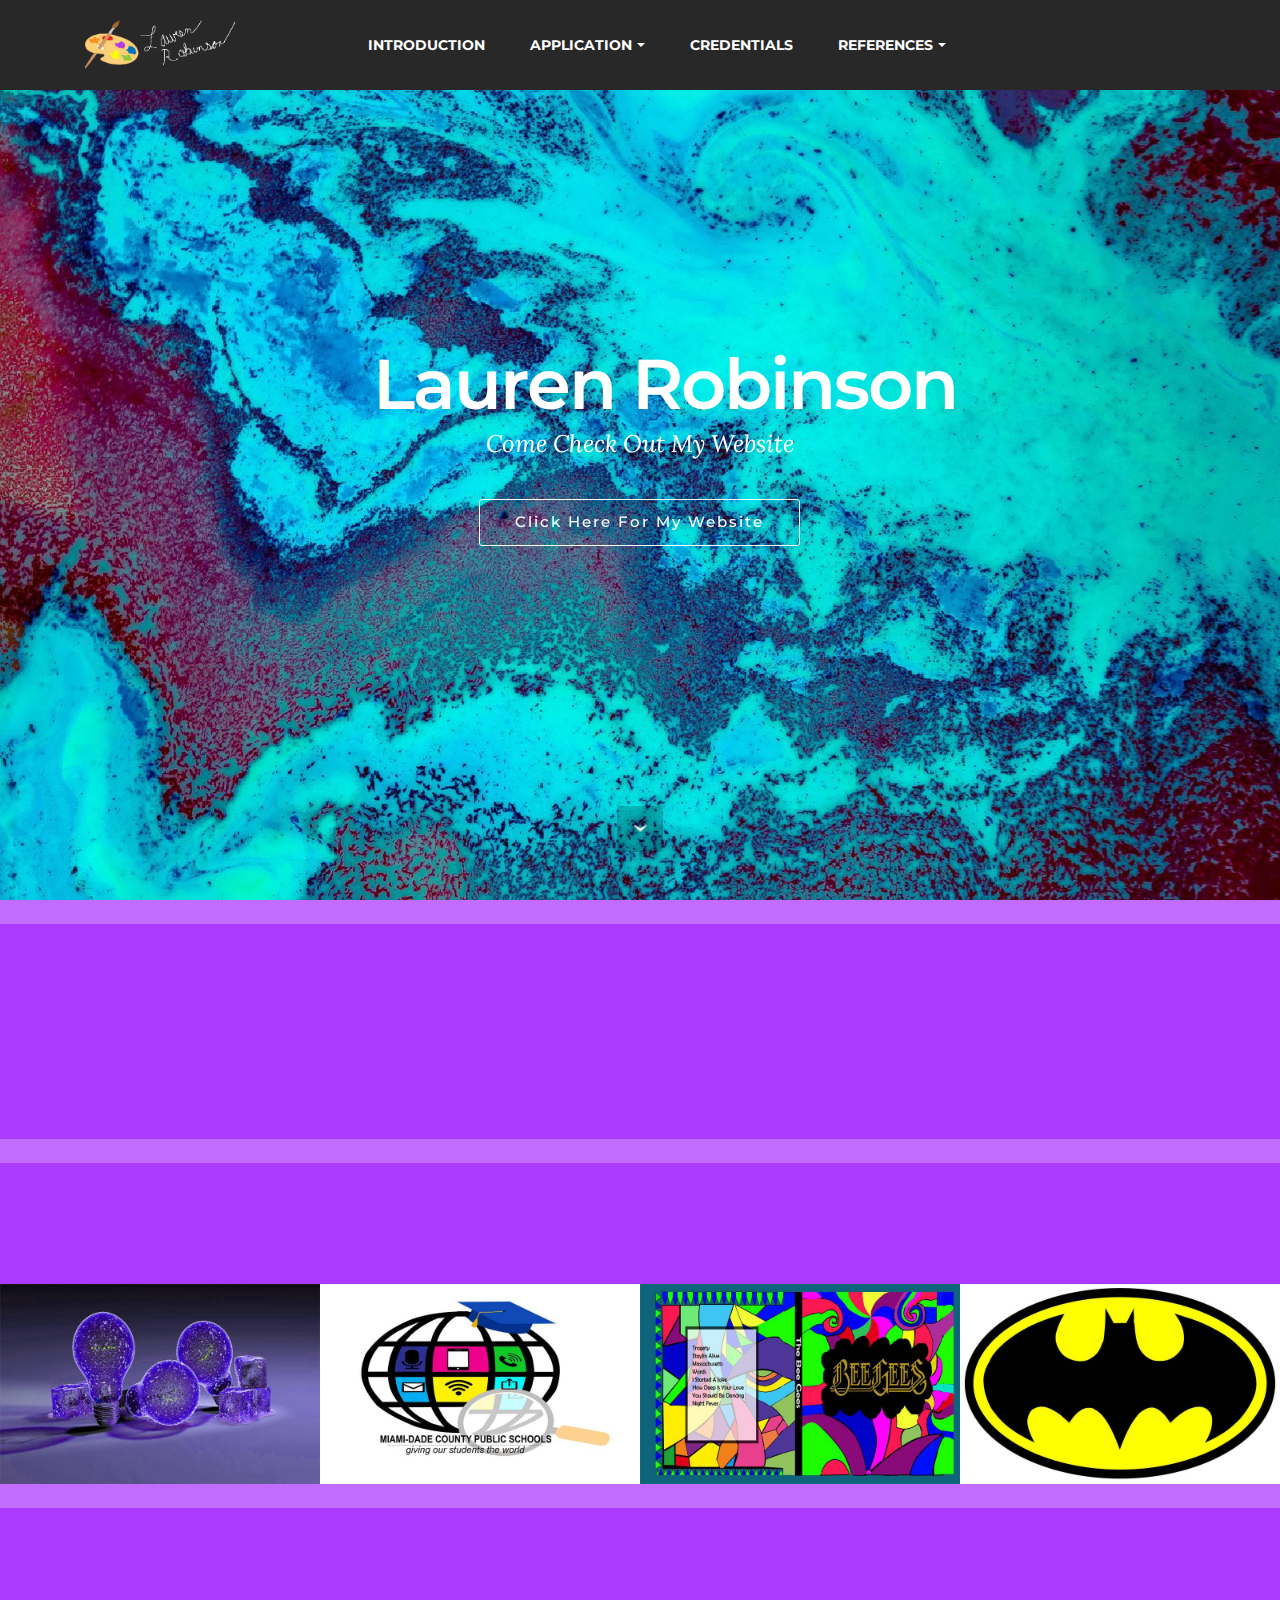
<file: index.html>
<!DOCTYPE html>
<html>
<head>
  <!-- Site made with Mobirise Website Builder v3.10.5, https://mobirise.com -->
  <meta charset="UTF-8">
  <meta http-equiv="X-UA-Compatible" content="IE=edge">
  <meta name="generator" content="Mobirise v3.10.5, mobirise.com">
  <meta name="viewport" content="width=device-width, initial-scale=1">
  <link rel="shortcut icon" href="assets/images/art-384x128.png" type="image/x-icon">
  <meta name="description" content="index">
  <title>Lauren Robinson</title>
  <link rel="stylesheet" href="https://fonts.googleapis.com/css?family=Lora:400,700,400italic,700italic&amp;subset=latin">
  <link rel="stylesheet" href="https://fonts.googleapis.com/css?family=Montserrat:400,700">
  <link rel="stylesheet" href="https://fonts.googleapis.com/css?family=Raleway:100,100i,200,200i,300,300i,400,400i,500,500i,600,600i,700,700i,800,800i,900,900i">
  <link rel="stylesheet" href="assets/bootstrap-material-design-font/css/material.css">
  <link rel="stylesheet" href="assets/et-line-font-plugin/style.css">
  <link rel="stylesheet" href="assets/tether/tether.min.css">
  <link rel="stylesheet" href="assets/bootstrap/css/bootstrap.min.css">
  <link rel="stylesheet" href="assets/dropdown/css/style.css">
  <link rel="stylesheet" href="assets/socicon/css/socicon.min.css">
  <link rel="stylesheet" href="assets/animate.css/animate.min.css">
  <link rel="stylesheet" href="assets/theme/css/style.css">
  <link rel="stylesheet" href="assets/mobirise-gallery/style.css">
  <link rel="stylesheet" href="assets/mobirise/css/mbr-additional.css" type="text/css">
  
  
  
</head>
<body>
<section id="ext_menu-z">

    <nav class="navbar navbar-dropdown navbar-fixed-top">
        <div class="container">

            <div class="mbr-table">
                <div class="mbr-table-cell">

                    <div class="navbar-brand">
                        <a href="introduction.html" class="navbar-logo"><img src="assets/images/art-384x128.png" alt="Mobirise"></a>
                        
                    </div>

                </div>
                <div class="mbr-table-cell">

                    <button class="navbar-toggler pull-xs-right hidden-md-up" type="button" data-toggle="collapse" data-target="#exCollapsingNavbar">
                        <div class="hamburger-icon"></div>
                    </button>

                    <ul class="nav-dropdown collapse pull-xs-right nav navbar-nav navbar-toggleable-sm" id="exCollapsingNavbar"><li class="nav-item"><a class="nav-link link" href="introduction.html">INTRODUCTION</a></li><li class="nav-item dropdown open"><a class="nav-link link dropdown-toggle" href="https://mobirise.com/" data-toggle="dropdown-submenu" aria-expanded="true">APPLICATION</a><div class="dropdown-menu"><a class="dropdown-item" href="photoshop.html">Adobe Photoshop</a><div class="dropdown"><a class="dropdown-item dropdown-toggle" href="#" data-toggle="dropdown-submenu" aria-expanded="false">Office Suite</a><div class="dropdown-menu dropdown-submenu"><div class="dropdown"><a class="dropdown-item dropdown-toggle" href="page5.html" data-toggle="dropdown-submenu" aria-expanded="false">Word</a><div class="dropdown-menu dropdown-submenu"><a class="dropdown-item" href="laurenrobinsonn.github.io/documents/Discuss IT6.pdf" target="_blank">Discuss IT 6</a></div></div><a class="dropdown-item" href="page4.html">Power Point</a></div></div><div class="dropdown open"><a class="dropdown-item dropdown-toggle" href="page8.html" data-toggle="dropdown-submenu" aria-expanded="true">Adobe Premiere</a><div class="dropdown-menu dropdown-submenu"><a class="dropdown-item" href="premiere.html">Imagine Dragons Project</a><a class="dropdown-item" href="premiere.html">A Thousand Million Reasons</a><a class="dropdown-item" href="premiere.html">May 31st showcase project</a><a class="dropdown-item" href="#">May 31st showcase intro and title slides&nbsp;</a></div></div></div></li><li class="nav-item dropdown"><a class="nav-link link" href="https://mobirise.com/">CREDENTIALS</a></li><li class="nav-item dropdown"><a class="nav-link link dropdown-toggle" href="https://mobirise.com/" data-toggle="dropdown-submenu" aria-expanded="false">REFERENCES</a><div class="dropdown-menu"><a class="dropdown-item" href="#"></a><a class="dropdown-item" href="#">Mr.Pate</a><a class="dropdown-item" href="#">Admitstrator</a><a class="dropdown-item" href="#"></a><a class="dropdown-item" href="#">Friend/Family</a><a class="dropdown-item" href="#">Community</a></div></li><li class="nav-item"><a class="nav-link link" href="https://mobirise.com/" aria-expanded="false"></a></li><li class="nav-item"><a class="nav-link link" href="https://mobirise.com/" aria-expanded="false"></a></li><li class="nav-item"><a class="nav-link link" href="https://mobirise.com/"></a></li><li class="nav-item"><a class="nav-link link" href="https://mobirise.com/"></a></li><li class="nav-item"><a class="nav-link link" href="https://mobirise.com/"></a></li></ul>
                    <button hidden="" class="navbar-toggler navbar-close" type="button" data-toggle="collapse" data-target="#exCollapsingNavbar">
                        <div class="close-icon"></div>
                    </button>

                </div>
            </div>

        </div>
    </nav>

</section>

<section class="engine"><a rel="external" href="https://mobirise.com">mobile website builder software download</a></section><section class="mbr-section mbr-section-hero mbr-section-full mbr-parallax-background mbr-section-with-arrow mbr-after-navbar" id="header1-12" style="background-image: url(assets/images/mbr-1-2000x1316.jpg);">

    

    <div class="mbr-table-cell">

        <div class="container">
            <div class="row">
                <div class="mbr-section col-md-10 col-md-offset-1 text-xs-center">

                    <h1 class="mbr-section-title display-1">&nbsp; &nbsp;Lauren Robinson</h1>
                    <p class="mbr-section-lead lead">Come Check Out My Website</p>
                    <div class="mbr-section-btn"> <a class="btn btn-lg btn-white-outline btn-white" href="introduction.html">Click Here For My Website</a></div>
                </div>
            </div>
        </div>
    </div>

    <div class="mbr-arrow mbr-arrow-floating" aria-hidden="true"><a href="#header3-1h"><i class="mbr-arrow-icon"></i></a></div>

</section>

<section class="mbr-section mbr-section__container article" id="header3-1h" style="background-color: rgb(193, 108, 255); padding-top: 20px; padding-bottom: 0px;">
    <div class="container">
        <div class="row">
            <div class="col-xs-12">
                <h3 class="mbr-section-title display-2"></h3>
                <small class="mbr-section-subtitle"></small>
            </div>
        </div>
    </div>
</section>

<section class="mbr-section mbr-section__container article" id="header3-25" style="background-color: rgb(171, 57, 255); padding-top: 20px; padding-bottom: 20px;">
    <div class="container">
        <div class="row">
            <div class="col-xs-12">
                <h3 class="mbr-section-title display-2">Check Out My Story</h3>
                <small class="mbr-section-subtitle">Posted April 3,2017</small>
            </div>
        </div>
    </div>
</section>

<section class="mbr-section mbr-section__container" id="buttons1-27" style="background-color: rgb(171, 57, 255); padding-top: 20px; padding-bottom: 20px;">

    <div class="container">
        <div class="row">
            <div class="col-xs-12">
                <div class="text-xs-center"> <a class="btn btn-white-outline btn-white" href="https://www.youtube.com/watch?v=_CsksEYxlkk">My Story</a></div>
            </div>
        </div>
    </div>

</section>

<section class="mbr-section mbr-section__container article" id="header3-1n" style="background-color: rgb(193, 108, 255); padding-top: 0px; padding-bottom: 20px;">
    <div class="container">
        <div class="row">
            <div class="col-xs-12">
                <h3 class="mbr-section-title display-2"></h3>
                <small class="mbr-section-subtitle"></small>
            </div>
        </div>
    </div>
</section>

<section class="mbr-section mbr-section__container article" id="header3-1m" style="background-color: rgb(171, 57, 255); padding-top: 20px; padding-bottom: 20px;">
    <div class="container">
        <div class="row">
            <div class="col-xs-12">
                <h3 class="mbr-section-title display-2">A Little Bit Of My Work...</h3>
                <small class="mbr-section-subtitle"></small>
            </div>
        </div>
    </div>
</section>

<section class="mbr-section mbr-section__container article" id="header3-18" style="background-color: rgb(171, 57, 255); padding-top: 20px; padding-bottom: 0px;">
    <div class="container">
        <div class="row">
            <div class="col-xs-12">
                <h3 class="mbr-section-title display-2"></h3>
                <small class="mbr-section-subtitle"></small>
            </div>
        </div>
    </div>
</section>

<section class="mbr-gallery mbr-section mbr-section-nopadding mbr-slider-carousel" id="gallery1-13" data-filter="false" style="background-color: rgb(255, 255, 255); padding-top: 0rem; padding-bottom: 0rem;">
    <!-- Filter -->
    

    <!-- Gallery -->
    <div class="mbr-gallery-row">
        <div class=" mbr-gallery-layout-default">
            <div>
                <div>
                    <div class="mbr-gallery-item mbr-gallery-item__mobirise3 mbr-gallery-item--p0" data-tags="Awesome" data-video-url="false">
                        <div href="#lb-gallery1-13" data-slide-to="0" data-toggle="modal">
                            
                            

                            <img alt="" src="assets/images/ice-glass-2000x1250-800x500.jpg">
                            
                            <span class="icon-focus"></span>
                            
                        </div>
                    </div><div class="mbr-gallery-item mbr-gallery-item__mobirise3 mbr-gallery-item--p0" data-tags="Responsive" data-video-url="false">
                        <div href="#lb-gallery1-13" data-slide-to="1" data-toggle="modal">
                            
                            

                            <img alt="" src="assets/images/logo-2000x1250-800x500.jpg">
                            
                            <span class="icon-focus"></span>
                            
                        </div>
                    </div><div class="mbr-gallery-item mbr-gallery-item__mobirise3 mbr-gallery-item--p0" data-tags="Creative" data-video-url="false">
                        <div href="#lb-gallery1-13" data-slide-to="2" data-toggle="modal">
                            
                            

                            <img alt="" src="assets/images/bee-gees-2000x1250-800x500.jpg">
                            
                            <span class="icon-focus"></span>
                            
                        </div>
                    </div><div class="mbr-gallery-item mbr-gallery-item__mobirise3 mbr-gallery-item--p0" data-tags="Animated" data-video-url="false">
                        <div href="#lb-gallery1-13" data-slide-to="3" data-toggle="modal">
                            
                            

                            <img alt="" src="assets/images/bat-man-2000x1250-800x500.jpg">
                            
                            <span class="icon-focus"></span>
                            
                        </div>
                    </div>
                </div>
            </div>
            <div class="clearfix"></div>
        </div>
    </div>

    <!-- Lightbox -->
    <div data-app-prevent-settings="" class="mbr-slider modal fade carousel slide" tabindex="-1" data-keyboard="true" data-interval="false" id="lb-gallery1-13">
        <div class="modal-dialog">
            <div class="modal-content">
                <div class="modal-body">
                    <ol class="carousel-indicators">
                        <li data-app-prevent-settings="" data-target="#lb-gallery1-13" data-slide-to="0"></li><li data-app-prevent-settings="" data-target="#lb-gallery1-13" data-slide-to="1"></li><li data-app-prevent-settings="" data-target="#lb-gallery1-13" data-slide-to="2"></li><li data-app-prevent-settings="" data-target="#lb-gallery1-13" class=" active" data-slide-to="3"></li>
                    </ol>
                    <div class="carousel-inner">
                        <div class="carousel-item">
                            <img alt="" src="assets/images/ice-glass-2000x1250.jpg">
                        </div><div class="carousel-item">
                            <img alt="" src="assets/images/logo-2000x1250.jpg">
                        </div><div class="carousel-item">
                            <img alt="" src="assets/images/bee-gees-2000x1250.jpg">
                        </div><div class="carousel-item active">
                            <img alt="" src="assets/images/bat-man-2000x1250.jpg">
                        </div>
                    </div>
                    <a class="left carousel-control" role="button" data-slide="prev" href="#lb-gallery1-13">
                        <span class="icon-prev" aria-hidden="true"></span>
                        <span class="sr-only">Previous</span>
                    </a>
                    <a class="right carousel-control" role="button" data-slide="next" href="#lb-gallery1-13">
                        <span class="icon-next" aria-hidden="true"></span>
                        <span class="sr-only">Next</span>
                    </a>

                    <a class="close" href="#" role="button" data-dismiss="modal">
                        <span aria-hidden="true">×</span>
                        <span class="sr-only">Close</span>
                    </a>
                </div>
            </div>
        </div>
    </div>
</section>

<section class="mbr-section mbr-section__container article" id="header3-19" style="background-color: rgb(193, 108, 255); padding-top: 20px; padding-bottom: 0px;">
    <div class="container">
        <div class="row">
            <div class="col-xs-12">
                <h3 class="mbr-section-title display-2"></h3>
                <small class="mbr-section-subtitle"></small>
            </div>
        </div>
    </div>
</section>

<section class="mbr-section mbr-section-md-padding" id="social-buttons4-1q" style="background-color: rgb(171, 57, 255); padding-top: 30px; padding-bottom: 30px;">
    
    <div class="container">
        <div class="row">
            <div class="col-md-8 col-md-offset-2 text-xs-center">
                <h3 class="mbr-section-title display-2">FOLLOW US</h3>
                <div><a class="btn btn-social" title="Twitter" target="_blank" href="#"><i class="socicon socicon-twitter"></i></a> <a class="btn btn-social" title="Facebook" target="_blank" href="#"><i class="socicon socicon-facebook"></i></a> <a class="btn btn-social" title="Google+" target="_blank" href="#"><i class="socicon socicon-googleplus"></i></a> <a class="btn btn-social" title="YouTube" target="_blank" href="https://www.youtube.com/channel/UC6AfDGEEZQ_POdqjOhRfktQ"><i class="socicon socicon-youtube"></i></a> <a class="btn btn-social" title="Instagram" target="_blank" href="#"><i class="socicon socicon-instagram"></i></a>      </div>
            </div>
        </div>
    </div>
</section>

<section class="mbr-footer mbr-section mbr-section-md-padding" id="contacts3-1i" style="background-color: rgb(171, 57, 255); padding-top: 30px; padding-bottom: 30px;">


    <div class="row">
    
            <div class="mbr-company col-xs-12 col-md-6 col-lg-3">

                <div class="mbr-company card">
                    <div><img src="assets/images/art-265x206.png" class="card-img-top"></div>
                    <div class="card-block">
                        <p class="card-text"></p>
                    </div>
                    <ul class="list-group list-group-flush">
                        <li class="list-group-item">
                            <span class="list-group-icon"><span class="etl-icon icon-phone mbr-iconfont-company-contacts3" style="color: rgb(192, 110, 247);"></span></span>
                            <span class="list-group-text"></span>
                        </li>
                        <li class="list-group-item">
                            <span class="list-group-icon"><span class="etl-icon icon-map-pin mbr-iconfont-company-contacts3" style="color: rgb(147, 101, 184);"></span></span>
                            <span class="list-group-text"></span>
                        </li>
                        <li class="list-group-item active">
                            <span class="list-group-icon"><span class="etl-icon icon-envelope mbr-iconfont-company-contacts3"></span></span>
                            <span class="list-group-text"></span>
                        </li>
                    </ul>
                </div>

            </div>
            <div class="mbr-footer-content col-xs-12 col-md-6 col-lg-3">
                <h4></h4>
                <ul></ul>
            </div>
            <div class="mbr-footer-content col-xs-12 col-md-6 col-lg-3">
                <p><strong>Contacts</strong><br>Email: lrobinson@miamiartsstudio.com<br>Phone: 786-393-7732<br><br><br><br><strong>Add</strong><br>15015 sw 24th Steet, Miami, Fl<br>33185<br></p>
            </div>
            <div class="col-xs-12 col-md-6 col-lg-3" data-form-type="formoid">

                <div data-form-alert="true">
                    <div hidden="" data-form-alert-success="true">Thanks for filling out form!</div>
                </div>

                <form action="https://mobirise.com/" method="post" data-form-title="MESSAGE">

                    <input type="hidden" value="1QXsKvFFu1lPB+kTAAGCJtZwZEASZ311uri2fdQaPAwaOs2T63JEAk7k5GPBrcWMCFADAfxWe6RfJ0lFkp3zDRkUcvjX2HnxQbTBN0yUh48hoA/mULFmJs1Rz9z4U+SM" data-form-email="true">

                    

                    <div class="form-group">
                        <label class="form-control-label" for="contacts3-1i-email">Email<span class="form-asterisk">*</span></label>
                        <input type="email" class="form-control input-sm input-inverse" name="email" required="" data-form-field="Email" id="contacts3-1i-email">
                    </div>

                    

                    <div class="form-group">
                        <label class="form-control-label" for="contacts3-1i-message">Message</label>
                        <textarea class="form-control input-sm input-inverse" name="message" data-form-field="Message" rows="5" id="contacts3-1i-message"></textarea>
                    </div>

                    <div><button type="submit" class="btn btn-sm btn-white">Contact us</button></div>

                </form>

            </div>
        </div>
</section>


  <script src="assets/web/assets/jquery/jquery.min.js"></script>
  <script src="assets/tether/tether.min.js"></script>
  <script src="assets/bootstrap/js/bootstrap.min.js"></script>
  <script src="assets/smooth-scroll/SmoothScroll.js"></script>
  <script src="assets/dropdown/js/script.min.js"></script>
  <script src="assets/touchSwipe/jquery.touchSwipe.min.js"></script>
  <script src="assets/jarallax/jarallax.js"></script>
  <script src="assets/masonry/masonry.pkgd.min.js"></script>
  <script src="assets/imagesloaded/imagesloaded.pkgd.min.js"></script>
  <script src="assets/bootstrap-carousel-swipe/bootstrap-carousel-swipe.js"></script>
  <script src="assets/viewportChecker/jquery.viewportchecker.js"></script>
  <script src="assets/theme/js/script.js"></script>
  <script src="assets/mobirise-gallery/player.min.js"></script>
  <script src="assets/mobirise-gallery/script.js"></script>
  <script src="assets/formoid/formoid.min.js"></script>
  
  
  <input name="animation" type="hidden">
  </body>
</html>
</file>
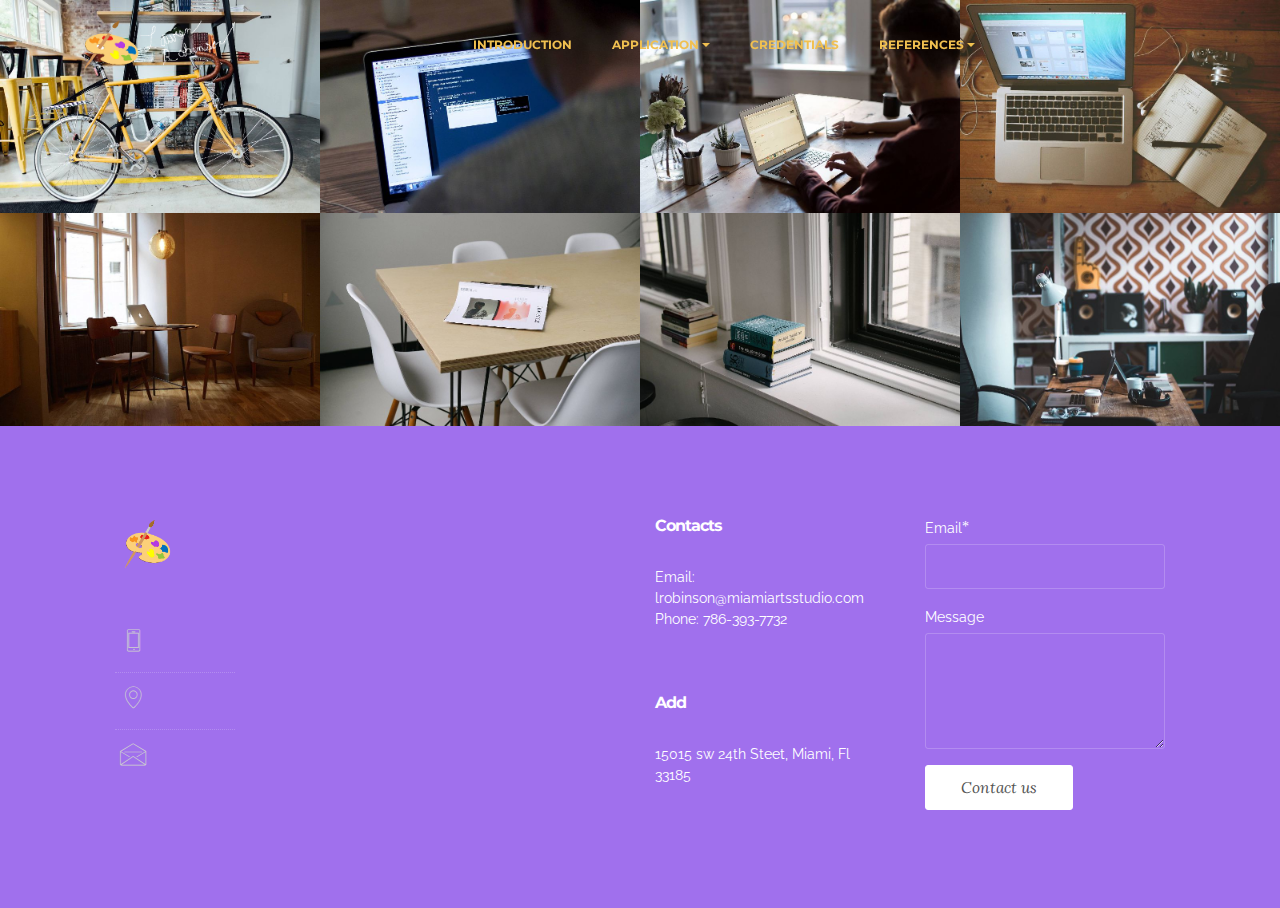
<file: 123D.html>
<!DOCTYPE html>
<html>
<head>
  <!-- Site made with Mobirise Website Builder v3.10.5, https://mobirise.com -->
  <meta charset="UTF-8">
  <meta http-equiv="X-UA-Compatible" content="IE=edge">
  <meta name="generator" content="Mobirise v3.10.5, mobirise.com">
  <meta name="viewport" content="width=device-width, initial-scale=1">
  <link rel="shortcut icon" href="assets/images/art-384x128.png" type="image/x-icon">
  <meta name="description" content="">
  <title>Lauren Robinson</title>
  <link rel="stylesheet" href="https://fonts.googleapis.com/css?family=Lora:400,700,400italic,700italic&amp;subset=latin">
  <link rel="stylesheet" href="https://fonts.googleapis.com/css?family=Montserrat:400,700">
  <link rel="stylesheet" href="https://fonts.googleapis.com/css?family=Raleway:100,100i,200,200i,300,300i,400,400i,500,500i,600,600i,700,700i,800,800i,900,900i">
  <link rel="stylesheet" href="assets/bootstrap-material-design-font/css/material.css">
  <link rel="stylesheet" href="assets/et-line-font-plugin/style.css">
  <link rel="stylesheet" href="assets/tether/tether.min.css">
  <link rel="stylesheet" href="assets/bootstrap/css/bootstrap.min.css">
  <link rel="stylesheet" href="assets/dropdown/css/style.css">
  <link rel="stylesheet" href="assets/animate.css/animate.min.css">
  <link rel="stylesheet" href="assets/theme/css/style.css">
  <link rel="stylesheet" href="assets/mobirise-gallery/style.css">
  <link rel="stylesheet" href="assets/mobirise/css/mbr-additional.css" type="text/css">
  
  
  
</head>
<body>
<section id="ext_menu-q">

    <nav class="navbar navbar-dropdown navbar-fixed-top">
        <div class="container">

            <div class="mbr-table">
                <div class="mbr-table-cell">

                    <div class="navbar-brand">
                        <a href="https://mobirise.com" class="navbar-logo"><img src="assets/images/art-384x128-2.png" alt="Mobirise"></a>
                        
                    </div>

                </div>
                <div class="mbr-table-cell">

                    <button class="navbar-toggler pull-xs-right hidden-md-up" type="button" data-toggle="collapse" data-target="#exCollapsingNavbar">
                        <div class="hamburger-icon"></div>
                    </button>

                    <ul class="nav-dropdown collapse pull-xs-right nav navbar-nav navbar-toggleable-sm" id="exCollapsingNavbar"><li class="nav-item"><a class="nav-link link" href="introduction.html">INTRODUCTION</a></li><li class="nav-item dropdown open"><a class="nav-link link dropdown-toggle" href="https://mobirise.com/" data-toggle="dropdown-submenu" aria-expanded="true">APPLICATION</a><div class="dropdown-menu"><a class="dropdown-item" href="photoshop">Adobe Photoshop</a><a class="dropdown-item" href="page2.html">Adobe Illustrator</a><div class="dropdown"><a class="dropdown-item dropdown-toggle" href="#" data-toggle="dropdown-submenu" aria-expanded="false">Office Suite</a><div class="dropdown-menu dropdown-submenu"><div class="dropdown"><a class="dropdown-item dropdown-toggle" href="page5.html" data-toggle="dropdown-submenu" aria-expanded="false">Word</a><div class="dropdown-menu dropdown-submenu"><a class="dropdown-item" href="laurenrobinsonn.github.io/documents/Discuss IT6.pdf" target="_blank">Discuss IT 6</a></div></div><a class="dropdown-item" href="page4.html">Power Point</a></div></div><a class="dropdown-item" href="#">123D</a><div class="dropdown open"><a class="dropdown-item dropdown-toggle" href="page8.html" data-toggle="dropdown-submenu" aria-expanded="true">Adobe Premiere</a><div class="dropdown-menu dropdown-submenu"><a class="dropdown-item" href="page8.html#msg-box4-2a">Imagine Dragons Project</a><a class="dropdown-item" href="page8.html#msg-box4-2a">A Thousand Million Reasons</a></div></div></div></li><li class="nav-item dropdown"><a class="nav-link link" href="https://mobirise.com/">CREDENTIALS</a></li><li class="nav-item dropdown"><a class="nav-link link dropdown-toggle" href="https://mobirise.com/" data-toggle="dropdown-submenu" aria-expanded="false">REFERENCES</a><div class="dropdown-menu"><a class="dropdown-item" href="#"></a><a class="dropdown-item" href="#">Mr.Pate</a><a class="dropdown-item" href="#">Admitstrator</a><a class="dropdown-item" href="#"></a><a class="dropdown-item" href="#">Friend/Family</a><a class="dropdown-item" href="#">Community</a></div></li><li class="nav-item"><a class="nav-link link" href="https://mobirise.com/" aria-expanded="false"></a></li><li class="nav-item"><a class="nav-link link" href="https://mobirise.com/" aria-expanded="false"></a></li><li class="nav-item"><a class="nav-link link" href="https://mobirise.com/"></a></li><li class="nav-item"><a class="nav-link link" href="https://mobirise.com/"></a></li><li class="nav-item"><a class="nav-link link" href="https://mobirise.com/"></a></li></ul>
                    <button hidden="" class="navbar-toggler navbar-close" type="button" data-toggle="collapse" data-target="#exCollapsingNavbar">
                        <div class="close-icon"></div>
                    </button>

                </div>
            </div>

        </div>
    </nav>

</section>

<section class="engine"><a rel="external" href="https://mobirise.com">best bootstrap web page development software</a></section><section class="mbr-gallery mbr-section mbr-section-nopadding mbr-slider-carousel mbr-after-navbar" id="gallery1-r" data-filter="false" style="background-color: rgb(255, 255, 255); padding-top: 0rem; padding-bottom: 0rem;">
    <!-- Filter -->
    

    <!-- Gallery -->
    <div class="mbr-gallery-row">
        <div class=" mbr-gallery-layout-default">
            <div>
                <div>
                    <div class="mbr-gallery-item mbr-gallery-item__mobirise3 mbr-gallery-item--p0" data-tags="Awesome" data-video-url="false">
                        <div href="#lb-gallery1-r" data-slide-to="0" data-toggle="modal">
                            
                            

                            <img alt="" src="assets/images/bike-small.jpg">
                            
                            <span class="icon-focus"></span>
                            
                        </div>
                    </div><div class="mbr-gallery-item mbr-gallery-item__mobirise3 mbr-gallery-item--p0" data-tags="Responsive" data-video-url="false">
                        <div href="#lb-gallery1-r" data-slide-to="1" data-toggle="modal">
                            
                            

                            <img alt="" src="assets/images/code-man-small.jpg">
                            
                            <span class="icon-focus"></span>
                            
                        </div>
                    </div><div class="mbr-gallery-item mbr-gallery-item__mobirise3 mbr-gallery-item--p0" data-tags="Creative" data-video-url="false">
                        <div href="#lb-gallery1-r" data-slide-to="2" data-toggle="modal">
                            
                            

                            <img alt="" src="assets/images/coworkers-small.jpg">
                            
                            <span class="icon-focus"></span>
                            
                        </div>
                    </div><div class="mbr-gallery-item mbr-gallery-item__mobirise3 mbr-gallery-item--p0" data-tags="Animated" data-video-url="false">
                        <div href="#lb-gallery1-r" data-slide-to="3" data-toggle="modal">
                            
                            

                            <img alt="" src="assets/images/desktop-small.jpg">
                            
                            <span class="icon-focus"></span>
                            
                        </div>
                    </div><div class="mbr-gallery-item mbr-gallery-item__mobirise3 mbr-gallery-item--p0" data-tags="Awesome" data-video-url="false">
                        <div href="#lb-gallery1-r" data-slide-to="4" data-toggle="modal">
                            
                            

                            <img alt="" src="assets/images/room-laptop-small.jpg">
                            
                            <span class="icon-focus"></span>
                            
                        </div>
                    </div><div class="mbr-gallery-item mbr-gallery-item__mobirise3 mbr-gallery-item--p0" data-tags="Beautiful" data-video-url="false">
                        <div href="#lb-gallery1-r" data-slide-to="5" data-toggle="modal">
                            
                            

                            <img alt="" src="assets/images/table-small.jpg">
                            
                            <span class="icon-focus"></span>
                            
                        </div>
                    </div><div class="mbr-gallery-item mbr-gallery-item__mobirise3 mbr-gallery-item--p0" data-tags="Responsive" data-video-url="false">
                        <div href="#lb-gallery1-r" data-slide-to="6" data-toggle="modal">
                            
                            

                            <img alt="" src="assets/images/windows-books-small.jpg">
                            
                            <span class="icon-focus"></span>
                            
                        </div>
                    </div><div class="mbr-gallery-item mbr-gallery-item__mobirise3 mbr-gallery-item--p0" data-tags="Animated" data-video-url="false">
                        <div href="#lb-gallery1-r" data-slide-to="7" data-toggle="modal">
                            
                            

                            <img alt="" src="assets/images/working-area-small.jpg">
                            
                            <span class="icon-focus"></span>
                            
                        </div>
                    </div>
                </div>
            </div>
            <div class="clearfix"></div>
        </div>
    </div>

    <!-- Lightbox -->
    <div data-app-prevent-settings="" class="mbr-slider modal fade carousel slide" tabindex="-1" data-keyboard="true" data-interval="false" id="lb-gallery1-r">
        <div class="modal-dialog">
            <div class="modal-content">
                <div class="modal-body">
                    <ol class="carousel-indicators">
                        <li data-app-prevent-settings="" data-target="#lb-gallery1-r" class=" active" data-slide-to="0"></li><li data-app-prevent-settings="" data-target="#lb-gallery1-r" data-slide-to="1"></li><li data-app-prevent-settings="" data-target="#lb-gallery1-r" data-slide-to="2"></li><li data-app-prevent-settings="" data-target="#lb-gallery1-r" data-slide-to="3"></li><li data-app-prevent-settings="" data-target="#lb-gallery1-r" data-slide-to="4"></li><li data-app-prevent-settings="" data-target="#lb-gallery1-r" data-slide-to="5"></li><li data-app-prevent-settings="" data-target="#lb-gallery1-r" data-slide-to="6"></li><li data-app-prevent-settings="" data-target="#lb-gallery1-r" data-slide-to="7"></li>
                    </ol>
                    <div class="carousel-inner">
                        <div class="carousel-item active">
                            <img alt="" src="assets/images/bike.jpg">
                        </div><div class="carousel-item">
                            <img alt="" src="assets/images/code-man.jpg">
                        </div><div class="carousel-item">
                            <img alt="" src="assets/images/coworkers.jpg">
                        </div><div class="carousel-item">
                            <img alt="" src="assets/images/desktop.jpg">
                        </div><div class="carousel-item">
                            <img alt="" src="assets/images/room-laptop.jpg">
                        </div><div class="carousel-item">
                            <img alt="" src="assets/images/table.jpg">
                        </div><div class="carousel-item">
                            <img alt="" src="assets/images/windows-books.jpg">
                        </div><div class="carousel-item">
                            <img alt="" src="assets/images/working-area.jpg">
                        </div>
                    </div>
                    <a class="left carousel-control" role="button" data-slide="prev" href="#lb-gallery1-r">
                        <span class="icon-prev" aria-hidden="true"></span>
                        <span class="sr-only">Previous</span>
                    </a>
                    <a class="right carousel-control" role="button" data-slide="next" href="#lb-gallery1-r">
                        <span class="icon-next" aria-hidden="true"></span>
                        <span class="sr-only">Next</span>
                    </a>

                    <a class="close" href="#" role="button" data-dismiss="modal">
                        <span aria-hidden="true">×</span>
                        <span class="sr-only">Close</span>
                    </a>
                </div>
            </div>
        </div>
    </div>
</section>

<section class="mbr-footer mbr-section mbr-section-md-padding" id="contacts3-1i" style="background-color: rgb(160, 112, 237); padding-top: 90px; padding-bottom: 90px;">


    <div class="row">
    
            <div class="mbr-company col-xs-12 col-md-6 col-lg-3">

                <div class="mbr-company card">
                    <div><img src="assets/images/art-265x206.png" class="card-img-top"></div>
                    <div class="card-block">
                        <p class="card-text"></p>
                    </div>
                    <ul class="list-group list-group-flush">
                        <li class="list-group-item">
                            <span class="list-group-icon"><span class="etl-icon icon-phone mbr-iconfont-company-contacts3"></span></span>
                            <span class="list-group-text"></span>
                        </li>
                        <li class="list-group-item">
                            <span class="list-group-icon"><span class="etl-icon icon-map-pin mbr-iconfont-company-contacts3"></span></span>
                            <span class="list-group-text"></span>
                        </li>
                        <li class="list-group-item active">
                            <span class="list-group-icon"><span class="etl-icon icon-envelope mbr-iconfont-company-contacts3"></span></span>
                            <span class="list-group-text"></span>
                        </li>
                    </ul>
                </div>

            </div>
            <div class="mbr-footer-content col-xs-12 col-md-6 col-lg-3">
                <h4></h4>
                <ul></ul>
            </div>
            <div class="mbr-footer-content col-xs-12 col-md-6 col-lg-3">
                <p><strong>Contacts</strong><br>Email: lrobinson@miamiartsstudio.com<br>Phone: 786-393-7732<br><br><br><br><strong>Add</strong><br>15015 sw 24th Steet, Miami, Fl<br>33185<br></p>
            </div>
            <div class="col-xs-12 col-md-6 col-lg-3" data-form-type="formoid">

                <div data-form-alert="true">
                    <div hidden="" data-form-alert-success="true">Thanks for filling out form!</div>
                </div>

                <form action="https://mobirise.com/" method="post" data-form-title="MESSAGE">

                    <input type="hidden" value="5bjhxVNxvMcQrBsyWI5BiIcEYmJEAL0D++adJCZJp23HdRdt0oAGhbNmQv/JkrWXC3OXHvk7ZUqTq45+zIifhXLJu+Rb99HCbnpdUM/Tt7m9p8ivdFdWGpa+lGOOevFS" data-form-email="true">

                    

                    <div class="form-group">
                        <label class="form-control-label" for="contacts3-1i-email">Email<span class="form-asterisk">*</span></label>
                        <input type="email" class="form-control input-sm input-inverse" name="email" required="" data-form-field="Email" id="contacts3-1i-email">
                    </div>

                    

                    <div class="form-group">
                        <label class="form-control-label" for="contacts3-1i-message">Message</label>
                        <textarea class="form-control input-sm input-inverse" name="message" data-form-field="Message" rows="5" id="contacts3-1i-message"></textarea>
                    </div>

                    <div><button type="submit" class="btn btn-sm btn-white">Contact us</button></div>

                </form>

            </div>
        </div>
</section>


  <script src="assets/web/assets/jquery/jquery.min.js"></script>
  <script src="assets/tether/tether.min.js"></script>
  <script src="assets/bootstrap/js/bootstrap.min.js"></script>
  <script src="assets/smooth-scroll/SmoothScroll.js"></script>
  <script src="assets/dropdown/js/script.min.js"></script>
  <script src="assets/touchSwipe/jquery.touchSwipe.min.js"></script>
  <script src="assets/masonry/masonry.pkgd.min.js"></script>
  <script src="assets/imagesloaded/imagesloaded.pkgd.min.js"></script>
  <script src="assets/bootstrap-carousel-swipe/bootstrap-carousel-swipe.js"></script>
  <script src="assets/viewportChecker/jquery.viewportchecker.js"></script>
  <script src="assets/theme/js/script.js"></script>
  <script src="assets/mobirise-gallery/player.min.js"></script>
  <script src="assets/mobirise-gallery/script.js"></script>
  <script src="assets/formoid/formoid.min.js"></script>
  
  
  <input name="animation" type="hidden">
  </body>
</html>
</file>
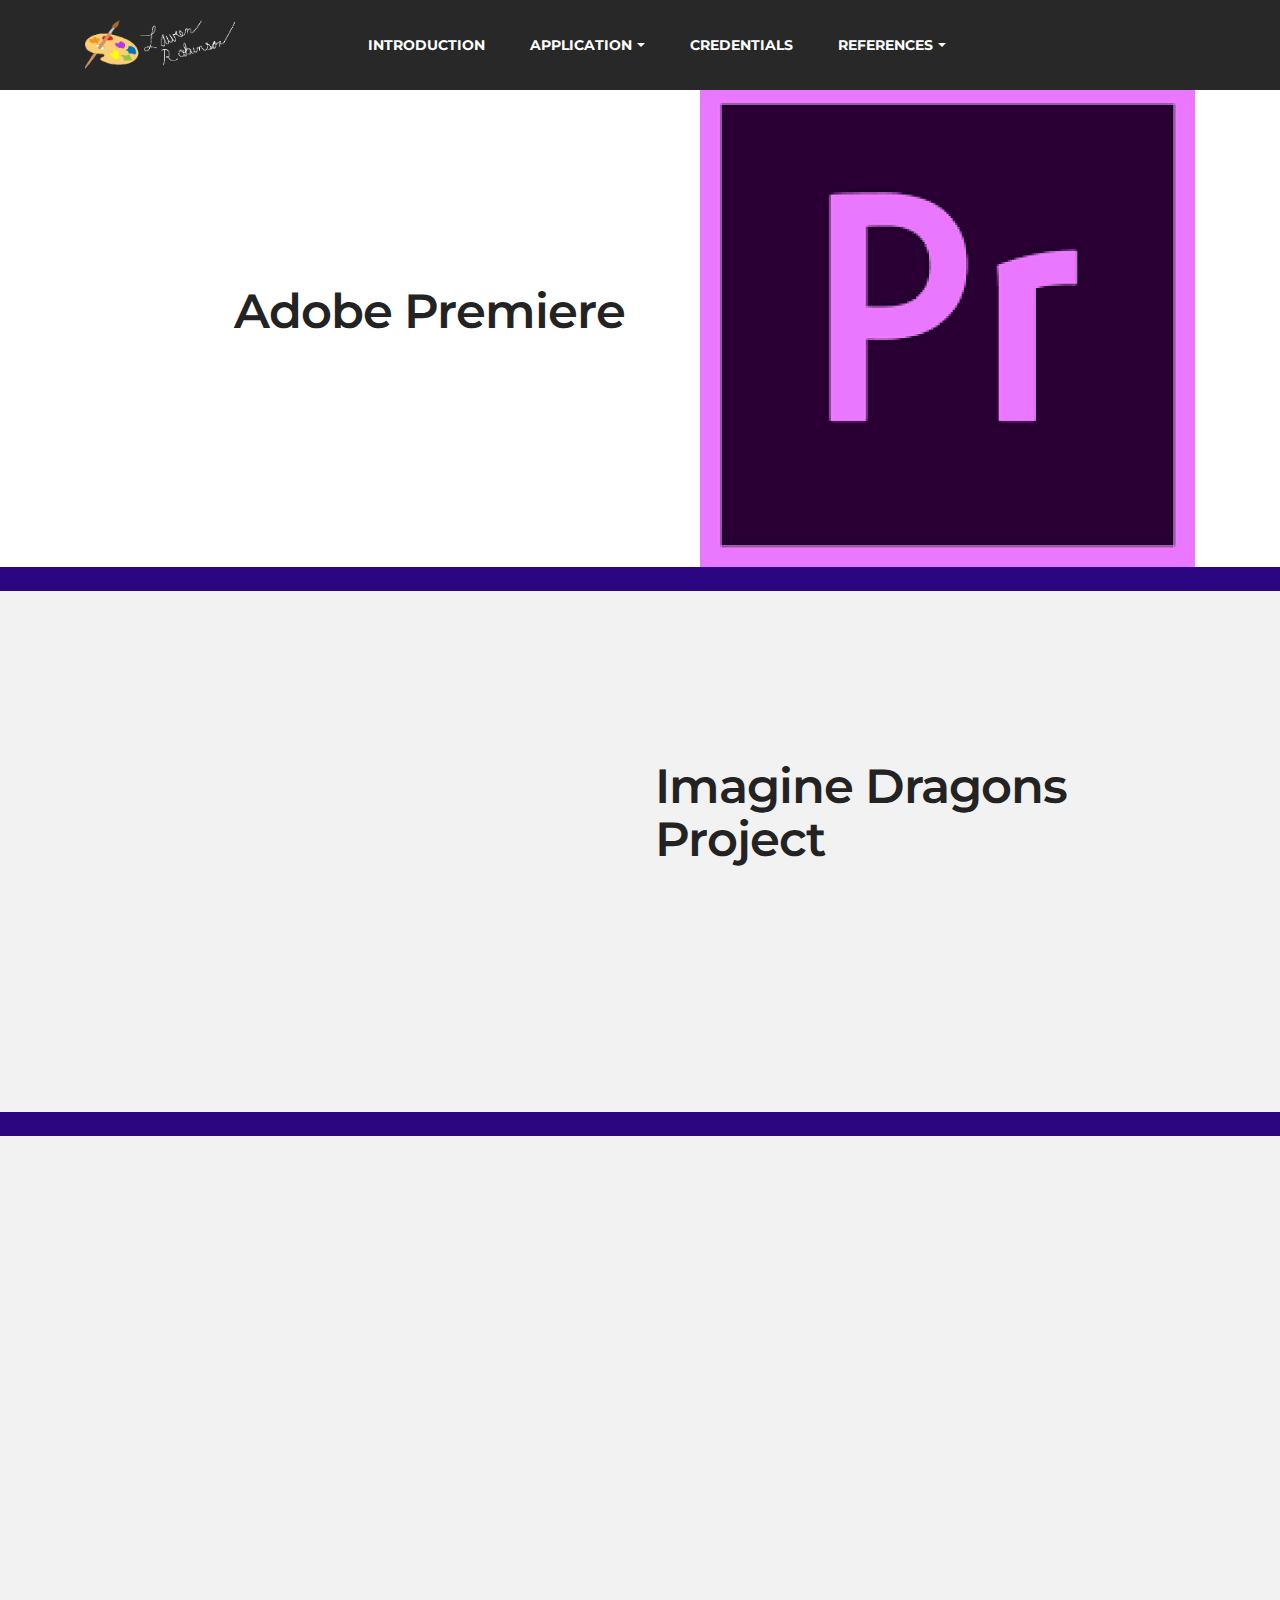
<file: Adobe Premiere.html>
<!DOCTYPE html>
<html>
<head>
  <!-- Site made with Mobirise Website Builder v3.10.5, https://mobirise.com -->
  <meta charset="UTF-8">
  <meta http-equiv="X-UA-Compatible" content="IE=edge">
  <meta name="generator" content="Mobirise v3.10.5, mobirise.com">
  <meta name="viewport" content="width=device-width, initial-scale=1">
  <link rel="shortcut icon" href="assets/images/art-384x128.png" type="image/x-icon">
  <meta name="description" content="Website Generator Description">
  <title>Website Generator Title</title>
  <link rel="stylesheet" href="https://fonts.googleapis.com/css?family=Lora:400,700,400italic,700italic&amp;subset=latin">
  <link rel="stylesheet" href="https://fonts.googleapis.com/css?family=Montserrat:400,700">
  <link rel="stylesheet" href="https://fonts.googleapis.com/css?family=Raleway:100,100i,200,200i,300,300i,400,400i,500,500i,600,600i,700,700i,800,800i,900,900i">
  <link rel="stylesheet" href="assets/bootstrap-material-design-font/css/material.css">
  <link rel="stylesheet" href="assets/et-line-font-plugin/style.css">
  <link rel="stylesheet" href="assets/tether/tether.min.css">
  <link rel="stylesheet" href="assets/bootstrap/css/bootstrap.min.css">
  <link rel="stylesheet" href="assets/dropdown/css/style.css">
  <link rel="stylesheet" href="assets/animate.css/animate.min.css">
  <link rel="stylesheet" href="assets/theme/css/style.css">
  <link rel="stylesheet" href="assets/mobirise/css/mbr-additional.css" type="text/css">
  
  
  
</head>
<body>
<section id="ext_menu-28">

    <nav class="navbar navbar-dropdown navbar-fixed-top">
        <div class="container">

            <div class="mbr-table">
                <div class="mbr-table-cell">

                    <div class="navbar-brand">
                        <a href="introduction.html" class="navbar-logo"><img src="assets/images/art-384x128.png" alt="Mobirise"></a>
                        
                    </div>

                </div>
                <div class="mbr-table-cell">

                    <button class="navbar-toggler pull-xs-right hidden-md-up" type="button" data-toggle="collapse" data-target="#exCollapsingNavbar">
                        <div class="hamburger-icon"></div>
                    </button>

                    <ul class="nav-dropdown collapse pull-xs-right nav navbar-nav navbar-toggleable-sm" id="exCollapsingNavbar"><li class="nav-item"><a class="nav-link link" href="introduction.html">INTRODUCTION</a></li><li class="nav-item dropdown open"><a class="nav-link link dropdown-toggle" href="https://mobirise.com/" data-toggle="dropdown-submenu" aria-expanded="true">APPLICATION</a><div class="dropdown-menu"><a class="dropdown-item" href="photoshop">Adobe Photoshop</a><a class="dropdown-item" href="page2.html">Adobe Illustrator</a><div class="dropdown"><a class="dropdown-item dropdown-toggle" href="#" data-toggle="dropdown-submenu" aria-expanded="false">Office Suite</a><div class="dropdown-menu dropdown-submenu"><div class="dropdown"><a class="dropdown-item dropdown-toggle" href="page5.html" data-toggle="dropdown-submenu" aria-expanded="false">Word</a><div class="dropdown-menu dropdown-submenu"><a class="dropdown-item" href="laurenrobinsonn.github.io/documents/Discuss IT6.pdf" target="_blank">Discuss IT 6</a></div></div><a class="dropdown-item" href="page4.html">Power Point</a></div></div><a class="dropdown-item" href="#">123D</a><div class="dropdown"><a class="dropdown-item dropdown-toggle" href="page8.html" data-toggle="dropdown-submenu" aria-expanded="false">Adobe Premiere</a><div class="dropdown-menu dropdown-submenu"><a class="dropdown-item" href="page8.html#msg-box4-2a">Imagine Dragons Project</a><a class="dropdown-item" href="page8.html#msg-box4-2a">A Thousand Million Reasons</a></div></div></div></li><li class="nav-item dropdown"><a class="nav-link link" href="https://mobirise.com/">CREDENTIALS</a></li><li class="nav-item dropdown"><a class="nav-link link dropdown-toggle" href="https://mobirise.com/" data-toggle="dropdown-submenu" aria-expanded="false">REFERENCES</a><div class="dropdown-menu"><a class="dropdown-item" href="#"></a><a class="dropdown-item" href="#">Mr.Pate</a><a class="dropdown-item" href="#">Admitstrator</a><a class="dropdown-item" href="#"></a><a class="dropdown-item" href="#">Friend/Family</a><a class="dropdown-item" href="#">Community</a></div></li><li class="nav-item"><a class="nav-link link" href="https://mobirise.com/" aria-expanded="false"></a></li><li class="nav-item"><a class="nav-link link" href="https://mobirise.com/" aria-expanded="false"></a></li><li class="nav-item"><a class="nav-link link" href="https://mobirise.com/"></a></li><li class="nav-item"><a class="nav-link link" href="https://mobirise.com/"></a></li><li class="nav-item"><a class="nav-link link" href="https://mobirise.com/"></a></li></ul>
                    <button hidden="" class="navbar-toggler navbar-close" type="button" data-toggle="collapse" data-target="#exCollapsingNavbar">
                        <div class="close-icon"></div>
                    </button>

                </div>
            </div>

        </div>
    </nav>

</section>

<section class="engine"><a rel="external" href="https://mobirise.com">mobile web design software download</a></section><section class="mbr-section mbr-after-navbar" id="msg-box5-2f" style="background-color: rgb(255, 255, 255); padding-top: 80px; padding-bottom: 0px;">

    
    <div class="container">
        <div class="row">
            <div class="mbr-table-md-up">

              

              <div class="mbr-table-cell col-md-5 text-xs-center text-md-right content-size">
                  <h3 class="mbr-section-title display-2">Adobe Premiere</h3>
                  

                  
              </div>


              


              <div class="mbr-table-cell mbr-left-padding-md-up mbr-valign-top col-md-7 image-size" style="width: 50%;">
                  <div class="mbr-figure"><img src="assets/images/download-1400x1369.png"></div>
              </div>

            </div>
        </div>
    </div>

</section>

<section class="mbr-section mbr-section__container article" id="header3-2g" style="background-color: rgb(43, 6, 128); padding-top: 20px; padding-bottom: 0px;">
    <div class="container">
        <div class="row">
            <div class="col-xs-12">
                <h3 class="mbr-section-title display-2"></h3>
                <small class="mbr-section-subtitle"></small>
            </div>
        </div>
    </div>
</section>

<section class="mbr-section" id="msg-box4-2a" style="background-color: rgb(242, 242, 242); padding-top: 120px; padding-bottom: 120px;">

    
    <div class="container">
        <div class="row">
            <div class="mbr-table-md-up">

              <div class="mbr-table-cell mbr-right-padding-md-up mbr-valign-top col-md-7 image-size" style="width: 50%;">
                  <div class="mbr-figure"><iframe class="mbr-embedded-video" src="https://www.youtube.com/embed/g0ASDABUc5E?rel=0&amp;amp;showinfo=0&amp;autoplay=1&amp;loop=0" width="1280" height="720" frameborder="0" allowfullscreen></iframe></div>
              </div>

              


              <div class="mbr-table-cell col-md-5 text-xs-center text-md-left content-size">
                  <h3 class="mbr-section-title display-2">Imagine Dragons Project</h3>
                  

                  <div><a class="btn btn-info" href="https://mobirise.com">MORE</a></div>
              </div>


              

            </div>
        </div>
    </div>

</section>

<section class="mbr-section mbr-section__container article" id="header3-2c" style="background-color: rgb(43, 6, 128); padding-top: 20px; padding-bottom: 0px;">
    <div class="container">
        <div class="row">
            <div class="col-xs-12">
                <h3 class="mbr-section-title display-2"></h3>
                <small class="mbr-section-subtitle"></small>
            </div>
        </div>
    </div>
</section>

<section class="mbr-section" id="msg-box4-2d" style="background-color: rgb(242, 242, 242); padding-top: 120px; padding-bottom: 120px;">

    
    <div class="container">
        <div class="row">
            <div class="mbr-table-md-up">

              <div class="mbr-table-cell mbr-right-padding-md-up mbr-valign-top col-md-7 image-size" style="width: 50%;">
                  <div class="mbr-figure"><iframe class="mbr-embedded-video" src="https://www.youtube.com/embed/clCHWLhkuVg?rel=0&amp;amp;showinfo=0&amp;autoplay=1&amp;loop=0" width="1280" height="720" frameborder="0" allowfullscreen></iframe></div>
              </div>

              


              <div class="mbr-table-cell col-md-5 text-xs-center text-md-left content-size">
                  <h3 class="mbr-section-title display-2">A Thousand Million Reasons Final Draft</h3>
                  

                  <div><a class="btn btn-info" href="https://www.youtube.com/watch?v=clCHWLhkuVg">MORE</a> </div>
              </div>


              

            </div>
        </div>
    </div>

</section>

<section class="mbr-section mbr-section__container article" id="header3-2e" style="background-color: rgb(43, 6, 128); padding-top: 20px; padding-bottom: 0px;">
    <div class="container">
        <div class="row">
            <div class="col-xs-12">
                <h3 class="mbr-section-title display-2"></h3>
                <small class="mbr-section-subtitle"></small>
            </div>
        </div>
    </div>
</section>

<section class="mbr-section" id="msg-box4-2o" style="background-color: rgb(242, 242, 242); padding-top: 120px; padding-bottom: 120px;">

    
    <div class="container">
        <div class="row">
            <div class="mbr-table-md-up">

              <div class="mbr-table-cell mbr-right-padding-md-up mbr-valign-top col-md-7 image-size" style="width: 50%;">
                  <div class="mbr-figure"><iframe class="mbr-embedded-video" src="https://www.youtube.com/embed/2tFDsP_gXM0?rel=0&amp;amp;showinfo=0&amp;autoplay=1&amp;loop=0" width="1280" height="720" frameborder="0" allowfullscreen></iframe></div>
              </div>

              


              <div class="mbr-table-cell col-md-5 text-xs-center text-md-left content-size">
                  <h3 class="mbr-section-title display-2">A Thousand Million Reasons With Effects</h3>
                  

                  <div><a class="btn btn-info" href="https://www.youtube.com/watch?v=clCHWLhkuVg">MORE</a> </div>
              </div>


              

            </div>
        </div>
    </div>

</section>

<section class="mbr-section mbr-section__container article" id="header3-2p" style="background-color: rgb(43, 6, 128); padding-top: 20px; padding-bottom: 0px;">
    <div class="container">
        <div class="row">
            <div class="col-xs-12">
                <h3 class="mbr-section-title display-2"></h3>
                <small class="mbr-section-subtitle"></small>
            </div>
        </div>
    </div>
</section>

<section class="mbr-footer mbr-section mbr-section-md-padding" id="contacts3-29" style="background-color: rgb(189, 108, 249); padding-top: 30px; padding-bottom: 30px;">


    <div class="row">
    
            <div class="mbr-company col-xs-12 col-md-6 col-lg-3">

                <div class="mbr-company card">
                    <div><img src="assets/images/art-265x206.png" class="card-img-top"></div>
                    <div class="card-block">
                        <p class="card-text"></p>
                    </div>
                    <ul class="list-group list-group-flush">
                        <li class="list-group-item">
                            <span class="list-group-icon"><span class="etl-icon icon-phone mbr-iconfont-company-contacts3" style="color: rgb(192, 110, 247);"></span></span>
                            <span class="list-group-text"></span>
                        </li>
                        <li class="list-group-item">
                            <span class="list-group-icon"><span class="etl-icon icon-map-pin mbr-iconfont-company-contacts3" style="color: rgb(147, 101, 184);"></span></span>
                            <span class="list-group-text"></span>
                        </li>
                        <li class="list-group-item active">
                            <span class="list-group-icon"><span class="etl-icon icon-envelope mbr-iconfont-company-contacts3"></span></span>
                            <span class="list-group-text"></span>
                        </li>
                    </ul>
                </div>

            </div>
            <div class="mbr-footer-content col-xs-12 col-md-6 col-lg-3">
                <h4></h4>
                <ul></ul>
            </div>
            <div class="mbr-footer-content col-xs-12 col-md-6 col-lg-3">
                <p><strong>Contacts</strong><br>Email: lrobinson@miamiartsstudio.com<br>Phone: 786-393-7732<br><br><br><br><strong>Add</strong><br>15015 sw 24th Steet, Miami, Fl<br>33185<br></p>
            </div>
            <div class="col-xs-12 col-md-6 col-lg-3" data-form-type="formoid">

                <div data-form-alert="true">
                    <div hidden="" data-form-alert-success="true">Thanks for filling out form!</div>
                </div>

                <form action="https://mobirise.com/" method="post" data-form-title="MESSAGE">

                    <input type="hidden" value="IwcjfK/Spj9kGKr3cpV16/M30S9bqoD0F1uuOhPO8AKNJgU+0O5ah1tXxwh5Hwq527kmVNSTEj95QXNJI9Vm5xGH1C672CZGo06rlsSkMywIKr/k85Zj2nLA1I8mzQ21" data-form-email="true">

                    

                    <div class="form-group">
                        <label class="form-control-label" for="contacts3-29-email">Email<span class="form-asterisk">*</span></label>
                        <input type="email" class="form-control input-sm input-inverse" name="email" required="" data-form-field="Email" id="contacts3-29-email">
                    </div>

                    

                    <div class="form-group">
                        <label class="form-control-label" for="contacts3-29-message">Message</label>
                        <textarea class="form-control input-sm input-inverse" name="message" data-form-field="Message" rows="5" id="contacts3-29-message"></textarea>
                    </div>

                    <div><button type="submit" class="btn btn-sm btn-white">Contact us</button></div>

                </form>

            </div>
        </div>
</section>


  <script src="assets/web/assets/jquery/jquery.min.js"></script>
  <script src="assets/tether/tether.min.js"></script>
  <script src="assets/bootstrap/js/bootstrap.min.js"></script>
  <script src="assets/smooth-scroll/SmoothScroll.js"></script>
  <script src="assets/dropdown/js/script.min.js"></script>
  <script src="assets/touchSwipe/jquery.touchSwipe.min.js"></script>
  <script src="assets/viewportChecker/jquery.viewportchecker.js"></script>
  <script src="assets/theme/js/script.js"></script>
  <script src="assets/formoid/formoid.min.js"></script>
  
  
  <input name="animation" type="hidden">
  </body>
</html>
</file>
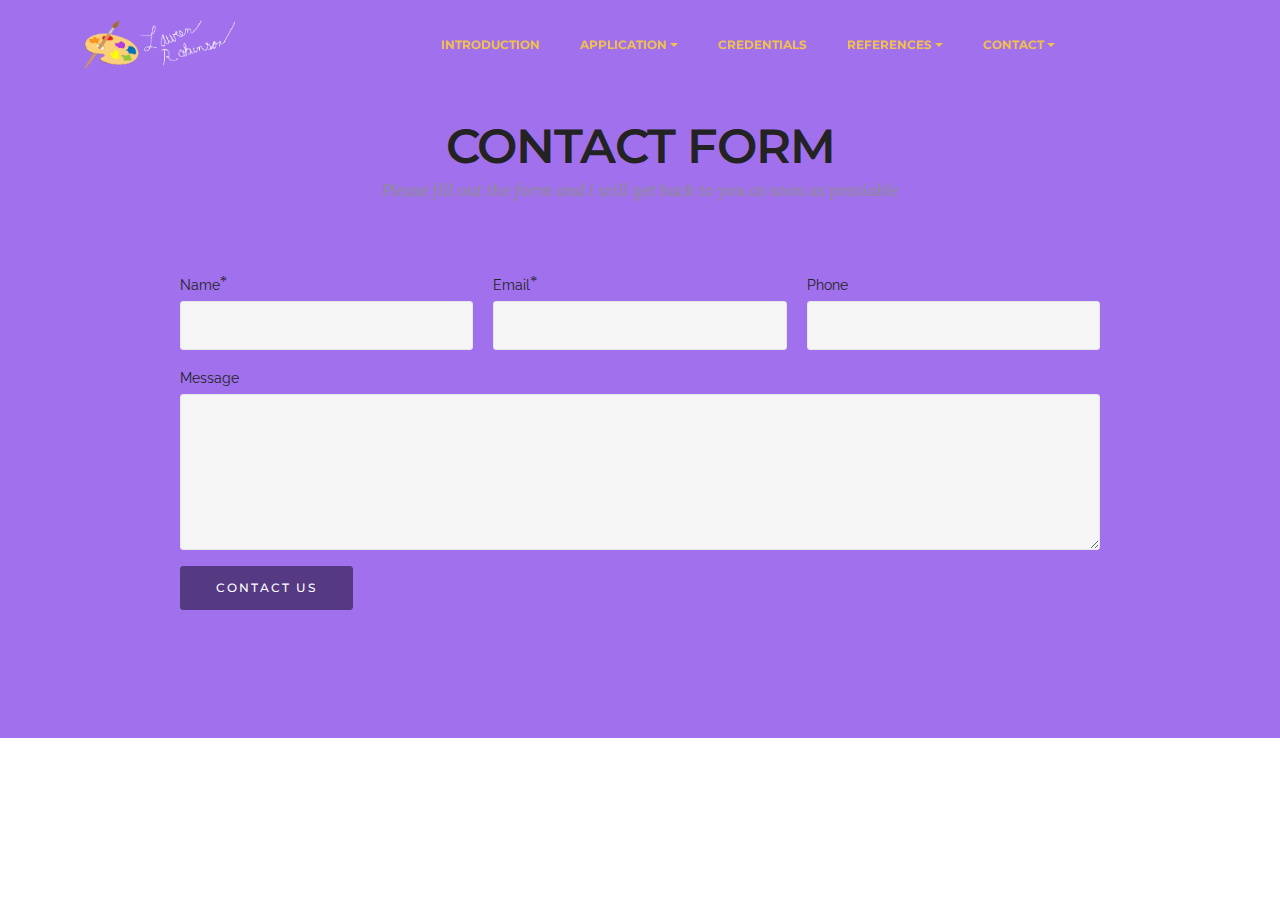
<file: contact form.html>
<!DOCTYPE html>
<html>
<head>
  <!-- Site made with Mobirise Website Builder v3.10.5, https://mobirise.com -->
  <meta charset="UTF-8">
  <meta http-equiv="X-UA-Compatible" content="IE=edge">
  <meta name="generator" content="Mobirise v3.10.5, mobirise.com">
  <meta name="viewport" content="width=device-width, initial-scale=1">
  <link rel="shortcut icon" href="assets/images/art-384x128.png" type="image/x-icon">
  <meta name="description" content="">
  <title>contact form</title>
  <link rel="stylesheet" href="https://fonts.googleapis.com/css?family=Lora:400,700,400italic,700italic&amp;subset=latin">
  <link rel="stylesheet" href="https://fonts.googleapis.com/css?family=Montserrat:400,700">
  <link rel="stylesheet" href="https://fonts.googleapis.com/css?family=Raleway:100,100i,200,200i,300,300i,400,400i,500,500i,600,600i,700,700i,800,800i,900,900i">
  <link rel="stylesheet" href="assets/bootstrap-material-design-font/css/material.css">
  <link rel="stylesheet" href="assets/tether/tether.min.css">
  <link rel="stylesheet" href="assets/bootstrap/css/bootstrap.min.css">
  <link rel="stylesheet" href="assets/dropdown/css/style.css">
  <link rel="stylesheet" href="assets/animate.css/animate.min.css">
  <link rel="stylesheet" href="assets/theme/css/style.css">
  <link rel="stylesheet" href="assets/mobirise/css/mbr-additional.css" type="text/css">
  
  
  
</head>
<body>
<section id="ext_menu-j">

    <nav class="navbar navbar-dropdown navbar-fixed-top">
        <div class="container">

            <div class="mbr-table">
                <div class="mbr-table-cell">

                    <div class="navbar-brand">
                        <a href="https://mobirise.com" class="navbar-logo"><img src="assets/images/art-384x128.png" alt="Mobirise"></a>
                        
                    </div>

                </div>
                <div class="mbr-table-cell">

                    <button class="navbar-toggler pull-xs-right hidden-md-up" type="button" data-toggle="collapse" data-target="#exCollapsingNavbar">
                        <div class="hamburger-icon"></div>
                    </button>

                    <ul class="nav-dropdown collapse pull-xs-right nav navbar-nav navbar-toggleable-sm" id="exCollapsingNavbar"><li class="nav-item"><a class="nav-link link" href="introduction.html">INTRODUCTION</a></li><li class="nav-item dropdown"><a class="nav-link link dropdown-toggle" href="https://mobirise.com/" data-toggle="dropdown-submenu" aria-expanded="false">APPLICATION</a><div class="dropdown-menu"><a class="dropdown-item" href="page1.html">Adobe Photoshop</a><a class="dropdown-item" href="page2.html">Adobe Illustrator</a><div class="dropdown"><a class="dropdown-item dropdown-toggle" href="#" data-toggle="dropdown-submenu" aria-expanded="false">Office Suite</a><div class="dropdown-menu dropdown-submenu"><div class="dropdown"><a class="dropdown-item dropdown-toggle" href="page5.html" data-toggle="dropdown-submenu" aria-expanded="false">Word</a><div class="dropdown-menu dropdown-submenu"><a class="dropdown-item" href="laurenrobinsonn.github.io/documents/Discuss IT6.pdf" target="_blank">Discuss IT 6</a></div></div><a class="dropdown-item" href="page4.html">Power Point</a></div></div><a class="dropdown-item" href="#">123D</a></div></li><li class="nav-item dropdown"><a class="nav-link link" href="https://mobirise.com/">CREDENTIALS</a></li><li class="nav-item dropdown open"><a class="nav-link link dropdown-toggle" href="https://mobirise.com/" data-toggle="dropdown-submenu" aria-expanded="true">REFERENCES</a><div class="dropdown-menu"><a class="dropdown-item" href="#"></a><a class="dropdown-item" href="#">Mr.Pate</a><a class="dropdown-item" href="#">Admitstrator</a><a class="dropdown-item" href="#"></a><a class="dropdown-item" href="#">Friend/Family</a><a class="dropdown-item" href="#">Community</a></div></li><li class="nav-item dropdown"><a class="nav-link link dropdown-toggle" href="https://mobirise.com/" data-toggle="dropdown-submenu" aria-expanded="false">CONTACT</a><div class="dropdown-menu"><a class="dropdown-item" href="contact form">Submittion Form</a></div></li><li class="nav-item"><a class="nav-link link" href="https://mobirise.com/"></a></li><li class="nav-item"><a class="nav-link link" href="https://mobirise.com/"></a></li><li class="nav-item"><a class="nav-link link" href="https://mobirise.com/"></a></li></ul>
                    <button hidden="" class="navbar-toggler navbar-close" type="button" data-toggle="collapse" data-target="#exCollapsingNavbar">
                        <div class="close-icon"></div>
                    </button>

                </div>
            </div>

        </div>
    </nav>

</section>

<section class="engine"><a rel="external" href="https://mobirise.com">top html web development software download</a></section><section class="mbr-section mbr-after-navbar" id="form1-l" style="background-color: rgb(160, 112, 237); padding-top: 120px; padding-bottom: 120px;">
    
    <div class="mbr-section mbr-section__container mbr-section__container--middle">
        <div class="container">
            <div class="row">
                <div class="col-xs-12 text-xs-center">
                    <h3 class="mbr-section-title display-2">CONTACT FORM</h3>
                    <small class="mbr-section-subtitle">Please fill out the form and i will get back to you as soon as possiable</small>
                </div>
            </div>
        </div>
    </div>
    <div class="mbr-section mbr-section-nopadding">
        <div class="container">
            <div class="row">
                <div class="col-xs-12 col-lg-10 col-lg-offset-1" data-form-type="formoid">


                    <div data-form-alert="true">
                        <div hidden="" data-form-alert-success="true" class="alert alert-form alert-success text-xs-center">Thanks for filling out form!</div>
                    </div>


                    <form action="https://mobirise.com/" method="post" data-form-title="CONTACT FORM">

                        <input type="hidden" value="aHZ8yctmt3T7w9VLE49TnZ+Vyd+y/zGrZOKiOxR6BMaz0bWZpkH14ThkUJyRCo91zk/sZr+wPWALxVmsfBdqjNTBh7FCS+rJzT8xmL01ajkhlqRlyaxPpFLrNvTcn/aa" data-form-email="true">

                        <div class="row row-sm-offset">

                            <div class="col-xs-12 col-md-4">
                                <div class="form-group">
                                    <label class="form-control-label" for="form1-l-name">Name<span class="form-asterisk">*</span></label>
                                    <input type="text" class="form-control" name="name" required="" data-form-field="Name" id="form1-l-name">
                                </div>
                            </div>

                            <div class="col-xs-12 col-md-4">
                                <div class="form-group">
                                    <label class="form-control-label" for="form1-l-email">Email<span class="form-asterisk">*</span></label>
                                    <input type="email" class="form-control" name="email" required="" data-form-field="Email" id="form1-l-email">
                                </div>
                            </div>

                            <div class="col-xs-12 col-md-4">
                                <div class="form-group">
                                    <label class="form-control-label" for="form1-l-phone">Phone</label>
                                    <input type="tel" class="form-control" name="phone" data-form-field="Phone" id="form1-l-phone">
                                </div>
                            </div>

                        </div>

                        <div class="form-group">
                            <label class="form-control-label" for="form1-l-message">Message</label>
                            <textarea class="form-control" name="message" rows="7" data-form-field="Message" id="form1-l-message"></textarea>
                        </div>

                        <div><button type="submit" class="btn btn-info">CONTACT US</button></div>

                    </form>
                </div>
            </div>
        </div>
    </div>
</section>


  <script src="assets/web/assets/jquery/jquery.min.js"></script>
  <script src="assets/tether/tether.min.js"></script>
  <script src="assets/bootstrap/js/bootstrap.min.js"></script>
  <script src="assets/smooth-scroll/SmoothScroll.js"></script>
  <script src="assets/dropdown/js/script.min.js"></script>
  <script src="assets/touchSwipe/jquery.touchSwipe.min.js"></script>
  <script src="assets/viewportChecker/jquery.viewportchecker.js"></script>
  <script src="assets/theme/js/script.js"></script>
  <script src="assets/formoid/formoid.min.js"></script>
  
  
  <input name="animation" type="hidden">
  </body>
</html>
</file>
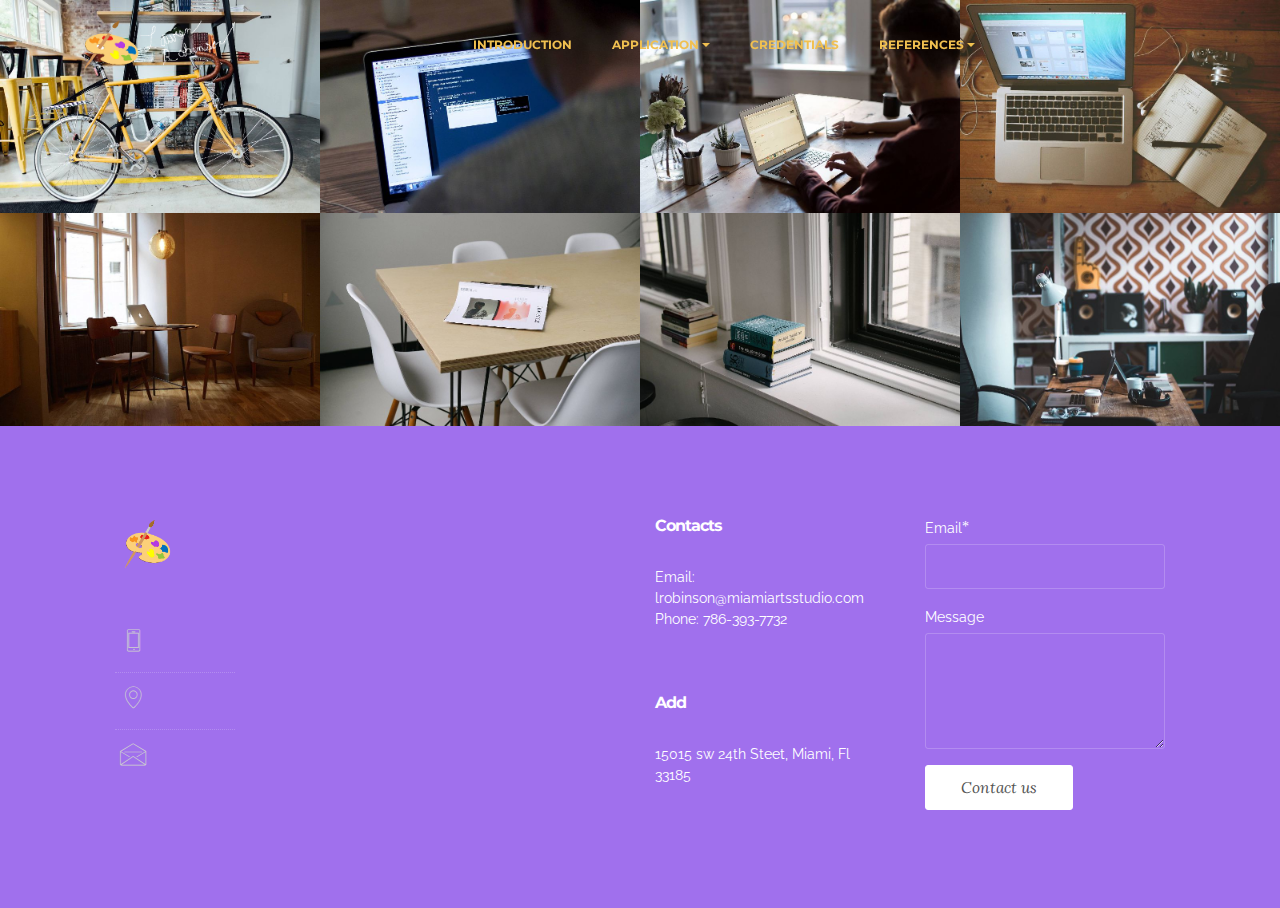
<file: illustrator.html>
<!DOCTYPE html>
<html>
<head>
  <!-- Site made with Mobirise Website Builder v3.10.5, https://mobirise.com -->
  <meta charset="UTF-8">
  <meta http-equiv="X-UA-Compatible" content="IE=edge">
  <meta name="generator" content="Mobirise v3.10.5, mobirise.com">
  <meta name="viewport" content="width=device-width, initial-scale=1">
  <link rel="shortcut icon" href="assets/images/art-384x128.png" type="image/x-icon">
  <meta name="description" content="">
  <title>Lauren Robinson</title>
  <link rel="stylesheet" href="https://fonts.googleapis.com/css?family=Lora:400,700,400italic,700italic&amp;subset=latin">
  <link rel="stylesheet" href="https://fonts.googleapis.com/css?family=Montserrat:400,700">
  <link rel="stylesheet" href="https://fonts.googleapis.com/css?family=Raleway:100,100i,200,200i,300,300i,400,400i,500,500i,600,600i,700,700i,800,800i,900,900i">
  <link rel="stylesheet" href="assets/bootstrap-material-design-font/css/material.css">
  <link rel="stylesheet" href="assets/et-line-font-plugin/style.css">
  <link rel="stylesheet" href="assets/tether/tether.min.css">
  <link rel="stylesheet" href="assets/bootstrap/css/bootstrap.min.css">
  <link rel="stylesheet" href="assets/dropdown/css/style.css">
  <link rel="stylesheet" href="assets/animate.css/animate.min.css">
  <link rel="stylesheet" href="assets/theme/css/style.css">
  <link rel="stylesheet" href="assets/mobirise-gallery/style.css">
  <link rel="stylesheet" href="assets/mobirise/css/mbr-additional.css" type="text/css">
  
  
  
</head>
<body>
<section id="ext_menu-8">

    <nav class="navbar navbar-dropdown navbar-fixed-top">
        <div class="container">

            <div class="mbr-table">
                <div class="mbr-table-cell">

                    <div class="navbar-brand">
                        <a href="https://mobirise.com" class="navbar-logo"><img src="assets/images/art-384x128-2.png" alt="Mobirise"></a>
                        
                    </div>

                </div>
                <div class="mbr-table-cell">

                    <button class="navbar-toggler pull-xs-right hidden-md-up" type="button" data-toggle="collapse" data-target="#exCollapsingNavbar">
                        <div class="hamburger-icon"></div>
                    </button>

                    <ul class="nav-dropdown collapse pull-xs-right nav navbar-nav navbar-toggleable-sm" id="exCollapsingNavbar"><li class="nav-item"><a class="nav-link link" href="introduction.html">INTRODUCTION</a></li><li class="nav-item dropdown open"><a class="nav-link link dropdown-toggle" href="https://mobirise.com/" data-toggle="dropdown-submenu" aria-expanded="true">APPLICATION</a><div class="dropdown-menu"><a class="dropdown-item" href="photoshop">Adobe Photoshop</a><a class="dropdown-item" href="page2.html">Adobe Illustrator</a><div class="dropdown"><a class="dropdown-item dropdown-toggle" href="#" data-toggle="dropdown-submenu" aria-expanded="false">Office Suite</a><div class="dropdown-menu dropdown-submenu"><div class="dropdown"><a class="dropdown-item dropdown-toggle" href="page5.html" data-toggle="dropdown-submenu" aria-expanded="false">Word</a><div class="dropdown-menu dropdown-submenu"><a class="dropdown-item" href="laurenrobinsonn.github.io/documents/Discuss IT6.pdf" target="_blank">Discuss IT 6</a></div></div><a class="dropdown-item" href="page4.html">Power Point</a></div></div><a class="dropdown-item" href="#">123D</a><div class="dropdown open"><a class="dropdown-item dropdown-toggle" href="page8.html" data-toggle="dropdown-submenu" aria-expanded="true">Adobe Premiere</a><div class="dropdown-menu dropdown-submenu"><a class="dropdown-item" href="page8.html#msg-box4-2a">Imagine Dragons Project</a><a class="dropdown-item" href="page8.html#msg-box4-2a">A Thousand Million Reasons</a></div></div></div></li><li class="nav-item dropdown"><a class="nav-link link" href="https://mobirise.com/">CREDENTIALS</a></li><li class="nav-item dropdown"><a class="nav-link link dropdown-toggle" href="https://mobirise.com/" data-toggle="dropdown-submenu" aria-expanded="false">REFERENCES</a><div class="dropdown-menu"><a class="dropdown-item" href="#"></a><a class="dropdown-item" href="#">Mr.Pate</a><a class="dropdown-item" href="#">Admitstrator</a><a class="dropdown-item" href="#"></a><a class="dropdown-item" href="#">Friend/Family</a><a class="dropdown-item" href="#">Community</a></div></li><li class="nav-item"><a class="nav-link link" href="https://mobirise.com/" aria-expanded="false"></a></li><li class="nav-item"><a class="nav-link link" href="https://mobirise.com/" aria-expanded="false"></a></li><li class="nav-item"><a class="nav-link link" href="https://mobirise.com/"></a></li><li class="nav-item"><a class="nav-link link" href="https://mobirise.com/"></a></li><li class="nav-item"><a class="nav-link link" href="https://mobirise.com/"></a></li></ul>
                    <button hidden="" class="navbar-toggler navbar-close" type="button" data-toggle="collapse" data-target="#exCollapsingNavbar">
                        <div class="close-icon"></div>
                    </button>

                </div>
            </div>

        </div>
    </nav>

</section>

<section class="engine"><a rel="external" href="https://mobirise.com">free bootstrap website development software download</a></section><section class="mbr-gallery mbr-section mbr-section-nopadding mbr-slider-carousel mbr-after-navbar" id="gallery1-b" data-filter="false" style="background-color: rgb(255, 255, 255); padding-top: 0rem; padding-bottom: 0rem;">
    <!-- Filter -->
    

    <!-- Gallery -->
    <div class="mbr-gallery-row">
        <div class=" mbr-gallery-layout-default">
            <div>
                <div>
                    <div class="mbr-gallery-item mbr-gallery-item__mobirise3 mbr-gallery-item--p0" data-tags="Awesome" data-video-url="false">
                        <div href="#lb-gallery1-b" data-slide-to="0" data-toggle="modal">
                            
                            

                            <img alt="" src="assets/images/bike-small.jpg">
                            
                            <span class="icon-focus"></span>
                            
                        </div>
                    </div><div class="mbr-gallery-item mbr-gallery-item__mobirise3 mbr-gallery-item--p0" data-tags="Responsive" data-video-url="false">
                        <div href="#lb-gallery1-b" data-slide-to="1" data-toggle="modal">
                            
                            

                            <img alt="" src="assets/images/code-man-small.jpg">
                            
                            <span class="icon-focus"></span>
                            
                        </div>
                    </div><div class="mbr-gallery-item mbr-gallery-item__mobirise3 mbr-gallery-item--p0" data-tags="Creative" data-video-url="false">
                        <div href="#lb-gallery1-b" data-slide-to="2" data-toggle="modal">
                            
                            

                            <img alt="" src="assets/images/coworkers-small.jpg">
                            
                            <span class="icon-focus"></span>
                            
                        </div>
                    </div><div class="mbr-gallery-item mbr-gallery-item__mobirise3 mbr-gallery-item--p0" data-tags="Animated" data-video-url="false">
                        <div href="#lb-gallery1-b" data-slide-to="3" data-toggle="modal">
                            
                            

                            <img alt="" src="assets/images/desktop-small.jpg">
                            
                            <span class="icon-focus"></span>
                            
                        </div>
                    </div><div class="mbr-gallery-item mbr-gallery-item__mobirise3 mbr-gallery-item--p0" data-tags="Awesome" data-video-url="false">
                        <div href="#lb-gallery1-b" data-slide-to="4" data-toggle="modal">
                            
                            

                            <img alt="" src="assets/images/room-laptop-small.jpg">
                            
                            <span class="icon-focus"></span>
                            
                        </div>
                    </div><div class="mbr-gallery-item mbr-gallery-item__mobirise3 mbr-gallery-item--p0" data-tags="Beautiful" data-video-url="false">
                        <div href="#lb-gallery1-b" data-slide-to="5" data-toggle="modal">
                            
                            

                            <img alt="" src="assets/images/table-small.jpg">
                            
                            <span class="icon-focus"></span>
                            
                        </div>
                    </div><div class="mbr-gallery-item mbr-gallery-item__mobirise3 mbr-gallery-item--p0" data-tags="Responsive" data-video-url="false">
                        <div href="#lb-gallery1-b" data-slide-to="6" data-toggle="modal">
                            
                            

                            <img alt="" src="assets/images/windows-books-small.jpg">
                            
                            <span class="icon-focus"></span>
                            
                        </div>
                    </div><div class="mbr-gallery-item mbr-gallery-item__mobirise3 mbr-gallery-item--p0" data-tags="Animated" data-video-url="false">
                        <div href="#lb-gallery1-b" data-slide-to="7" data-toggle="modal">
                            
                            

                            <img alt="" src="assets/images/working-area-small.jpg">
                            
                            <span class="icon-focus"></span>
                            
                        </div>
                    </div>
                </div>
            </div>
            <div class="clearfix"></div>
        </div>
    </div>

    <!-- Lightbox -->
    <div data-app-prevent-settings="" class="mbr-slider modal fade carousel slide" tabindex="-1" data-keyboard="true" data-interval="false" id="lb-gallery1-b">
        <div class="modal-dialog">
            <div class="modal-content">
                <div class="modal-body">
                    <ol class="carousel-indicators">
                        <li data-app-prevent-settings="" data-target="#lb-gallery1-b" class=" active" data-slide-to="0"></li><li data-app-prevent-settings="" data-target="#lb-gallery1-b" data-slide-to="1"></li><li data-app-prevent-settings="" data-target="#lb-gallery1-b" data-slide-to="2"></li><li data-app-prevent-settings="" data-target="#lb-gallery1-b" data-slide-to="3"></li><li data-app-prevent-settings="" data-target="#lb-gallery1-b" data-slide-to="4"></li><li data-app-prevent-settings="" data-target="#lb-gallery1-b" data-slide-to="5"></li><li data-app-prevent-settings="" data-target="#lb-gallery1-b" data-slide-to="6"></li><li data-app-prevent-settings="" data-target="#lb-gallery1-b" data-slide-to="7"></li>
                    </ol>
                    <div class="carousel-inner">
                        <div class="carousel-item active">
                            <img alt="" src="assets/images/bike.jpg">
                        </div><div class="carousel-item">
                            <img alt="" src="assets/images/code-man.jpg">
                        </div><div class="carousel-item">
                            <img alt="" src="assets/images/coworkers.jpg">
                        </div><div class="carousel-item">
                            <img alt="" src="assets/images/desktop.jpg">
                        </div><div class="carousel-item">
                            <img alt="" src="assets/images/room-laptop.jpg">
                        </div><div class="carousel-item">
                            <img alt="" src="assets/images/table.jpg">
                        </div><div class="carousel-item">
                            <img alt="" src="assets/images/windows-books.jpg">
                        </div><div class="carousel-item">
                            <img alt="" src="assets/images/working-area.jpg">
                        </div>
                    </div>
                    <a class="left carousel-control" role="button" data-slide="prev" href="#lb-gallery1-b">
                        <span class="icon-prev" aria-hidden="true"></span>
                        <span class="sr-only">Previous</span>
                    </a>
                    <a class="right carousel-control" role="button" data-slide="next" href="#lb-gallery1-b">
                        <span class="icon-next" aria-hidden="true"></span>
                        <span class="sr-only">Next</span>
                    </a>

                    <a class="close" href="#" role="button" data-dismiss="modal">
                        <span aria-hidden="true">×</span>
                        <span class="sr-only">Close</span>
                    </a>
                </div>
            </div>
        </div>
    </div>
</section>

<section class="mbr-footer mbr-section mbr-section-md-padding" id="contacts3-1i" style="background-color: rgb(160, 112, 237); padding-top: 90px; padding-bottom: 90px;">


    <div class="row">
    
            <div class="mbr-company col-xs-12 col-md-6 col-lg-3">

                <div class="mbr-company card">
                    <div><img src="assets/images/art-265x206.png" class="card-img-top"></div>
                    <div class="card-block">
                        <p class="card-text"></p>
                    </div>
                    <ul class="list-group list-group-flush">
                        <li class="list-group-item">
                            <span class="list-group-icon"><span class="etl-icon icon-phone mbr-iconfont-company-contacts3"></span></span>
                            <span class="list-group-text"></span>
                        </li>
                        <li class="list-group-item">
                            <span class="list-group-icon"><span class="etl-icon icon-map-pin mbr-iconfont-company-contacts3"></span></span>
                            <span class="list-group-text"></span>
                        </li>
                        <li class="list-group-item active">
                            <span class="list-group-icon"><span class="etl-icon icon-envelope mbr-iconfont-company-contacts3"></span></span>
                            <span class="list-group-text"></span>
                        </li>
                    </ul>
                </div>

            </div>
            <div class="mbr-footer-content col-xs-12 col-md-6 col-lg-3">
                <h4></h4>
                <ul></ul>
            </div>
            <div class="mbr-footer-content col-xs-12 col-md-6 col-lg-3">
                <p><strong>Contacts</strong><br>Email: lrobinson@miamiartsstudio.com<br>Phone: 786-393-7732<br><br><br><br><strong>Add</strong><br>15015 sw 24th Steet, Miami, Fl<br>33185<br></p>
            </div>
            <div class="col-xs-12 col-md-6 col-lg-3" data-form-type="formoid">

                <div data-form-alert="true">
                    <div hidden="" data-form-alert-success="true">Thanks for filling out form!</div>
                </div>

                <form action="https://mobirise.com/" method="post" data-form-title="MESSAGE">

                    <input type="hidden" value="NdGhHFacRa6LwgC7G7vC/mc94YwiPmCB7iNz7WUq6rBI7BEC22VCbqZRnzkSpT3jzCNB74LvUKC1GEdLOk4jlIKMpec+dBnRysXcViPT+knHmK6agy2HhyaEGZyCM9xT" data-form-email="true">

                    

                    <div class="form-group">
                        <label class="form-control-label" for="contacts3-1i-email">Email<span class="form-asterisk">*</span></label>
                        <input type="email" class="form-control input-sm input-inverse" name="email" required="" data-form-field="Email" id="contacts3-1i-email">
                    </div>

                    

                    <div class="form-group">
                        <label class="form-control-label" for="contacts3-1i-message">Message</label>
                        <textarea class="form-control input-sm input-inverse" name="message" data-form-field="Message" rows="5" id="contacts3-1i-message"></textarea>
                    </div>

                    <div><button type="submit" class="btn btn-sm btn-white">Contact us</button></div>

                </form>

            </div>
        </div>
</section>


  <script src="assets/web/assets/jquery/jquery.min.js"></script>
  <script src="assets/tether/tether.min.js"></script>
  <script src="assets/bootstrap/js/bootstrap.min.js"></script>
  <script src="assets/smooth-scroll/SmoothScroll.js"></script>
  <script src="assets/dropdown/js/script.min.js"></script>
  <script src="assets/touchSwipe/jquery.touchSwipe.min.js"></script>
  <script src="assets/masonry/masonry.pkgd.min.js"></script>
  <script src="assets/imagesloaded/imagesloaded.pkgd.min.js"></script>
  <script src="assets/bootstrap-carousel-swipe/bootstrap-carousel-swipe.js"></script>
  <script src="assets/viewportChecker/jquery.viewportchecker.js"></script>
  <script src="assets/theme/js/script.js"></script>
  <script src="assets/mobirise-gallery/player.min.js"></script>
  <script src="assets/mobirise-gallery/script.js"></script>
  <script src="assets/formoid/formoid.min.js"></script>
  
  
  <input name="animation" type="hidden">
  </body>
</html>
</file>
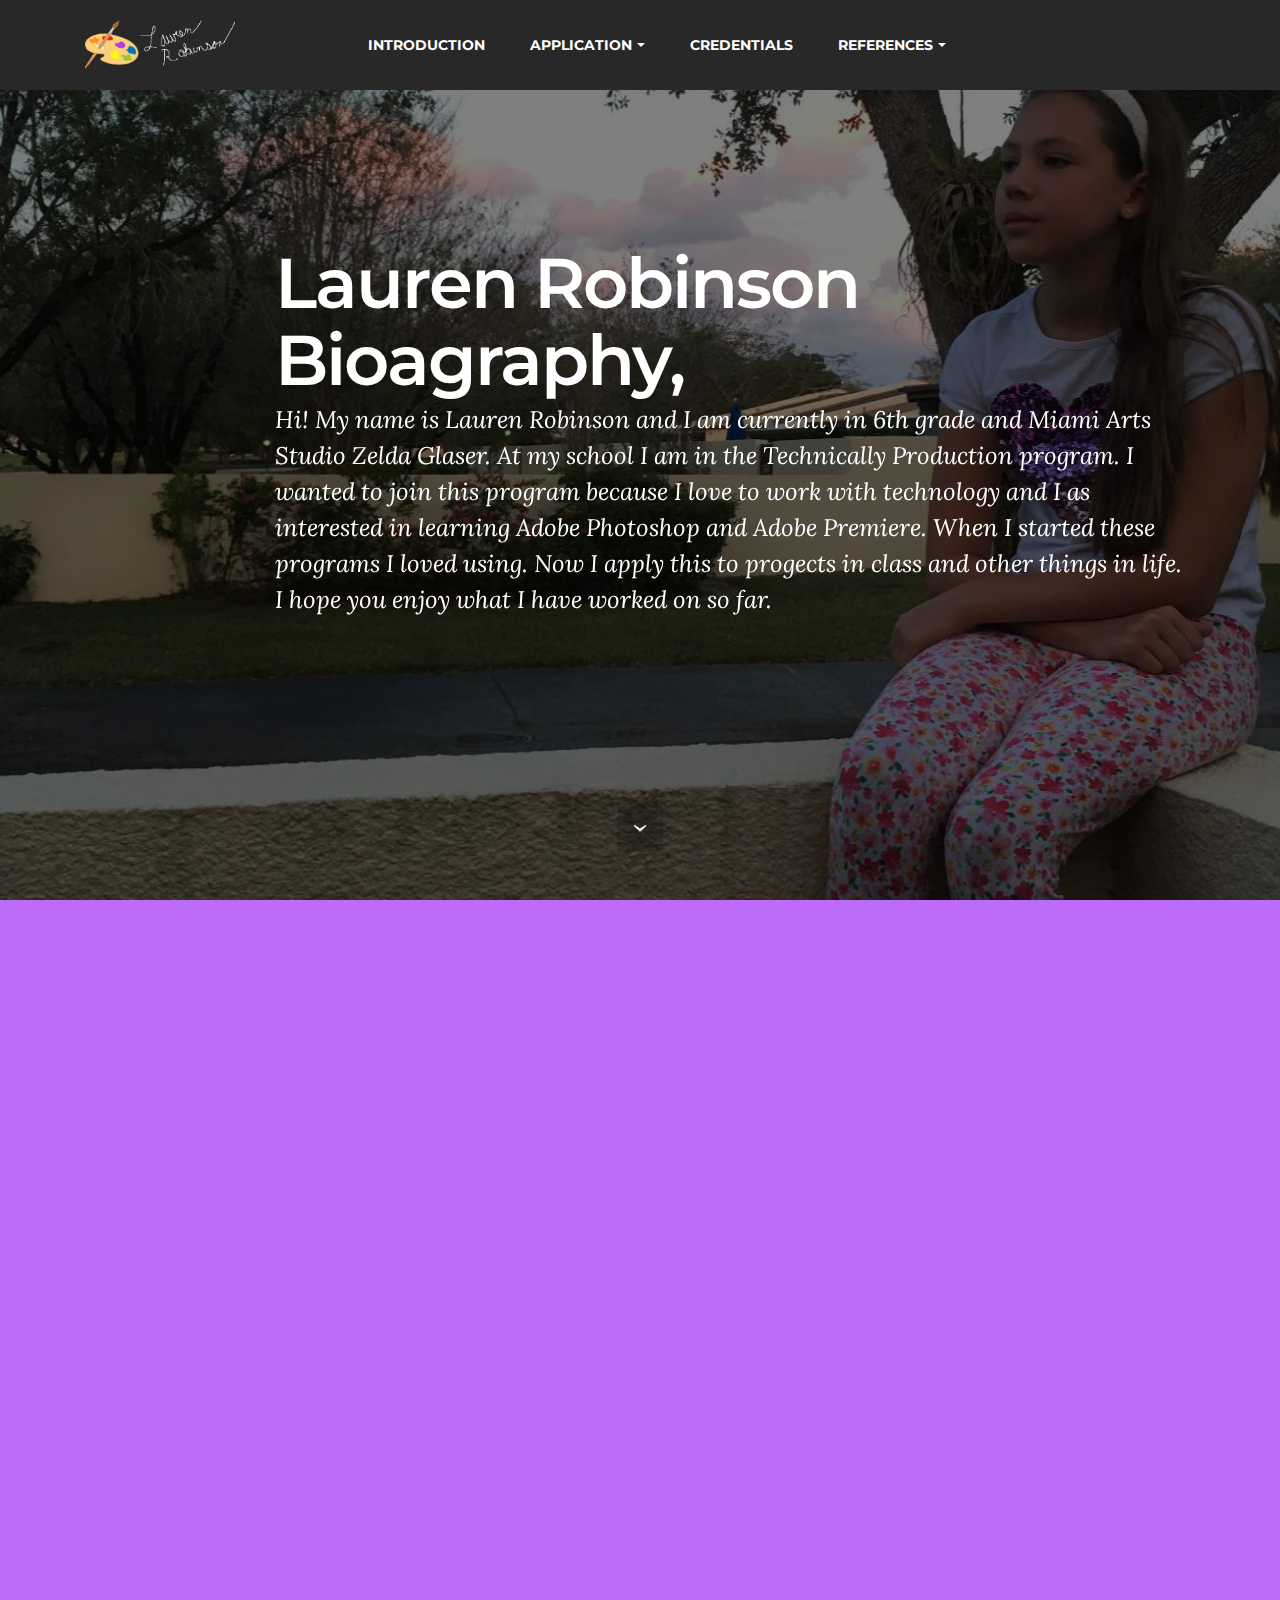
<file: introduction.html>
<!DOCTYPE html>
<html>
<head>
  <!-- Site made with Mobirise Website Builder v3.10.5, https://mobirise.com -->
  <meta charset="UTF-8">
  <meta http-equiv="X-UA-Compatible" content="IE=edge">
  <meta name="generator" content="Mobirise v3.10.5, mobirise.com">
  <meta name="viewport" content="width=device-width, initial-scale=1">
  <link rel="shortcut icon" href="assets/images/art-384x128.png" type="image/x-icon">
  <meta name="description" content="">
  <title>Introduction</title>
  <link rel="stylesheet" href="https://fonts.googleapis.com/css?family=Lora:400,700,400italic,700italic&amp;subset=latin">
  <link rel="stylesheet" href="https://fonts.googleapis.com/css?family=Montserrat:400,700">
  <link rel="stylesheet" href="https://fonts.googleapis.com/css?family=Raleway:100,100i,200,200i,300,300i,400,400i,500,500i,600,600i,700,700i,800,800i,900,900i">
  <link rel="stylesheet" href="assets/bootstrap-material-design-font/css/material.css">
  <link rel="stylesheet" href="assets/web/assets/mobirise-icons/mobirise-icons.css">
  <link rel="stylesheet" href="assets/et-line-font-plugin/style.css">
  <link rel="stylesheet" href="assets/tether/tether.min.css">
  <link rel="stylesheet" href="assets/bootstrap/css/bootstrap.min.css">
  <link rel="stylesheet" href="assets/dropdown/css/style.css">
  <link rel="stylesheet" href="assets/animate.css/animate.min.css">
  <link rel="stylesheet" href="assets/theme/css/style.css">
  <link rel="stylesheet" href="assets/mobirise/css/mbr-additional.css" type="text/css">
  
  
  
</head>
<body>
<section id="ext_menu-5">

    <nav class="navbar navbar-dropdown navbar-fixed-top">
        <div class="container">

            <div class="mbr-table">
                <div class="mbr-table-cell">

                    <div class="navbar-brand">
                        <a href="introduction.html" class="navbar-logo"><img src="assets/images/art-384x128.png" alt="Mobirise"></a>
                        
                    </div>

                </div>
                <div class="mbr-table-cell">

                    <button class="navbar-toggler pull-xs-right hidden-md-up" type="button" data-toggle="collapse" data-target="#exCollapsingNavbar">
                        <div class="hamburger-icon"></div>
                    </button>

                    <ul class="nav-dropdown collapse pull-xs-right nav navbar-nav navbar-toggleable-sm" id="exCollapsingNavbar"><li class="nav-item"><a class="nav-link link" href="introduction.html">INTRODUCTION</a></li><li class="nav-item dropdown open"><a class="nav-link link dropdown-toggle" href="https://mobirise.com/" data-toggle="dropdown-submenu" aria-expanded="true">APPLICATION</a><div class="dropdown-menu"><a class="dropdown-item" href="photoshop.html">Adobe Photoshop</a><div class="dropdown"><a class="dropdown-item dropdown-toggle" href="#" data-toggle="dropdown-submenu" aria-expanded="false">Office Suite</a><div class="dropdown-menu dropdown-submenu"><div class="dropdown"><a class="dropdown-item dropdown-toggle" href="page5.html" data-toggle="dropdown-submenu" aria-expanded="false">Word</a><div class="dropdown-menu dropdown-submenu"><a class="dropdown-item" href="laurenrobinsonn.github.io/documents/Discuss IT6.pdf" target="_blank">Discuss IT 6</a></div></div><a class="dropdown-item" href="page4.html">Power Point</a></div></div><div class="dropdown open"><a class="dropdown-item dropdown-toggle" href="page8.html" data-toggle="dropdown-submenu" aria-expanded="true">Adobe Premiere</a><div class="dropdown-menu dropdown-submenu"><a class="dropdown-item" href="premiere.html">Imagine Dragons Project</a><a class="dropdown-item" href="premiere.html">A Thousand Million Reasons</a><a class="dropdown-item" href="premiere.html">May 31st showcase project</a><a class="dropdown-item" href="#">May 31st showcase intro and title slides&nbsp;</a></div></div></div></li><li class="nav-item dropdown"><a class="nav-link link" href="https://mobirise.com/">CREDENTIALS</a></li><li class="nav-item dropdown"><a class="nav-link link dropdown-toggle" href="https://mobirise.com/" data-toggle="dropdown-submenu" aria-expanded="false">REFERENCES</a><div class="dropdown-menu"><a class="dropdown-item" href="#"></a><a class="dropdown-item" href="#">Mr.Pate</a><a class="dropdown-item" href="#">Admitstrator</a><a class="dropdown-item" href="#"></a><a class="dropdown-item" href="#">Friend/Family</a><a class="dropdown-item" href="#">Community</a></div></li><li class="nav-item"><a class="nav-link link" href="https://mobirise.com/" aria-expanded="false"></a></li><li class="nav-item"><a class="nav-link link" href="https://mobirise.com/" aria-expanded="false"></a></li><li class="nav-item"><a class="nav-link link" href="https://mobirise.com/"></a></li><li class="nav-item"><a class="nav-link link" href="https://mobirise.com/"></a></li><li class="nav-item"><a class="nav-link link" href="https://mobirise.com/"></a></li></ul>
                    <button hidden="" class="navbar-toggler navbar-close" type="button" data-toggle="collapse" data-target="#exCollapsingNavbar">
                        <div class="close-icon"></div>
                    </button>

                </div>
            </div>

        </div>
    </nav>

</section>

<section class="engine"><a rel="external" href="https://mobirise.com">best bootstrap site maker software</a></section><section class="mbr-section mbr-section-hero mbr-section-full mbr-parallax-background mbr-section-with-arrow mbr-after-navbar" id="header4-1r" style="background-image: url(assets/images/the-picture-2000x916.jpg);">

    <div class="mbr-overlay" style="opacity: 0.5; background-color: rgb(0, 0, 0);"></div>

    <div class="mbr-table-cell">

        <div class="container">
            <div class="row">
                <div class="mbr-section col-md-10 col-md-offset-2 text-xs-right">

                    <h1 class="mbr-section-title display-1">Lauren Robinson Bioagraphy,</h1>
                    <p class="mbr-section-lead lead">Hi! My name is Lauren Robinson and I am currently in 6th grade and Miami Arts Studio Zelda Glaser. At my school I am in the Technically Production program. I wanted to join this program because I love to work with technology and I as interested in learning Adobe Photoshop and Adobe Premiere. When I started these programs I loved using. Now I apply this to progects in class and other things in life. I hope you enjoy what I have worked on so far.</p>
                    
                </div>
            </div>
        </div>
    </div>

    <div class="mbr-arrow mbr-arrow-floating" aria-hidden="true"><a href="#content2-3"><i class="mbr-arrow-icon"></i></a></div>

</section>

<section class="mbr-section article mbr-section__container" id="content2-3" style="background-color: rgb(189, 108, 249); padding-top: 60px; padding-bottom: 40px;">

    <div class="container">
        <div class="row">
            <div class="col-xs-12 lead"><blockquote>The science of today, is the technology of tomrrow &nbsp;-Edward Teller</blockquote></div>
        </div>
    </div>

</section>

<section class="mbr-cards mbr-section mbr-section-nopadding" id="features4-4" style="background-color: rgb(189, 108, 249);">

    

    <div class="mbr-cards-row row">
        <div class="mbr-cards-col col-xs-12 col-lg-3" style="padding-top: 120px; padding-bottom: 40px;">
            <div class="container">
                <div class="card cart-block">
                    <div class="card-img iconbox"><a href="https://mobirise.com" class="mbri-desctop mbr-iconfont mbr-iconfont-features4" style="color: black;"></a></div>
                    <div class="card-block">
                        <h4 class="card-title">Become certified in Photoshop</h4>
                        <h5 class="card-subtitle"></h5>
                        <p class="card-text">I would like to be certified in Photoshop Because i want be able to design logos or fix peples photos.</p>
                        
                    </div>
                </div>
            </div>
        </div>
        <div class="mbr-cards-col col-xs-12 col-lg-3" style="padding-top: 120px; padding-bottom: 40px;">
            <div class="container">
                <div class="card cart-block">
                    <div class="card-img iconbox"><a href="https://mobirise.com" class="mbri-change-style mbr-iconfont mbr-iconfont-features4" style="color: black;"></a></div>
                    <div class="card-block">
                        <h4 class="card-title">Become certified in Illustrator</h4>
                        <h5 class="card-subtitle"></h5>
                        <p class="card-text">I would like to become certified in illustrator so I can use graphic designs so I can help with logos.</p>
                        
                    </div>
                </div>
          </div>
        </div>
        <div class="mbr-cards-col col-xs-12 col-lg-3" style="padding-top: 120px; padding-bottom: 40px;">
            <div class="container">
                <div class="card cart-block">
                    <div class="card-img iconbox"><a href="https://mobirise.com" class="mbri-video-play mbr-iconfont mbr-iconfont-features4" style="color: black;"></a></div>
                    <div class="card-block">
                        <h4 class="card-title">Be a Photographer</h4>
                        <h5 class="card-subtitle"></h5>
                        <p class="card-text">I want to be a photogragher because i love talking picture and i want my photos displayed on magazines and other places.</p>
                        
                    </div>
                </div>
            </div>
        </div>
        <div class="mbr-cards-col col-xs-12 col-lg-3" style="padding-top: 120px; padding-bottom: 40px;">
            <div class="container">
                <div class="card cart-block">
                    <div class="card-img iconbox"><a href="https://mobirise.com" class="etl-icon icon-beaker mbr-iconfont mbr-iconfont-features4" style="color: black;"></a></div>
                    <div class="card-block">
                        <h4 class="card-title">Become a Surgeon</h4>
                        <h5 class="card-subtitle"></h5>
                        <p class="card-text">When Im older I would like to be a brain surgeon. I would like to help people and save many lives.</p>
                        
                    </div>
                </div>
            </div>
        </div>
        
        
    </div>
</section>

<section class="mbr-footer mbr-section mbr-section-md-padding" id="contacts3-1i" style="background-color: rgb(189, 108, 249); padding-top: 30px; padding-bottom: 30px;">


    <div class="row">
    
            <div class="mbr-company col-xs-12 col-md-6 col-lg-3">

                <div class="mbr-company card">
                    <div><img src="assets/images/art-265x206.png" class="card-img-top"></div>
                    <div class="card-block">
                        <p class="card-text"></p>
                    </div>
                    <ul class="list-group list-group-flush">
                        <li class="list-group-item">
                            <span class="list-group-icon"><span class="etl-icon icon-phone mbr-iconfont-company-contacts3" style="color: rgb(192, 110, 247);"></span></span>
                            <span class="list-group-text"></span>
                        </li>
                        <li class="list-group-item">
                            <span class="list-group-icon"><span class="etl-icon icon-map-pin mbr-iconfont-company-contacts3" style="color: rgb(147, 101, 184);"></span></span>
                            <span class="list-group-text"></span>
                        </li>
                        <li class="list-group-item active">
                            <span class="list-group-icon"><span class="etl-icon icon-envelope mbr-iconfont-company-contacts3"></span></span>
                            <span class="list-group-text"></span>
                        </li>
                    </ul>
                </div>

            </div>
            <div class="mbr-footer-content col-xs-12 col-md-6 col-lg-3">
                <h4></h4>
                <ul></ul>
            </div>
            <div class="mbr-footer-content col-xs-12 col-md-6 col-lg-3">
                <p><strong>Contacts</strong><br>Email: lrobinson@miamiartsstudio.com<br>Phone: 786-393-7732<br><br><br><br><strong>Add</strong><br>15015 sw 24th Steet, Miami, Fl<br>33185<br></p>
            </div>
            <div class="col-xs-12 col-md-6 col-lg-3" data-form-type="formoid">

                <div data-form-alert="true">
                    <div hidden="" data-form-alert-success="true">Thanks for filling out form!</div>
                </div>

                <form action="https://mobirise.com/" method="post" data-form-title="MESSAGE">

                    <input type="hidden" value="ESl6ARDsg5HbNeoeVmO88tQK7U4fMuqPKzSKFlArMH2t8MVbnQSkPOH2cZcx1uPE4AR2RwZbpMwjJHGSxKYksdWCI7KGr3oi65OAcVrcJUTh4Zo5i40nfD4bgP2MI/0c" data-form-email="true">

                    

                    <div class="form-group">
                        <label class="form-control-label" for="contacts3-1i-email">Email<span class="form-asterisk">*</span></label>
                        <input type="email" class="form-control input-sm input-inverse" name="email" required="" data-form-field="Email" id="contacts3-1i-email">
                    </div>

                    

                    <div class="form-group">
                        <label class="form-control-label" for="contacts3-1i-message">Message</label>
                        <textarea class="form-control input-sm input-inverse" name="message" data-form-field="Message" rows="5" id="contacts3-1i-message"></textarea>
                    </div>

                    <div><button type="submit" class="btn btn-sm btn-white">Contact us</button></div>

                </form>

            </div>
        </div>
</section>


  <script src="assets/web/assets/jquery/jquery.min.js"></script>
  <script src="assets/tether/tether.min.js"></script>
  <script src="assets/bootstrap/js/bootstrap.min.js"></script>
  <script src="assets/smooth-scroll/SmoothScroll.js"></script>
  <script src="assets/dropdown/js/script.min.js"></script>
  <script src="assets/touchSwipe/jquery.touchSwipe.min.js"></script>
  <script src="assets/jarallax/jarallax.js"></script>
  <script src="assets/viewportChecker/jquery.viewportchecker.js"></script>
  <script src="assets/theme/js/script.js"></script>
  <script src="assets/formoid/formoid.min.js"></script>
  
  
  <input name="animation" type="hidden">
  </body>
</html>
</file>
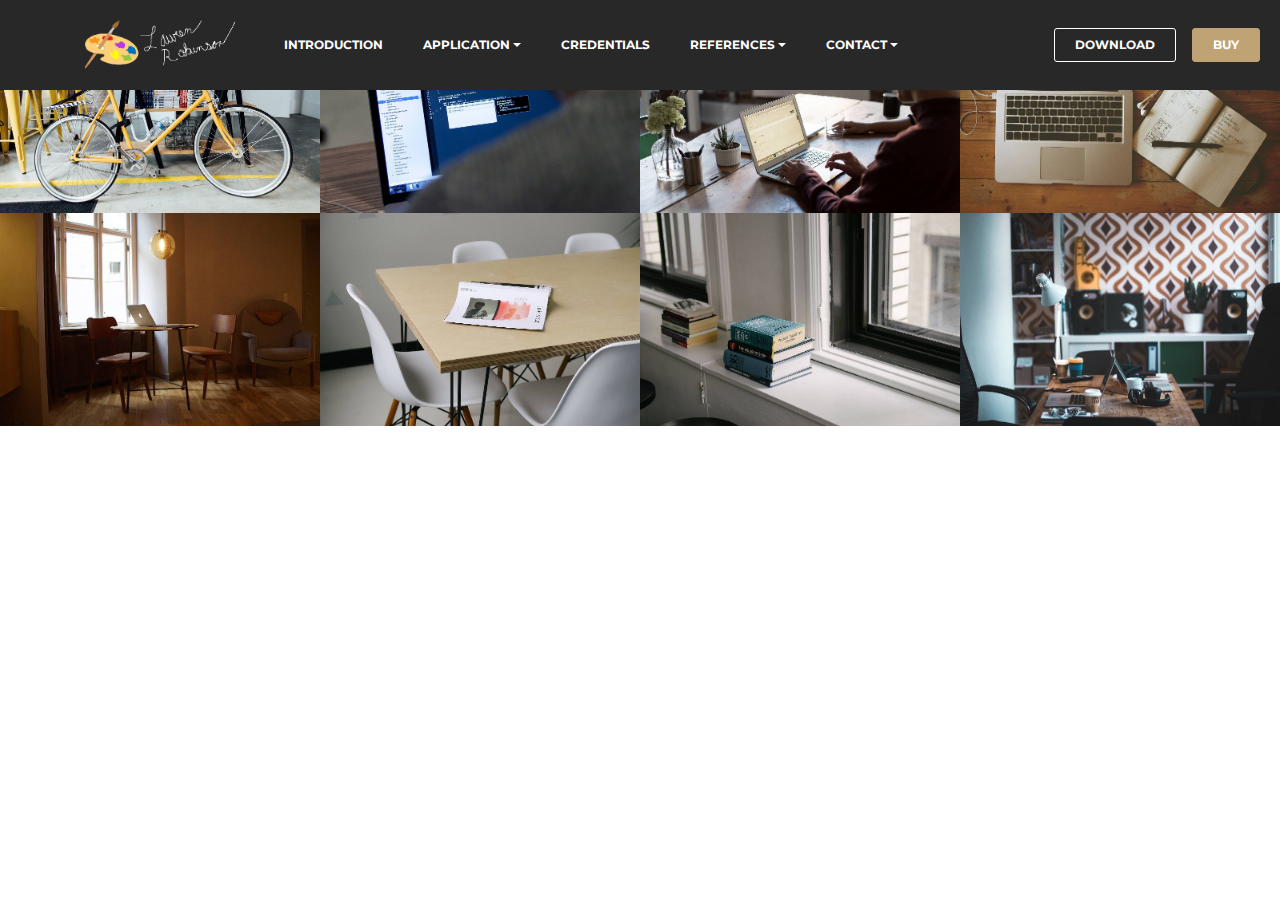
<file: page1.html>
<!DOCTYPE html>
<html>
<head>
  <!-- Site made with Mobirise Website Builder v3.11.1, https://mobirise.com -->
  <meta charset="UTF-8">
  <meta http-equiv="X-UA-Compatible" content="IE=edge">
  <meta name="generator" content="Mobirise v3.11.1, mobirise.com">
  <meta name="viewport" content="width=device-width, initial-scale=1">
  <link rel="shortcut icon" href="assets/images/art-384x128.png" type="image/x-icon">
  <meta name="description" content="">
  <title>Photoshop</title>
  <link rel="stylesheet" href="https://fonts.googleapis.com/css?family=Lora:400,700,400italic,700italic&amp;subset=latin">
  <link rel="stylesheet" href="https://fonts.googleapis.com/css?family=Montserrat:400,700">
  <link rel="stylesheet" href="https://fonts.googleapis.com/css?family=Raleway:100,100i,200,200i,300,300i,400,400i,500,500i,600,600i,700,700i,800,800i,900,900i">
  <link rel="stylesheet" href="assets/bootstrap-material-design-font/css/material.css">
  <link rel="stylesheet" href="assets/et-line-font-plugin/style.css">
  <link rel="stylesheet" href="assets/tether/tether.min.css">
  <link rel="stylesheet" href="assets/bootstrap/css/bootstrap.min.css">
  <link rel="stylesheet" href="assets/dropdown/css/style.css">
  <link rel="stylesheet" href="assets/animate.css/animate.min.css">
  <link rel="stylesheet" href="assets/theme/css/style.css">
  <link rel="stylesheet" href="assets/mobirise-gallery/style.css">
  <link rel="stylesheet" href="assets/mobirise/css/mbr-additional.css" type="text/css">
  
  
  
</head>
<body>
<section id="ext_menu-6">

    <nav class="navbar navbar-dropdown navbar-fixed-top">
        <div class="container">

            <div class="mbr-table">
                <div class="mbr-table-cell">

                    <div class="navbar-brand">
                        <a href="https://mobirise.com" class="navbar-logo"><img src="assets/images/art-384x128-1.png" alt="Mobirise"></a>
                        
                    </div>

                </div>
                <div class="mbr-table-cell">

                    <button class="navbar-toggler pull-xs-right hidden-md-up" type="button" data-toggle="collapse" data-target="#exCollapsingNavbar">
                        <div class="hamburger-icon"></div>
                    </button>

                    <ul class="nav-dropdown collapse pull-xs-right nav navbar-nav navbar-toggleable-sm" id="exCollapsingNavbar"><li class="nav-item"><a class="nav-link link" href="introduction.html">INTRODUCTION</a></li><li class="nav-item dropdown"><a class="nav-link link dropdown-toggle" href="https://mobirise.com/" data-toggle="dropdown-submenu" aria-expanded="false">APPLICATION</a><div class="dropdown-menu"><a class="dropdown-item" href="page1.html">Adobe Photoshop</a><a class="dropdown-item" href="page2.html">Adobe Illustrator</a><div class="dropdown"><a class="dropdown-item dropdown-toggle" href="#" data-toggle="dropdown-submenu" aria-expanded="false">Office Suite</a><div class="dropdown-menu dropdown-submenu"><div class="dropdown"><a class="dropdown-item dropdown-toggle" href="page5.html" data-toggle="dropdown-submenu" aria-expanded="false">Word</a><div class="dropdown-menu dropdown-submenu"><a class="dropdown-item" href="laurenrobinsonn.github.io/documents/Discuss IT6.pdf" target="_blank">Discuss IT 6</a></div></div><a class="dropdown-item" href="page4.html">Power Point</a></div></div><a class="dropdown-item" href="#">123D</a></div></li><li class="nav-item dropdown"><a class="nav-link link" href="https://mobirise.com/">CREDENTIALS</a></li><li class="nav-item dropdown"><a class="nav-link link dropdown-toggle" href="https://mobirise.com/" data-toggle="dropdown-submenu" aria-expanded="false">REFERENCES</a><div class="dropdown-menu"><a class="dropdown-item" href="#"></a><a class="dropdown-item" href="#">Mr.Pate</a><a class="dropdown-item" href="#">Admitstrator</a><a class="dropdown-item" href="#"></a><a class="dropdown-item" href="#">Friend/Family</a><a class="dropdown-item" href="#">Community</a></div></li><li class="nav-item dropdown"><a class="nav-link link dropdown-toggle" href="https://mobirise.com/" data-toggle="dropdown-submenu" aria-expanded="false">CONTACT</a><div class="dropdown-menu"><a class="dropdown-item" href="page6.html">Submittion Form</a></div></li><li class="nav-item"><a class="nav-link link" href="https://mobirise.com/"></a></li><li class="nav-item"><a class="nav-link link" href="https://mobirise.com/"></a></li><li class="nav-item"><a class="nav-link link" href="https://mobirise.com/"></a></li><li class="nav-item nav-btn"><a class="nav-link btn btn-white btn-white-outline" href="https://mobirise.com/">DOWNLOAD</a></li><li class="nav-item nav-btn"><a class="nav-link btn btn-primary" href="https://mobirise.com/">BUY</a></li></ul>
                    <button hidden="" class="navbar-toggler navbar-close" type="button" data-toggle="collapse" data-target="#exCollapsingNavbar">
                        <div class="close-icon"></div>
                    </button>

                </div>
            </div>

        </div>
    </nav>

</section>

<section class="engine"><a rel="external" href="https://mobirise.com">Website Creator</a></section><section class="mbr-gallery mbr-section mbr-section-nopadding mbr-slider-carousel mbr-after-navbar" id="gallery1-7" data-filter="false" style="background-color: rgb(255, 255, 255); padding-top: 0rem; padding-bottom: 0rem;">
    <!-- Filter -->
    

    <!-- Gallery -->
    <div class="mbr-gallery-row">
        <div class=" mbr-gallery-layout-default">
            <div>
                <div>
                    <div class="mbr-gallery-item mbr-gallery-item__mobirise3 mbr-gallery-item--p0" data-tags="Awesome" data-video-url="false">
                        <div href="#lb-gallery1-7" data-slide-to="0" data-toggle="modal">
                            
                            

                            <img alt="" src="assets/images/bike-small.jpg">
                            
                            <span class="icon-focus"></span>
                            
                        </div>
                    </div><div class="mbr-gallery-item mbr-gallery-item__mobirise3 mbr-gallery-item--p0" data-tags="Responsive" data-video-url="false">
                        <div href="#lb-gallery1-7" data-slide-to="1" data-toggle="modal">
                            
                            

                            <img alt="" src="assets/images/code-man-small.jpg">
                            
                            <span class="icon-focus"></span>
                            
                        </div>
                    </div><div class="mbr-gallery-item mbr-gallery-item__mobirise3 mbr-gallery-item--p0" data-tags="Creative" data-video-url="false">
                        <div href="#lb-gallery1-7" data-slide-to="2" data-toggle="modal">
                            
                            

                            <img alt="" src="assets/images/coworkers-small.jpg">
                            
                            <span class="icon-focus"></span>
                            
                        </div>
                    </div><div class="mbr-gallery-item mbr-gallery-item__mobirise3 mbr-gallery-item--p0" data-tags="Animated" data-video-url="false">
                        <div href="#lb-gallery1-7" data-slide-to="3" data-toggle="modal">
                            
                            

                            <img alt="" src="assets/images/desktop-small.jpg">
                            
                            <span class="icon-focus"></span>
                            
                        </div>
                    </div><div class="mbr-gallery-item mbr-gallery-item__mobirise3 mbr-gallery-item--p0" data-tags="Awesome" data-video-url="false">
                        <div href="#lb-gallery1-7" data-slide-to="4" data-toggle="modal">
                            
                            

                            <img alt="" src="assets/images/room-laptop-small.jpg">
                            
                            <span class="icon-focus"></span>
                            
                        </div>
                    </div><div class="mbr-gallery-item mbr-gallery-item__mobirise3 mbr-gallery-item--p0" data-tags="Beautiful" data-video-url="false">
                        <div href="#lb-gallery1-7" data-slide-to="5" data-toggle="modal">
                            
                            

                            <img alt="" src="assets/images/table-small.jpg">
                            
                            <span class="icon-focus"></span>
                            
                        </div>
                    </div><div class="mbr-gallery-item mbr-gallery-item__mobirise3 mbr-gallery-item--p0" data-tags="Responsive" data-video-url="false">
                        <div href="#lb-gallery1-7" data-slide-to="6" data-toggle="modal">
                            
                            

                            <img alt="" src="assets/images/windows-books-small.jpg">
                            
                            <span class="icon-focus"></span>
                            
                        </div>
                    </div><div class="mbr-gallery-item mbr-gallery-item__mobirise3 mbr-gallery-item--p0" data-tags="Animated" data-video-url="false">
                        <div href="#lb-gallery1-7" data-slide-to="7" data-toggle="modal">
                            
                            

                            <img alt="" src="assets/images/working-area-small.jpg">
                            
                            <span class="icon-focus"></span>
                            
                        </div>
                    </div>
                </div>
            </div>
            <div class="clearfix"></div>
        </div>
    </div>

    <!-- Lightbox -->
    <div data-app-prevent-settings="" class="mbr-slider modal fade carousel slide" tabindex="-1" data-keyboard="true" data-interval="false" id="lb-gallery1-7">
        <div class="modal-dialog">
            <div class="modal-content">
                <div class="modal-body">
                    <ol class="carousel-indicators">
                        <li data-app-prevent-settings="" data-target="#lb-gallery1-7" class=" active" data-slide-to="0"></li><li data-app-prevent-settings="" data-target="#lb-gallery1-7" data-slide-to="1"></li><li data-app-prevent-settings="" data-target="#lb-gallery1-7" data-slide-to="2"></li><li data-app-prevent-settings="" data-target="#lb-gallery1-7" data-slide-to="3"></li><li data-app-prevent-settings="" data-target="#lb-gallery1-7" data-slide-to="4"></li><li data-app-prevent-settings="" data-target="#lb-gallery1-7" data-slide-to="5"></li><li data-app-prevent-settings="" data-target="#lb-gallery1-7" data-slide-to="6"></li><li data-app-prevent-settings="" data-target="#lb-gallery1-7" data-slide-to="7"></li>
                    </ol>
                    <div class="carousel-inner">
                        <div class="carousel-item active">
                            <img alt="" src="assets/images/bike.jpg">
                        </div><div class="carousel-item">
                            <img alt="" src="assets/images/code-man.jpg">
                        </div><div class="carousel-item">
                            <img alt="" src="assets/images/coworkers.jpg">
                        </div><div class="carousel-item">
                            <img alt="" src="assets/images/desktop.jpg">
                        </div><div class="carousel-item">
                            <img alt="" src="assets/images/room-laptop.jpg">
                        </div><div class="carousel-item">
                            <img alt="" src="assets/images/table.jpg">
                        </div><div class="carousel-item">
                            <img alt="" src="assets/images/windows-books.jpg">
                        </div><div class="carousel-item">
                            <img alt="" src="assets/images/working-area.jpg">
                        </div>
                    </div>
                    <a class="left carousel-control" role="button" data-slide="prev" href="#lb-gallery1-7">
                        <span class="icon-prev" aria-hidden="true"></span>
                        <span class="sr-only">Previous</span>
                    </a>
                    <a class="right carousel-control" role="button" data-slide="next" href="#lb-gallery1-7">
                        <span class="icon-next" aria-hidden="true"></span>
                        <span class="sr-only">Next</span>
                    </a>

                    <a class="close" href="#" role="button" data-dismiss="modal">
                        <span aria-hidden="true">×</span>
                        <span class="sr-only">Close</span>
                    </a>
                </div>
            </div>
        </div>
    </div>
</section>


  <script src="assets/web/assets/jquery/jquery.min.js"></script>
  <script src="assets/tether/tether.min.js"></script>
  <script src="assets/bootstrap/js/bootstrap.min.js"></script>
  <script src="assets/smooth-scroll/SmoothScroll.js"></script>
  <script src="assets/dropdown/js/script.min.js"></script>
  <script src="assets/touchSwipe/jquery.touchSwipe.min.js"></script>
  <script src="assets/viewportChecker/jquery.viewportchecker.js"></script>
  <script src="assets/masonry/masonry.pkgd.min.js"></script>
  <script src="assets/imagesloaded/imagesloaded.pkgd.min.js"></script>
  <script src="assets/bootstrap-carousel-swipe/bootstrap-carousel-swipe.js"></script>
  <script src="assets/theme/js/script.js"></script>
  <script src="assets/mobirise-gallery/player.min.js"></script>
  <script src="assets/mobirise-gallery/script.js"></script>
  
  
  <input name="animation" type="hidden">
  </body>
</html>
</file>
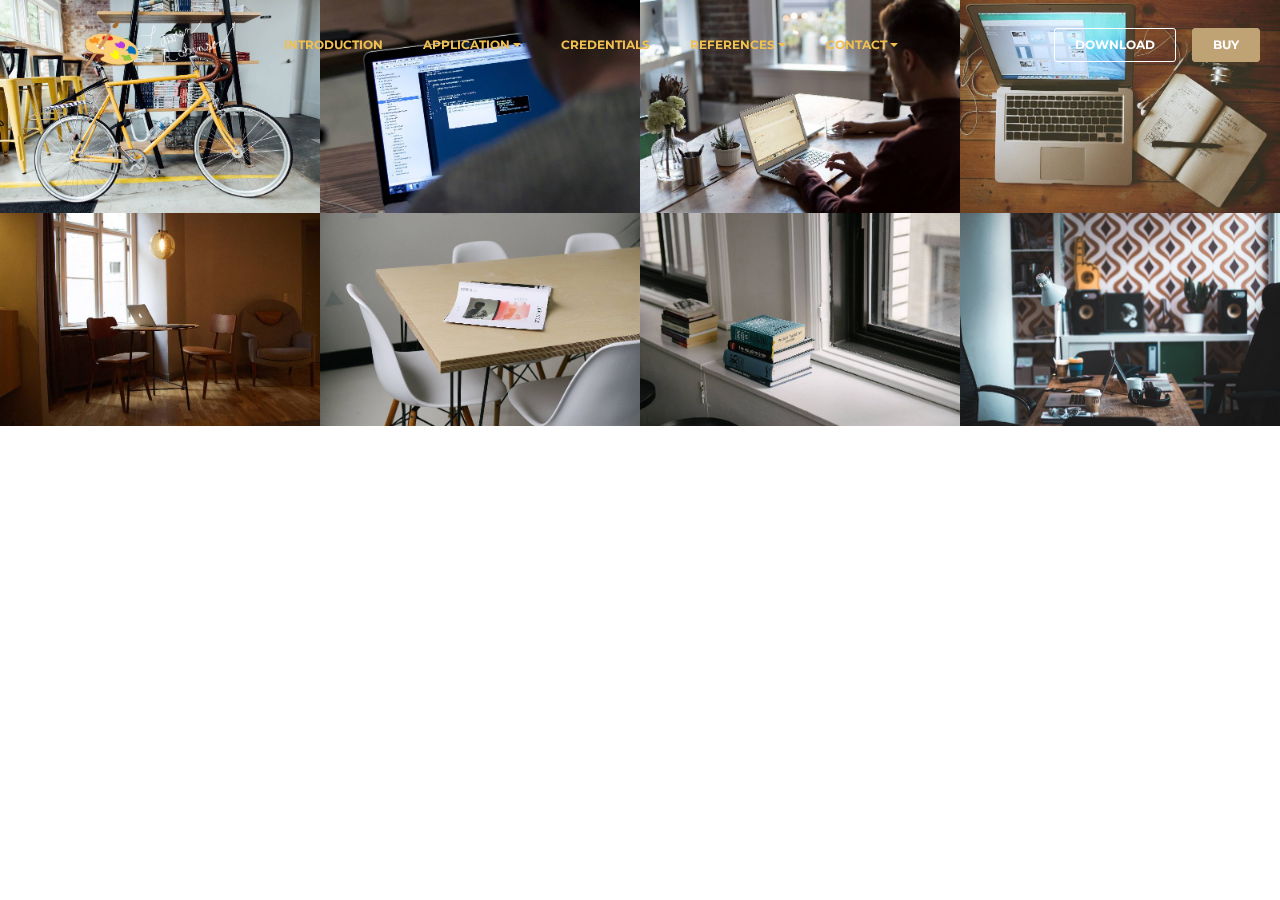
<file: page2.html>
<!DOCTYPE html>
<html>
<head>
  <!-- Site made with Mobirise Website Builder v3.11.1, https://mobirise.com -->
  <meta charset="UTF-8">
  <meta http-equiv="X-UA-Compatible" content="IE=edge">
  <meta name="generator" content="Mobirise v3.11.1, mobirise.com">
  <meta name="viewport" content="width=device-width, initial-scale=1">
  <link rel="shortcut icon" href="assets/images/art-384x128.png" type="image/x-icon">
  <meta name="description" content="">
  <title>Illustrator</title>
  <link rel="stylesheet" href="https://fonts.googleapis.com/css?family=Lora:400,700,400italic,700italic&amp;subset=latin">
  <link rel="stylesheet" href="https://fonts.googleapis.com/css?family=Montserrat:400,700">
  <link rel="stylesheet" href="https://fonts.googleapis.com/css?family=Raleway:100,100i,200,200i,300,300i,400,400i,500,500i,600,600i,700,700i,800,800i,900,900i">
  <link rel="stylesheet" href="assets/bootstrap-material-design-font/css/material.css">
  <link rel="stylesheet" href="assets/et-line-font-plugin/style.css">
  <link rel="stylesheet" href="assets/tether/tether.min.css">
  <link rel="stylesheet" href="assets/bootstrap/css/bootstrap.min.css">
  <link rel="stylesheet" href="assets/dropdown/css/style.css">
  <link rel="stylesheet" href="assets/animate.css/animate.min.css">
  <link rel="stylesheet" href="assets/theme/css/style.css">
  <link rel="stylesheet" href="assets/mobirise-gallery/style.css">
  <link rel="stylesheet" href="assets/mobirise/css/mbr-additional.css" type="text/css">
  
  
  
</head>
<body>
<section id="ext_menu-8">

    <nav class="navbar navbar-dropdown navbar-fixed-top">
        <div class="container">

            <div class="mbr-table">
                <div class="mbr-table-cell">

                    <div class="navbar-brand">
                        <a href="https://mobirise.com" class="navbar-logo"><img src="assets/images/art-384x128-2.png" alt="Mobirise"></a>
                        
                    </div>

                </div>
                <div class="mbr-table-cell">

                    <button class="navbar-toggler pull-xs-right hidden-md-up" type="button" data-toggle="collapse" data-target="#exCollapsingNavbar">
                        <div class="hamburger-icon"></div>
                    </button>

                    <ul class="nav-dropdown collapse pull-xs-right nav navbar-nav navbar-toggleable-sm" id="exCollapsingNavbar"><li class="nav-item"><a class="nav-link link" href="introduction.html">INTRODUCTION</a></li><li class="nav-item dropdown"><a class="nav-link link dropdown-toggle" href="https://mobirise.com/" data-toggle="dropdown-submenu" aria-expanded="false">APPLICATION</a><div class="dropdown-menu"><a class="dropdown-item" href="page1.html">Adobe Photoshop</a><a class="dropdown-item" href="page2.html">Adobe Illustrator</a><div class="dropdown"><a class="dropdown-item dropdown-toggle" href="#" data-toggle="dropdown-submenu" aria-expanded="false">Office Suite</a><div class="dropdown-menu dropdown-submenu"><div class="dropdown"><a class="dropdown-item dropdown-toggle" href="page5.html" data-toggle="dropdown-submenu" aria-expanded="false">Word</a><div class="dropdown-menu dropdown-submenu"><a class="dropdown-item" href="laurenrobinsonn.github.io/documents/Discuss IT6.pdf" target="_blank">Discuss IT 6</a></div></div><a class="dropdown-item" href="page4.html">Power Point</a></div></div><a class="dropdown-item" href="#">123D</a></div></li><li class="nav-item dropdown"><a class="nav-link link" href="https://mobirise.com/">CREDENTIALS</a></li><li class="nav-item dropdown"><a class="nav-link link dropdown-toggle" href="https://mobirise.com/" data-toggle="dropdown-submenu" aria-expanded="false">REFERENCES</a><div class="dropdown-menu"><a class="dropdown-item" href="#"></a><a class="dropdown-item" href="#">Mr.Pate</a><a class="dropdown-item" href="#">Admitstrator</a><a class="dropdown-item" href="#"></a><a class="dropdown-item" href="#">Friend/Family</a><a class="dropdown-item" href="#">Community</a></div></li><li class="nav-item dropdown"><a class="nav-link link dropdown-toggle" href="https://mobirise.com/" data-toggle="dropdown-submenu" aria-expanded="false">CONTACT</a><div class="dropdown-menu"><a class="dropdown-item" href="page6.html">Submittion Form</a></div></li><li class="nav-item"><a class="nav-link link" href="https://mobirise.com/"></a></li><li class="nav-item"><a class="nav-link link" href="https://mobirise.com/"></a></li><li class="nav-item"><a class="nav-link link" href="https://mobirise.com/"></a></li><li class="nav-item nav-btn"><a class="nav-link btn btn-white btn-white-outline" href="https://mobirise.com/">DOWNLOAD</a></li><li class="nav-item nav-btn"><a class="nav-link btn btn-primary" href="https://mobirise.com/">BUY</a></li></ul>
                    <button hidden="" class="navbar-toggler navbar-close" type="button" data-toggle="collapse" data-target="#exCollapsingNavbar">
                        <div class="close-icon"></div>
                    </button>

                </div>
            </div>

        </div>
    </nav>

</section>

<section class="engine"><a rel="external" href="https://mobirise.com">Mobirise</a></section><section class="mbr-gallery mbr-section mbr-section-nopadding mbr-slider-carousel mbr-after-navbar" id="gallery1-b" data-filter="false" style="background-color: rgb(255, 255, 255); padding-top: 0rem; padding-bottom: 0rem;">
    <!-- Filter -->
    

    <!-- Gallery -->
    <div class="mbr-gallery-row">
        <div class=" mbr-gallery-layout-default">
            <div>
                <div>
                    <div class="mbr-gallery-item mbr-gallery-item__mobirise3 mbr-gallery-item--p0" data-tags="Awesome" data-video-url="false">
                        <div href="#lb-gallery1-b" data-slide-to="0" data-toggle="modal">
                            
                            

                            <img alt="" src="assets/images/bike-small.jpg">
                            
                            <span class="icon-focus"></span>
                            
                        </div>
                    </div><div class="mbr-gallery-item mbr-gallery-item__mobirise3 mbr-gallery-item--p0" data-tags="Responsive" data-video-url="false">
                        <div href="#lb-gallery1-b" data-slide-to="1" data-toggle="modal">
                            
                            

                            <img alt="" src="assets/images/code-man-small.jpg">
                            
                            <span class="icon-focus"></span>
                            
                        </div>
                    </div><div class="mbr-gallery-item mbr-gallery-item__mobirise3 mbr-gallery-item--p0" data-tags="Creative" data-video-url="false">
                        <div href="#lb-gallery1-b" data-slide-to="2" data-toggle="modal">
                            
                            

                            <img alt="" src="assets/images/coworkers-small.jpg">
                            
                            <span class="icon-focus"></span>
                            
                        </div>
                    </div><div class="mbr-gallery-item mbr-gallery-item__mobirise3 mbr-gallery-item--p0" data-tags="Animated" data-video-url="false">
                        <div href="#lb-gallery1-b" data-slide-to="3" data-toggle="modal">
                            
                            

                            <img alt="" src="assets/images/desktop-small.jpg">
                            
                            <span class="icon-focus"></span>
                            
                        </div>
                    </div><div class="mbr-gallery-item mbr-gallery-item__mobirise3 mbr-gallery-item--p0" data-tags="Awesome" data-video-url="false">
                        <div href="#lb-gallery1-b" data-slide-to="4" data-toggle="modal">
                            
                            

                            <img alt="" src="assets/images/room-laptop-small.jpg">
                            
                            <span class="icon-focus"></span>
                            
                        </div>
                    </div><div class="mbr-gallery-item mbr-gallery-item__mobirise3 mbr-gallery-item--p0" data-tags="Beautiful" data-video-url="false">
                        <div href="#lb-gallery1-b" data-slide-to="5" data-toggle="modal">
                            
                            

                            <img alt="" src="assets/images/table-small.jpg">
                            
                            <span class="icon-focus"></span>
                            
                        </div>
                    </div><div class="mbr-gallery-item mbr-gallery-item__mobirise3 mbr-gallery-item--p0" data-tags="Responsive" data-video-url="false">
                        <div href="#lb-gallery1-b" data-slide-to="6" data-toggle="modal">
                            
                            

                            <img alt="" src="assets/images/windows-books-small.jpg">
                            
                            <span class="icon-focus"></span>
                            
                        </div>
                    </div><div class="mbr-gallery-item mbr-gallery-item__mobirise3 mbr-gallery-item--p0" data-tags="Animated" data-video-url="false">
                        <div href="#lb-gallery1-b" data-slide-to="7" data-toggle="modal">
                            
                            

                            <img alt="" src="assets/images/working-area-small.jpg">
                            
                            <span class="icon-focus"></span>
                            
                        </div>
                    </div>
                </div>
            </div>
            <div class="clearfix"></div>
        </div>
    </div>

    <!-- Lightbox -->
    <div data-app-prevent-settings="" class="mbr-slider modal fade carousel slide" tabindex="-1" data-keyboard="true" data-interval="false" id="lb-gallery1-b">
        <div class="modal-dialog">
            <div class="modal-content">
                <div class="modal-body">
                    <ol class="carousel-indicators">
                        <li data-app-prevent-settings="" data-target="#lb-gallery1-b" class=" active" data-slide-to="0"></li><li data-app-prevent-settings="" data-target="#lb-gallery1-b" data-slide-to="1"></li><li data-app-prevent-settings="" data-target="#lb-gallery1-b" data-slide-to="2"></li><li data-app-prevent-settings="" data-target="#lb-gallery1-b" data-slide-to="3"></li><li data-app-prevent-settings="" data-target="#lb-gallery1-b" data-slide-to="4"></li><li data-app-prevent-settings="" data-target="#lb-gallery1-b" data-slide-to="5"></li><li data-app-prevent-settings="" data-target="#lb-gallery1-b" data-slide-to="6"></li><li data-app-prevent-settings="" data-target="#lb-gallery1-b" data-slide-to="7"></li>
                    </ol>
                    <div class="carousel-inner">
                        <div class="carousel-item active">
                            <img alt="" src="assets/images/bike.jpg">
                        </div><div class="carousel-item">
                            <img alt="" src="assets/images/code-man.jpg">
                        </div><div class="carousel-item">
                            <img alt="" src="assets/images/coworkers.jpg">
                        </div><div class="carousel-item">
                            <img alt="" src="assets/images/desktop.jpg">
                        </div><div class="carousel-item">
                            <img alt="" src="assets/images/room-laptop.jpg">
                        </div><div class="carousel-item">
                            <img alt="" src="assets/images/table.jpg">
                        </div><div class="carousel-item">
                            <img alt="" src="assets/images/windows-books.jpg">
                        </div><div class="carousel-item">
                            <img alt="" src="assets/images/working-area.jpg">
                        </div>
                    </div>
                    <a class="left carousel-control" role="button" data-slide="prev" href="#lb-gallery1-b">
                        <span class="icon-prev" aria-hidden="true"></span>
                        <span class="sr-only">Previous</span>
                    </a>
                    <a class="right carousel-control" role="button" data-slide="next" href="#lb-gallery1-b">
                        <span class="icon-next" aria-hidden="true"></span>
                        <span class="sr-only">Next</span>
                    </a>

                    <a class="close" href="#" role="button" data-dismiss="modal">
                        <span aria-hidden="true">×</span>
                        <span class="sr-only">Close</span>
                    </a>
                </div>
            </div>
        </div>
    </div>
</section>


  <script src="assets/web/assets/jquery/jquery.min.js"></script>
  <script src="assets/tether/tether.min.js"></script>
  <script src="assets/bootstrap/js/bootstrap.min.js"></script>
  <script src="assets/smooth-scroll/SmoothScroll.js"></script>
  <script src="assets/dropdown/js/script.min.js"></script>
  <script src="assets/touchSwipe/jquery.touchSwipe.min.js"></script>
  <script src="assets/viewportChecker/jquery.viewportchecker.js"></script>
  <script src="assets/masonry/masonry.pkgd.min.js"></script>
  <script src="assets/imagesloaded/imagesloaded.pkgd.min.js"></script>
  <script src="assets/bootstrap-carousel-swipe/bootstrap-carousel-swipe.js"></script>
  <script src="assets/theme/js/script.js"></script>
  <script src="assets/mobirise-gallery/player.min.js"></script>
  <script src="assets/mobirise-gallery/script.js"></script>
  
  
  <input name="animation" type="hidden">
  </body>
</html>
</file>
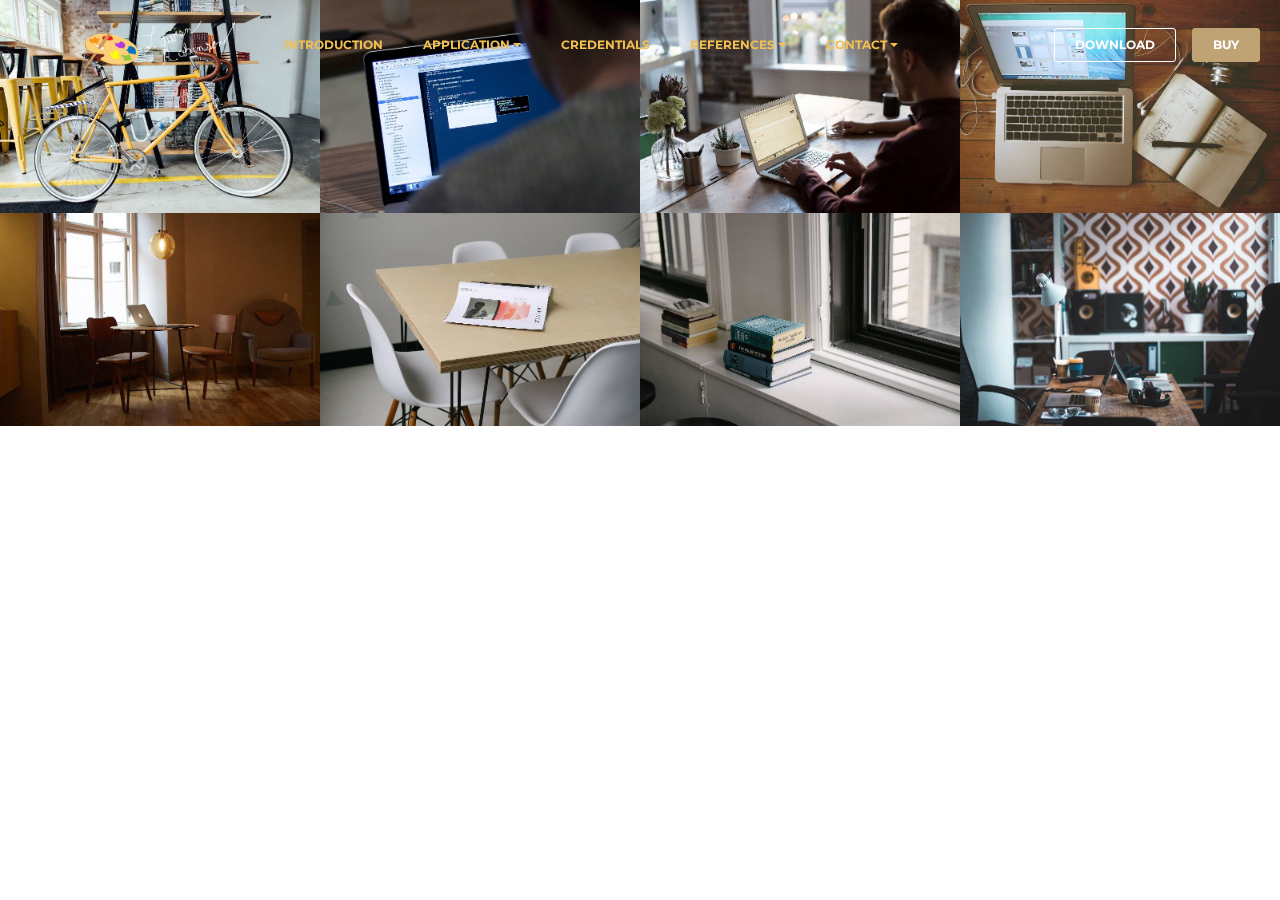
<file: page4.html>
<!DOCTYPE html>
<html>
<head>
  <!-- Site made with Mobirise Website Builder v3.11.1, https://mobirise.com -->
  <meta charset="UTF-8">
  <meta http-equiv="X-UA-Compatible" content="IE=edge">
  <meta name="generator" content="Mobirise v3.11.1, mobirise.com">
  <meta name="viewport" content="width=device-width, initial-scale=1">
  <link rel="shortcut icon" href="assets/images/art-384x128.png" type="image/x-icon">
  <meta name="description" content="">
  <title>Power Point</title>
  <link rel="stylesheet" href="https://fonts.googleapis.com/css?family=Lora:400,700,400italic,700italic&amp;subset=latin">
  <link rel="stylesheet" href="https://fonts.googleapis.com/css?family=Montserrat:400,700">
  <link rel="stylesheet" href="https://fonts.googleapis.com/css?family=Raleway:100,100i,200,200i,300,300i,400,400i,500,500i,600,600i,700,700i,800,800i,900,900i">
  <link rel="stylesheet" href="assets/bootstrap-material-design-font/css/material.css">
  <link rel="stylesheet" href="assets/et-line-font-plugin/style.css">
  <link rel="stylesheet" href="assets/tether/tether.min.css">
  <link rel="stylesheet" href="assets/bootstrap/css/bootstrap.min.css">
  <link rel="stylesheet" href="assets/dropdown/css/style.css">
  <link rel="stylesheet" href="assets/animate.css/animate.min.css">
  <link rel="stylesheet" href="assets/theme/css/style.css">
  <link rel="stylesheet" href="assets/mobirise-gallery/style.css">
  <link rel="stylesheet" href="assets/mobirise/css/mbr-additional.css" type="text/css">
  
  
  
</head>
<body>
<section id="ext_menu-m">

    <nav class="navbar navbar-dropdown navbar-fixed-top">
        <div class="container">

            <div class="mbr-table">
                <div class="mbr-table-cell">

                    <div class="navbar-brand">
                        <a href="https://mobirise.com" class="navbar-logo"><img src="assets/images/art-384x128-2.png" alt="Mobirise"></a>
                        
                    </div>

                </div>
                <div class="mbr-table-cell">

                    <button class="navbar-toggler pull-xs-right hidden-md-up" type="button" data-toggle="collapse" data-target="#exCollapsingNavbar">
                        <div class="hamburger-icon"></div>
                    </button>

                    <ul class="nav-dropdown collapse pull-xs-right nav navbar-nav navbar-toggleable-sm" id="exCollapsingNavbar"><li class="nav-item"><a class="nav-link link" href="introduction.html">INTRODUCTION</a></li><li class="nav-item dropdown"><a class="nav-link link dropdown-toggle" href="https://mobirise.com/" data-toggle="dropdown-submenu" aria-expanded="false">APPLICATION</a><div class="dropdown-menu"><a class="dropdown-item" href="page1.html">Adobe Photoshop</a><a class="dropdown-item" href="page2.html">Adobe Illustrator</a><div class="dropdown"><a class="dropdown-item dropdown-toggle" href="#" data-toggle="dropdown-submenu" aria-expanded="false">Office Suite</a><div class="dropdown-menu dropdown-submenu"><div class="dropdown"><a class="dropdown-item dropdown-toggle" href="page5.html" data-toggle="dropdown-submenu" aria-expanded="false">Word</a><div class="dropdown-menu dropdown-submenu"><a class="dropdown-item" href="laurenrobinsonn.github.io/documents/Discuss IT6.pdf" target="_blank">Discuss IT 6</a></div></div><a class="dropdown-item" href="page4.html">Power Point</a></div></div><a class="dropdown-item" href="#">123D</a></div></li><li class="nav-item dropdown"><a class="nav-link link" href="https://mobirise.com/">CREDENTIALS</a></li><li class="nav-item dropdown"><a class="nav-link link dropdown-toggle" href="https://mobirise.com/" data-toggle="dropdown-submenu" aria-expanded="false">REFERENCES</a><div class="dropdown-menu"><a class="dropdown-item" href="#"></a><a class="dropdown-item" href="#">Mr.Pate</a><a class="dropdown-item" href="#">Admitstrator</a><a class="dropdown-item" href="#"></a><a class="dropdown-item" href="#">Friend/Family</a><a class="dropdown-item" href="#">Community</a></div></li><li class="nav-item dropdown"><a class="nav-link link dropdown-toggle" href="https://mobirise.com/" data-toggle="dropdown-submenu" aria-expanded="false">CONTACT</a><div class="dropdown-menu"><a class="dropdown-item" href="page6.html">Submittion Form</a></div></li><li class="nav-item"><a class="nav-link link" href="https://mobirise.com/"></a></li><li class="nav-item"><a class="nav-link link" href="https://mobirise.com/"></a></li><li class="nav-item"><a class="nav-link link" href="https://mobirise.com/"></a></li><li class="nav-item nav-btn"><a class="nav-link btn btn-white btn-white-outline" href="https://mobirise.com/">DOWNLOAD</a></li><li class="nav-item nav-btn"><a class="nav-link btn btn-primary" href="https://mobirise.com/">BUY</a></li></ul>
                    <button hidden="" class="navbar-toggler navbar-close" type="button" data-toggle="collapse" data-target="#exCollapsingNavbar">
                        <div class="close-icon"></div>
                    </button>

                </div>
            </div>

        </div>
    </nav>

</section>

<section class="engine"><a rel="external" href="https://mobirise.com">Mobirise Website Maker</a></section><section class="mbr-gallery mbr-section mbr-section-nopadding mbr-slider-carousel mbr-after-navbar" id="gallery1-n" data-filter="false" style="background-color: rgb(255, 255, 255); padding-top: 0rem; padding-bottom: 0rem;">
    <!-- Filter -->
    

    <!-- Gallery -->
    <div class="mbr-gallery-row">
        <div class=" mbr-gallery-layout-default">
            <div>
                <div>
                    <div class="mbr-gallery-item mbr-gallery-item__mobirise3 mbr-gallery-item--p0" data-tags="Awesome" data-video-url="false">
                        <div href="#lb-gallery1-n" data-slide-to="0" data-toggle="modal">
                            
                            

                            <img alt="" src="assets/images/bike-small.jpg">
                            
                            <span class="icon-focus"></span>
                            
                        </div>
                    </div><div class="mbr-gallery-item mbr-gallery-item__mobirise3 mbr-gallery-item--p0" data-tags="Responsive" data-video-url="false">
                        <div href="#lb-gallery1-n" data-slide-to="1" data-toggle="modal">
                            
                            

                            <img alt="" src="assets/images/code-man-small.jpg">
                            
                            <span class="icon-focus"></span>
                            
                        </div>
                    </div><div class="mbr-gallery-item mbr-gallery-item__mobirise3 mbr-gallery-item--p0" data-tags="Creative" data-video-url="false">
                        <div href="#lb-gallery1-n" data-slide-to="2" data-toggle="modal">
                            
                            

                            <img alt="" src="assets/images/coworkers-small.jpg">
                            
                            <span class="icon-focus"></span>
                            
                        </div>
                    </div><div class="mbr-gallery-item mbr-gallery-item__mobirise3 mbr-gallery-item--p0" data-tags="Animated" data-video-url="false">
                        <div href="#lb-gallery1-n" data-slide-to="3" data-toggle="modal">
                            
                            

                            <img alt="" src="assets/images/desktop-small.jpg">
                            
                            <span class="icon-focus"></span>
                            
                        </div>
                    </div><div class="mbr-gallery-item mbr-gallery-item__mobirise3 mbr-gallery-item--p0" data-tags="Awesome" data-video-url="false">
                        <div href="#lb-gallery1-n" data-slide-to="4" data-toggle="modal">
                            
                            

                            <img alt="" src="assets/images/room-laptop-small.jpg">
                            
                            <span class="icon-focus"></span>
                            
                        </div>
                    </div><div class="mbr-gallery-item mbr-gallery-item__mobirise3 mbr-gallery-item--p0" data-tags="Beautiful" data-video-url="false">
                        <div href="#lb-gallery1-n" data-slide-to="5" data-toggle="modal">
                            
                            

                            <img alt="" src="assets/images/table-small.jpg">
                            
                            <span class="icon-focus"></span>
                            
                        </div>
                    </div><div class="mbr-gallery-item mbr-gallery-item__mobirise3 mbr-gallery-item--p0" data-tags="Responsive" data-video-url="false">
                        <div href="#lb-gallery1-n" data-slide-to="6" data-toggle="modal">
                            
                            

                            <img alt="" src="assets/images/windows-books-small.jpg">
                            
                            <span class="icon-focus"></span>
                            
                        </div>
                    </div><div class="mbr-gallery-item mbr-gallery-item__mobirise3 mbr-gallery-item--p0" data-tags="Animated" data-video-url="false">
                        <div href="#lb-gallery1-n" data-slide-to="7" data-toggle="modal">
                            
                            

                            <img alt="" src="assets/images/working-area-small.jpg">
                            
                            <span class="icon-focus"></span>
                            
                        </div>
                    </div>
                </div>
            </div>
            <div class="clearfix"></div>
        </div>
    </div>

    <!-- Lightbox -->
    <div data-app-prevent-settings="" class="mbr-slider modal fade carousel slide" tabindex="-1" data-keyboard="true" data-interval="false" id="lb-gallery1-n">
        <div class="modal-dialog">
            <div class="modal-content">
                <div class="modal-body">
                    <ol class="carousel-indicators">
                        <li data-app-prevent-settings="" data-target="#lb-gallery1-n" class=" active" data-slide-to="0"></li><li data-app-prevent-settings="" data-target="#lb-gallery1-n" data-slide-to="1"></li><li data-app-prevent-settings="" data-target="#lb-gallery1-n" data-slide-to="2"></li><li data-app-prevent-settings="" data-target="#lb-gallery1-n" data-slide-to="3"></li><li data-app-prevent-settings="" data-target="#lb-gallery1-n" data-slide-to="4"></li><li data-app-prevent-settings="" data-target="#lb-gallery1-n" data-slide-to="5"></li><li data-app-prevent-settings="" data-target="#lb-gallery1-n" data-slide-to="6"></li><li data-app-prevent-settings="" data-target="#lb-gallery1-n" data-slide-to="7"></li>
                    </ol>
                    <div class="carousel-inner">
                        <div class="carousel-item active">
                            <img alt="" src="assets/images/bike.jpg">
                        </div><div class="carousel-item">
                            <img alt="" src="assets/images/code-man.jpg">
                        </div><div class="carousel-item">
                            <img alt="" src="assets/images/coworkers.jpg">
                        </div><div class="carousel-item">
                            <img alt="" src="assets/images/desktop.jpg">
                        </div><div class="carousel-item">
                            <img alt="" src="assets/images/room-laptop.jpg">
                        </div><div class="carousel-item">
                            <img alt="" src="assets/images/table.jpg">
                        </div><div class="carousel-item">
                            <img alt="" src="assets/images/windows-books.jpg">
                        </div><div class="carousel-item">
                            <img alt="" src="assets/images/working-area.jpg">
                        </div>
                    </div>
                    <a class="left carousel-control" role="button" data-slide="prev" href="#lb-gallery1-n">
                        <span class="icon-prev" aria-hidden="true"></span>
                        <span class="sr-only">Previous</span>
                    </a>
                    <a class="right carousel-control" role="button" data-slide="next" href="#lb-gallery1-n">
                        <span class="icon-next" aria-hidden="true"></span>
                        <span class="sr-only">Next</span>
                    </a>

                    <a class="close" href="#" role="button" data-dismiss="modal">
                        <span aria-hidden="true">×</span>
                        <span class="sr-only">Close</span>
                    </a>
                </div>
            </div>
        </div>
    </div>
</section>


  <script src="assets/web/assets/jquery/jquery.min.js"></script>
  <script src="assets/tether/tether.min.js"></script>
  <script src="assets/bootstrap/js/bootstrap.min.js"></script>
  <script src="assets/smooth-scroll/SmoothScroll.js"></script>
  <script src="assets/dropdown/js/script.min.js"></script>
  <script src="assets/touchSwipe/jquery.touchSwipe.min.js"></script>
  <script src="assets/viewportChecker/jquery.viewportchecker.js"></script>
  <script src="assets/masonry/masonry.pkgd.min.js"></script>
  <script src="assets/imagesloaded/imagesloaded.pkgd.min.js"></script>
  <script src="assets/bootstrap-carousel-swipe/bootstrap-carousel-swipe.js"></script>
  <script src="assets/theme/js/script.js"></script>
  <script src="assets/mobirise-gallery/player.min.js"></script>
  <script src="assets/mobirise-gallery/script.js"></script>
  
  
  <input name="animation" type="hidden">
  </body>
</html>
</file>
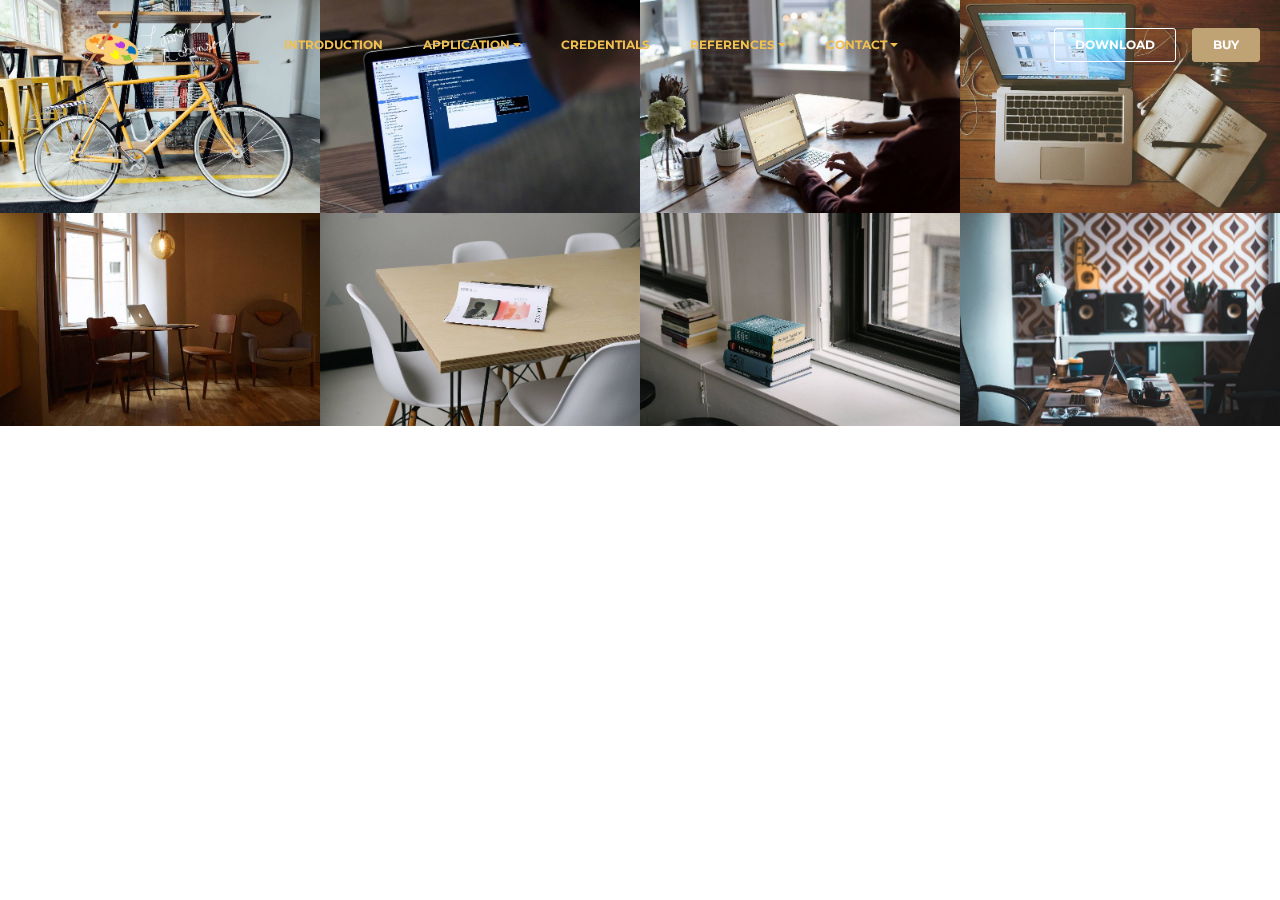
<file: page5.html>
<!DOCTYPE html>
<html>
<head>
  <!-- Site made with Mobirise Website Builder v3.11.1, https://mobirise.com -->
  <meta charset="UTF-8">
  <meta http-equiv="X-UA-Compatible" content="IE=edge">
  <meta name="generator" content="Mobirise v3.11.1, mobirise.com">
  <meta name="viewport" content="width=device-width, initial-scale=1">
  <link rel="shortcut icon" href="assets/images/art-384x128.png" type="image/x-icon">
  <meta name="description" content="">
  <title>Word</title>
  <link rel="stylesheet" href="https://fonts.googleapis.com/css?family=Lora:400,700,400italic,700italic&amp;subset=latin">
  <link rel="stylesheet" href="https://fonts.googleapis.com/css?family=Montserrat:400,700">
  <link rel="stylesheet" href="https://fonts.googleapis.com/css?family=Raleway:100,100i,200,200i,300,300i,400,400i,500,500i,600,600i,700,700i,800,800i,900,900i">
  <link rel="stylesheet" href="assets/bootstrap-material-design-font/css/material.css">
  <link rel="stylesheet" href="assets/et-line-font-plugin/style.css">
  <link rel="stylesheet" href="assets/tether/tether.min.css">
  <link rel="stylesheet" href="assets/bootstrap/css/bootstrap.min.css">
  <link rel="stylesheet" href="assets/dropdown/css/style.css">
  <link rel="stylesheet" href="assets/animate.css/animate.min.css">
  <link rel="stylesheet" href="assets/theme/css/style.css">
  <link rel="stylesheet" href="assets/mobirise-gallery/style.css">
  <link rel="stylesheet" href="assets/mobirise/css/mbr-additional.css" type="text/css">
  
  
  
</head>
<body>
<section id="ext_menu-o">

    <nav class="navbar navbar-dropdown navbar-fixed-top">
        <div class="container">

            <div class="mbr-table">
                <div class="mbr-table-cell">

                    <div class="navbar-brand">
                        <a href="https://mobirise.com" class="navbar-logo"><img src="assets/images/art-384x128-2.png" alt="Mobirise"></a>
                        
                    </div>

                </div>
                <div class="mbr-table-cell">

                    <button class="navbar-toggler pull-xs-right hidden-md-up" type="button" data-toggle="collapse" data-target="#exCollapsingNavbar">
                        <div class="hamburger-icon"></div>
                    </button>

                    <ul class="nav-dropdown collapse pull-xs-right nav navbar-nav navbar-toggleable-sm" id="exCollapsingNavbar"><li class="nav-item"><a class="nav-link link" href="introduction.html">INTRODUCTION</a></li><li class="nav-item dropdown"><a class="nav-link link dropdown-toggle" href="https://mobirise.com/" data-toggle="dropdown-submenu" aria-expanded="false">APPLICATION</a><div class="dropdown-menu"><a class="dropdown-item" href="page1.html">Adobe Photoshop</a><a class="dropdown-item" href="page2.html">Adobe Illustrator</a><div class="dropdown"><a class="dropdown-item dropdown-toggle" href="#" data-toggle="dropdown-submenu" aria-expanded="false">Office Suite</a><div class="dropdown-menu dropdown-submenu"><div class="dropdown"><a class="dropdown-item dropdown-toggle" href="page5.html" data-toggle="dropdown-submenu" aria-expanded="false">Word</a><div class="dropdown-menu dropdown-submenu"><a class="dropdown-item" href="laurenrobinsonn.github.io/documents/Discuss IT6.pdf" target="_blank">Discuss IT 6</a></div></div><a class="dropdown-item" href="page4.html">Power Point</a></div></div><a class="dropdown-item" href="#">123D</a></div></li><li class="nav-item dropdown"><a class="nav-link link" href="https://mobirise.com/">CREDENTIALS</a></li><li class="nav-item dropdown"><a class="nav-link link dropdown-toggle" href="https://mobirise.com/" data-toggle="dropdown-submenu" aria-expanded="false">REFERENCES</a><div class="dropdown-menu"><a class="dropdown-item" href="#"></a><a class="dropdown-item" href="#">Mr.Pate</a><a class="dropdown-item" href="#">Admitstrator</a><a class="dropdown-item" href="#"></a><a class="dropdown-item" href="#">Friend/Family</a><a class="dropdown-item" href="#">Community</a></div></li><li class="nav-item dropdown"><a class="nav-link link dropdown-toggle" href="https://mobirise.com/" data-toggle="dropdown-submenu" aria-expanded="false">CONTACT</a><div class="dropdown-menu"><a class="dropdown-item" href="page6.html">Submittion Form</a></div></li><li class="nav-item"><a class="nav-link link" href="https://mobirise.com/"></a></li><li class="nav-item"><a class="nav-link link" href="https://mobirise.com/"></a></li><li class="nav-item"><a class="nav-link link" href="https://mobirise.com/"></a></li><li class="nav-item nav-btn"><a class="nav-link btn btn-white btn-white-outline" href="https://mobirise.com/">DOWNLOAD</a></li><li class="nav-item nav-btn"><a class="nav-link btn btn-primary" href="https://mobirise.com/">BUY</a></li></ul>
                    <button hidden="" class="navbar-toggler navbar-close" type="button" data-toggle="collapse" data-target="#exCollapsingNavbar">
                        <div class="close-icon"></div>
                    </button>

                </div>
            </div>

        </div>
    </nav>

</section>

<section class="engine"><a rel="external" href="https://mobirise.com">https://mobirise.com/</a></section><section class="mbr-gallery mbr-section mbr-section-nopadding mbr-slider-carousel mbr-after-navbar" id="gallery1-p" data-filter="false" style="background-color: rgb(255, 255, 255); padding-top: 0rem; padding-bottom: 0rem;">
    <!-- Filter -->
    

    <!-- Gallery -->
    <div class="mbr-gallery-row">
        <div class=" mbr-gallery-layout-default">
            <div>
                <div>
                    <div class="mbr-gallery-item mbr-gallery-item__mobirise3 mbr-gallery-item--p0" data-tags="Awesome" data-video-url="false">
                        <div href="#lb-gallery1-p" data-slide-to="0" data-toggle="modal">
                            
                            

                            <img alt="" src="assets/images/bike-small.jpg">
                            
                            <span class="icon-focus"></span>
                            
                        </div>
                    </div><div class="mbr-gallery-item mbr-gallery-item__mobirise3 mbr-gallery-item--p0" data-tags="Responsive" data-video-url="false">
                        <div href="#lb-gallery1-p" data-slide-to="1" data-toggle="modal">
                            
                            

                            <img alt="" src="assets/images/code-man-small.jpg">
                            
                            <span class="icon-focus"></span>
                            
                        </div>
                    </div><div class="mbr-gallery-item mbr-gallery-item__mobirise3 mbr-gallery-item--p0" data-tags="Creative" data-video-url="false">
                        <div href="#lb-gallery1-p" data-slide-to="2" data-toggle="modal">
                            
                            

                            <img alt="" src="assets/images/coworkers-small.jpg">
                            
                            <span class="icon-focus"></span>
                            
                        </div>
                    </div><div class="mbr-gallery-item mbr-gallery-item__mobirise3 mbr-gallery-item--p0" data-tags="Animated" data-video-url="false">
                        <div href="#lb-gallery1-p" data-slide-to="3" data-toggle="modal">
                            
                            

                            <img alt="" src="assets/images/desktop-small.jpg">
                            
                            <span class="icon-focus"></span>
                            
                        </div>
                    </div><div class="mbr-gallery-item mbr-gallery-item__mobirise3 mbr-gallery-item--p0" data-tags="Awesome" data-video-url="false">
                        <div href="#lb-gallery1-p" data-slide-to="4" data-toggle="modal">
                            
                            

                            <img alt="" src="assets/images/room-laptop-small.jpg">
                            
                            <span class="icon-focus"></span>
                            
                        </div>
                    </div><div class="mbr-gallery-item mbr-gallery-item__mobirise3 mbr-gallery-item--p0" data-tags="Beautiful" data-video-url="false">
                        <div href="#lb-gallery1-p" data-slide-to="5" data-toggle="modal">
                            
                            

                            <img alt="" src="assets/images/table-small.jpg">
                            
                            <span class="icon-focus"></span>
                            
                        </div>
                    </div><div class="mbr-gallery-item mbr-gallery-item__mobirise3 mbr-gallery-item--p0" data-tags="Responsive" data-video-url="false">
                        <div href="#lb-gallery1-p" data-slide-to="6" data-toggle="modal">
                            
                            

                            <img alt="" src="assets/images/windows-books-small.jpg">
                            
                            <span class="icon-focus"></span>
                            
                        </div>
                    </div><div class="mbr-gallery-item mbr-gallery-item__mobirise3 mbr-gallery-item--p0" data-tags="Animated" data-video-url="false">
                        <div href="#lb-gallery1-p" data-slide-to="7" data-toggle="modal">
                            
                            

                            <img alt="" src="assets/images/working-area-small.jpg">
                            
                            <span class="icon-focus"></span>
                            
                        </div>
                    </div>
                </div>
            </div>
            <div class="clearfix"></div>
        </div>
    </div>

    <!-- Lightbox -->
    <div data-app-prevent-settings="" class="mbr-slider modal fade carousel slide" tabindex="-1" data-keyboard="true" data-interval="false" id="lb-gallery1-p">
        <div class="modal-dialog">
            <div class="modal-content">
                <div class="modal-body">
                    <ol class="carousel-indicators">
                        <li data-app-prevent-settings="" data-target="#lb-gallery1-p" class=" active" data-slide-to="0"></li><li data-app-prevent-settings="" data-target="#lb-gallery1-p" data-slide-to="1"></li><li data-app-prevent-settings="" data-target="#lb-gallery1-p" data-slide-to="2"></li><li data-app-prevent-settings="" data-target="#lb-gallery1-p" data-slide-to="3"></li><li data-app-prevent-settings="" data-target="#lb-gallery1-p" data-slide-to="4"></li><li data-app-prevent-settings="" data-target="#lb-gallery1-p" data-slide-to="5"></li><li data-app-prevent-settings="" data-target="#lb-gallery1-p" data-slide-to="6"></li><li data-app-prevent-settings="" data-target="#lb-gallery1-p" data-slide-to="7"></li>
                    </ol>
                    <div class="carousel-inner">
                        <div class="carousel-item active">
                            <img alt="" src="assets/images/bike.jpg">
                        </div><div class="carousel-item">
                            <img alt="" src="assets/images/code-man.jpg">
                        </div><div class="carousel-item">
                            <img alt="" src="assets/images/coworkers.jpg">
                        </div><div class="carousel-item">
                            <img alt="" src="assets/images/desktop.jpg">
                        </div><div class="carousel-item">
                            <img alt="" src="assets/images/room-laptop.jpg">
                        </div><div class="carousel-item">
                            <img alt="" src="assets/images/table.jpg">
                        </div><div class="carousel-item">
                            <img alt="" src="assets/images/windows-books.jpg">
                        </div><div class="carousel-item">
                            <img alt="" src="assets/images/working-area.jpg">
                        </div>
                    </div>
                    <a class="left carousel-control" role="button" data-slide="prev" href="#lb-gallery1-p">
                        <span class="icon-prev" aria-hidden="true"></span>
                        <span class="sr-only">Previous</span>
                    </a>
                    <a class="right carousel-control" role="button" data-slide="next" href="#lb-gallery1-p">
                        <span class="icon-next" aria-hidden="true"></span>
                        <span class="sr-only">Next</span>
                    </a>

                    <a class="close" href="#" role="button" data-dismiss="modal">
                        <span aria-hidden="true">×</span>
                        <span class="sr-only">Close</span>
                    </a>
                </div>
            </div>
        </div>
    </div>
</section>


  <script src="assets/web/assets/jquery/jquery.min.js"></script>
  <script src="assets/tether/tether.min.js"></script>
  <script src="assets/bootstrap/js/bootstrap.min.js"></script>
  <script src="assets/smooth-scroll/SmoothScroll.js"></script>
  <script src="assets/dropdown/js/script.min.js"></script>
  <script src="assets/touchSwipe/jquery.touchSwipe.min.js"></script>
  <script src="assets/viewportChecker/jquery.viewportchecker.js"></script>
  <script src="assets/masonry/masonry.pkgd.min.js"></script>
  <script src="assets/imagesloaded/imagesloaded.pkgd.min.js"></script>
  <script src="assets/bootstrap-carousel-swipe/bootstrap-carousel-swipe.js"></script>
  <script src="assets/theme/js/script.js"></script>
  <script src="assets/mobirise-gallery/player.min.js"></script>
  <script src="assets/mobirise-gallery/script.js"></script>
  
  
  <input name="animation" type="hidden">
  </body>
</html>
</file>
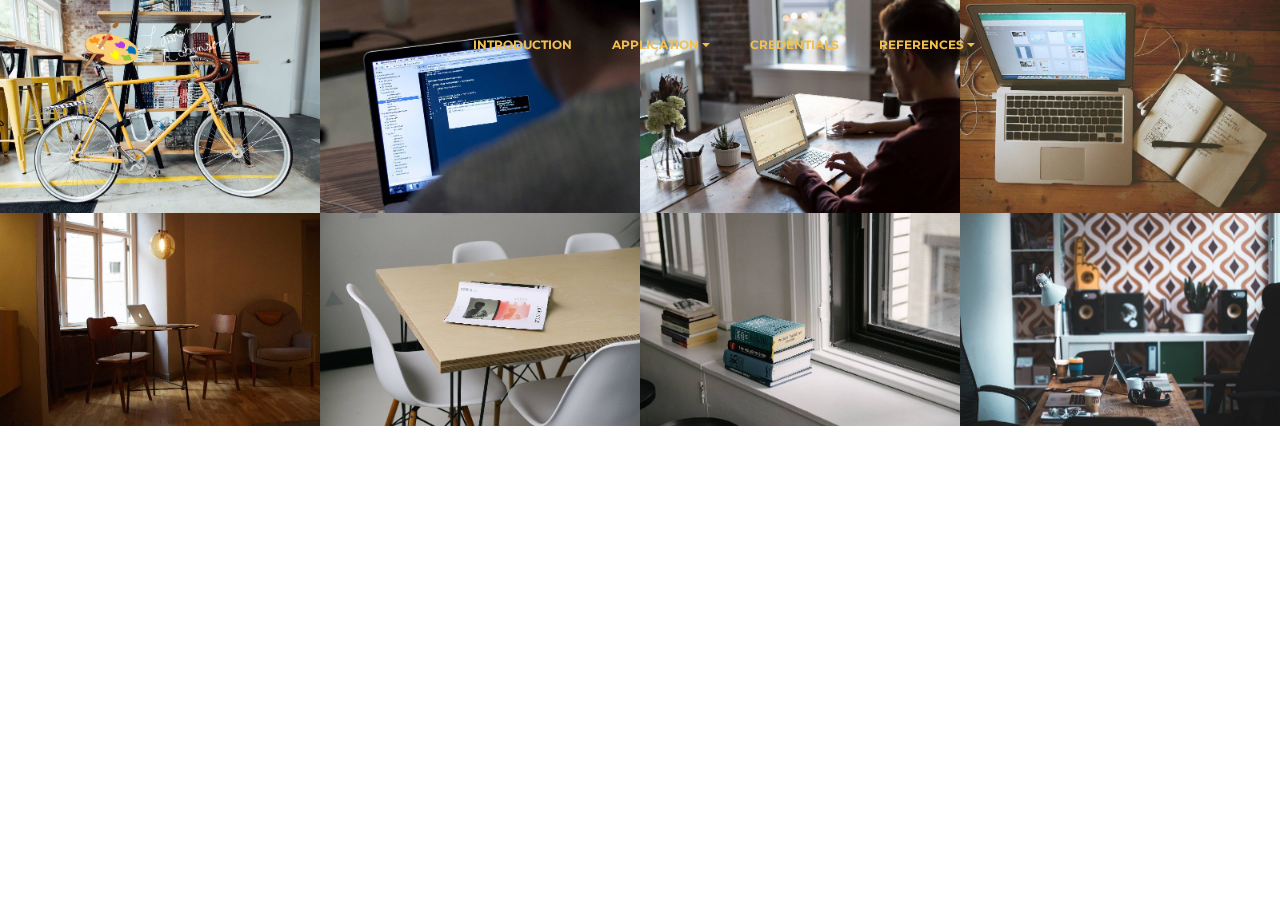
<file: page6.html>
<!DOCTYPE html>
<html>
<head>
  <!-- Site made with Mobirise Website Builder v3.10.5, https://mobirise.com -->
  <meta charset="UTF-8">
  <meta http-equiv="X-UA-Compatible" content="IE=edge">
  <meta name="generator" content="Mobirise v3.10.5, mobirise.com">
  <meta name="viewport" content="width=device-width, initial-scale=1">
  <link rel="shortcut icon" href="assets/images/art-384x128.png" type="image/x-icon">
  <meta name="description" content="">
  <title>Photoshop</title>
  <link rel="stylesheet" href="https://fonts.googleapis.com/css?family=Lora:400,700,400italic,700italic&amp;subset=latin">
  <link rel="stylesheet" href="https://fonts.googleapis.com/css?family=Montserrat:400,700">
  <link rel="stylesheet" href="https://fonts.googleapis.com/css?family=Raleway:100,100i,200,200i,300,300i,400,400i,500,500i,600,600i,700,700i,800,800i,900,900i">
  <link rel="stylesheet" href="assets/bootstrap-material-design-font/css/material.css">
  <link rel="stylesheet" href="assets/et-line-font-plugin/style.css">
  <link rel="stylesheet" href="assets/tether/tether.min.css">
  <link rel="stylesheet" href="assets/bootstrap/css/bootstrap.min.css">
  <link rel="stylesheet" href="assets/dropdown/css/style.css">
  <link rel="stylesheet" href="assets/animate.css/animate.min.css">
  <link rel="stylesheet" href="assets/theme/css/style.css">
  <link rel="stylesheet" href="assets/mobirise-gallery/style.css">
  <link rel="stylesheet" href="assets/mobirise/css/mbr-additional.css" type="text/css">
  
  
  
</head>
<body>
<section id="ext_menu-1a">

    <nav class="navbar navbar-dropdown navbar-fixed-top">
        <div class="container">

            <div class="mbr-table">
                <div class="mbr-table-cell">

                    <div class="navbar-brand">
                        <a href="https://mobirise.com" class="navbar-logo"><img src="assets/images/art-384x128-1.png" alt="Mobirise"></a>
                        
                    </div>

                </div>
                <div class="mbr-table-cell">

                    <button class="navbar-toggler pull-xs-right hidden-md-up" type="button" data-toggle="collapse" data-target="#exCollapsingNavbar">
                        <div class="hamburger-icon"></div>
                    </button>

                    <ul class="nav-dropdown collapse pull-xs-right nav navbar-nav navbar-toggleable-sm" id="exCollapsingNavbar"><li class="nav-item"><a class="nav-link link" href="introduction.html">INTRODUCTION</a></li><li class="nav-item dropdown open"><a class="nav-link link dropdown-toggle" href="https://mobirise.com/" data-toggle="dropdown-submenu" aria-expanded="true">APPLICATION</a><div class="dropdown-menu"><a class="dropdown-item" href="photoshop">Adobe Photoshop</a><a class="dropdown-item" href="page2.html">Adobe Illustrator</a><div class="dropdown"><a class="dropdown-item dropdown-toggle" href="#" data-toggle="dropdown-submenu" aria-expanded="false">Office Suite</a><div class="dropdown-menu dropdown-submenu"><div class="dropdown"><a class="dropdown-item dropdown-toggle" href="page5.html" data-toggle="dropdown-submenu" aria-expanded="false">Word</a><div class="dropdown-menu dropdown-submenu"><a class="dropdown-item" href="laurenrobinsonn.github.io/documents/Discuss IT6.pdf" target="_blank">Discuss IT 6</a></div></div><a class="dropdown-item" href="page4.html">Power Point</a></div></div><a class="dropdown-item" href="#">123D</a><div class="dropdown open"><a class="dropdown-item dropdown-toggle" href="page8.html" data-toggle="dropdown-submenu" aria-expanded="true">Adobe Premiere</a><div class="dropdown-menu dropdown-submenu"><a class="dropdown-item" href="page8.html#msg-box4-2a">Imagine Dragons Project</a><a class="dropdown-item" href="page8.html#msg-box4-2a">A Thousand Million Reasons</a></div></div></div></li><li class="nav-item dropdown"><a class="nav-link link" href="https://mobirise.com/">CREDENTIALS</a></li><li class="nav-item dropdown"><a class="nav-link link dropdown-toggle" href="https://mobirise.com/" data-toggle="dropdown-submenu" aria-expanded="false">REFERENCES</a><div class="dropdown-menu"><a class="dropdown-item" href="#"></a><a class="dropdown-item" href="#">Mr.Pate</a><a class="dropdown-item" href="#">Admitstrator</a><a class="dropdown-item" href="#"></a><a class="dropdown-item" href="#">Friend/Family</a><a class="dropdown-item" href="#">Community</a></div></li><li class="nav-item"><a class="nav-link link" href="https://mobirise.com/" aria-expanded="false"></a></li><li class="nav-item"><a class="nav-link link" href="https://mobirise.com/" aria-expanded="false"></a></li><li class="nav-item"><a class="nav-link link" href="https://mobirise.com/"></a></li><li class="nav-item"><a class="nav-link link" href="https://mobirise.com/"></a></li><li class="nav-item"><a class="nav-link link" href="https://mobirise.com/"></a></li></ul>
                    <button hidden="" class="navbar-toggler navbar-close" type="button" data-toggle="collapse" data-target="#exCollapsingNavbar">
                        <div class="close-icon"></div>
                    </button>

                </div>
            </div>

        </div>
    </nav>

</section>

<section class="engine"><a rel="external" href="https://mobirise.com">html web page building software</a></section><section class="mbr-gallery mbr-section mbr-section-nopadding mbr-slider-carousel mbr-after-navbar" id="gallery1-1b" data-filter="false" style="background-color: rgb(255, 255, 255); padding-top: 0rem; padding-bottom: 0rem;">
    <!-- Filter -->
    

    <!-- Gallery -->
    <div class="mbr-gallery-row">
        <div class=" mbr-gallery-layout-default">
            <div>
                <div>
                    <div class="mbr-gallery-item mbr-gallery-item__mobirise3 mbr-gallery-item--p0" data-tags="Awesome" data-video-url="false">
                        <div href="#lb-gallery1-1b" data-slide-to="0" data-toggle="modal">
                            
                            

                            <img alt="" src="assets/images/bike-small.jpg">
                            
                            <span class="icon-focus"></span>
                            
                        </div>
                    </div><div class="mbr-gallery-item mbr-gallery-item__mobirise3 mbr-gallery-item--p0" data-tags="Responsive" data-video-url="false">
                        <div href="#lb-gallery1-1b" data-slide-to="1" data-toggle="modal">
                            
                            

                            <img alt="" src="assets/images/code-man-small.jpg">
                            
                            <span class="icon-focus"></span>
                            
                        </div>
                    </div><div class="mbr-gallery-item mbr-gallery-item__mobirise3 mbr-gallery-item--p0" data-tags="Creative" data-video-url="false">
                        <div href="#lb-gallery1-1b" data-slide-to="2" data-toggle="modal">
                            
                            

                            <img alt="" src="assets/images/coworkers-small.jpg">
                            
                            <span class="icon-focus"></span>
                            
                        </div>
                    </div><div class="mbr-gallery-item mbr-gallery-item__mobirise3 mbr-gallery-item--p0" data-tags="Animated" data-video-url="false">
                        <div href="#lb-gallery1-1b" data-slide-to="3" data-toggle="modal">
                            
                            

                            <img alt="" src="assets/images/desktop-small.jpg">
                            
                            <span class="icon-focus"></span>
                            
                        </div>
                    </div><div class="mbr-gallery-item mbr-gallery-item__mobirise3 mbr-gallery-item--p0" data-tags="Awesome" data-video-url="false">
                        <div href="#lb-gallery1-1b" data-slide-to="4" data-toggle="modal">
                            
                            

                            <img alt="" src="assets/images/room-laptop-small.jpg">
                            
                            <span class="icon-focus"></span>
                            
                        </div>
                    </div><div class="mbr-gallery-item mbr-gallery-item__mobirise3 mbr-gallery-item--p0" data-tags="Beautiful" data-video-url="false">
                        <div href="#lb-gallery1-1b" data-slide-to="5" data-toggle="modal">
                            
                            

                            <img alt="" src="assets/images/table-small.jpg">
                            
                            <span class="icon-focus"></span>
                            
                        </div>
                    </div><div class="mbr-gallery-item mbr-gallery-item__mobirise3 mbr-gallery-item--p0" data-tags="Responsive" data-video-url="false">
                        <div href="#lb-gallery1-1b" data-slide-to="6" data-toggle="modal">
                            
                            

                            <img alt="" src="assets/images/windows-books-small.jpg">
                            
                            <span class="icon-focus"></span>
                            
                        </div>
                    </div><div class="mbr-gallery-item mbr-gallery-item__mobirise3 mbr-gallery-item--p0" data-tags="Animated" data-video-url="false">
                        <div href="#lb-gallery1-1b" data-slide-to="7" data-toggle="modal">
                            
                            

                            <img alt="" src="assets/images/working-area-small.jpg">
                            
                            <span class="icon-focus"></span>
                            
                        </div>
                    </div>
                </div>
            </div>
            <div class="clearfix"></div>
        </div>
    </div>

    <!-- Lightbox -->
    <div data-app-prevent-settings="" class="mbr-slider modal fade carousel slide" tabindex="-1" data-keyboard="true" data-interval="false" id="lb-gallery1-1b">
        <div class="modal-dialog">
            <div class="modal-content">
                <div class="modal-body">
                    <ol class="carousel-indicators">
                        <li data-app-prevent-settings="" data-target="#lb-gallery1-1b" class=" active" data-slide-to="0"></li><li data-app-prevent-settings="" data-target="#lb-gallery1-1b" data-slide-to="1"></li><li data-app-prevent-settings="" data-target="#lb-gallery1-1b" data-slide-to="2"></li><li data-app-prevent-settings="" data-target="#lb-gallery1-1b" data-slide-to="3"></li><li data-app-prevent-settings="" data-target="#lb-gallery1-1b" data-slide-to="4"></li><li data-app-prevent-settings="" data-target="#lb-gallery1-1b" data-slide-to="5"></li><li data-app-prevent-settings="" data-target="#lb-gallery1-1b" data-slide-to="6"></li><li data-app-prevent-settings="" data-target="#lb-gallery1-1b" data-slide-to="7"></li>
                    </ol>
                    <div class="carousel-inner">
                        <div class="carousel-item active">
                            <img alt="" src="assets/images/bike.jpg">
                        </div><div class="carousel-item">
                            <img alt="" src="assets/images/code-man.jpg">
                        </div><div class="carousel-item">
                            <img alt="" src="assets/images/coworkers.jpg">
                        </div><div class="carousel-item">
                            <img alt="" src="assets/images/desktop.jpg">
                        </div><div class="carousel-item">
                            <img alt="" src="assets/images/room-laptop.jpg">
                        </div><div class="carousel-item">
                            <img alt="" src="assets/images/table.jpg">
                        </div><div class="carousel-item">
                            <img alt="" src="assets/images/windows-books.jpg">
                        </div><div class="carousel-item">
                            <img alt="" src="assets/images/working-area.jpg">
                        </div>
                    </div>
                    <a class="left carousel-control" role="button" data-slide="prev" href="#lb-gallery1-1b">
                        <span class="icon-prev" aria-hidden="true"></span>
                        <span class="sr-only">Previous</span>
                    </a>
                    <a class="right carousel-control" role="button" data-slide="next" href="#lb-gallery1-1b">
                        <span class="icon-next" aria-hidden="true"></span>
                        <span class="sr-only">Next</span>
                    </a>

                    <a class="close" href="#" role="button" data-dismiss="modal">
                        <span aria-hidden="true">×</span>
                        <span class="sr-only">Close</span>
                    </a>
                </div>
            </div>
        </div>
    </div>
</section>


  <script src="assets/web/assets/jquery/jquery.min.js"></script>
  <script src="assets/tether/tether.min.js"></script>
  <script src="assets/bootstrap/js/bootstrap.min.js"></script>
  <script src="assets/smooth-scroll/SmoothScroll.js"></script>
  <script src="assets/dropdown/js/script.min.js"></script>
  <script src="assets/touchSwipe/jquery.touchSwipe.min.js"></script>
  <script src="assets/masonry/masonry.pkgd.min.js"></script>
  <script src="assets/imagesloaded/imagesloaded.pkgd.min.js"></script>
  <script src="assets/bootstrap-carousel-swipe/bootstrap-carousel-swipe.js"></script>
  <script src="assets/viewportChecker/jquery.viewportchecker.js"></script>
  <script src="assets/theme/js/script.js"></script>
  <script src="assets/mobirise-gallery/player.min.js"></script>
  <script src="assets/mobirise-gallery/script.js"></script>
  
  
  <input name="animation" type="hidden">
  </body>
</html>
</file>
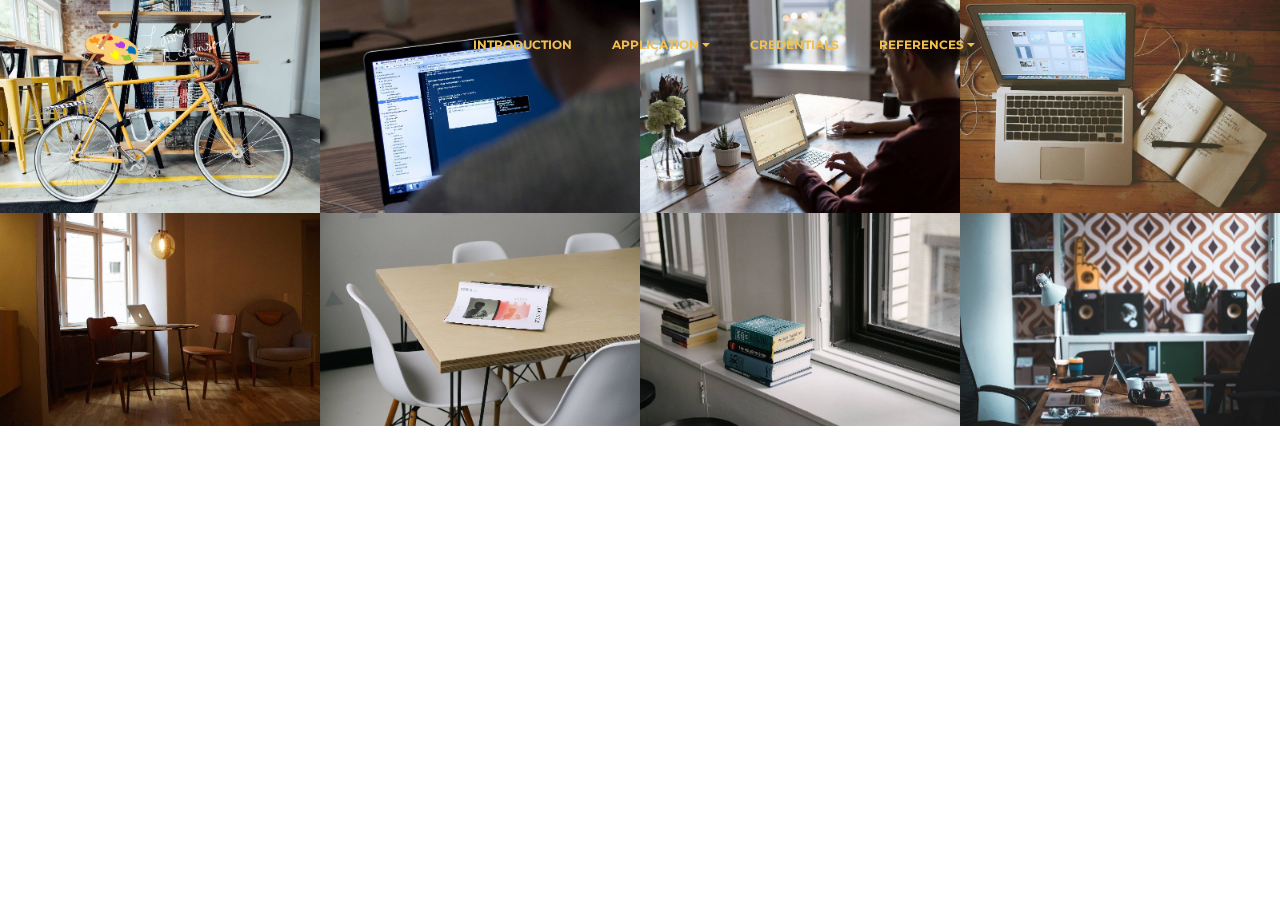
<file: page7.html>
<!DOCTYPE html>
<html>
<head>
  <!-- Site made with Mobirise Website Builder v3.10.5, https://mobirise.com -->
  <meta charset="UTF-8">
  <meta http-equiv="X-UA-Compatible" content="IE=edge">
  <meta name="generator" content="Mobirise v3.10.5, mobirise.com">
  <meta name="viewport" content="width=device-width, initial-scale=1">
  <link rel="shortcut icon" href="assets/images/art-384x128.png" type="image/x-icon">
  <meta name="description" content="">
  <title>Illustrator</title>
  <link rel="stylesheet" href="https://fonts.googleapis.com/css?family=Lora:400,700,400italic,700italic&amp;subset=latin">
  <link rel="stylesheet" href="https://fonts.googleapis.com/css?family=Montserrat:400,700">
  <link rel="stylesheet" href="https://fonts.googleapis.com/css?family=Raleway:100,100i,200,200i,300,300i,400,400i,500,500i,600,600i,700,700i,800,800i,900,900i">
  <link rel="stylesheet" href="assets/bootstrap-material-design-font/css/material.css">
  <link rel="stylesheet" href="assets/et-line-font-plugin/style.css">
  <link rel="stylesheet" href="assets/tether/tether.min.css">
  <link rel="stylesheet" href="assets/bootstrap/css/bootstrap.min.css">
  <link rel="stylesheet" href="assets/dropdown/css/style.css">
  <link rel="stylesheet" href="assets/animate.css/animate.min.css">
  <link rel="stylesheet" href="assets/theme/css/style.css">
  <link rel="stylesheet" href="assets/mobirise-gallery/style.css">
  <link rel="stylesheet" href="assets/mobirise/css/mbr-additional.css" type="text/css">
  
  
  
</head>
<body>
<section id="ext_menu-1j">

    <nav class="navbar navbar-dropdown navbar-fixed-top">
        <div class="container">

            <div class="mbr-table">
                <div class="mbr-table-cell">

                    <div class="navbar-brand">
                        <a href="https://mobirise.com" class="navbar-logo"><img src="assets/images/art-384x128-2.png" alt="Mobirise"></a>
                        
                    </div>

                </div>
                <div class="mbr-table-cell">

                    <button class="navbar-toggler pull-xs-right hidden-md-up" type="button" data-toggle="collapse" data-target="#exCollapsingNavbar">
                        <div class="hamburger-icon"></div>
                    </button>

                    <ul class="nav-dropdown collapse pull-xs-right nav navbar-nav navbar-toggleable-sm" id="exCollapsingNavbar"><li class="nav-item"><a class="nav-link link" href="introduction.html">INTRODUCTION</a></li><li class="nav-item dropdown open"><a class="nav-link link dropdown-toggle" href="https://mobirise.com/" data-toggle="dropdown-submenu" aria-expanded="true">APPLICATION</a><div class="dropdown-menu"><a class="dropdown-item" href="photoshop">Adobe Photoshop</a><a class="dropdown-item" href="page2.html">Adobe Illustrator</a><div class="dropdown"><a class="dropdown-item dropdown-toggle" href="#" data-toggle="dropdown-submenu" aria-expanded="false">Office Suite</a><div class="dropdown-menu dropdown-submenu"><div class="dropdown"><a class="dropdown-item dropdown-toggle" href="page5.html" data-toggle="dropdown-submenu" aria-expanded="false">Word</a><div class="dropdown-menu dropdown-submenu"><a class="dropdown-item" href="laurenrobinsonn.github.io/documents/Discuss IT6.pdf" target="_blank">Discuss IT 6</a></div></div><a class="dropdown-item" href="page4.html">Power Point</a></div></div><a class="dropdown-item" href="#">123D</a><div class="dropdown open"><a class="dropdown-item dropdown-toggle" href="page8.html" data-toggle="dropdown-submenu" aria-expanded="true">Adobe Premiere</a><div class="dropdown-menu dropdown-submenu"><a class="dropdown-item" href="page8.html#msg-box4-2a">Imagine Dragons Project</a><a class="dropdown-item" href="page8.html#msg-box4-2a">A Thousand Million Reasons</a></div></div></div></li><li class="nav-item dropdown"><a class="nav-link link" href="https://mobirise.com/">CREDENTIALS</a></li><li class="nav-item dropdown"><a class="nav-link link dropdown-toggle" href="https://mobirise.com/" data-toggle="dropdown-submenu" aria-expanded="false">REFERENCES</a><div class="dropdown-menu"><a class="dropdown-item" href="#"></a><a class="dropdown-item" href="#">Mr.Pate</a><a class="dropdown-item" href="#">Admitstrator</a><a class="dropdown-item" href="#"></a><a class="dropdown-item" href="#">Friend/Family</a><a class="dropdown-item" href="#">Community</a></div></li><li class="nav-item"><a class="nav-link link" href="https://mobirise.com/" aria-expanded="false"></a></li><li class="nav-item"><a class="nav-link link" href="https://mobirise.com/" aria-expanded="false"></a></li><li class="nav-item"><a class="nav-link link" href="https://mobirise.com/"></a></li><li class="nav-item"><a class="nav-link link" href="https://mobirise.com/"></a></li><li class="nav-item"><a class="nav-link link" href="https://mobirise.com/"></a></li></ul>
                    <button hidden="" class="navbar-toggler navbar-close" type="button" data-toggle="collapse" data-target="#exCollapsingNavbar">
                        <div class="close-icon"></div>
                    </button>

                </div>
            </div>

        </div>
    </nav>

</section>

<section class="engine"><a rel="external" href="https://mobirise.com">top offline web site creator software download</a></section><section class="mbr-gallery mbr-section mbr-section-nopadding mbr-slider-carousel mbr-after-navbar" id="gallery1-1k" data-filter="false" style="background-color: rgb(255, 255, 255); padding-top: 0rem; padding-bottom: 0rem;">
    <!-- Filter -->
    

    <!-- Gallery -->
    <div class="mbr-gallery-row">
        <div class=" mbr-gallery-layout-default">
            <div>
                <div>
                    <div class="mbr-gallery-item mbr-gallery-item__mobirise3 mbr-gallery-item--p0" data-tags="Awesome" data-video-url="false">
                        <div href="#lb-gallery1-1k" data-slide-to="0" data-toggle="modal">
                            
                            

                            <img alt="" src="assets/images/bike-small.jpg">
                            
                            <span class="icon-focus"></span>
                            
                        </div>
                    </div><div class="mbr-gallery-item mbr-gallery-item__mobirise3 mbr-gallery-item--p0" data-tags="Responsive" data-video-url="false">
                        <div href="#lb-gallery1-1k" data-slide-to="1" data-toggle="modal">
                            
                            

                            <img alt="" src="assets/images/code-man-small.jpg">
                            
                            <span class="icon-focus"></span>
                            
                        </div>
                    </div><div class="mbr-gallery-item mbr-gallery-item__mobirise3 mbr-gallery-item--p0" data-tags="Creative" data-video-url="false">
                        <div href="#lb-gallery1-1k" data-slide-to="2" data-toggle="modal">
                            
                            

                            <img alt="" src="assets/images/coworkers-small.jpg">
                            
                            <span class="icon-focus"></span>
                            
                        </div>
                    </div><div class="mbr-gallery-item mbr-gallery-item__mobirise3 mbr-gallery-item--p0" data-tags="Animated" data-video-url="false">
                        <div href="#lb-gallery1-1k" data-slide-to="3" data-toggle="modal">
                            
                            

                            <img alt="" src="assets/images/desktop-small.jpg">
                            
                            <span class="icon-focus"></span>
                            
                        </div>
                    </div><div class="mbr-gallery-item mbr-gallery-item__mobirise3 mbr-gallery-item--p0" data-tags="Awesome" data-video-url="false">
                        <div href="#lb-gallery1-1k" data-slide-to="4" data-toggle="modal">
                            
                            

                            <img alt="" src="assets/images/room-laptop-small.jpg">
                            
                            <span class="icon-focus"></span>
                            
                        </div>
                    </div><div class="mbr-gallery-item mbr-gallery-item__mobirise3 mbr-gallery-item--p0" data-tags="Beautiful" data-video-url="false">
                        <div href="#lb-gallery1-1k" data-slide-to="5" data-toggle="modal">
                            
                            

                            <img alt="" src="assets/images/table-small.jpg">
                            
                            <span class="icon-focus"></span>
                            
                        </div>
                    </div><div class="mbr-gallery-item mbr-gallery-item__mobirise3 mbr-gallery-item--p0" data-tags="Responsive" data-video-url="false">
                        <div href="#lb-gallery1-1k" data-slide-to="6" data-toggle="modal">
                            
                            

                            <img alt="" src="assets/images/windows-books-small.jpg">
                            
                            <span class="icon-focus"></span>
                            
                        </div>
                    </div><div class="mbr-gallery-item mbr-gallery-item__mobirise3 mbr-gallery-item--p0" data-tags="Animated" data-video-url="false">
                        <div href="#lb-gallery1-1k" data-slide-to="7" data-toggle="modal">
                            
                            

                            <img alt="" src="assets/images/working-area-small.jpg">
                            
                            <span class="icon-focus"></span>
                            
                        </div>
                    </div>
                </div>
            </div>
            <div class="clearfix"></div>
        </div>
    </div>

    <!-- Lightbox -->
    <div data-app-prevent-settings="" class="mbr-slider modal fade carousel slide" tabindex="-1" data-keyboard="true" data-interval="false" id="lb-gallery1-1k">
        <div class="modal-dialog">
            <div class="modal-content">
                <div class="modal-body">
                    <ol class="carousel-indicators">
                        <li data-app-prevent-settings="" data-target="#lb-gallery1-1k" class=" active" data-slide-to="0"></li><li data-app-prevent-settings="" data-target="#lb-gallery1-1k" data-slide-to="1"></li><li data-app-prevent-settings="" data-target="#lb-gallery1-1k" data-slide-to="2"></li><li data-app-prevent-settings="" data-target="#lb-gallery1-1k" data-slide-to="3"></li><li data-app-prevent-settings="" data-target="#lb-gallery1-1k" data-slide-to="4"></li><li data-app-prevent-settings="" data-target="#lb-gallery1-1k" data-slide-to="5"></li><li data-app-prevent-settings="" data-target="#lb-gallery1-1k" data-slide-to="6"></li><li data-app-prevent-settings="" data-target="#lb-gallery1-1k" data-slide-to="7"></li>
                    </ol>
                    <div class="carousel-inner">
                        <div class="carousel-item active">
                            <img alt="" src="assets/images/bike.jpg">
                        </div><div class="carousel-item">
                            <img alt="" src="assets/images/code-man.jpg">
                        </div><div class="carousel-item">
                            <img alt="" src="assets/images/coworkers.jpg">
                        </div><div class="carousel-item">
                            <img alt="" src="assets/images/desktop.jpg">
                        </div><div class="carousel-item">
                            <img alt="" src="assets/images/room-laptop.jpg">
                        </div><div class="carousel-item">
                            <img alt="" src="assets/images/table.jpg">
                        </div><div class="carousel-item">
                            <img alt="" src="assets/images/windows-books.jpg">
                        </div><div class="carousel-item">
                            <img alt="" src="assets/images/working-area.jpg">
                        </div>
                    </div>
                    <a class="left carousel-control" role="button" data-slide="prev" href="#lb-gallery1-1k">
                        <span class="icon-prev" aria-hidden="true"></span>
                        <span class="sr-only">Previous</span>
                    </a>
                    <a class="right carousel-control" role="button" data-slide="next" href="#lb-gallery1-1k">
                        <span class="icon-next" aria-hidden="true"></span>
                        <span class="sr-only">Next</span>
                    </a>

                    <a class="close" href="#" role="button" data-dismiss="modal">
                        <span aria-hidden="true">×</span>
                        <span class="sr-only">Close</span>
                    </a>
                </div>
            </div>
        </div>
    </div>
</section>


  <script src="assets/web/assets/jquery/jquery.min.js"></script>
  <script src="assets/tether/tether.min.js"></script>
  <script src="assets/bootstrap/js/bootstrap.min.js"></script>
  <script src="assets/smooth-scroll/SmoothScroll.js"></script>
  <script src="assets/dropdown/js/script.min.js"></script>
  <script src="assets/touchSwipe/jquery.touchSwipe.min.js"></script>
  <script src="assets/masonry/masonry.pkgd.min.js"></script>
  <script src="assets/imagesloaded/imagesloaded.pkgd.min.js"></script>
  <script src="assets/bootstrap-carousel-swipe/bootstrap-carousel-swipe.js"></script>
  <script src="assets/viewportChecker/jquery.viewportchecker.js"></script>
  <script src="assets/theme/js/script.js"></script>
  <script src="assets/mobirise-gallery/player.min.js"></script>
  <script src="assets/mobirise-gallery/script.js"></script>
  
  
  <input name="animation" type="hidden">
  </body>
</html>
</file>
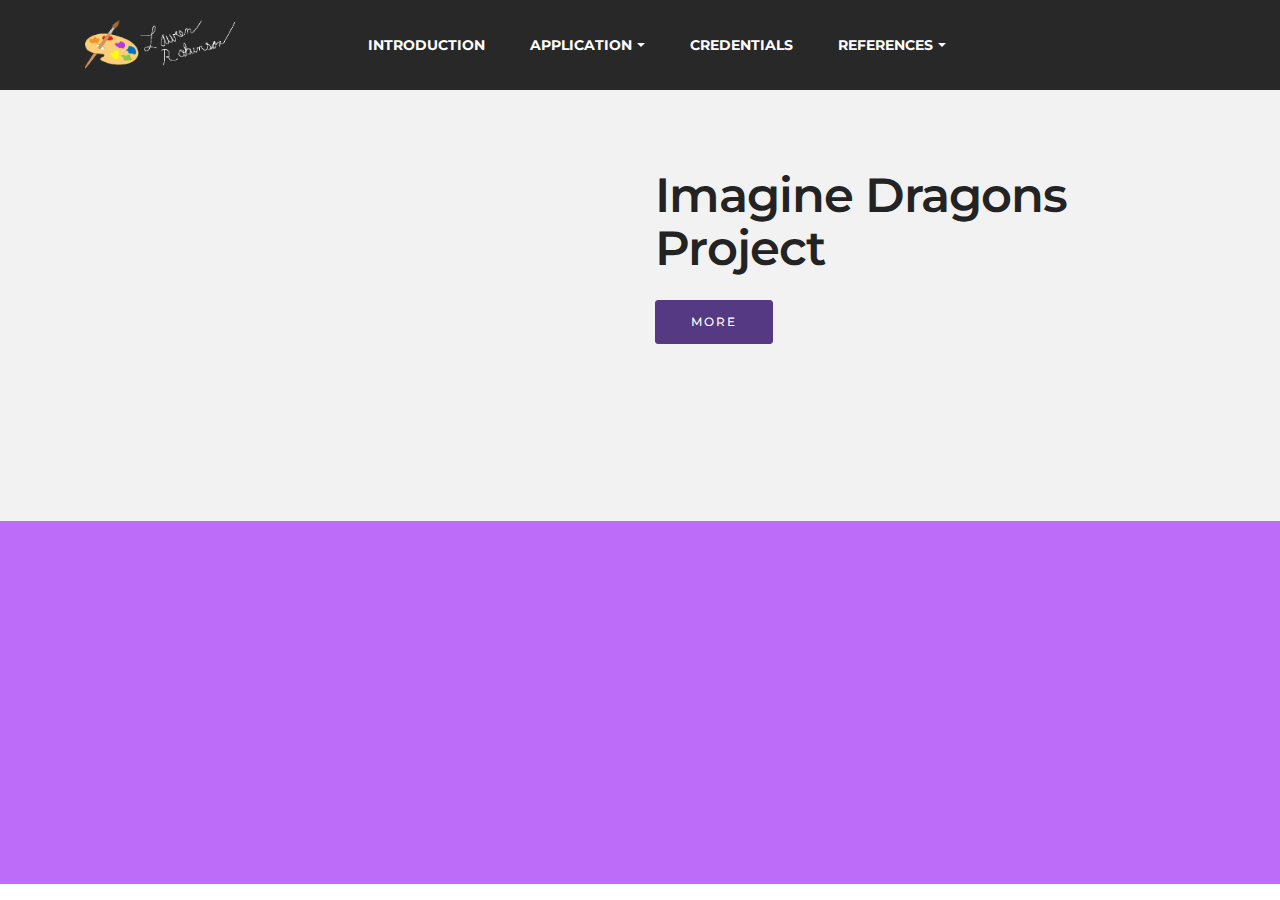
<file: page8.html>
<!DOCTYPE html>
<html>
<head>
  <!-- Site made with Mobirise Website Builder v3.11.1, https://mobirise.com -->
  <meta charset="UTF-8">
  <meta http-equiv="X-UA-Compatible" content="IE=edge">
  <meta name="generator" content="Mobirise v3.11.1, mobirise.com">
  <meta name="viewport" content="width=device-width, initial-scale=1">
  <link rel="shortcut icon" href="assets/images/art-384x128.png" type="image/x-icon">
  <meta name="description" content="Website Generator Description">
  <title>Website Generator Title</title>
  <link rel="stylesheet" href="https://fonts.googleapis.com/css?family=Lora:400,700,400italic,700italic&amp;subset=latin">
  <link rel="stylesheet" href="https://fonts.googleapis.com/css?family=Montserrat:400,700">
  <link rel="stylesheet" href="https://fonts.googleapis.com/css?family=Raleway:100,100i,200,200i,300,300i,400,400i,500,500i,600,600i,700,700i,800,800i,900,900i">
  <link rel="stylesheet" href="assets/bootstrap-material-design-font/css/material.css">
  <link rel="stylesheet" href="assets/et-line-font-plugin/style.css">
  <link rel="stylesheet" href="assets/tether/tether.min.css">
  <link rel="stylesheet" href="assets/bootstrap/css/bootstrap.min.css">
  <link rel="stylesheet" href="assets/dropdown/css/style.css">
  <link rel="stylesheet" href="assets/animate.css/animate.min.css">
  <link rel="stylesheet" href="assets/theme/css/style.css">
  <link rel="stylesheet" href="assets/mobirise/css/mbr-additional.css" type="text/css">
  
  
  
</head>
<body>
<section id="ext_menu-28">

    <nav class="navbar navbar-dropdown navbar-fixed-top">
        <div class="container">

            <div class="mbr-table">
                <div class="mbr-table-cell">

                    <div class="navbar-brand">
                        <a href="introduction.html" class="navbar-logo"><img src="assets/images/art-384x128.png" alt="Mobirise"></a>
                        
                    </div>

                </div>
                <div class="mbr-table-cell">

                    <button class="navbar-toggler pull-xs-right hidden-md-up" type="button" data-toggle="collapse" data-target="#exCollapsingNavbar">
                        <div class="hamburger-icon"></div>
                    </button>

                    <ul class="nav-dropdown collapse pull-xs-right nav navbar-nav navbar-toggleable-sm" id="exCollapsingNavbar"><li class="nav-item"><a class="nav-link link" href="introduction.html">INTRODUCTION</a></li><li class="nav-item dropdown open"><a class="nav-link link dropdown-toggle" href="https://mobirise.com/" data-toggle="dropdown-submenu" aria-expanded="true">APPLICATION</a><div class="dropdown-menu"><a class="dropdown-item" href="photoshop">Adobe Photoshop</a><a class="dropdown-item" href="page2.html">Adobe Illustrator</a><div class="dropdown"><a class="dropdown-item dropdown-toggle" href="#" data-toggle="dropdown-submenu" aria-expanded="false">Office Suite</a><div class="dropdown-menu dropdown-submenu"><div class="dropdown"><a class="dropdown-item dropdown-toggle" href="page5.html" data-toggle="dropdown-submenu" aria-expanded="false">Word</a><div class="dropdown-menu dropdown-submenu"><a class="dropdown-item" href="laurenrobinsonn.github.io/documents/Discuss IT6.pdf" target="_blank">Discuss IT 6</a></div></div><a class="dropdown-item" href="page4.html">Power Point</a></div></div><a class="dropdown-item" href="#">123D</a><a class="dropdown-item" href="page8.html">Adobe Premire</a></div></li><li class="nav-item dropdown"><a class="nav-link link" href="https://mobirise.com/">CREDENTIALS</a></li><li class="nav-item dropdown"><a class="nav-link link dropdown-toggle" href="https://mobirise.com/" data-toggle="dropdown-submenu" aria-expanded="false">REFERENCES</a><div class="dropdown-menu"><a class="dropdown-item" href="#"></a><a class="dropdown-item" href="#">Mr.Pate</a><a class="dropdown-item" href="#">Admitstrator</a><a class="dropdown-item" href="#"></a><a class="dropdown-item" href="#">Friend/Family</a><a class="dropdown-item" href="#">Community</a></div></li><li class="nav-item"><a class="nav-link link" href="https://mobirise.com/" aria-expanded="false"></a></li><li class="nav-item"><a class="nav-link link" href="https://mobirise.com/" aria-expanded="false"></a></li><li class="nav-item"><a class="nav-link link" href="https://mobirise.com/"></a></li><li class="nav-item"><a class="nav-link link" href="https://mobirise.com/"></a></li><li class="nav-item"><a class="nav-link link" href="https://mobirise.com/"></a></li></ul>
                    <button hidden="" class="navbar-toggler navbar-close" type="button" data-toggle="collapse" data-target="#exCollapsingNavbar">
                        <div class="close-icon"></div>
                    </button>

                </div>
            </div>

        </div>
    </nav>

</section>

<section class="engine"><a rel="external" href="https://mobirise.com">https://mobirise.com/</a></section><section class="mbr-section mbr-after-navbar" id="msg-box4-2a" style="background-color: rgb(242, 242, 242); padding-top: 120px; padding-bottom: 120px;">

    
    <div class="container">
        <div class="row">
            <div class="mbr-table-md-up">

              <div class="mbr-table-cell mbr-right-padding-md-up mbr-valign-top col-md-7 image-size" style="width: 50%;">
                  <div class="mbr-figure"><iframe class="mbr-embedded-video" src="https://www.youtube.com/embed/g0ASDABUc5E?rel=0&amp;amp;showinfo=0&amp;autoplay=1&amp;loop=0" width="1280" height="720" frameborder="0" allowfullscreen></iframe></div>
              </div>

              


              <div class="mbr-table-cell col-md-5 text-xs-center text-md-left content-size">
                  <h3 class="mbr-section-title display-2">Imagine Dragons Project</h3>
                  

                  <div><a class="btn btn-info" href="https://mobirise.com">MORE</a></div>
              </div>


              

            </div>
        </div>
    </div>

</section>

<section class="mbr-footer mbr-section mbr-section-md-padding" id="contacts3-29" style="background-color: rgb(189, 108, 249); padding-top: 30px; padding-bottom: 30px;">


    <div class="row">
    
            <div class="mbr-company col-xs-12 col-md-6 col-lg-3">

                <div class="mbr-company card">
                    <div><img src="assets/images/art-265x206.png" class="card-img-top"></div>
                    <div class="card-block">
                        <p class="card-text"></p>
                    </div>
                    <ul class="list-group list-group-flush">
                        <li class="list-group-item">
                            <span class="list-group-icon"><span class="etl-icon icon-phone mbr-iconfont-company-contacts3" style="color: rgb(192, 110, 247);"></span></span>
                            <span class="list-group-text"></span>
                        </li>
                        <li class="list-group-item">
                            <span class="list-group-icon"><span class="etl-icon icon-map-pin mbr-iconfont-company-contacts3" style="color: rgb(147, 101, 184);"></span></span>
                            <span class="list-group-text"></span>
                        </li>
                        <li class="list-group-item active">
                            <span class="list-group-icon"><span class="etl-icon icon-envelope mbr-iconfont-company-contacts3"></span></span>
                            <span class="list-group-text"></span>
                        </li>
                    </ul>
                </div>

            </div>
            <div class="mbr-footer-content col-xs-12 col-md-6 col-lg-3">
                <h4></h4>
                <ul></ul>
            </div>
            <div class="mbr-footer-content col-xs-12 col-md-6 col-lg-3">
                <p><strong>Contacts</strong><br>Email: lrobinson@miamiartsstudio.com<br>Phone: 786-393-7732<br><br><br><br><strong>Add</strong><br>15015 sw 24th Steet, Miami, Fl<br>33185<br></p>
            </div>
            <div class="col-xs-12 col-md-6 col-lg-3" data-form-type="formoid">

                <div data-form-alert="true">
                    <div hidden="" data-form-alert-success="true">Thanks for filling out form!</div>
                </div>

                <form action="https://mobirise.com/" method="post" data-form-title="MESSAGE">

                    <input type="hidden" value="ztLgZJpoxtiSASDJwByrWydd2DV0Yf1nrDARt92EPTPX5ORHVQjO7r5lq+cnHA71VwvFre7gLkdxuB5Y9ooA9SaM4w+8oaNuEIdjf62yGg3MLVpLAT3SMNtwpBK0tjC1" data-form-email="true">

                    

                    <div class="form-group">
                        <label class="form-control-label" for="contacts3-29-email">Email<span class="form-asterisk">*</span></label>
                        <input type="email" class="form-control input-sm input-inverse" name="email" required="" data-form-field="Email" id="contacts3-29-email">
                    </div>

                    

                    <div class="form-group">
                        <label class="form-control-label" for="contacts3-29-message">Message</label>
                        <textarea class="form-control input-sm input-inverse" name="message" data-form-field="Message" rows="5" id="contacts3-29-message"></textarea>
                    </div>

                    <div><button type="submit" class="btn btn-sm btn-white">Contact us</button></div>

                </form>

            </div>
        </div>
</section>


  <script src="assets/web/assets/jquery/jquery.min.js"></script>
  <script src="assets/tether/tether.min.js"></script>
  <script src="assets/bootstrap/js/bootstrap.min.js"></script>
  <script src="assets/smooth-scroll/SmoothScroll.js"></script>
  <script src="assets/dropdown/js/script.min.js"></script>
  <script src="assets/touchSwipe/jquery.touchSwipe.min.js"></script>
  <script src="assets/viewportChecker/jquery.viewportchecker.js"></script>
  <script src="assets/theme/js/script.js"></script>
  <script src="assets/formoid/formoid.min.js"></script>
  
  
  <input name="animation" type="hidden">
  </body>
</html>
</file>
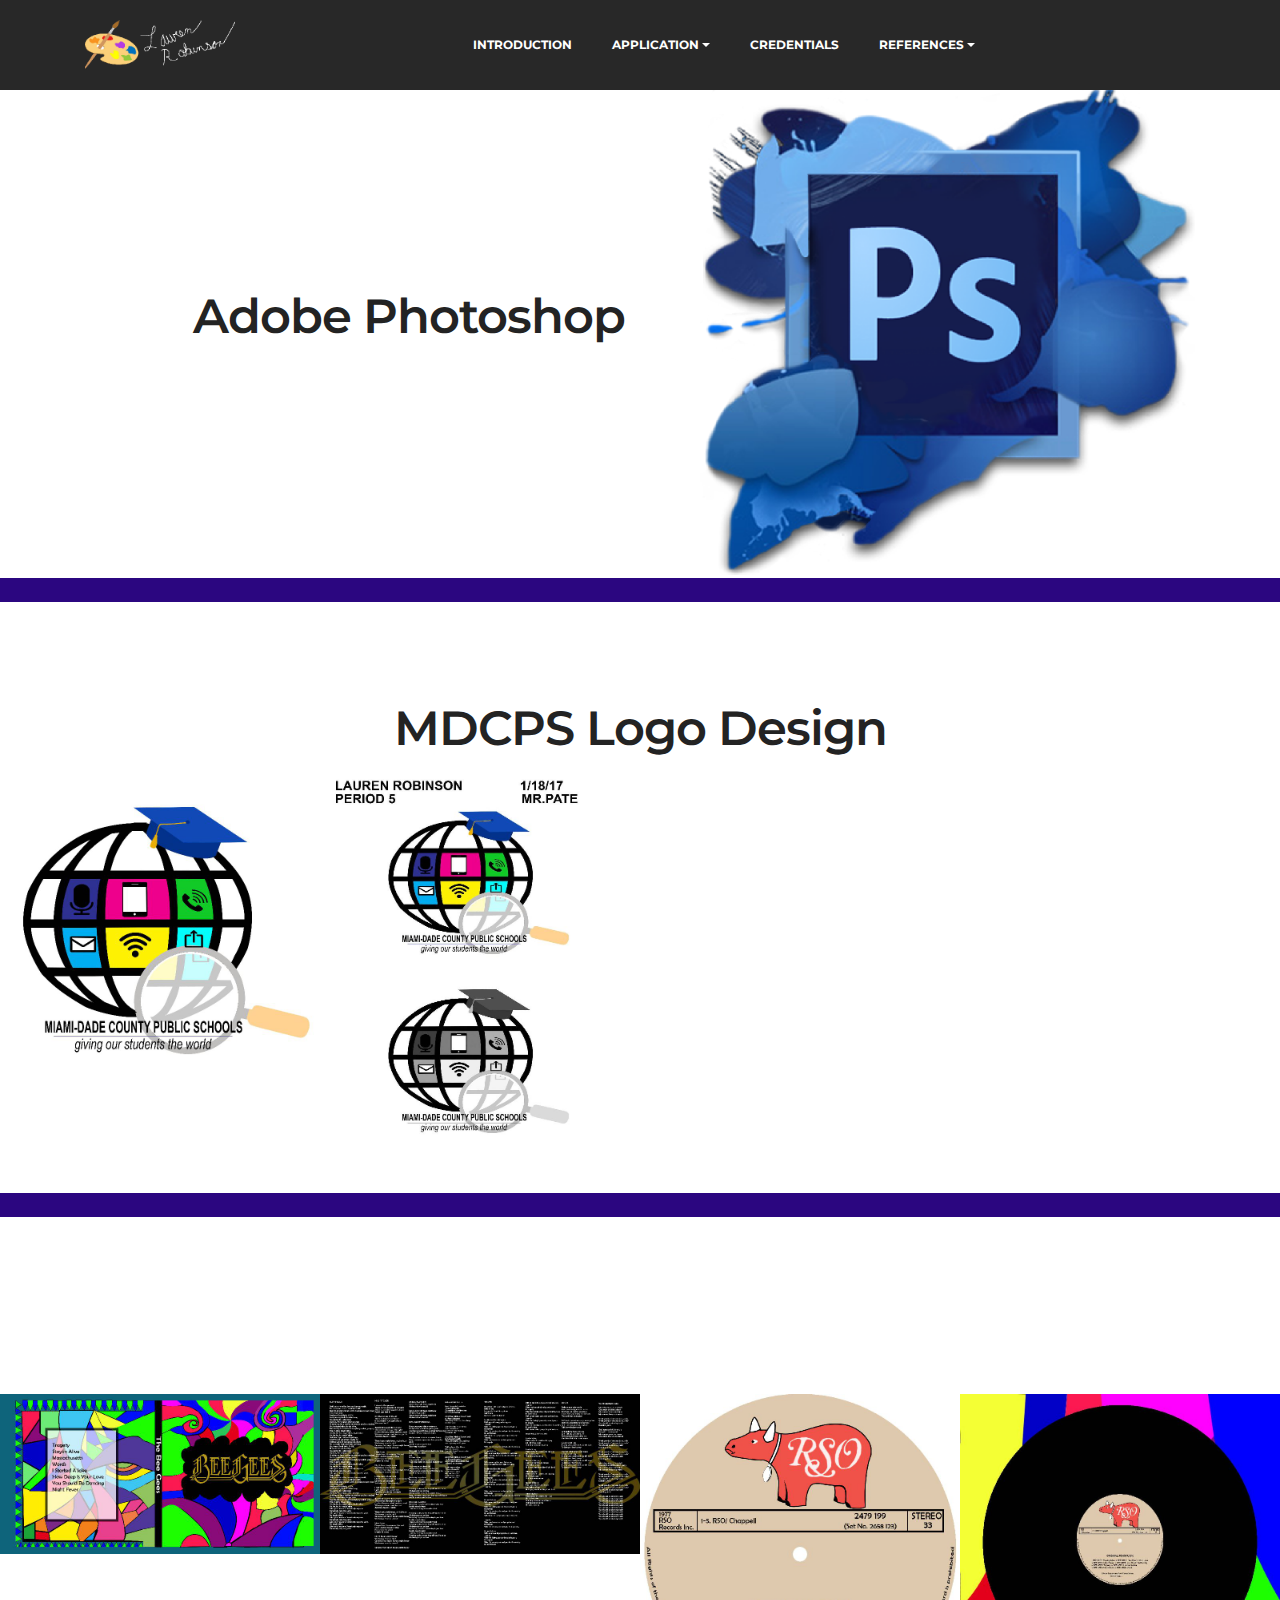
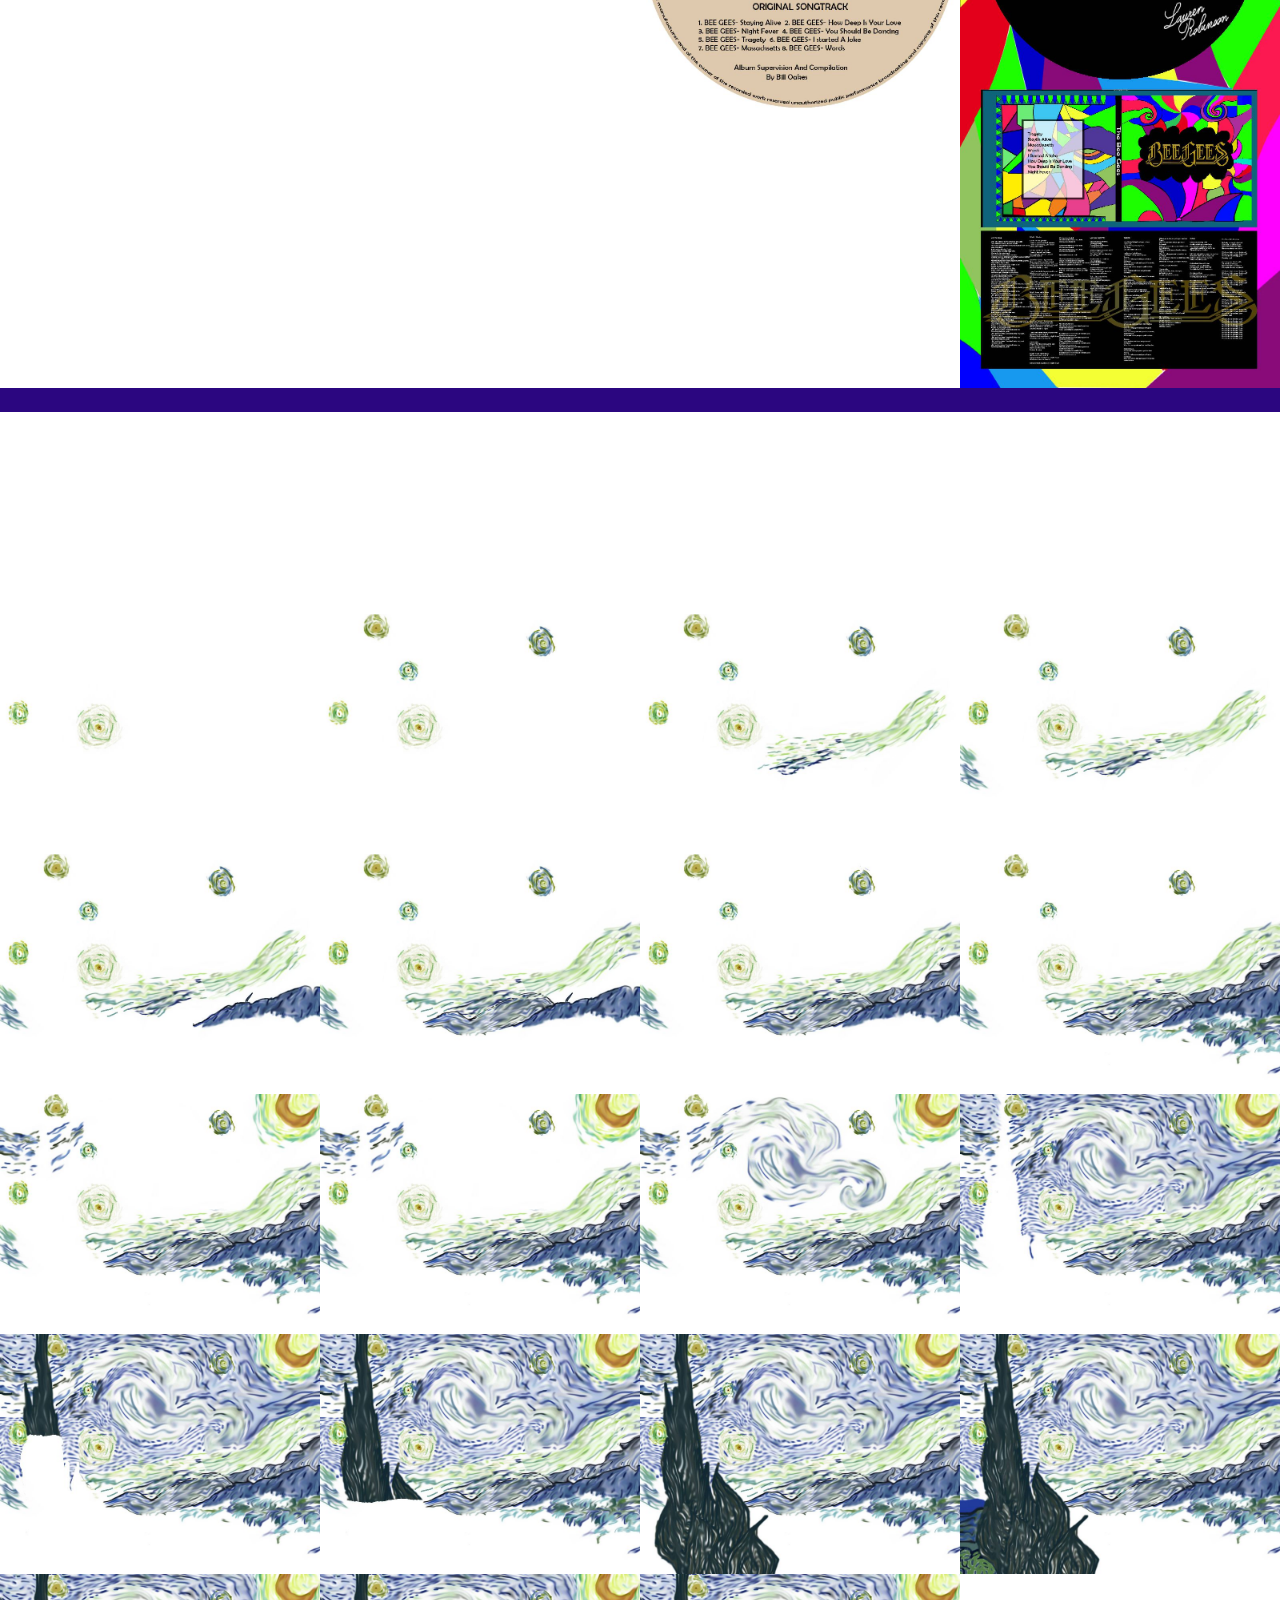
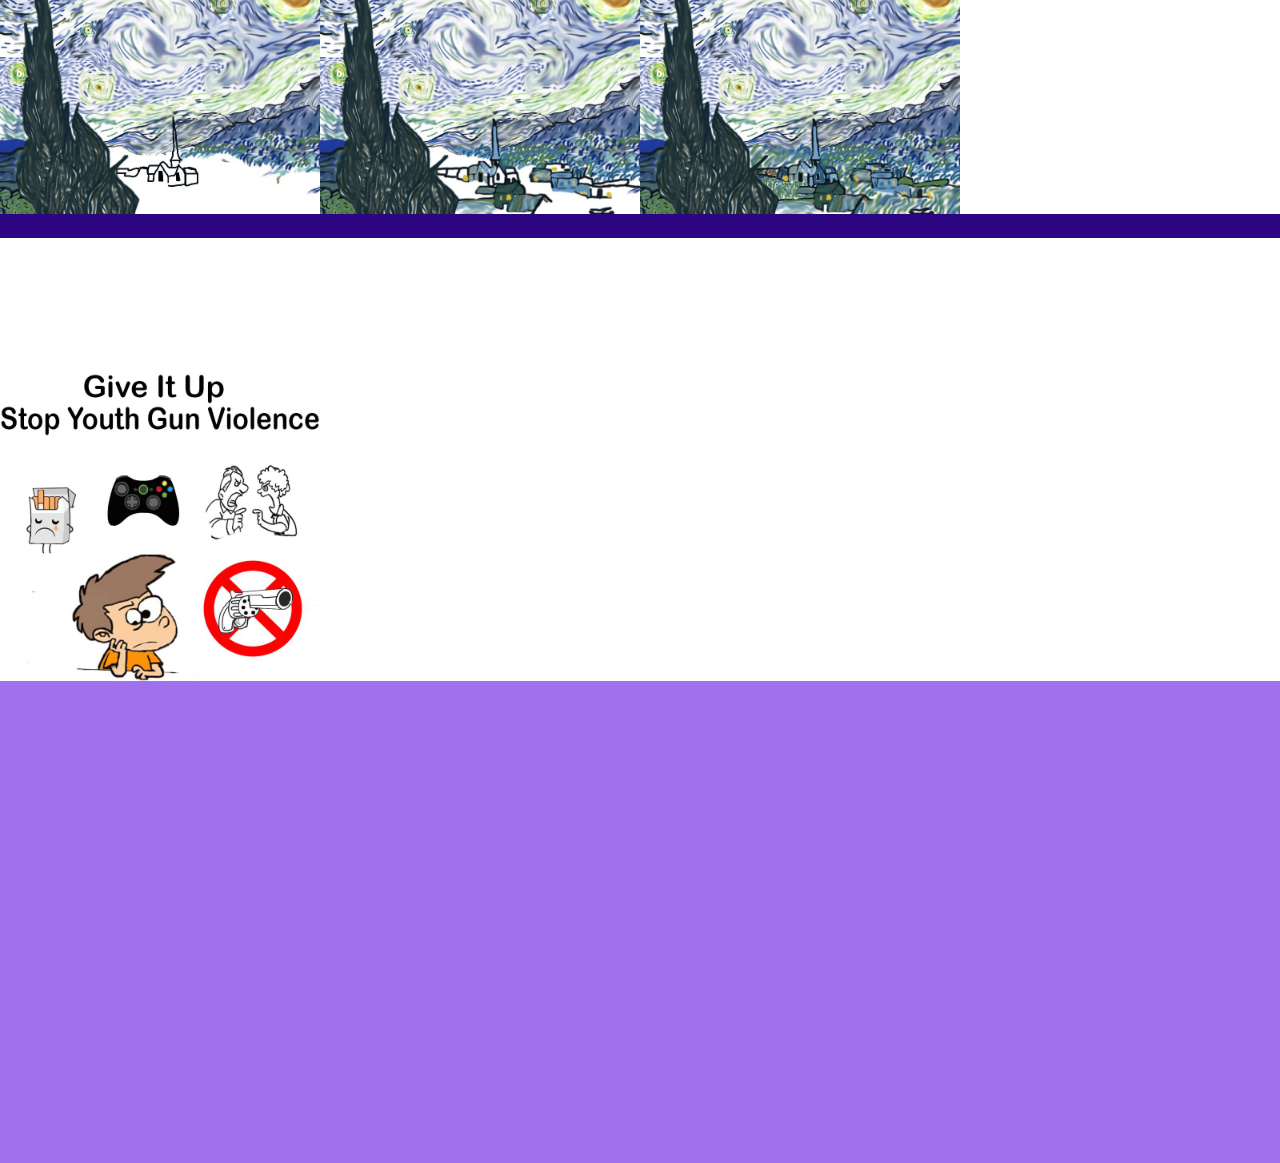
<file: photoshop.html>
<!DOCTYPE html>
<html>
<head>
  <!-- Site made with Mobirise Website Builder v3.10.5, https://mobirise.com -->
  <meta charset="UTF-8">
  <meta http-equiv="X-UA-Compatible" content="IE=edge">
  <meta name="generator" content="Mobirise v3.10.5, mobirise.com">
  <meta name="viewport" content="width=device-width, initial-scale=1">
  <link rel="shortcut icon" href="assets/images/art-384x128.png" type="image/x-icon">
  <meta name="description" content="">
  <title>Adobe Photoshop</title>
  <link rel="stylesheet" href="https://fonts.googleapis.com/css?family=Lora:400,700,400italic,700italic&amp;subset=latin">
  <link rel="stylesheet" href="https://fonts.googleapis.com/css?family=Montserrat:400,700">
  <link rel="stylesheet" href="https://fonts.googleapis.com/css?family=Raleway:100,100i,200,200i,300,300i,400,400i,500,500i,600,600i,700,700i,800,800i,900,900i">
  <link rel="stylesheet" href="assets/bootstrap-material-design-font/css/material.css">
  <link rel="stylesheet" href="assets/et-line-font-plugin/style.css">
  <link rel="stylesheet" href="assets/tether/tether.min.css">
  <link rel="stylesheet" href="assets/bootstrap/css/bootstrap.min.css">
  <link rel="stylesheet" href="assets/dropdown/css/style.css">
  <link rel="stylesheet" href="assets/animate.css/animate.min.css">
  <link rel="stylesheet" href="assets/theme/css/style.css">
  <link rel="stylesheet" href="assets/mobirise-gallery/style.css">
  <link rel="stylesheet" href="assets/mobirise/css/mbr-additional.css" type="text/css">
  
  
  
</head>
<body>
<section id="ext_menu-6">

    <nav class="navbar navbar-dropdown navbar-fixed-top">
        <div class="container">

            <div class="mbr-table">
                <div class="mbr-table-cell">

                    <div class="navbar-brand">
                        <a href="https://mobirise.com" class="navbar-logo"><img src="assets/images/art-384x128-1.png" alt="Mobirise"></a>
                        
                    </div>

                </div>
                <div class="mbr-table-cell">

                    <button class="navbar-toggler pull-xs-right hidden-md-up" type="button" data-toggle="collapse" data-target="#exCollapsingNavbar">
                        <div class="hamburger-icon"></div>
                    </button>

                    <ul class="nav-dropdown collapse pull-xs-right nav navbar-nav navbar-toggleable-sm" id="exCollapsingNavbar"><li class="nav-item"><a class="nav-link link" href="introduction.html">INTRODUCTION</a></li><li class="nav-item dropdown"><a class="nav-link link dropdown-toggle" href="https://mobirise.com/" data-toggle="dropdown-submenu" aria-expanded="false">APPLICATION</a><div class="dropdown-menu"><a class="dropdown-item" href="photoshop.html">Adobe Photoshop</a><div class="dropdown"><a class="dropdown-item dropdown-toggle" href="#" data-toggle="dropdown-submenu" aria-expanded="false">Office Suite</a><div class="dropdown-menu dropdown-submenu"><div class="dropdown"><a class="dropdown-item dropdown-toggle" href="page5.html" data-toggle="dropdown-submenu" aria-expanded="false">Word</a><div class="dropdown-menu dropdown-submenu"><a class="dropdown-item" href="laurenrobinsonn.github.io/documents/Discuss IT6.pdf" target="_blank">Discuss IT 6</a></div></div><a class="dropdown-item" href="page4.html">Power Point</a></div></div><div class="dropdown"><a class="dropdown-item dropdown-toggle" href="page8.html" data-toggle="dropdown-submenu" aria-expanded="false">Adobe Premiere</a><div class="dropdown-menu dropdown-submenu"><a class="dropdown-item" href="premiere.html">Imagine Dragons Project</a><a class="dropdown-item" href="premiere.html">A Thousand Million Reasons</a></div></div></div></li><li class="nav-item dropdown"><a class="nav-link link" href="https://mobirise.com/">CREDENTIALS</a></li><li class="nav-item dropdown open"><a class="nav-link link dropdown-toggle" href="https://mobirise.com/" data-toggle="dropdown-submenu" aria-expanded="true">REFERENCES</a><div class="dropdown-menu"><a class="dropdown-item" href="#"></a><a class="dropdown-item" href="#">Mr.Pate</a><a class="dropdown-item" href="#">Admitstrator</a><a class="dropdown-item" href="#"></a><a class="dropdown-item" href="#">Friend/Family</a><a class="dropdown-item" href="#">Community</a></div></li><li class="nav-item"><a class="nav-link link" href="https://mobirise.com/" aria-expanded="false"></a></li><li class="nav-item"><a class="nav-link link" href="https://mobirise.com/" aria-expanded="false"></a></li><li class="nav-item"><a class="nav-link link" href="https://mobirise.com/"></a></li><li class="nav-item"><a class="nav-link link" href="https://mobirise.com/"></a></li><li class="nav-item"><a class="nav-link link" href="https://mobirise.com/"></a></li></ul>
                    <button hidden="" class="navbar-toggler navbar-close" type="button" data-toggle="collapse" data-target="#exCollapsingNavbar">
                        <div class="close-icon"></div>
                    </button>

                </div>
            </div>

        </div>
    </nav>

</section>

<section class="engine"><a rel="external" href="https://mobirise.com">best website generator software</a></section><section class="mbr-section mbr-after-navbar" id="msg-box5-2h" style="background-color: rgb(255, 255, 255); padding-top: 80px; padding-bottom: 0px;">

    
    <div class="container">
        <div class="row">
            <div class="mbr-table-md-up">

              

              <div class="mbr-table-cell col-md-5 text-xs-center text-md-right content-size">
                  <h3 class="mbr-section-title display-2">Adobe Photoshop</h3>
                  

                  
              </div>


              


              <div class="mbr-table-cell mbr-left-padding-md-up mbr-valign-top col-md-7 image-size" style="width: 50%;">
                  <div class="mbr-figure"><img src="assets/images/ccp-1400x1400.png"></div>
              </div>

            </div>
        </div>
    </div>

</section>

<section class="mbr-section mbr-section__container article" id="header3-2n" style="background-color: rgb(43, 6, 128); padding-top: 20px; padding-bottom: 0px;">
    <div class="container">
        <div class="row">
            <div class="col-xs-12">
                <h3 class="mbr-section-title display-2"></h3>
                <small class="mbr-section-subtitle"></small>
            </div>
        </div>
    </div>
</section>

<section class="mbr-section mbr-section__container article" id="header3-1y" style="background-color: rgb(255, 255, 255); padding-top: 100px; padding-bottom: 20px;">
    <div class="container">
        <div class="row">
            <div class="col-xs-12">
                <h3 class="mbr-section-title display-2">MDCPS Logo Design</h3>
                <small class="mbr-section-subtitle"></small>
            </div>
        </div>
    </div>
</section>

<section class="mbr-gallery mbr-section mbr-section-nopadding mbr-slider-carousel" id="gallery1-20" data-filter="false" style="background-color: rgb(255, 255, 255); padding-top: 0rem; padding-bottom: 0rem;">
    <!-- Filter -->
    

    <!-- Gallery -->
    <div class="mbr-gallery-row">
        <div class=" mbr-gallery-layout-default">
            <div>
                <div>
                    <div class="mbr-gallery-item mbr-gallery-item__mobirise3 mbr-gallery-item--p0" data-tags="Awesome" data-video-url="false">
                        <div href="#lb-gallery1-20" data-slide-to="0" data-toggle="modal">
                            
                            

                            <img alt="" src="assets/images/mdcps-logo-color-hat-finished-ready-to-submit-2000x2000-800x800.jpg">
                            
                            <span class="icon-focus"></span>
                            
                        </div>
                    </div><div class="mbr-gallery-item mbr-gallery-item__mobirise3 mbr-gallery-item--p0" data-tags="Responsive" data-video-url="false">
                        <div href="#lb-gallery1-20" data-slide-to="1" data-toggle="modal">
                            
                            

                            <img alt="" src="assets/images/black-and-white-ready-2000x2588-800x1035.jpg">
                            
                            <span class="icon-focus"></span>
                            
                        </div>
                    </div>
                </div>
            </div>
            <div class="clearfix"></div>
        </div>
    </div>

    <!-- Lightbox -->
    <div data-app-prevent-settings="" class="mbr-slider modal fade carousel slide" tabindex="-1" data-keyboard="true" data-interval="false" id="lb-gallery1-20">
        <div class="modal-dialog">
            <div class="modal-content">
                <div class="modal-body">
                    <ol class="carousel-indicators">
                        <li data-app-prevent-settings="" data-target="#lb-gallery1-20" data-slide-to="0"></li><li data-app-prevent-settings="" data-target="#lb-gallery1-20" class=" active" data-slide-to="1"></li>
                    </ol>
                    <div class="carousel-inner">
                        <div class="carousel-item">
                            <img alt="" src="assets/images/mdcps-logo-color-hat-finished-ready-to-submit-2000x2000.jpg">
                        </div><div class="carousel-item active">
                            <img alt="" src="assets/images/black-and-white-ready-2000x2588.jpg">
                        </div>
                    </div>
                    <a class="left carousel-control" role="button" data-slide="prev" href="#lb-gallery1-20">
                        <span class="icon-prev" aria-hidden="true"></span>
                        <span class="sr-only">Previous</span>
                    </a>
                    <a class="right carousel-control" role="button" data-slide="next" href="#lb-gallery1-20">
                        <span class="icon-next" aria-hidden="true"></span>
                        <span class="sr-only">Next</span>
                    </a>

                    <a class="close" href="#" role="button" data-dismiss="modal">
                        <span aria-hidden="true">×</span>
                        <span class="sr-only">Close</span>
                    </a>
                </div>
            </div>
        </div>
    </div>
</section>

<section class="mbr-section mbr-section__container article" id="header3-2m" style="background-color: rgb(43, 6, 128); padding-top: 20px; padding-bottom: 0px;">
    <div class="container">
        <div class="row">
            <div class="col-xs-12">
                <h3 class="mbr-section-title display-2"></h3>
                <small class="mbr-section-subtitle"></small>
            </div>
        </div>
    </div>
</section>

<section class="mbr-section mbr-section__container article" id="header3-1w" style="background-color: rgb(255, 255, 255); padding-top: 100px; padding-bottom: 20px;">
    <div class="container">
        <div class="row">
            <div class="col-xs-12">
                <h3 class="mbr-section-title display-2">1900 Music Project On the Bee Gees</h3>
                <small class="mbr-section-subtitle"></small>
            </div>
        </div>
    </div>
</section>

<section class="mbr-gallery mbr-section mbr-section-nopadding mbr-slider-carousel" id="gallery1-1x" data-filter="false" style="background-color: rgb(255, 255, 255); padding-top: 0rem; padding-bottom: 0rem;">
    <!-- Filter -->
    

    <!-- Gallery -->
    <div class="mbr-gallery-row">
        <div class=" mbr-gallery-layout-default">
            <div>
                <div>
                    <div class="mbr-gallery-item mbr-gallery-item__mobirise3 mbr-gallery-item--p0" data-tags="Awesome" data-video-url="false">
                        <div href="#lb-gallery1-1x" data-slide-to="0" data-toggle="modal">
                            
                            

                            <img alt="" src="assets/images/lauren-robinson-front-cover-2000x1000-800x400.jpg">
                            
                            <span class="icon-focus"></span>
                            
                        </div>
                    </div><div class="mbr-gallery-item mbr-gallery-item__mobirise3 mbr-gallery-item--p0" data-tags="Responsive" data-video-url="false">
                        <div href="#lb-gallery1-1x" data-slide-to="1" data-toggle="modal">
                            
                            

                            <img alt="" src="assets/images/lauren-robinson-back-cover-2000x1000-800x400.jpg">
                            
                            <span class="icon-focus"></span>
                            
                        </div>
                    </div><div class="mbr-gallery-item mbr-gallery-item__mobirise3 mbr-gallery-item--p0" data-tags="Awesome" data-video-url="false">
                        <div href="#lb-gallery1-1x" data-slide-to="2" data-toggle="modal">
                            
                            

                            <img alt="" src="assets/images/lauren-robinson-inside-cd-2000x2000-3-800x800.jpg">
                            
                            <span class="icon-focus"></span>
                            
                        </div>
                    </div><div class="mbr-gallery-item mbr-gallery-item__mobirise3 mbr-gallery-item--p0" data-tags="Beautiful" data-video-url="false">
                        <div href="#lb-gallery1-1x" data-slide-to="3" data-toggle="modal">
                            
                            

                            <img alt="" src="assets/images/12-inch-record-layout-2000x3714-800x1485.jpg">
                            
                            <span class="icon-focus"></span>
                            
                        </div>
                    </div>
                </div>
            </div>
            <div class="clearfix"></div>
        </div>
    </div>

    <!-- Lightbox -->
    <div data-app-prevent-settings="" class="mbr-slider modal fade carousel slide" tabindex="-1" data-keyboard="true" data-interval="false" id="lb-gallery1-1x">
        <div class="modal-dialog">
            <div class="modal-content">
                <div class="modal-body">
                    <ol class="carousel-indicators">
                        <li data-app-prevent-settings="" data-target="#lb-gallery1-1x" data-slide-to="0"></li><li data-app-prevent-settings="" data-target="#lb-gallery1-1x" class=" active" data-slide-to="1"></li><li data-app-prevent-settings="" data-target="#lb-gallery1-1x" data-slide-to="2"></li><li data-app-prevent-settings="" data-target="#lb-gallery1-1x" data-slide-to="3"></li>
                    </ol>
                    <div class="carousel-inner">
                        <div class="carousel-item">
                            <img alt="" src="assets/images/lauren-robinson-front-cover-2000x1000.jpg">
                        </div><div class="carousel-item active">
                            <img alt="" src="assets/images/lauren-robinson-back-cover-2000x1000.jpg">
                        </div><div class="carousel-item">
                            <img alt="" src="assets/images/lauren-robinson-inside-cd-2000x2000-3.jpg">
                        </div><div class="carousel-item">
                            <img alt="" src="assets/images/12-inch-record-layout-2000x3714.jpg">
                        </div>
                    </div>
                    <a class="left carousel-control" role="button" data-slide="prev" href="#lb-gallery1-1x">
                        <span class="icon-prev" aria-hidden="true"></span>
                        <span class="sr-only">Previous</span>
                    </a>
                    <a class="right carousel-control" role="button" data-slide="next" href="#lb-gallery1-1x">
                        <span class="icon-next" aria-hidden="true"></span>
                        <span class="sr-only">Next</span>
                    </a>

                    <a class="close" href="#" role="button" data-dismiss="modal">
                        <span aria-hidden="true">×</span>
                        <span class="sr-only">Close</span>
                    </a>
                </div>
            </div>
        </div>
    </div>
</section>

<section class="mbr-section mbr-section__container article" id="header3-2l" style="background-color: rgb(43, 6, 128); padding-top: 20px; padding-bottom: 0px;">
    <div class="container">
        <div class="row">
            <div class="col-xs-12">
                <h3 class="mbr-section-title display-2"></h3>
                <small class="mbr-section-subtitle"></small>
            </div>
        </div>
    </div>
</section>

<section class="mbr-section mbr-section__container article" id="header3-1s" style="background-color: rgb(255, 255, 255); padding-top: 100px; padding-bottom: 20px;">
    <div class="container">
        <div class="row">
            <div class="col-xs-12">
                <h3 class="mbr-section-title display-2">Master art work</h3>
                <small class="mbr-section-subtitle">March 17, 2017</small>
            </div>
        </div>
    </div>
</section>

<section class="mbr-gallery mbr-section mbr-section-nopadding mbr-slider-carousel" id="gallery1-1t" data-filter="false" style="background-color: rgb(255, 255, 255); padding-top: 0rem; padding-bottom: 0rem;">
    <!-- Filter -->
    

    <!-- Gallery -->
    <div class="mbr-gallery-row">
        <div class=" mbr-gallery-layout-default">
            <div>
                <div>
                    <div class="mbr-gallery-item mbr-gallery-item__mobirise3 mbr-gallery-item--p0" data-tags="Awesome" data-video-url="false">
                        <div href="#lb-gallery1-1t" data-slide-to="0" data-toggle="modal">
                            
                            

                            <img alt="" src="assets/images/lauren-robinson-starry-night1-2000x1500-800x600.jpg">
                            
                            <span class="icon-focus"></span>
                            
                        </div>
                    </div><div class="mbr-gallery-item mbr-gallery-item__mobirise3 mbr-gallery-item--p0" data-tags="Responsive" data-video-url="false">
                        <div href="#lb-gallery1-1t" data-slide-to="1" data-toggle="modal">
                            
                            

                            <img alt="" src="assets/images/lauren-robinson-starry-night-2-2000x1500-800x600.jpg">
                            
                            <span class="icon-focus"></span>
                            
                        </div>
                    </div><div class="mbr-gallery-item mbr-gallery-item__mobirise3 mbr-gallery-item--p0" data-tags="Creative" data-video-url="false">
                        <div href="#lb-gallery1-1t" data-slide-to="2" data-toggle="modal">
                            
                            

                            <img alt="" src="assets/images/lauren-robinson-starry-night-3-2000x1500-800x600.jpg">
                            
                            <span class="icon-focus"></span>
                            
                        </div>
                    </div><div class="mbr-gallery-item mbr-gallery-item__mobirise3 mbr-gallery-item--p0" data-tags="Animated" data-video-url="false">
                        <div href="#lb-gallery1-1t" data-slide-to="3" data-toggle="modal">
                            
                            

                            <img alt="" src="assets/images/lauren-robinson-starry-night-4-2000x1500-800x600.jpg">
                            
                            <span class="icon-focus"></span>
                            
                        </div>
                    </div><div class="mbr-gallery-item mbr-gallery-item__mobirise3 mbr-gallery-item--p0" data-tags="Awesome" data-video-url="false">
                        <div href="#lb-gallery1-1t" data-slide-to="4" data-toggle="modal">
                            
                            

                            <img alt="" src="assets/images/lauren-robinson-starry-night-5-2000x1500-800x600.jpg">
                            
                            <span class="icon-focus"></span>
                            
                        </div>
                    </div><div class="mbr-gallery-item mbr-gallery-item__mobirise3 mbr-gallery-item--p0" data-tags="Beautiful" data-video-url="false">
                        <div href="#lb-gallery1-1t" data-slide-to="5" data-toggle="modal">
                            
                            

                            <img alt="" src="assets/images/lauren-robinson-starry-night-6-2000x1500-800x600.jpg">
                            
                            <span class="icon-focus"></span>
                            
                        </div>
                    </div><div class="mbr-gallery-item mbr-gallery-item__mobirise3 mbr-gallery-item--p0" data-tags="Responsive" data-video-url="false">
                        <div href="#lb-gallery1-1t" data-slide-to="6" data-toggle="modal">
                            
                            

                            <img alt="" src="assets/images/lauren-robinson-starry-night-7-2000x1500-800x600.jpg">
                            
                            <span class="icon-focus"></span>
                            
                        </div>
                    </div><div class="mbr-gallery-item mbr-gallery-item__mobirise3 mbr-gallery-item--p0" data-tags="Animated" data-video-url="false">
                        <div href="#lb-gallery1-1t" data-slide-to="7" data-toggle="modal">
                            
                            

                            <img alt="" src="assets/images/lauren-robinson-starry-night-8-2000x1500-800x600.jpg">
                            
                            <span class="icon-focus"></span>
                            
                        </div>
                    </div>
                </div>
            </div>
            <div class="clearfix"></div>
        </div>
    </div>

    <!-- Lightbox -->
    <div data-app-prevent-settings="" class="mbr-slider modal fade carousel slide" tabindex="-1" data-keyboard="true" data-interval="false" id="lb-gallery1-1t">
        <div class="modal-dialog">
            <div class="modal-content">
                <div class="modal-body">
                    <ol class="carousel-indicators">
                        <li data-app-prevent-settings="" data-target="#lb-gallery1-1t" data-slide-to="0"></li><li data-app-prevent-settings="" data-target="#lb-gallery1-1t" data-slide-to="1"></li><li data-app-prevent-settings="" data-target="#lb-gallery1-1t" data-slide-to="2"></li><li data-app-prevent-settings="" data-target="#lb-gallery1-1t" data-slide-to="3"></li><li data-app-prevent-settings="" data-target="#lb-gallery1-1t" data-slide-to="4"></li><li data-app-prevent-settings="" data-target="#lb-gallery1-1t" data-slide-to="5"></li><li data-app-prevent-settings="" data-target="#lb-gallery1-1t" data-slide-to="6"></li><li data-app-prevent-settings="" data-target="#lb-gallery1-1t" class=" active" data-slide-to="7"></li>
                    </ol>
                    <div class="carousel-inner">
                        <div class="carousel-item">
                            <img alt="" src="assets/images/lauren-robinson-starry-night1-2000x1500.jpg">
                        </div><div class="carousel-item">
                            <img alt="" src="assets/images/lauren-robinson-starry-night-2-2000x1500.jpg">
                        </div><div class="carousel-item">
                            <img alt="" src="assets/images/lauren-robinson-starry-night-3-2000x1500.jpg">
                        </div><div class="carousel-item">
                            <img alt="" src="assets/images/lauren-robinson-starry-night-4-2000x1500.jpg">
                        </div><div class="carousel-item">
                            <img alt="" src="assets/images/lauren-robinson-starry-night-5-2000x1500.jpg">
                        </div><div class="carousel-item">
                            <img alt="" src="assets/images/lauren-robinson-starry-night-6-2000x1500.jpg">
                        </div><div class="carousel-item">
                            <img alt="" src="assets/images/lauren-robinson-starry-night-7-2000x1500.jpg">
                        </div><div class="carousel-item active">
                            <img alt="" src="assets/images/lauren-robinson-starry-night-8-2000x1500.jpg">
                        </div>
                    </div>
                    <a class="left carousel-control" role="button" data-slide="prev" href="#lb-gallery1-1t">
                        <span class="icon-prev" aria-hidden="true"></span>
                        <span class="sr-only">Previous</span>
                    </a>
                    <a class="right carousel-control" role="button" data-slide="next" href="#lb-gallery1-1t">
                        <span class="icon-next" aria-hidden="true"></span>
                        <span class="sr-only">Next</span>
                    </a>

                    <a class="close" href="#" role="button" data-dismiss="modal">
                        <span aria-hidden="true">×</span>
                        <span class="sr-only">Close</span>
                    </a>
                </div>
            </div>
        </div>
    </div>
</section>

<section class="mbr-gallery mbr-section mbr-section-nopadding mbr-slider-carousel" id="gallery1-1u" data-filter="false" style="background-color: rgb(255, 255, 255); padding-top: 0rem; padding-bottom: 0rem;">
    <!-- Filter -->
    

    <!-- Gallery -->
    <div class="mbr-gallery-row">
        <div class=" mbr-gallery-layout-default">
            <div>
                <div>
                    <div class="mbr-gallery-item mbr-gallery-item__mobirise3 mbr-gallery-item--p0" data-tags="Awesome" data-video-url="false">
                        <div href="#lb-gallery1-1u" data-slide-to="0" data-toggle="modal">
                            
                            

                            <img alt="" src="assets/images/lauren-robinson-starry-night-9-2000x1500-800x600.jpg">
                            
                            <span class="icon-focus"></span>
                            
                        </div>
                    </div><div class="mbr-gallery-item mbr-gallery-item__mobirise3 mbr-gallery-item--p0" data-tags="Responsive" data-video-url="false">
                        <div href="#lb-gallery1-1u" data-slide-to="1" data-toggle="modal">
                            
                            

                            <img alt="" src="assets/images/lauren-robinson-starry-night-9-2000x1500-1-800x600.jpg">
                            
                            <span class="icon-focus"></span>
                            
                        </div>
                    </div><div class="mbr-gallery-item mbr-gallery-item__mobirise3 mbr-gallery-item--p0" data-tags="Creative" data-video-url="false">
                        <div href="#lb-gallery1-1u" data-slide-to="2" data-toggle="modal">
                            
                            

                            <img alt="" src="assets/images/lauren-robinson-starry-night-11-2000x1500-800x600.jpg">
                            
                            <span class="icon-focus"></span>
                            
                        </div>
                    </div><div class="mbr-gallery-item mbr-gallery-item__mobirise3 mbr-gallery-item--p0" data-tags="Animated" data-video-url="false">
                        <div href="#lb-gallery1-1u" data-slide-to="3" data-toggle="modal">
                            
                            

                            <img alt="" src="assets/images/lauren-robinson-starry-night-12-2000x1500-800x600.jpg">
                            
                            <span class="icon-focus"></span>
                            
                        </div>
                    </div><div class="mbr-gallery-item mbr-gallery-item__mobirise3 mbr-gallery-item--p0" data-tags="Awesome" data-video-url="false">
                        <div href="#lb-gallery1-1u" data-slide-to="4" data-toggle="modal">
                            
                            

                            <img alt="" src="assets/images/lauren-robinson-starry-night-13-2000x1500-1-800x600.jpg">
                            
                            <span class="icon-focus"></span>
                            
                        </div>
                    </div><div class="mbr-gallery-item mbr-gallery-item__mobirise3 mbr-gallery-item--p0" data-tags="Beautiful" data-video-url="false">
                        <div href="#lb-gallery1-1u" data-slide-to="5" data-toggle="modal">
                            
                            

                            <img alt="" src="assets/images/lauren-robinson-starry-night-14-2000x1500-800x600.jpg">
                            
                            <span class="icon-focus"></span>
                            
                        </div>
                    </div><div class="mbr-gallery-item mbr-gallery-item__mobirise3 mbr-gallery-item--p0" data-tags="Responsive" data-video-url="false">
                        <div href="#lb-gallery1-1u" data-slide-to="6" data-toggle="modal">
                            
                            

                            <img alt="" src="assets/images/lauren-robinson-starry-night-15-2000x1500-800x600.jpg">
                            
                            <span class="icon-focus"></span>
                            
                        </div>
                    </div><div class="mbr-gallery-item mbr-gallery-item__mobirise3 mbr-gallery-item--p0" data-tags="Animated" data-video-url="false">
                        <div href="#lb-gallery1-1u" data-slide-to="7" data-toggle="modal">
                            
                            

                            <img alt="" src="assets/images/lauren-robinson-starry-night-16-2000x1500-800x600.jpg">
                            
                            <span class="icon-focus"></span>
                            
                        </div>
                    </div>
                </div>
            </div>
            <div class="clearfix"></div>
        </div>
    </div>

    <!-- Lightbox -->
    <div data-app-prevent-settings="" class="mbr-slider modal fade carousel slide" tabindex="-1" data-keyboard="true" data-interval="false" id="lb-gallery1-1u">
        <div class="modal-dialog">
            <div class="modal-content">
                <div class="modal-body">
                    <ol class="carousel-indicators">
                        <li data-app-prevent-settings="" data-target="#lb-gallery1-1u" data-slide-to="0"></li><li data-app-prevent-settings="" data-target="#lb-gallery1-1u" data-slide-to="1"></li><li data-app-prevent-settings="" data-target="#lb-gallery1-1u" data-slide-to="2"></li><li data-app-prevent-settings="" data-target="#lb-gallery1-1u" data-slide-to="3"></li><li data-app-prevent-settings="" data-target="#lb-gallery1-1u" data-slide-to="4"></li><li data-app-prevent-settings="" data-target="#lb-gallery1-1u" data-slide-to="5"></li><li data-app-prevent-settings="" data-target="#lb-gallery1-1u" data-slide-to="6"></li><li data-app-prevent-settings="" data-target="#lb-gallery1-1u" class=" active" data-slide-to="7"></li>
                    </ol>
                    <div class="carousel-inner">
                        <div class="carousel-item">
                            <img alt="" src="assets/images/lauren-robinson-starry-night-9-2000x1500.jpg">
                        </div><div class="carousel-item">
                            <img alt="" src="assets/images/lauren-robinson-starry-night-9-2000x1500-1.jpg">
                        </div><div class="carousel-item">
                            <img alt="" src="assets/images/lauren-robinson-starry-night-11-2000x1500.jpg">
                        </div><div class="carousel-item">
                            <img alt="" src="assets/images/lauren-robinson-starry-night-12-2000x1500.jpg">
                        </div><div class="carousel-item">
                            <img alt="" src="assets/images/lauren-robinson-starry-night-13-2000x1500-1.jpg">
                        </div><div class="carousel-item">
                            <img alt="" src="assets/images/lauren-robinson-starry-night-14-2000x1500.jpg">
                        </div><div class="carousel-item">
                            <img alt="" src="assets/images/lauren-robinson-starry-night-15-2000x1500.jpg">
                        </div><div class="carousel-item active">
                            <img alt="" src="assets/images/lauren-robinson-starry-night-16-2000x1500.jpg">
                        </div>
                    </div>
                    <a class="left carousel-control" role="button" data-slide="prev" href="#lb-gallery1-1u">
                        <span class="icon-prev" aria-hidden="true"></span>
                        <span class="sr-only">Previous</span>
                    </a>
                    <a class="right carousel-control" role="button" data-slide="next" href="#lb-gallery1-1u">
                        <span class="icon-next" aria-hidden="true"></span>
                        <span class="sr-only">Next</span>
                    </a>

                    <a class="close" href="#" role="button" data-dismiss="modal">
                        <span aria-hidden="true">×</span>
                        <span class="sr-only">Close</span>
                    </a>
                </div>
            </div>
        </div>
    </div>
</section>

<section class="mbr-gallery mbr-section mbr-section-nopadding mbr-slider-carousel" id="gallery1-1v" data-filter="false" style="background-color: rgb(255, 255, 255); padding-top: 0rem; padding-bottom: 0rem;">
    <!-- Filter -->
    

    <!-- Gallery -->
    <div class="mbr-gallery-row">
        <div class=" mbr-gallery-layout-default">
            <div>
                <div>
                    <div class="mbr-gallery-item mbr-gallery-item__mobirise3 mbr-gallery-item--p0" data-tags="Awesome" data-video-url="false">
                        <div href="#lb-gallery1-1v" data-slide-to="0" data-toggle="modal">
                            
                            

                            <img alt="" src="assets/images/lauren-robinson-starry-night-18-2000x1500-800x600.jpg">
                            
                            <span class="icon-focus"></span>
                            
                        </div>
                    </div><div class="mbr-gallery-item mbr-gallery-item__mobirise3 mbr-gallery-item--p0" data-tags="Responsive" data-video-url="false">
                        <div href="#lb-gallery1-1v" data-slide-to="1" data-toggle="modal">
                            
                            

                            <img alt="" src="assets/images/lauren-robinson-starry-night-19-2000x1500-800x600.jpg">
                            
                            <span class="icon-focus"></span>
                            
                        </div>
                    </div><div class="mbr-gallery-item mbr-gallery-item__mobirise3 mbr-gallery-item--p0" data-tags="Creative" data-video-url="false">
                        <div href="#lb-gallery1-1v" data-slide-to="2" data-toggle="modal">
                            
                            

                            <img alt="" src="assets/images/lauren-robinson-starry-night-20-2000x1500-800x600.jpg">
                            
                            <span class="icon-focus"></span>
                            
                        </div>
                    </div>
                </div>
            </div>
            <div class="clearfix"></div>
        </div>
    </div>

    <!-- Lightbox -->
    <div data-app-prevent-settings="" class="mbr-slider modal fade carousel slide" tabindex="-1" data-keyboard="true" data-interval="false" id="lb-gallery1-1v">
        <div class="modal-dialog">
            <div class="modal-content">
                <div class="modal-body">
                    <ol class="carousel-indicators">
                        <li data-app-prevent-settings="" data-target="#lb-gallery1-1v" data-slide-to="0"></li><li data-app-prevent-settings="" data-target="#lb-gallery1-1v" data-slide-to="1"></li><li data-app-prevent-settings="" data-target="#lb-gallery1-1v" class=" active" data-slide-to="2"></li>
                    </ol>
                    <div class="carousel-inner">
                        <div class="carousel-item">
                            <img alt="" src="assets/images/lauren-robinson-starry-night-18-2000x1500.jpg">
                        </div><div class="carousel-item">
                            <img alt="" src="assets/images/lauren-robinson-starry-night-19-2000x1500.jpg">
                        </div><div class="carousel-item active">
                            <img alt="" src="assets/images/lauren-robinson-starry-night-20-2000x1500.jpg">
                        </div>
                    </div>
                    <a class="left carousel-control" role="button" data-slide="prev" href="#lb-gallery1-1v">
                        <span class="icon-prev" aria-hidden="true"></span>
                        <span class="sr-only">Previous</span>
                    </a>
                    <a class="right carousel-control" role="button" data-slide="next" href="#lb-gallery1-1v">
                        <span class="icon-next" aria-hidden="true"></span>
                        <span class="sr-only">Next</span>
                    </a>

                    <a class="close" href="#" role="button" data-dismiss="modal">
                        <span aria-hidden="true">×</span>
                        <span class="sr-only">Close</span>
                    </a>
                </div>
            </div>
        </div>
    </div>
</section>

<section class="mbr-section mbr-section__container article" id="header3-2k" style="background-color: rgb(43, 6, 128); padding-top: 20px; padding-bottom: 0px;">
    <div class="container">
        <div class="row">
            <div class="col-xs-12">
                <h3 class="mbr-section-title display-2"></h3>
                <small class="mbr-section-subtitle"></small>
            </div>
        </div>
    </div>
</section>

<section class="mbr-section mbr-section__container article" id="header3-2i" style="background-color: rgb(255, 255, 255); padding-top: 20px; padding-bottom: 20px;">
    <div class="container">
        <div class="row">
            <div class="col-xs-12">
                <h3 class="mbr-section-title display-2">Stop Youth Gun Violence</h3>
                <small class="mbr-section-subtitle">April 28, 2017</small>
            </div>
        </div>
    </div>
</section>

<section class="mbr-gallery mbr-section mbr-section-nopadding mbr-slider-carousel" id="gallery1-2j" data-filter="false" style="background-color: rgb(255, 255, 255); padding-top: 0rem; padding-bottom: 0rem;">
    <!-- Filter -->
    

    <!-- Gallery -->
    <div class="mbr-gallery-row">
        <div class=" mbr-gallery-layout-default">
            <div>
                <div>
                    <div class="mbr-gallery-item mbr-gallery-item__mobirise3 mbr-gallery-item--p0" data-tags="Awesome" data-video-url="false">
                        <div href="#lb-gallery1-2j" data-slide-to="0" data-toggle="modal">
                            
                            

                            <img alt="" src="assets/images/youth-gun-violence-2000x2000-800x800.jpg">
                            
                            <span class="icon-focus"></span>
                            
                        </div>
                    </div>
                </div>
            </div>
            <div class="clearfix"></div>
        </div>
    </div>

    <!-- Lightbox -->
    <div data-app-prevent-settings="" class="mbr-slider modal fade carousel slide" tabindex="-1" data-keyboard="true" data-interval="false" id="lb-gallery1-2j">
        <div class="modal-dialog">
            <div class="modal-content">
                <div class="modal-body">
                    <ol class="carousel-indicators">
                        <li data-app-prevent-settings="" data-target="#lb-gallery1-2j" class=" active" data-slide-to="0"></li>
                    </ol>
                    <div class="carousel-inner">
                        <div class="carousel-item active">
                            <img alt="" src="assets/images/youth-gun-violence-2000x2000.jpg">
                        </div>
                    </div>
                    <a class="left carousel-control" role="button" data-slide="prev" href="#lb-gallery1-2j">
                        <span class="icon-prev" aria-hidden="true"></span>
                        <span class="sr-only">Previous</span>
                    </a>
                    <a class="right carousel-control" role="button" data-slide="next" href="#lb-gallery1-2j">
                        <span class="icon-next" aria-hidden="true"></span>
                        <span class="sr-only">Next</span>
                    </a>

                    <a class="close" href="#" role="button" data-dismiss="modal">
                        <span aria-hidden="true">×</span>
                        <span class="sr-only">Close</span>
                    </a>
                </div>
            </div>
        </div>
    </div>
</section>

<section class="mbr-footer mbr-section mbr-section-md-padding" id="contacts3-1i" style="background-color: rgb(160, 112, 237); padding-top: 90px; padding-bottom: 90px;">


    <div class="row">
    
            <div class="mbr-company col-xs-12 col-md-6 col-lg-3">

                <div class="mbr-company card">
                    <div><img src="assets/images/art-265x206.png" class="card-img-top"></div>
                    <div class="card-block">
                        <p class="card-text"></p>
                    </div>
                    <ul class="list-group list-group-flush">
                        <li class="list-group-item">
                            <span class="list-group-icon"><span class="etl-icon icon-phone mbr-iconfont-company-contacts3"></span></span>
                            <span class="list-group-text"></span>
                        </li>
                        <li class="list-group-item">
                            <span class="list-group-icon"><span class="etl-icon icon-map-pin mbr-iconfont-company-contacts3"></span></span>
                            <span class="list-group-text"></span>
                        </li>
                        <li class="list-group-item active">
                            <span class="list-group-icon"><span class="etl-icon icon-envelope mbr-iconfont-company-contacts3"></span></span>
                            <span class="list-group-text"></span>
                        </li>
                    </ul>
                </div>

            </div>
            <div class="mbr-footer-content col-xs-12 col-md-6 col-lg-3">
                <h4></h4>
                <ul></ul>
            </div>
            <div class="mbr-footer-content col-xs-12 col-md-6 col-lg-3">
                <p><strong>Contacts</strong><br>Email: lrobinson@miamiartsstudio.com<br>Phone: 786-393-7732<br><br><br><br><strong>Add</strong><br>15015 sw 24th Steet, Miami, Fl<br>33185<br></p>
            </div>
            <div class="col-xs-12 col-md-6 col-lg-3" data-form-type="formoid">

                <div data-form-alert="true">
                    <div hidden="" data-form-alert-success="true">Thanks for filling out form!</div>
                </div>

                <form action="https://mobirise.com/" method="post" data-form-title="MESSAGE">

                    <input type="hidden" value="ePrlRWmUi14ojaTLkw+vJ6hknn4HrJGHEMZv9RSpqC/VgxNKUxoh/maTIXEMEKgSWVfwmPWkzZonfgj3NcvJPuf+mjrstpH+pyauQO0XO0xFs/sRkorwIKtAbdL8RPpO" data-form-email="true">

                    

                    <div class="form-group">
                        <label class="form-control-label" for="contacts3-1i-email">Email<span class="form-asterisk">*</span></label>
                        <input type="email" class="form-control input-sm input-inverse" name="email" required="" data-form-field="Email" id="contacts3-1i-email">
                    </div>

                    

                    <div class="form-group">
                        <label class="form-control-label" for="contacts3-1i-message">Message</label>
                        <textarea class="form-control input-sm input-inverse" name="message" data-form-field="Message" rows="5" id="contacts3-1i-message"></textarea>
                    </div>

                    <div><button type="submit" class="btn btn-sm btn-white">Contact us</button></div>

                </form>

            </div>
        </div>
</section>


  <script src="assets/web/assets/jquery/jquery.min.js"></script>
  <script src="assets/tether/tether.min.js"></script>
  <script src="assets/bootstrap/js/bootstrap.min.js"></script>
  <script src="assets/smooth-scroll/SmoothScroll.js"></script>
  <script src="assets/dropdown/js/script.min.js"></script>
  <script src="assets/touchSwipe/jquery.touchSwipe.min.js"></script>
  <script src="assets/masonry/masonry.pkgd.min.js"></script>
  <script src="assets/imagesloaded/imagesloaded.pkgd.min.js"></script>
  <script src="assets/bootstrap-carousel-swipe/bootstrap-carousel-swipe.js"></script>
  <script src="assets/viewportChecker/jquery.viewportchecker.js"></script>
  <script src="assets/theme/js/script.js"></script>
  <script src="assets/mobirise-gallery/player.min.js"></script>
  <script src="assets/mobirise-gallery/script.js"></script>
  <script src="assets/formoid/formoid.min.js"></script>
  
  
  <input name="animation" type="hidden">
  </body>
</html>
</file>
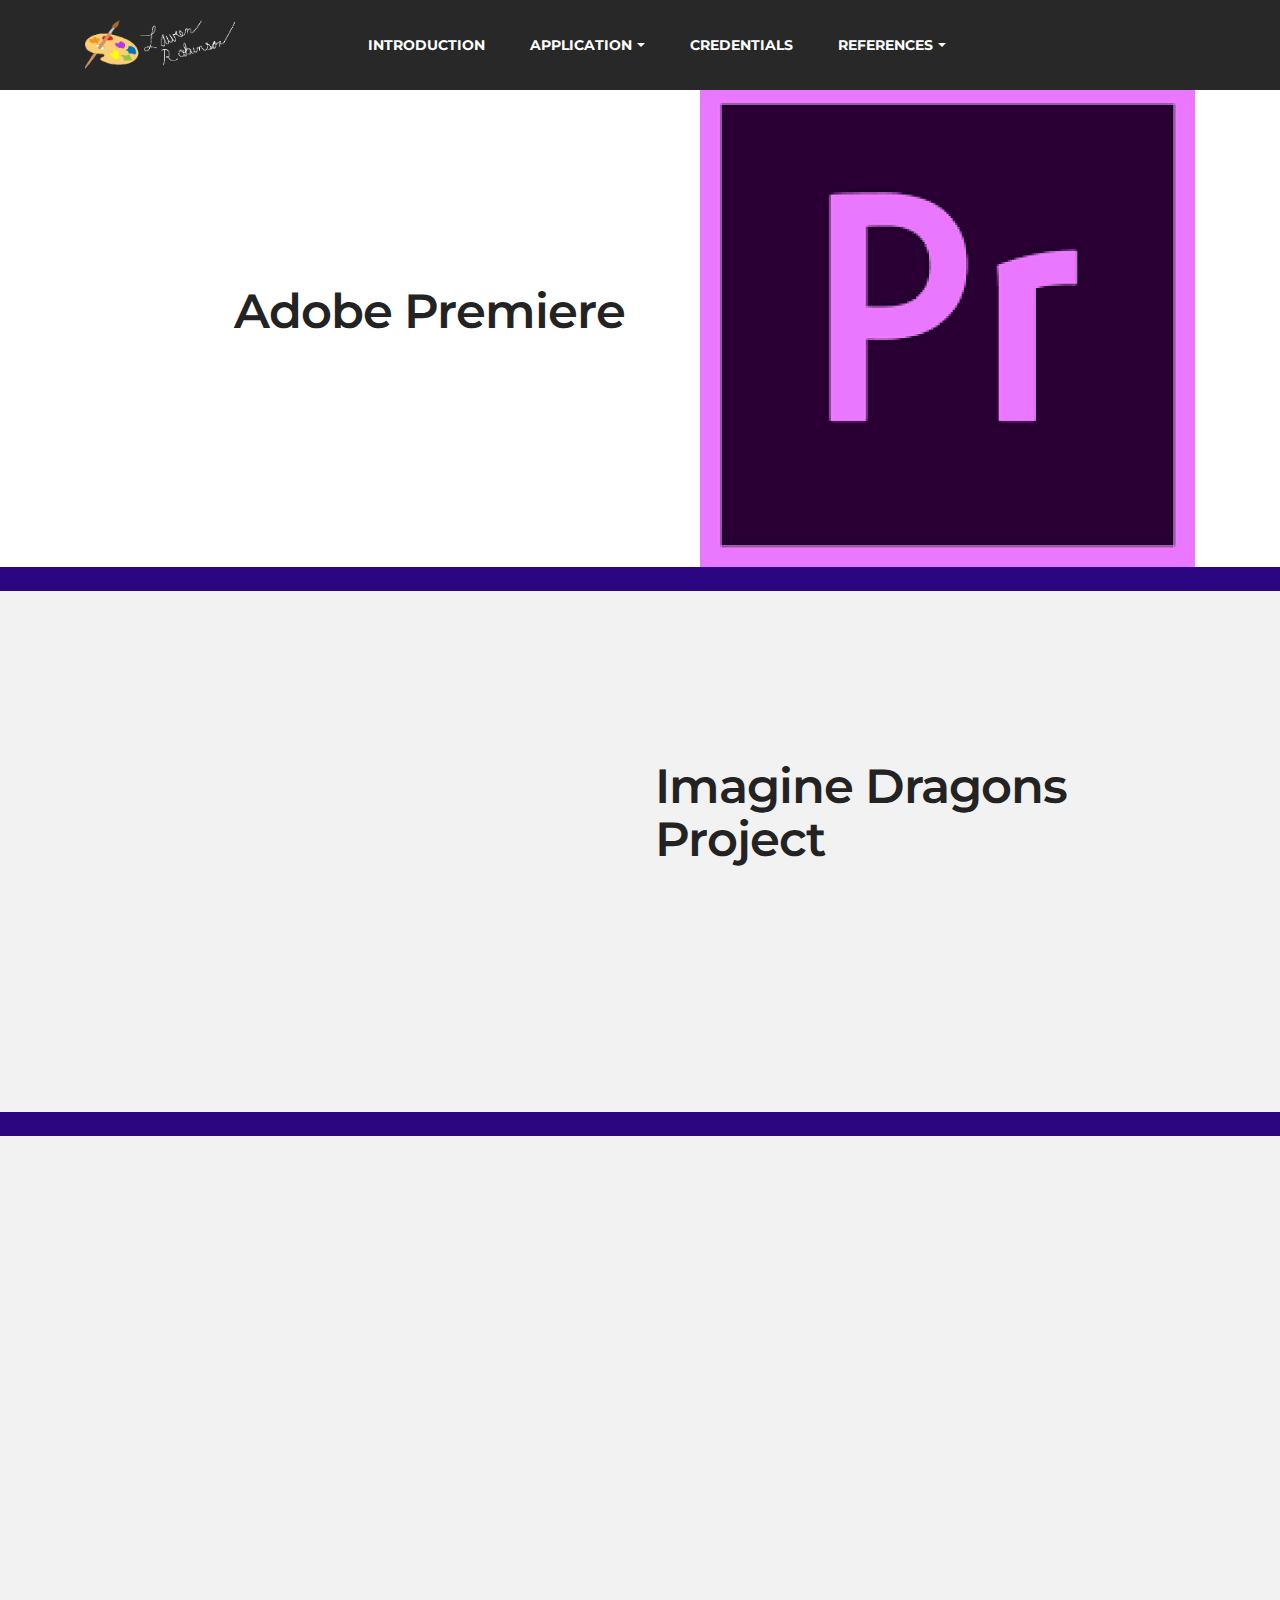
<file: premiere.html>
<!DOCTYPE html>
<html>
<head>
  <!-- Site made with Mobirise Website Builder v3.10.5, https://mobirise.com -->
  <meta charset="UTF-8">
  <meta http-equiv="X-UA-Compatible" content="IE=edge">
  <meta name="generator" content="Mobirise v3.10.5, mobirise.com">
  <meta name="viewport" content="width=device-width, initial-scale=1">
  <link rel="shortcut icon" href="assets/images/art-384x128.png" type="image/x-icon">
  <meta name="description" content="Website Generator Description">
  <title>Adobe Premiere</title>
  <link rel="stylesheet" href="https://fonts.googleapis.com/css?family=Lora:400,700,400italic,700italic&amp;subset=latin">
  <link rel="stylesheet" href="https://fonts.googleapis.com/css?family=Montserrat:400,700">
  <link rel="stylesheet" href="https://fonts.googleapis.com/css?family=Raleway:100,100i,200,200i,300,300i,400,400i,500,500i,600,600i,700,700i,800,800i,900,900i">
  <link rel="stylesheet" href="assets/bootstrap-material-design-font/css/material.css">
  <link rel="stylesheet" href="assets/et-line-font-plugin/style.css">
  <link rel="stylesheet" href="assets/tether/tether.min.css">
  <link rel="stylesheet" href="assets/bootstrap/css/bootstrap.min.css">
  <link rel="stylesheet" href="assets/dropdown/css/style.css">
  <link rel="stylesheet" href="assets/animate.css/animate.min.css">
  <link rel="stylesheet" href="assets/theme/css/style.css">
  <link rel="stylesheet" href="assets/mobirise/css/mbr-additional.css" type="text/css">
  
  
  
</head>
<body>
<section id="ext_menu-28">

    <nav class="navbar navbar-dropdown navbar-fixed-top">
        <div class="container">

            <div class="mbr-table">
                <div class="mbr-table-cell">

                    <div class="navbar-brand">
                        <a href="introduction.html" class="navbar-logo"><img src="assets/images/art-384x128.png" alt="Mobirise"></a>
                        
                    </div>

                </div>
                <div class="mbr-table-cell">

                    <button class="navbar-toggler pull-xs-right hidden-md-up" type="button" data-toggle="collapse" data-target="#exCollapsingNavbar">
                        <div class="hamburger-icon"></div>
                    </button>

                    <ul class="nav-dropdown collapse pull-xs-right nav navbar-nav navbar-toggleable-sm" id="exCollapsingNavbar"><li class="nav-item"><a class="nav-link link" href="introduction.html">INTRODUCTION</a></li><li class="nav-item dropdown"><a class="nav-link link dropdown-toggle" href="https://mobirise.com/" data-toggle="dropdown-submenu" aria-expanded="false">APPLICATION</a><div class="dropdown-menu"><a class="dropdown-item" href="photoshop.html">Adobe Photoshop</a><div class="dropdown"><a class="dropdown-item dropdown-toggle" href="#" data-toggle="dropdown-submenu" aria-expanded="false">Office Suite</a><div class="dropdown-menu dropdown-submenu"><div class="dropdown"><a class="dropdown-item dropdown-toggle" href="page5.html" data-toggle="dropdown-submenu" aria-expanded="false">Word</a><div class="dropdown-menu dropdown-submenu"><a class="dropdown-item" href="laurenrobinsonn.github.io/documents/Discuss IT6.pdf" target="_blank">Discuss IT 6</a></div></div><a class="dropdown-item" href="page4.html">Power Point</a></div></div><div class="dropdown"><a class="dropdown-item dropdown-toggle" href="page8.html" data-toggle="dropdown-submenu" aria-expanded="false">Adobe Premiere</a><div class="dropdown-menu dropdown-submenu"><a class="dropdown-item" href="premiere.html">Imagine Dragons Project</a><a class="dropdown-item" href="premiere.html">A Thousand Million Reasons</a></div></div></div></li><li class="nav-item dropdown"><a class="nav-link link" href="https://mobirise.com/">CREDENTIALS</a></li><li class="nav-item dropdown open"><a class="nav-link link dropdown-toggle" href="https://mobirise.com/" data-toggle="dropdown-submenu" aria-expanded="true">REFERENCES</a><div class="dropdown-menu"><a class="dropdown-item" href="#"></a><a class="dropdown-item" href="#">Mr.Pate</a><a class="dropdown-item" href="#">Admitstrator</a><a class="dropdown-item" href="#"></a><a class="dropdown-item" href="#">Friend/Family</a><a class="dropdown-item" href="#">Community</a></div></li><li class="nav-item"><a class="nav-link link" href="https://mobirise.com/" aria-expanded="false"></a></li><li class="nav-item"><a class="nav-link link" href="https://mobirise.com/" aria-expanded="false"></a></li><li class="nav-item"><a class="nav-link link" href="https://mobirise.com/"></a></li><li class="nav-item"><a class="nav-link link" href="https://mobirise.com/"></a></li><li class="nav-item"><a class="nav-link link" href="https://mobirise.com/"></a></li></ul>
                    <button hidden="" class="navbar-toggler navbar-close" type="button" data-toggle="collapse" data-target="#exCollapsingNavbar">
                        <div class="close-icon"></div>
                    </button>

                </div>
            </div>

        </div>
    </nav>

</section>

<section class="engine"><a rel="external" href="https://mobirise.com">easy web maker software</a></section><section class="mbr-section mbr-after-navbar" id="msg-box5-2f" style="background-color: rgb(255, 255, 255); padding-top: 80px; padding-bottom: 0px;">

    
    <div class="container">
        <div class="row">
            <div class="mbr-table-md-up">

              

              <div class="mbr-table-cell col-md-5 text-xs-center text-md-right content-size">
                  <h3 class="mbr-section-title display-2">Adobe Premiere</h3>
                  

                  
              </div>


              


              <div class="mbr-table-cell mbr-left-padding-md-up mbr-valign-top col-md-7 image-size" style="width: 50%;">
                  <div class="mbr-figure"><img src="assets/images/download-1400x1369.png"></div>
              </div>

            </div>
        </div>
    </div>

</section>

<section class="mbr-section mbr-section__container article" id="header3-2g" style="background-color: rgb(43, 6, 128); padding-top: 20px; padding-bottom: 0px;">
    <div class="container">
        <div class="row">
            <div class="col-xs-12">
                <h3 class="mbr-section-title display-2"></h3>
                <small class="mbr-section-subtitle"></small>
            </div>
        </div>
    </div>
</section>

<section class="mbr-section" id="msg-box4-2a" style="background-color: rgb(242, 242, 242); padding-top: 120px; padding-bottom: 120px;">

    
    <div class="container">
        <div class="row">
            <div class="mbr-table-md-up">

              <div class="mbr-table-cell mbr-right-padding-md-up mbr-valign-top col-md-7 image-size" style="width: 50%;">
                  <div class="mbr-figure"><iframe class="mbr-embedded-video" src="https://www.youtube.com/embed/g0ASDABUc5E?rel=0&amp;amp;showinfo=0&amp;autoplay=1&amp;loop=0" width="1280" height="720" frameborder="0" allowfullscreen></iframe></div>
              </div>

              


              <div class="mbr-table-cell col-md-5 text-xs-center text-md-left content-size">
                  <h3 class="mbr-section-title display-2">Imagine Dragons Project</h3>
                  

                  <div><a class="btn btn-info" href="https://mobirise.com">MORE</a></div>
              </div>


              

            </div>
        </div>
    </div>

</section>

<section class="mbr-section mbr-section__container article" id="header3-2c" style="background-color: rgb(43, 6, 128); padding-top: 20px; padding-bottom: 0px;">
    <div class="container">
        <div class="row">
            <div class="col-xs-12">
                <h3 class="mbr-section-title display-2"></h3>
                <small class="mbr-section-subtitle"></small>
            </div>
        </div>
    </div>
</section>

<section class="mbr-section" id="msg-box4-2d" style="background-color: rgb(242, 242, 242); padding-top: 120px; padding-bottom: 120px;">

    
    <div class="container">
        <div class="row">
            <div class="mbr-table-md-up">

              <div class="mbr-table-cell mbr-right-padding-md-up mbr-valign-top col-md-7 image-size" style="width: 50%;">
                  <div class="mbr-figure"><iframe class="mbr-embedded-video" src="https://www.youtube.com/embed/clCHWLhkuVg?rel=0&amp;amp;showinfo=0&amp;autoplay=1&amp;loop=0" width="1280" height="720" frameborder="0" allowfullscreen></iframe></div>
              </div>

              


              <div class="mbr-table-cell col-md-5 text-xs-center text-md-left content-size">
                  <h3 class="mbr-section-title display-2">A Thousand Million Reasons Final Draft</h3>
                  

                  <div><a class="btn btn-info" href="https://www.youtube.com/watch?v=clCHWLhkuVg">MORE</a> </div>
              </div>


              

            </div>
        </div>
    </div>

</section>

<section class="mbr-section mbr-section__container article" id="header3-2e" style="background-color: rgb(43, 6, 128); padding-top: 20px; padding-bottom: 0px;">
    <div class="container">
        <div class="row">
            <div class="col-xs-12">
                <h3 class="mbr-section-title display-2"></h3>
                <small class="mbr-section-subtitle"></small>
            </div>
        </div>
    </div>
</section>

<section class="mbr-section" id="msg-box4-2o" style="background-color: rgb(242, 242, 242); padding-top: 120px; padding-bottom: 120px;">

    
    <div class="container">
        <div class="row">
            <div class="mbr-table-md-up">

              <div class="mbr-table-cell mbr-right-padding-md-up mbr-valign-top col-md-7 image-size" style="width: 50%;">
                  <div class="mbr-figure"><iframe class="mbr-embedded-video" src="https://www.youtube.com/embed/2tFDsP_gXM0?rel=0&amp;amp;showinfo=0&amp;autoplay=1&amp;loop=0" width="1280" height="720" frameborder="0" allowfullscreen></iframe></div>
              </div>

              


              <div class="mbr-table-cell col-md-5 text-xs-center text-md-left content-size">
                  <h3 class="mbr-section-title display-2">A Thousand Million Reasons With Effects</h3>
                  

                  <div><a class="btn btn-info" href="https://www.youtube.com/watch?v=clCHWLhkuVg">MORE</a> </div>
              </div>


              

            </div>
        </div>
    </div>

</section>

<section class="mbr-section mbr-section__container article" id="header3-2p" style="background-color: rgb(43, 6, 128); padding-top: 20px; padding-bottom: 0px;">
    <div class="container">
        <div class="row">
            <div class="col-xs-12">
                <h3 class="mbr-section-title display-2"></h3>
                <small class="mbr-section-subtitle"></small>
            </div>
        </div>
    </div>
</section>

<section class="mbr-section" id="msg-box4-2r" style="background-color: rgb(242, 242, 242); padding-top: 120px; padding-bottom: 120px;">

    
    <div class="container">
        <div class="row">
            <div class="mbr-table-md-up">

              <div class="mbr-table-cell mbr-right-padding-md-up mbr-valign-top col-md-7 image-size" style="width: 50%;">
                  <div class="mbr-figure"><iframe class="mbr-embedded-video" src="https://www.youtube.com/embed/BScMdO28edY?rel=0&amp;amp;showinfo=0&amp;autoplay=1&amp;loop=0" width="1280" height="720" frameborder="0" allowfullscreen></iframe></div>
              </div>

              


              <div class="mbr-table-cell col-md-5 text-xs-center text-md-left content-size">
                  <h3 class="mbr-section-title display-2">May 31st show<br>A Multimedia Showcase of Sights and Sounds</h3>
                  

                  <div><a class="btn btn-info" href="https://www.youtube.com/watch?v=clCHWLhkuVg">MORE</a> </div>
              </div>


              

            </div>
        </div>
    </div>

</section>

<section class="mbr-section mbr-section__container article" id="header3-2q" style="background-color: rgb(43, 6, 128); padding-top: 20px; padding-bottom: 0px;">
    <div class="container">
        <div class="row">
            <div class="col-xs-12">
                <h3 class="mbr-section-title display-2"></h3>
                <small class="mbr-section-subtitle"></small>
            </div>
        </div>
    </div>
</section>

<section class="mbr-section" id="msg-box4-2t" style="background-color: rgb(242, 242, 242); padding-top: 120px; padding-bottom: 120px;">

    
    <div class="container">
        <div class="row">
            <div class="mbr-table-md-up">

              <div class="mbr-table-cell mbr-right-padding-md-up mbr-valign-top col-md-7 image-size" style="width: 50%;">
                  <div class="mbr-figure"><iframe class="mbr-embedded-video" src="https://www.youtube.com/embed/BScMdO28edY?rel=0&amp;amp;showinfo=0&amp;autoplay=1&amp;loop=0" width="1280" height="720" frameborder="0" allowfullscreen></iframe></div>
              </div>

              


              <div class="mbr-table-cell col-md-5 text-xs-center text-md-left content-size">
                  <h3 class="mbr-section-title display-2">May 31st Showcase<br>Intro and Title Slides</h3>
                  

                  <div><a class="btn btn-info" href="https://www.youtube.com/watch?v=clCHWLhkuVg">MORE</a> </div>
              </div>


              

            </div>
        </div>
    </div>

</section>

<section class="mbr-section mbr-section__container article" id="header3-2s" style="background-color: rgb(43, 6, 128); padding-top: 20px; padding-bottom: 0px;">
    <div class="container">
        <div class="row">
            <div class="col-xs-12">
                <h3 class="mbr-section-title display-2"></h3>
                <small class="mbr-section-subtitle"></small>
            </div>
        </div>
    </div>
</section>

<section class="mbr-footer mbr-section mbr-section-md-padding" id="contacts3-29" style="background-color: rgb(189, 108, 249); padding-top: 30px; padding-bottom: 30px;">


    <div class="row">
    
            <div class="mbr-company col-xs-12 col-md-6 col-lg-3">

                <div class="mbr-company card">
                    <div><img src="assets/images/art-265x206.png" class="card-img-top"></div>
                    <div class="card-block">
                        <p class="card-text"></p>
                    </div>
                    <ul class="list-group list-group-flush">
                        <li class="list-group-item">
                            <span class="list-group-icon"><span class="etl-icon icon-phone mbr-iconfont-company-contacts3" style="color: rgb(192, 110, 247);"></span></span>
                            <span class="list-group-text"></span>
                        </li>
                        <li class="list-group-item">
                            <span class="list-group-icon"><span class="etl-icon icon-map-pin mbr-iconfont-company-contacts3" style="color: rgb(147, 101, 184);"></span></span>
                            <span class="list-group-text"></span>
                        </li>
                        <li class="list-group-item active">
                            <span class="list-group-icon"><span class="etl-icon icon-envelope mbr-iconfont-company-contacts3"></span></span>
                            <span class="list-group-text"></span>
                        </li>
                    </ul>
                </div>

            </div>
            <div class="mbr-footer-content col-xs-12 col-md-6 col-lg-3">
                <h4></h4>
                <ul></ul>
            </div>
            <div class="mbr-footer-content col-xs-12 col-md-6 col-lg-3">
                <p><strong>Contacts</strong><br>Email: lrobinson@miamiartsstudio.com<br>Phone: 786-393-7732<br><br><br><br><strong>Add</strong><br>15015 sw 24th Steet, Miami, Fl<br>33185<br></p>
            </div>
            <div class="col-xs-12 col-md-6 col-lg-3" data-form-type="formoid">

                <div data-form-alert="true">
                    <div hidden="" data-form-alert-success="true">Thanks for filling out form!</div>
                </div>

                <form action="https://mobirise.com/" method="post" data-form-title="MESSAGE">

                    <input type="hidden" value="xd8rcgc8ha6fFHV1MzGxp9XNE79so56eJ50JCgM15Qebcdm7lnpvF5h0IVVCTYCw/4zyd64qHxOrs1XITcRuLprd0JArcXqrWGjJnYG9vVCIwhZyW/QdvsPk/KDjiSeZ" data-form-email="true">

                    

                    <div class="form-group">
                        <label class="form-control-label" for="contacts3-29-email">Email<span class="form-asterisk">*</span></label>
                        <input type="email" class="form-control input-sm input-inverse" name="email" required="" data-form-field="Email" id="contacts3-29-email">
                    </div>

                    

                    <div class="form-group">
                        <label class="form-control-label" for="contacts3-29-message">Message</label>
                        <textarea class="form-control input-sm input-inverse" name="message" data-form-field="Message" rows="5" id="contacts3-29-message"></textarea>
                    </div>

                    <div><button type="submit" class="btn btn-sm btn-white">Contact us</button></div>

                </form>

            </div>
        </div>
</section>


  <script src="assets/web/assets/jquery/jquery.min.js"></script>
  <script src="assets/tether/tether.min.js"></script>
  <script src="assets/bootstrap/js/bootstrap.min.js"></script>
  <script src="assets/smooth-scroll/SmoothScroll.js"></script>
  <script src="assets/dropdown/js/script.min.js"></script>
  <script src="assets/touchSwipe/jquery.touchSwipe.min.js"></script>
  <script src="assets/viewportChecker/jquery.viewportchecker.js"></script>
  <script src="assets/theme/js/script.js"></script>
  <script src="assets/formoid/formoid.min.js"></script>
  
  
  <input name="animation" type="hidden">
  </body>
</html>
</file>
<file: assets/bootstrap-material-design-font/css/material.css>
@font-face {
  font-family: 'Material-Design-Icons';
  src: url('../fonts/Material-Design-Icons.eot?3ocs8m');
  src: url('../fonts/Material-Design-Icons.eot?#iefix3ocs8m') format('embedded-opentype'), url('../fonts/Material-Design-Icons.woff?3ocs8m') format('woff'), url('../fonts/Material-Design-Icons.ttf?3ocs8m') format('truetype'), url('../fonts/Material-Design-Icons.svg?3ocs8m#Material-Design-Icons') format('svg');
  font-weight: normal;
  font-style: normal;
}
[class^="mdi-"],
[class*="mdi-"] {
  speak: none;
  display: inline-block;
  font-style: normal;
  font-variant:normal;
  font-weight:normal;
  /*font-size:24px;*/
  line-height:1;
  font-family:'Material-Design-Icons' !important;
  text-rendering: auto;
  
  -webkit-font-smoothing: antialiased;
  -moz-osx-font-smoothing: grayscale;
  -webkit-transform: translate(0, 0);
      -ms-transform: translate(0, 0);
          transform: translate(0, 0);
}
[class^="mdi-"]:before,
[class*="mdi-"]:before {
  display: inline-block;
  speak: none;
  text-decoration: inherit;
}
[class^="mdi-"].pull-left,
[class*="mdi-"].pull-left {
  margin-right: .3em;
}
[class^="mdi-"].pull-right,
[class*="mdi-"].pull-right {
  margin-left: .3em;
}
[class^="mdi-"].mdi-lg:before,
[class*="mdi-"].mdi-lg:before,
[class^="mdi-"].mdi-lg:after,
[class*="mdi-"].mdi-lg:after {
  font-size: 1.33333333em;
  line-height: 0.75em;
  vertical-align: -15%;
}
[class^="mdi-"].mdi-2x:before,
[class*="mdi-"].mdi-2x:before,
[class^="mdi-"].mdi-2x:after,
[class*="mdi-"].mdi-2x:after {
  font-size: 2em;
}
[class^="mdi-"].mdi-3x:before,
[class*="mdi-"].mdi-3x:before,
[class^="mdi-"].mdi-3x:after,
[class*="mdi-"].mdi-3x:after {
  font-size: 3em;
}
[class^="mdi-"].mdi-4x:before,
[class*="mdi-"].mdi-4x:before,
[class^="mdi-"].mdi-4x:after,
[class*="mdi-"].mdi-4x:after {
  font-size: 4em;
}
[class^="mdi-"].mdi-5x:before,
[class*="mdi-"].mdi-5x:before,
[class^="mdi-"].mdi-5x:after,
[class*="mdi-"].mdi-5x:after {
  font-size: 5em;
}
[class^="mdi-device-signal-cellular-"]:after,
[class^="mdi-device-battery-"]:after,
[class^="mdi-device-battery-charging-"]:after,
[class^="mdi-device-signal-cellular-connected-no-internet-"]:after,
[class^="mdi-device-signal-wifi-"]:after,
[class^="mdi-device-signal-wifi-statusbar-not-connected"]:after,
.mdi-device-network-wifi:after {
  opacity: .3;
  position: absolute;
  left: 0;
  top: 0;
  z-index: 1;
  display: inline-block;
  speak: none;
  text-decoration: inherit;
}
[class^="mdi-device-signal-cellular-"]:after {
  content: "\e758";
}
[class^="mdi-device-battery-"]:after {
  content: "\e735";
}
[class^="mdi-device-battery-charging-"]:after {
  content: "\e733";
}
[class^="mdi-device-signal-cellular-connected-no-internet-"]:after {
  content: "\e75d";
}
[class^="mdi-device-signal-wifi-"]:after,
.mdi-device-network-wifi:after {
  content: "\e765";
}
[class^="mdi-device-signal-wifi-statusbasr-not-connected"]:after {
  content: "\e8f7";
}
.mdi-device-signal-cellular-off:after,
.mdi-device-signal-cellular-null:after,
.mdi-device-signal-cellular-no-sim:after,
.mdi-device-signal-wifi-off:after,
.mdi-device-signal-wifi-4-bar:after,
.mdi-device-signal-cellular-4-bar:after,
.mdi-device-battery-alert:after,
.mdi-device-signal-cellular-connected-no-internet-4-bar:after,
.mdi-device-battery-std:after,
.mdi-device-battery-full .mdi-device-battery-unknown:after {
  content: "";
}
.mdi-fw {
  width: 1.28571429em;
  text-align: center;
}
.mdi-ul {
  padding-left: 0;
  margin-left: 2.14285714em;
  list-style-type: none;
}
.mdi-ul > li {
  position: relative;
}
.mdi-li {
  position: absolute;
  left: -2.14285714em;
  width: 2.14285714em;
  top: 0.14285714em;
  text-align: center;
}
.mdi-li.mdi-lg {
  left: -1.85714286em;
}
.mdi-border {
  padding: .2em .25em .15em;
  border: solid 0.08em #eeeeee;
  border-radius: .1em;
}
.mdi-spin {
  -webkit-animation: mdi-spin 2s infinite linear;
  animation: mdi-spin 2s infinite linear;
  -webkit-transform-origin: 50% 50%;
  -ms-transform-origin: 50% 50%;
      transform-origin: 50% 50%;
}
.mdi-pulse {
  -webkit-animation: mdi-spin 1s steps(8) infinite;
  animation: mdi-spin 1s steps(8) infinite;
  -webkit-transform-origin: 50% 50%;
  -ms-transform-origin: 50% 50%;
      transform-origin: 50% 50%;
}
@-webkit-keyframes mdi-spin {
  0% {
    -webkit-transform: rotate(0deg);
    transform: rotate(0deg);
  }
  100% {
    -webkit-transform: rotate(359deg);
    transform: rotate(359deg);
  }
}
@keyframes mdi-spin {
  0% {
    -webkit-transform: rotate(0deg);
    transform: rotate(0deg);
  }
  100% {
    -webkit-transform: rotate(359deg);
    transform: rotate(359deg);
  }
}
.mdi-rotate-90 {
  filter: progid:DXImageTransform.Microsoft.BasicImage(rotation=1);
  -webkit-transform: rotate(90deg);
  -ms-transform: rotate(90deg);
  transform: rotate(90deg);
}
.mdi-rotate-180 {
  filter: progid:DXImageTransform.Microsoft.BasicImage(rotation=2);
  -webkit-transform: rotate(180deg);
  -ms-transform: rotate(180deg);
  transform: rotate(180deg);
}
.mdi-rotate-270 {
  filter: progid:DXImageTransform.Microsoft.BasicImage(rotation=3);
  -webkit-transform: rotate(270deg);
  -ms-transform: rotate(270deg);
  transform: rotate(270deg);
}
.mdi-flip-horizontal {
  filter: progid:DXImageTransform.Microsoft.BasicImage(rotation=0, mirror=1);
  -webkit-transform: scale(-1, 1);
  -ms-transform: scale(-1, 1);
  transform: scale(-1, 1);
}
.mdi-flip-vertical {
  filter: progid:DXImageTransform.Microsoft.BasicImage(rotation=2, mirror=1);
  -webkit-transform: scale(1, -1);
  -ms-transform: scale(1, -1);
  transform: scale(1, -1);
}
:root .mdi-rotate-90,
:root .mdi-rotate-180,
:root .mdi-rotate-270,
:root .mdi-flip-horizontal,
:root .mdi-flip-vertical {
  -webkit-filter: none;
          filter: none;
}
.mdi-stack {
  position: relative;
  display: inline-block;
  width: 2em;
  height: 2em;
  line-height: 2em;
  vertical-align: middle;
}
.mdi-stack-1x,
.mdi-stack-2x {
  position: absolute;
  left: 0;
  width: 100%;
  text-align: center;
}
.mdi-stack-1x {
  line-height: inherit;
}
.mdi-stack-2x {
  font-size: 2em;
}
.mdi-inverse {
  color: #ffffff;
}
/* Start Icons */
.mdi-action-3d-rotation:before {
  content: "\e600";
}
.mdi-action-accessibility:before {
  content: "\e601";
}
.mdi-action-account-balance-wallet:before {
  content: "\e602";
}
.mdi-action-account-balance:before {
  content: "\e603";
}
.mdi-action-account-box:before {
  content: "\e604";
}
.mdi-action-account-child:before {
  content: "\e605";
}
.mdi-action-account-circle:before {
  content: "\e606";
}
.mdi-action-add-shopping-cart:before {
  content: "\e607";
}
.mdi-action-alarm-add:before {
  content: "\e608";
}
.mdi-action-alarm-off:before {
  content: "\e609";
}
.mdi-action-alarm-on:before {
  content: "\e60a";
}
.mdi-action-alarm:before {
  content: "\e60b";
}
.mdi-action-android:before {
  content: "\e60c";
}
.mdi-action-announcement:before {
  content: "\e60d";
}
.mdi-action-aspect-ratio:before {
  content: "\e60e";
}
.mdi-action-assessment:before {
  content: "\e60f";
}
.mdi-action-assignment-ind:before {
  content: "\e610";
}
.mdi-action-assignment-late:before {
  content: "\e611";
}
.mdi-action-assignment-return:before {
  content: "\e612";
}
.mdi-action-assignment-returned:before {
  content: "\e613";
}
.mdi-action-assignment-turned-in:before {
  content: "\e614";
}
.mdi-action-assignment:before {
  content: "\e615";
}
.mdi-action-autorenew:before {
  content: "\e616";
}
.mdi-action-backup:before {
  content: "\e617";
}
.mdi-action-book:before {
  content: "\e618";
}
.mdi-action-bookmark-outline:before {
  content: "\e619";
}
.mdi-action-bookmark:before {
  content: "\e61a";
}
.mdi-action-bug-report:before {
  content: "\e61b";
}
.mdi-action-cached:before {
  content: "\e61c";
}
.mdi-action-check-circle:before {
  content: "\e61d";
}
.mdi-action-class:before {
  content: "\e61e";
}
.mdi-action-credit-card:before {
  content: "\e61f";
}
.mdi-action-dashboard:before {
  content: "\e620";
}
.mdi-action-delete:before {
  content: "\e621";
}
.mdi-action-description:before {
  content: "\e622";
}
.mdi-action-dns:before {
  content: "\e623";
}
.mdi-action-done-all:before {
  content: "\e624";
}
.mdi-action-done:before {
  content: "\e625";
}
.mdi-action-event:before {
  content: "\e626";
}
.mdi-action-exit-to-app:before {
  content: "\e627";
}
.mdi-action-explore:before {
  content: "\e628";
}
.mdi-action-extension:before {
  content: "\e629";
}
.mdi-action-face-unlock:before {
  content: "\e62a";
}
.mdi-action-favorite-outline:before {
  content: "\e62b";
}
.mdi-action-favorite:before {
  content: "\e62c";
}
.mdi-action-find-in-page:before {
  content: "\e62d";
}
.mdi-action-find-replace:before {
  content: "\e62e";
}
.mdi-action-flip-to-back:before {
  content: "\e62f";
}
.mdi-action-flip-to-front:before {
  content: "\e630";
}
.mdi-action-get-app:before {
  content: "\e631";
}
.mdi-action-grade:before {
  content: "\e632";
}
.mdi-action-group-work:before {
  content: "\e633";
}
.mdi-action-help:before {
  content: "\e634";
}
.mdi-action-highlight-remove:before {
  content: "\e635";
}
.mdi-action-history:before {
  content: "\e636";
}
.mdi-action-home:before {
  content: "\e637";
}
.mdi-action-https:before {
  content: "\e638";
}
.mdi-action-info-outline:before {
  content: "\e639";
}
.mdi-action-info:before {
  content: "\e63a";
}
.mdi-action-input:before {
  content: "\e63b";
}
.mdi-action-invert-colors:before {
  content: "\e63c";
}
.mdi-action-label-outline:before {
  content: "\e63d";
}
.mdi-action-label:before {
  content: "\e63e";
}
.mdi-action-language:before {
  content: "\e63f";
}
.mdi-action-launch:before {
  content: "\e640";
}
.mdi-action-list:before {
  content: "\e641";
}
.mdi-action-lock-open:before {
  content: "\e642";
}
.mdi-action-lock-outline:before {
  content: "\e643";
}
.mdi-action-lock:before {
  content: "\e644";
}
.mdi-action-loyalty:before {
  content: "\e645";
}
.mdi-action-markunread-mailbox:before {
  content: "\e646";
}
.mdi-action-note-add:before {
  content: "\e647";
}
.mdi-action-open-in-browser:before {
  content: "\e648";
}
.mdi-action-open-in-new:before {
  content: "\e649";
}
.mdi-action-open-with:before {
  content: "\e64a";
}
.mdi-action-pageview:before {
  content: "\e64b";
}
.mdi-action-payment:before {
  content: "\e64c";
}
.mdi-action-perm-camera-mic:before {
  content: "\e64d";
}
.mdi-action-perm-contact-cal:before {
  content: "\e64e";
}
.mdi-action-perm-data-setting:before {
  content: "\e64f";
}
.mdi-action-perm-device-info:before {
  content: "\e650";
}
.mdi-action-perm-identity:before {
  content: "\e651";
}
.mdi-action-perm-media:before {
  content: "\e652";
}
.mdi-action-perm-phone-msg:before {
  content: "\e653";
}
.mdi-action-perm-scan-wifi:before {
  content: "\e654";
}
.mdi-action-picture-in-picture:before {
  content: "\e655";
}
.mdi-action-polymer:before {
  content: "\e656";
}
.mdi-action-print:before {
  content: "\e657";
}
.mdi-action-query-builder:before {
  content: "\e658";
}
.mdi-action-question-answer:before {
  content: "\e659";
}
.mdi-action-receipt:before {
  content: "\e65a";
}
.mdi-action-redeem:before {
  content: "\e65b";
}
.mdi-action-reorder:before {
  content: "\e65c";
}
.mdi-action-report-problem:before {
  content: "\e65d";
}
.mdi-action-restore:before {
  content: "\e65e";
}
.mdi-action-room:before {
  content: "\e65f";
}
.mdi-action-schedule:before {
  content: "\e660";
}
.mdi-action-search:before {
  content: "\e661";
}
.mdi-action-settings-applications:before {
  content: "\e662";
}
.mdi-action-settings-backup-restore:before {
  content: "\e663";
}
.mdi-action-settings-bluetooth:before {
  content: "\e664";
}
.mdi-action-settings-cell:before {
  content: "\e665";
}
.mdi-action-settings-display:before {
  content: "\e666";
}
.mdi-action-settings-ethernet:before {
  content: "\e667";
}
.mdi-action-settings-input-antenna:before {
  content: "\e668";
}
.mdi-action-settings-input-component:before {
  content: "\e669";
}
.mdi-action-settings-input-composite:before {
  content: "\e66a";
}
.mdi-action-settings-input-hdmi:before {
  content: "\e66b";
}
.mdi-action-settings-input-svideo:before {
  content: "\e66c";
}
.mdi-action-settings-overscan:before {
  content: "\e66d";
}
.mdi-action-settings-phone:before {
  content: "\e66e";
}
.mdi-action-settings-power:before {
  content: "\e66f";
}
.mdi-action-settings-remote:before {
  content: "\e670";
}
.mdi-action-settings-voice:before {
  content: "\e671";
}
.mdi-action-settings:before {
  content: "\e672";
}
.mdi-action-shop-two:before {
  content: "\e673";
}
.mdi-action-shop:before {
  content: "\e674";
}
.mdi-action-shopping-basket:before {
  content: "\e675";
}
.mdi-action-shopping-cart:before {
  content: "\e676";
}
.mdi-action-speaker-notes:before {
  content: "\e677";
}
.mdi-action-spellcheck:before {
  content: "\e678";
}
.mdi-action-star-rate:before {
  content: "\e679";
}
.mdi-action-stars:before {
  content: "\e67a";
}
.mdi-action-store:before {
  content: "\e67b";
}
.mdi-action-subject:before {
  content: "\e67c";
}
.mdi-action-supervisor-account:before {
  content: "\e67d";
}
.mdi-action-swap-horiz:before {
  content: "\e67e";
}
.mdi-action-swap-vert-circle:before {
  content: "\e67f";
}
.mdi-action-swap-vert:before {
  content: "\e680";
}
.mdi-action-system-update-tv:before {
  content: "\e681";
}
.mdi-action-tab-unselected:before {
  content: "\e682";
}
.mdi-action-tab:before {
  content: "\e683";
}
.mdi-action-theaters:before {
  content: "\e684";
}
.mdi-action-thumb-down:before {
  content: "\e685";
}
.mdi-action-thumb-up:before {
  content: "\e686";
}
.mdi-action-thumbs-up-down:before {
  content: "\e687";
}
.mdi-action-toc:before {
  content: "\e688";
}
.mdi-action-today:before {
  content: "\e689";
}
.mdi-action-track-changes:before {
  content: "\e68a";
}
.mdi-action-translate:before {
  content: "\e68b";
}
.mdi-action-trending-down:before {
  content: "\e68c";
}
.mdi-action-trending-neutral:before {
  content: "\e68d";
}
.mdi-action-trending-up:before {
  content: "\e68e";
}
.mdi-action-turned-in-not:before {
  content: "\e68f";
}
.mdi-action-turned-in:before {
  content: "\e690";
}
.mdi-action-verified-user:before {
  content: "\e691";
}
.mdi-action-view-agenda:before {
  content: "\e692";
}
.mdi-action-view-array:before {
  content: "\e693";
}
.mdi-action-view-carousel:before {
  content: "\e694";
}
.mdi-action-view-column:before {
  content: "\e695";
}
.mdi-action-view-day:before {
  content: "\e696";
}
.mdi-action-view-headline:before {
  content: "\e697";
}
.mdi-action-view-list:before {
  content: "\e698";
}
.mdi-action-view-module:before {
  content: "\e699";
}
.mdi-action-view-quilt:before {
  content: "\e69a";
}
.mdi-action-view-stream:before {
  content: "\e69b";
}
.mdi-action-view-week:before {
  content: "\e69c";
}
.mdi-action-visibility-off:before {
  content: "\e69d";
}
.mdi-action-visibility:before {
  content: "\e69e";
}
.mdi-action-wallet-giftcard:before {
  content: "\e69f";
}
.mdi-action-wallet-membership:before {
  content: "\e6a0";
}
.mdi-action-wallet-travel:before {
  content: "\e6a1";
}
.mdi-action-work:before {
  content: "\e6a2";
}
.mdi-alert-error:before {
  content: "\e6a3";
}
.mdi-alert-warning:before {
  content: "\e6a4";
}
.mdi-av-album:before {
  content: "\e6a5";
}
.mdi-av-closed-caption:before {
  content: "\e6a6";
}
.mdi-av-equalizer:before {
  content: "\e6a7";
}
.mdi-av-explicit:before {
  content: "\e6a8";
}
.mdi-av-fast-forward:before {
  content: "\e6a9";
}
.mdi-av-fast-rewind:before {
  content: "\e6aa";
}
.mdi-av-games:before {
  content: "\e6ab";
}
.mdi-av-hearing:before {
  content: "\e6ac";
}
.mdi-av-high-quality:before {
  content: "\e6ad";
}
.mdi-av-loop:before {
  content: "\e6ae";
}
.mdi-av-mic-none:before {
  content: "\e6af";
}
.mdi-av-mic-off:before {
  content: "\e6b0";
}
.mdi-av-mic:before {
  content: "\e6b1";
}
.mdi-av-movie:before {
  content: "\e6b2";
}
.mdi-av-my-library-add:before {
  content: "\e6b3";
}
.mdi-av-my-library-books:before {
  content: "\e6b4";
}
.mdi-av-my-library-music:before {
  content: "\e6b5";
}
.mdi-av-new-releases:before {
  content: "\e6b6";
}
.mdi-av-not-interested:before {
  content: "\e6b7";
}
.mdi-av-pause-circle-fill:before {
  content: "\e6b8";
}
.mdi-av-pause-circle-outline:before {
  content: "\e6b9";
}
.mdi-av-pause:before {
  content: "\e6ba";
}
.mdi-av-play-arrow:before {
  content: "\e6bb";
}
.mdi-av-play-circle-fill:before {
  content: "\e6bc";
}
.mdi-av-play-circle-outline:before {
  content: "\e6bd";
}
.mdi-av-play-shopping-bag:before {
  content: "\e6be";
}
.mdi-av-playlist-add:before {
  content: "\e6bf";
}
.mdi-av-queue-music:before {
  content: "\e6c0";
}
.mdi-av-queue:before {
  content: "\e6c1";
}
.mdi-av-radio:before {
  content: "\e6c2";
}
.mdi-av-recent-actors:before {
  content: "\e6c3";
}
.mdi-av-repeat-one:before {
  content: "\e6c4";
}
.mdi-av-repeat:before {
  content: "\e6c5";
}
.mdi-av-replay:before {
  content: "\e6c6";
}
.mdi-av-shuffle:before {
  content: "\e6c7";
}
.mdi-av-skip-next:before {
  content: "\e6c8";
}
.mdi-av-skip-previous:before {
  content: "\e6c9";
}
.mdi-av-snooze:before {
  content: "\e6ca";
}
.mdi-av-stop:before {
  content: "\e6cb";
}
.mdi-av-subtitles:before {
  content: "\e6cc";
}
.mdi-av-surround-sound:before {
  content: "\e6cd";
}
.mdi-av-timer:before {
  content: "\e6ce";
}
.mdi-av-video-collection:before {
  content: "\e6cf";
}
.mdi-av-videocam-off:before {
  content: "\e6d0";
}
.mdi-av-videocam:before {
  content: "\e6d1";
}
.mdi-av-volume-down:before {
  content: "\e6d2";
}
.mdi-av-volume-mute:before {
  content: "\e6d3";
}
.mdi-av-volume-off:before {
  content: "\e6d4";
}
.mdi-av-volume-up:before {
  content: "\e6d5";
}
.mdi-av-web:before {
  content: "\e6d6";
}
.mdi-communication-business:before {
  content: "\e6d7";
}
.mdi-communication-call-end:before {
  content: "\e6d8";
}
.mdi-communication-call-made:before {
  content: "\e6d9";
}
.mdi-communication-call-merge:before {
  content: "\e6da";
}
.mdi-communication-call-missed:before {
  content: "\e6db";
}
.mdi-communication-call-received:before {
  content: "\e6dc";
}
.mdi-communication-call-split:before {
  content: "\e6dd";
}
.mdi-communication-call:before {
  content: "\e6de";
}
.mdi-communication-chat:before {
  content: "\e6df";
}
.mdi-communication-clear-all:before {
  content: "\e6e0";
}
.mdi-communication-comment:before {
  content: "\e6e1";
}
.mdi-communication-contacts:before {
  content: "\e6e2";
}
.mdi-communication-dialer-sip:before {
  content: "\e6e3";
}
.mdi-communication-dialpad:before {
  content: "\e6e4";
}
.mdi-communication-dnd-on:before {
  content: "\e6e5";
}
.mdi-communication-email:before {
  content: "\e6e6";
}
.mdi-communication-forum:before {
  content: "\e6e7";
}
.mdi-communication-import-export:before {
  content: "\e6e8";
}
.mdi-communication-invert-colors-off:before {
  content: "\e6e9";
}
.mdi-communication-invert-colors-on:before {
  content: "\e6ea";
}
.mdi-communication-live-help:before {
  content: "\e6eb";
}
.mdi-communication-location-off:before {
  content: "\e6ec";
}
.mdi-communication-location-on:before {
  content: "\e6ed";
}
.mdi-communication-message:before {
  content: "\e6ee";
}
.mdi-communication-messenger:before {
  content: "\e6ef";
}
.mdi-communication-no-sim:before {
  content: "\e6f0";
}
.mdi-communication-phone:before {
  content: "\e6f1";
}
.mdi-communication-portable-wifi-off:before {
  content: "\e6f2";
}
.mdi-communication-quick-contacts-dialer:before {
  content: "\e6f3";
}
.mdi-communication-quick-contacts-mail:before {
  content: "\e6f4";
}
.mdi-communication-ring-volume:before {
  content: "\e6f5";
}
.mdi-communication-stay-current-landscape:before {
  content: "\e6f6";
}
.mdi-communication-stay-current-portrait:before {
  content: "\e6f7";
}
.mdi-communication-stay-primary-landscape:before {
  content: "\e6f8";
}
.mdi-communication-stay-primary-portrait:before {
  content: "\e6f9";
}
.mdi-communication-swap-calls:before {
  content: "\e6fa";
}
.mdi-communication-textsms:before {
  content: "\e6fb";
}
.mdi-communication-voicemail:before {
  content: "\e6fc";
}
.mdi-communication-vpn-key:before {
  content: "\e6fd";
}
.mdi-content-add-box:before {
  content: "\e6fe";
}
.mdi-content-add-circle-outline:before {
  content: "\e6ff";
}
.mdi-content-add-circle:before {
  content: "\e700";
}
.mdi-content-add:before {
  content: "\e701";
}
.mdi-content-archive:before {
  content: "\e702";
}
.mdi-content-backspace:before {
  content: "\e703";
}
.mdi-content-block:before {
  content: "\e704";
}
.mdi-content-clear:before {
  content: "\e705";
}
.mdi-content-content-copy:before {
  content: "\e706";
}
.mdi-content-content-cut:before {
  content: "\e707";
}
.mdi-content-content-paste:before {
  content: "\e708";
}
.mdi-content-create:before {
  content: "\e709";
}
.mdi-content-drafts:before {
  content: "\e70a";
}
.mdi-content-filter-list:before {
  content: "\e70b";
}
.mdi-content-flag:before {
  content: "\e70c";
}
.mdi-content-forward:before {
  content: "\e70d";
}
.mdi-content-gesture:before {
  content: "\e70e";
}
.mdi-content-inbox:before {
  content: "\e70f";
}
.mdi-content-link:before {
  content: "\e710";
}
.mdi-content-mail:before {
  content: "\e711";
}
.mdi-content-markunread:before {
  content: "\e712";
}
.mdi-content-redo:before {
  content: "\e713";
}
.mdi-content-remove-circle-outline:before {
  content: "\e714";
}
.mdi-content-remove-circle:before {
  content: "\e715";
}
.mdi-content-remove:before {
  content: "\e716";
}
.mdi-content-reply-all:before {
  content: "\e717";
}
.mdi-content-reply:before {
  content: "\e718";
}
.mdi-content-report:before {
  content: "\e719";
}
.mdi-content-save:before {
  content: "\e71a";
}
.mdi-content-select-all:before {
  content: "\e71b";
}
.mdi-content-send:before {
  content: "\e71c";
}
.mdi-content-sort:before {
  content: "\e71d";
}
.mdi-content-text-format:before {
  content: "\e71e";
}
.mdi-content-undo:before {
  content: "\e71f";
}
.mdi-editor-attach-file:before {
  content: "\e776";
}
.mdi-editor-attach-money:before {
  content: "\e777";
}
.mdi-editor-border-all:before {
  content: "\e778";
}
.mdi-editor-border-bottom:before {
  content: "\e779";
}
.mdi-editor-border-clear:before {
  content: "\e77a";
}
.mdi-editor-border-color:before {
  content: "\e77b";
}
.mdi-editor-border-horizontal:before {
  content: "\e77c";
}
.mdi-editor-border-inner:before {
  content: "\e77d";
}
.mdi-editor-border-left:before {
  content: "\e77e";
}
.mdi-editor-border-outer:before {
  content: "\e77f";
}
.mdi-editor-border-right:before {
  content: "\e780";
}
.mdi-editor-border-style:before {
  content: "\e781";
}
.mdi-editor-border-top:before {
  content: "\e782";
}
.mdi-editor-border-vertical:before {
  content: "\e783";
}
.mdi-editor-format-align-center:before {
  content: "\e784";
}
.mdi-editor-format-align-justify:before {
  content: "\e785";
}
.mdi-editor-format-align-left:before {
  content: "\e786";
}
.mdi-editor-format-align-right:before {
  content: "\e787";
}
.mdi-editor-format-bold:before {
  content: "\e788";
}
.mdi-editor-format-clear:before {
  content: "\e789";
}
.mdi-editor-format-color-fill:before {
  content: "\e78a";
}
.mdi-editor-format-color-reset:before {
  content: "\e78b";
}
.mdi-editor-format-color-text:before {
  content: "\e78c";
}
.mdi-editor-format-indent-decrease:before {
  content: "\e78d";
}
.mdi-editor-format-indent-increase:before {
  content: "\e78e";
}
.mdi-editor-format-italic:before {
  content: "\e78f";
}
.mdi-editor-format-line-spacing:before {
  content: "\e790";
}
.mdi-editor-format-list-bulleted:before {
  content: "\e791";
}
.mdi-editor-format-list-numbered:before {
  content: "\e792";
}
.mdi-editor-format-paint:before {
  content: "\e793";
}
.mdi-editor-format-quote:before {
  content: "\e794";
}
.mdi-editor-format-size:before {
  content: "\e795";
}
.mdi-editor-format-strikethrough:before {
  content: "\e796";
}
.mdi-editor-format-textdirection-l-to-r:before {
  content: "\e797";
}
.mdi-editor-format-textdirection-r-to-l:before {
  content: "\e798";
}
.mdi-editor-format-underline:before {
  content: "\e799";
}
.mdi-editor-functions:before {
  content: "\e79a";
}
.mdi-editor-insert-chart:before {
  content: "\e79b";
}
.mdi-editor-insert-comment:before {
  content: "\e79c";
}
.mdi-editor-insert-drive-file:before {
  content: "\e79d";
}
.mdi-editor-insert-emoticon:before {
  content: "\e79e";
}
.mdi-editor-insert-invitation:before {
  content: "\e79f";
}
.mdi-editor-insert-link:before {
  content: "\e7a0";
}
.mdi-editor-insert-photo:before {
  content: "\e7a1";
}
.mdi-editor-merge-type:before {
  content: "\e7a2";
}
.mdi-editor-mode-comment:before {
  content: "\e7a3";
}
.mdi-editor-mode-edit:before {
  content: "\e7a4";
}
.mdi-editor-publish:before {
  content: "\e7a5";
}
.mdi-editor-vertical-align-bottom:before {
  content: "\e7a6";
}
.mdi-editor-vertical-align-center:before {
  content: "\e7a7";
}
.mdi-editor-vertical-align-top:before {
  content: "\e7a8";
}
.mdi-editor-wrap-text:before {
  content: "\e7a9";
}
.mdi-file-attachment:before {
  content: "\e7aa";
}
.mdi-file-cloud-circle:before {
  content: "\e7ab";
}
.mdi-file-cloud-done:before {
  content: "\e7ac";
}
.mdi-file-cloud-download:before {
  content: "\e7ad";
}
.mdi-file-cloud-off:before {
  content: "\e7ae";
}
.mdi-file-cloud-queue:before {
  content: "\e7af";
}
.mdi-file-cloud-upload:before {
  content: "\e7b0";
}
.mdi-file-cloud:before {
  content: "\e7b1";
}
.mdi-file-file-download:before {
  content: "\e7b2";
}
.mdi-file-file-upload:before {
  content: "\e7b3";
}
.mdi-file-folder-open:before {
  content: "\e7b4";
}
.mdi-file-folder-shared:before {
  content: "\e7b5";
}
.mdi-file-folder:before {
  content: "\e7b6";
}
.mdi-device-access-alarm:before {
  content: "\e720";
}
.mdi-device-access-alarms:before {
  content: "\e721";
}
.mdi-device-access-time:before {
  content: "\e722";
}
.mdi-device-add-alarm:before {
  content: "\e723";
}
.mdi-device-airplanemode-off:before {
  content: "\e724";
}
.mdi-device-airplanemode-on:before {
  content: "\e725";
}
.mdi-device-battery-20:before {
  content: "\e726";
}
.mdi-device-battery-30:before {
  content: "\e727";
}
.mdi-device-battery-50:before {
  content: "\e728";
}
.mdi-device-battery-60:before {
  content: "\e729";
}
.mdi-device-battery-80:before {
  content: "\e72a";
}
.mdi-device-battery-90:before {
  content: "\e72b";
}
.mdi-device-battery-alert:before {
  content: "\e72c";
}
.mdi-device-battery-charging-20:before {
  content: "\e72d";
}
.mdi-device-battery-charging-30:before {
  content: "\e72e";
}
.mdi-device-battery-charging-50:before {
  content: "\e72f";
}
.mdi-device-battery-charging-60:before {
  content: "\e730";
}
.mdi-device-battery-charging-80:before {
  content: "\e731";
}
.mdi-device-battery-charging-90:before {
  content: "\e732";
}
.mdi-device-battery-charging-full:before {
  content: "\e733";
}
.mdi-device-battery-full:before {
  content: "\e734";
}
.mdi-device-battery-std:before {
  content: "\e735";
}
.mdi-device-battery-unknown:before {
  content: "\e736";
}
.mdi-device-bluetooth-connected:before {
  content: "\e737";
}
.mdi-device-bluetooth-disabled:before {
  content: "\e738";
}
.mdi-device-bluetooth-searching:before {
  content: "\e739";
}
.mdi-device-bluetooth:before {
  content: "\e73a";
}
.mdi-device-brightness-auto:before {
  content: "\e73b";
}
.mdi-device-brightness-high:before {
  content: "\e73c";
}
.mdi-device-brightness-low:before {
  content: "\e73d";
}
.mdi-device-brightness-medium:before {
  content: "\e73e";
}
.mdi-device-data-usage:before {
  content: "\e73f";
}
.mdi-device-developer-mode:before {
  content: "\e740";
}
.mdi-device-devices:before {
  content: "\e741";
}
.mdi-device-dvr:before {
  content: "\e742";
}
.mdi-device-gps-fixed:before {
  content: "\e743";
}
.mdi-device-gps-not-fixed:before {
  content: "\e744";
}
.mdi-device-gps-off:before {
  content: "\e745";
}
.mdi-device-location-disabled:before {
  content: "\e746";
}
.mdi-device-location-searching:before {
  content: "\e747";
}
.mdi-device-multitrack-audio:before {
  content: "\e748";
}
.mdi-device-network-cell:before {
  content: "\e749";
}
.mdi-device-network-wifi:before {
  content: "\e74a";
}
.mdi-device-nfc:before {
  content: "\e74b";
}
.mdi-device-now-wallpaper:before {
  content: "\e74c";
}
.mdi-device-now-widgets:before {
  content: "\e74d";
}
.mdi-device-screen-lock-landscape:before {
  content: "\e74e";
}
.mdi-device-screen-lock-portrait:before {
  content: "\e74f";
}
.mdi-device-screen-lock-rotation:before {
  content: "\e750";
}
.mdi-device-screen-rotation:before {
  content: "\e751";
}
.mdi-device-sd-storage:before {
  content: "\e752";
}
.mdi-device-settings-system-daydream:before {
  content: "\e753";
}
.mdi-device-signal-cellular-0-bar:before {
  content: "\e754";
}
.mdi-device-signal-cellular-1-bar:before {
  content: "\e755";
}
.mdi-device-signal-cellular-2-bar:before {
  content: "\e756";
}
.mdi-device-signal-cellular-3-bar:before {
  content: "\e757";
}
.mdi-device-signal-cellular-4-bar:before {
  content: "\e758";
}
.mdi-signal-wifi-statusbar-connected-no-internet-after:before {
  content: "\e8f6";
}
.mdi-device-signal-cellular-connected-no-internet-0-bar:before {
  content: "\e759";
}
.mdi-device-signal-cellular-connected-no-internet-1-bar:before {
  content: "\e75a";
}
.mdi-device-signal-cellular-connected-no-internet-2-bar:before {
  content: "\e75b";
}
.mdi-device-signal-cellular-connected-no-internet-3-bar:before {
  content: "\e75c";
}
.mdi-device-signal-cellular-connected-no-internet-4-bar:before {
  content: "\e75d";
}
.mdi-device-signal-cellular-no-sim:before {
  content: "\e75e";
}
.mdi-device-signal-cellular-null:before {
  content: "\e75f";
}
.mdi-device-signal-cellular-off:before {
  content: "\e760";
}
.mdi-device-signal-wifi-0-bar:before {
  content: "\e761";
}
.mdi-device-signal-wifi-1-bar:before {
  content: "\e762";
}
.mdi-device-signal-wifi-2-bar:before {
  content: "\e763";
}
.mdi-device-signal-wifi-3-bar:before {
  content: "\e764";
}
.mdi-device-signal-wifi-4-bar:before {
  content: "\e765";
}
.mdi-device-signal-wifi-off:before {
  content: "\e766";
}
.mdi-device-signal-wifi-statusbar-1-bar:before {
  content: "\e767";
}
.mdi-device-signal-wifi-statusbar-2-bar:before {
  content: "\e768";
}
.mdi-device-signal-wifi-statusbar-3-bar:before {
  content: "\e769";
}
.mdi-device-signal-wifi-statusbar-4-bar:before {
  content: "\e76a";
}
.mdi-device-signal-wifi-statusbar-connected-no-internet-:before {
  content: "\e76b";
}
.mdi-device-signal-wifi-statusbar-connected-no-internet:before {
  content: "\e76f";
}
.mdi-device-signal-wifi-statusbar-connected-no-internet-2:before {
  content: "\e76c";
}
.mdi-device-signal-wifi-statusbar-connected-no-internet-3:before {
  content: "\e76d";
}
.mdi-device-signal-wifi-statusbar-connected-no-internet-4:before {
  content: "\e76e";
}
.mdi-signal-wifi-statusbar-not-connected-after:before {
  content: "\e8f7";
}
.mdi-device-signal-wifi-statusbar-not-connected:before {
  content: "\e770";
}
.mdi-device-signal-wifi-statusbar-null:before {
  content: "\e771";
}
.mdi-device-storage:before {
  content: "\e772";
}
.mdi-device-usb:before {
  content: "\e773";
}
.mdi-device-wifi-lock:before {
  content: "\e774";
}
.mdi-device-wifi-tethering:before {
  content: "\e775";
}
.mdi-hardware-cast-connected:before {
  content: "\e7b7";
}
.mdi-hardware-cast:before {
  content: "\e7b8";
}
.mdi-hardware-computer:before {
  content: "\e7b9";
}
.mdi-hardware-desktop-mac:before {
  content: "\e7ba";
}
.mdi-hardware-desktop-windows:before {
  content: "\e7bb";
}
.mdi-hardware-dock:before {
  content: "\e7bc";
}
.mdi-hardware-gamepad:before {
  content: "\e7bd";
}
.mdi-hardware-headset-mic:before {
  content: "\e7be";
}
.mdi-hardware-headset:before {
  content: "\e7bf";
}
.mdi-hardware-keyboard-alt:before {
  content: "\e7c0";
}
.mdi-hardware-keyboard-arrow-down:before {
  content: "\e7c1";
}
.mdi-hardware-keyboard-arrow-left:before {
  content: "\e7c2";
}
.mdi-hardware-keyboard-arrow-right:before {
  content: "\e7c3";
}
.mdi-hardware-keyboard-arrow-up:before {
  content: "\e7c4";
}
.mdi-hardware-keyboard-backspace:before {
  content: "\e7c5";
}
.mdi-hardware-keyboard-capslock:before {
  content: "\e7c6";
}
.mdi-hardware-keyboard-control:before {
  content: "\e7c7";
}
.mdi-hardware-keyboard-hide:before {
  content: "\e7c8";
}
.mdi-hardware-keyboard-return:before {
  content: "\e7c9";
}
.mdi-hardware-keyboard-tab:before {
  content: "\e7ca";
}
.mdi-hardware-keyboard-voice:before {
  content: "\e7cb";
}
.mdi-hardware-keyboard:before {
  content: "\e7cc";
}
.mdi-hardware-laptop-chromebook:before {
  content: "\e7cd";
}
.mdi-hardware-laptop-mac:before {
  content: "\e7ce";
}
.mdi-hardware-laptop-windows:before {
  content: "\e7cf";
}
.mdi-hardware-laptop:before {
  content: "\e7d0";
}
.mdi-hardware-memory:before {
  content: "\e7d1";
}
.mdi-hardware-mouse:before {
  content: "\e7d2";
}
.mdi-hardware-phone-android:before {
  content: "\e7d3";
}
.mdi-hardware-phone-iphone:before {
  content: "\e7d4";
}
.mdi-hardware-phonelink-off:before {
  content: "\e7d5";
}
.mdi-hardware-phonelink:before {
  content: "\e7d6";
}
.mdi-hardware-security:before {
  content: "\e7d7";
}
.mdi-hardware-sim-card:before {
  content: "\e7d8";
}
.mdi-hardware-smartphone:before {
  content: "\e7d9";
}
.mdi-hardware-speaker:before {
  content: "\e7da";
}
.mdi-hardware-tablet-android:before {
  content: "\e7db";
}
.mdi-hardware-tablet-mac:before {
  content: "\e7dc";
}
.mdi-hardware-tablet:before {
  content: "\e7dd";
}
.mdi-hardware-tv:before {
  content: "\e7de";
}
.mdi-hardware-watch:before {
  content: "\e7df";
}
.mdi-image-add-to-photos:before {
  content: "\e7e0";
}
.mdi-image-adjust:before {
  content: "\e7e1";
}
.mdi-image-assistant-photo:before {
  content: "\e7e2";
}
.mdi-image-audiotrack:before {
  content: "\e7e3";
}
.mdi-image-blur-circular:before {
  content: "\e7e4";
}
.mdi-image-blur-linear:before {
  content: "\e7e5";
}
.mdi-image-blur-off:before {
  content: "\e7e6";
}
.mdi-image-blur-on:before {
  content: "\e7e7";
}
.mdi-image-brightness-1:before {
  content: "\e7e8";
}
.mdi-image-brightness-2:before {
  content: "\e7e9";
}
.mdi-image-brightness-3:before {
  content: "\e7ea";
}
.mdi-image-brightness-4:before {
  content: "\e7eb";
}
.mdi-image-brightness-5:before {
  content: "\e7ec";
}
.mdi-image-brightness-6:before {
  content: "\e7ed";
}
.mdi-image-brightness-7:before {
  content: "\e7ee";
}
.mdi-image-brush:before {
  content: "\e7ef";
}
.mdi-image-camera-alt:before {
  content: "\e7f0";
}
.mdi-image-camera-front:before {
  content: "\e7f1";
}
.mdi-image-camera-rear:before {
  content: "\e7f2";
}
.mdi-image-camera-roll:before {
  content: "\e7f3";
}
.mdi-image-camera:before {
  content: "\e7f4";
}
.mdi-image-center-focus-strong:before {
  content: "\e7f5";
}
.mdi-image-center-focus-weak:before {
  content: "\e7f6";
}
.mdi-image-collections:before {
  content: "\e7f7";
}
.mdi-image-color-lens:before {
  content: "\e7f8";
}
.mdi-image-colorize:before {
  content: "\e7f9";
}
.mdi-image-compare:before {
  content: "\e7fa";
}
.mdi-image-control-point-duplicate:before {
  content: "\e7fb";
}
.mdi-image-control-point:before {
  content: "\e7fc";
}
.mdi-image-crop-3-2:before {
  content: "\e7fd";
}
.mdi-image-crop-5-4:before {
  content: "\e7fe";
}
.mdi-image-crop-7-5:before {
  content: "\e7ff";
}
.mdi-image-crop-16-9:before {
  content: "\e800";
}
.mdi-image-crop-din:before {
  content: "\e801";
}
.mdi-image-crop-free:before {
  content: "\e802";
}
.mdi-image-crop-landscape:before {
  content: "\e803";
}
.mdi-image-crop-original:before {
  content: "\e804";
}
.mdi-image-crop-portrait:before {
  content: "\e805";
}
.mdi-image-crop-square:before {
  content: "\e806";
}
.mdi-image-crop:before {
  content: "\e807";
}
.mdi-image-dehaze:before {
  content: "\e808";
}
.mdi-image-details:before {
  content: "\e809";
}
.mdi-image-edit:before {
  content: "\e80a";
}
.mdi-image-exposure-minus-1:before {
  content: "\e80b";
}
.mdi-image-exposure-minus-2:before {
  content: "\e80c";
}
.mdi-image-exposure-plus-1:before {
  content: "\e80d";
}
.mdi-image-exposure-plus-2:before {
  content: "\e80e";
}
.mdi-image-exposure-zero:before {
  content: "\e80f";
}
.mdi-image-exposure:before {
  content: "\e810";
}
.mdi-image-filter-1:before {
  content: "\e811";
}
.mdi-image-filter-2:before {
  content: "\e812";
}
.mdi-image-filter-3:before {
  content: "\e813";
}
.mdi-image-filter-4:before {
  content: "\e814";
}
.mdi-image-filter-5:before {
  content: "\e815";
}
.mdi-image-filter-6:before {
  content: "\e816";
}
.mdi-image-filter-7:before {
  content: "\e817";
}
.mdi-image-filter-8:before {
  content: "\e818";
}
.mdi-image-filter-9-plus:before {
  content: "\e819";
}
.mdi-image-filter-9:before {
  content: "\e81a";
}
.mdi-image-filter-b-and-w:before {
  content: "\e81b";
}
.mdi-image-filter-center-focus:before {
  content: "\e81c";
}
.mdi-image-filter-drama:before {
  content: "\e81d";
}
.mdi-image-filter-frames:before {
  content: "\e81e";
}
.mdi-image-filter-hdr:before {
  content: "\e81f";
}
.mdi-image-filter-none:before {
  content: "\e820";
}
.mdi-image-filter-tilt-shift:before {
  content: "\e821";
}
.mdi-image-filter-vintage:before {
  content: "\e822";
}
.mdi-image-filter:before {
  content: "\e823";
}
.mdi-image-flare:before {
  content: "\e824";
}
.mdi-image-flash-auto:before {
  content: "\e825";
}
.mdi-image-flash-off:before {
  content: "\e826";
}
.mdi-image-flash-on:before {
  content: "\e827";
}
.mdi-image-flip:before {
  content: "\e828";
}
.mdi-image-gradient:before {
  content: "\e829";
}
.mdi-image-grain:before {
  content: "\e82a";
}
.mdi-image-grid-off:before {
  content: "\e82b";
}
.mdi-image-grid-on:before {
  content: "\e82c";
}
.mdi-image-hdr-off:before {
  content: "\e82d";
}
.mdi-image-hdr-on:before {
  content: "\e82e";
}
.mdi-image-hdr-strong:before {
  content: "\e82f";
}
.mdi-image-hdr-weak:before {
  content: "\e830";
}
.mdi-image-healing:before {
  content: "\e831";
}
.mdi-image-image-aspect-ratio:before {
  content: "\e832";
}
.mdi-image-image:before {
  content: "\e833";
}
.mdi-image-iso:before {
  content: "\e834";
}
.mdi-image-landscape:before {
  content: "\e835";
}
.mdi-image-leak-add:before {
  content: "\e836";
}
.mdi-image-leak-remove:before {
  content: "\e837";
}
.mdi-image-lens:before {
  content: "\e838";
}
.mdi-image-looks-3:before {
  content: "\e839";
}
.mdi-image-looks-4:before {
  content: "\e83a";
}
.mdi-image-looks-5:before {
  content: "\e83b";
}
.mdi-image-looks-6:before {
  content: "\e83c";
}
.mdi-image-looks-one:before {
  content: "\e83d";
}
.mdi-image-looks-two:before {
  content: "\e83e";
}
.mdi-image-looks:before {
  content: "\e83f";
}
.mdi-image-loupe:before {
  content: "\e840";
}
.mdi-image-movie-creation:before {
  content: "\e841";
}
.mdi-image-nature-people:before {
  content: "\e842";
}
.mdi-image-nature:before {
  content: "\e843";
}
.mdi-image-navigate-before:before {
  content: "\e844";
}
.mdi-image-navigate-next:before {
  content: "\e845";
}
.mdi-image-palette:before {
  content: "\e846";
}
.mdi-image-panorama-fisheye:before {
  content: "\e847";
}
.mdi-image-panorama-horizontal:before {
  content: "\e848";
}
.mdi-image-panorama-vertical:before {
  content: "\e849";
}
.mdi-image-panorama-wide-angle:before {
  content: "\e84a";
}
.mdi-image-panorama:before {
  content: "\e84b";
}
.mdi-image-photo-album:before {
  content: "\e84c";
}
.mdi-image-photo-camera:before {
  content: "\e84d";
}
.mdi-image-photo-library:before {
  content: "\e84e";
}
.mdi-image-photo:before {
  content: "\e84f";
}
.mdi-image-portrait:before {
  content: "\e850";
}
.mdi-image-remove-red-eye:before {
  content: "\e851";
}
.mdi-image-rotate-left:before {
  content: "\e852";
}
.mdi-image-rotate-right:before {
  content: "\e853";
}
.mdi-image-slideshow:before {
  content: "\e854";
}
.mdi-image-straighten:before {
  content: "\e855";
}
.mdi-image-style:before {
  content: "\e856";
}
.mdi-image-switch-camera:before {
  content: "\e857";
}
.mdi-image-switch-video:before {
  content: "\e858";
}
.mdi-image-tag-faces:before {
  content: "\e859";
}
.mdi-image-texture:before {
  content: "\e85a";
}
.mdi-image-timelapse:before {
  content: "\e85b";
}
.mdi-image-timer-3:before {
  content: "\e85c";
}
.mdi-image-timer-10:before {
  content: "\e85d";
}
.mdi-image-timer-auto:before {
  content: "\e85e";
}
.mdi-image-timer-off:before {
  content: "\e85f";
}
.mdi-image-timer:before {
  content: "\e860";
}
.mdi-image-tonality:before {
  content: "\e861";
}
.mdi-image-transform:before {
  content: "\e862";
}
.mdi-image-tune:before {
  content: "\e863";
}
.mdi-image-wb-auto:before {
  content: "\e864";
}
.mdi-image-wb-cloudy:before {
  content: "\e865";
}
.mdi-image-wb-incandescent:before {
  content: "\e866";
}
.mdi-image-wb-irradescent:before {
  content: "\e867";
}
.mdi-image-wb-sunny:before {
  content: "\e868";
}
.mdi-maps-beenhere:before {
  content: "\e869";
}
.mdi-maps-directions-bike:before {
  content: "\e86a";
}
.mdi-maps-directions-bus:before {
  content: "\e86b";
}
.mdi-maps-directions-car:before {
  content: "\e86c";
}
.mdi-maps-directions-ferry:before {
  content: "\e86d";
}
.mdi-maps-directions-subway:before {
  content: "\e86e";
}
.mdi-maps-directions-train:before {
  content: "\e86f";
}
.mdi-maps-directions-transit:before {
  content: "\e870";
}
.mdi-maps-directions-walk:before {
  content: "\e871";
}
.mdi-maps-directions:before {
  content: "\e872";
}
.mdi-maps-flight:before {
  content: "\e873";
}
.mdi-maps-hotel:before {
  content: "\e874";
}
.mdi-maps-layers-clear:before {
  content: "\e875";
}
.mdi-maps-layers:before {
  content: "\e876";
}
.mdi-maps-local-airport:before {
  content: "\e877";
}
.mdi-maps-local-atm:before {
  content: "\e878";
}
.mdi-maps-local-attraction:before {
  content: "\e879";
}
.mdi-maps-local-bar:before {
  content: "\e87a";
}
.mdi-maps-local-cafe:before {
  content: "\e87b";
}
.mdi-maps-local-car-wash:before {
  content: "\e87c";
}
.mdi-maps-local-convenience-store:before {
  content: "\e87d";
}
.mdi-maps-local-drink:before {
  content: "\e87e";
}
.mdi-maps-local-florist:before {
  content: "\e87f";
}
.mdi-maps-local-gas-station:before {
  content: "\e880";
}
.mdi-maps-local-grocery-store:before {
  content: "\e881";
}
.mdi-maps-local-hospital:before {
  content: "\e882";
}
.mdi-maps-local-hotel:before {
  content: "\e883";
}
.mdi-maps-local-laundry-service:before {
  content: "\e884";
}
.mdi-maps-local-library:before {
  content: "\e885";
}
.mdi-maps-local-mall:before {
  content: "\e886";
}
.mdi-maps-local-movies:before {
  content: "\e887";
}
.mdi-maps-local-offer:before {
  content: "\e888";
}
.mdi-maps-local-parking:before {
  content: "\e889";
}
.mdi-maps-local-pharmacy:before {
  content: "\e88a";
}
.mdi-maps-local-phone:before {
  content: "\e88b";
}
.mdi-maps-local-pizza:before {
  content: "\e88c";
}
.mdi-maps-local-play:before {
  content: "\e88d";
}
.mdi-maps-local-post-office:before {
  content: "\e88e";
}
.mdi-maps-local-print-shop:before {
  content: "\e88f";
}
.mdi-maps-local-restaurant:before {
  content: "\e890";
}
.mdi-maps-local-see:before {
  content: "\e891";
}
.mdi-maps-local-shipping:before {
  content: "\e892";
}
.mdi-maps-local-taxi:before {
  content: "\e893";
}
.mdi-maps-location-history:before {
  content: "\e894";
}
.mdi-maps-map:before {
  content: "\e895";
}
.mdi-maps-my-location:before {
  content: "\e896";
}
.mdi-maps-navigation:before {
  content: "\e897";
}
.mdi-maps-pin-drop:before {
  content: "\e898";
}
.mdi-maps-place:before {
  content: "\e899";
}
.mdi-maps-rate-review:before {
  content: "\e89a";
}
.mdi-maps-restaurant-menu:before {
  content: "\e89b";
}
.mdi-maps-satellite:before {
  content: "\e89c";
}
.mdi-maps-store-mall-directory:before {
  content: "\e89d";
}
.mdi-maps-terrain:before {
  content: "\e89e";
}
.mdi-maps-traffic:before {
  content: "\e89f";
}
.mdi-navigation-apps:before {
  content: "\e8a0";
}
.mdi-navigation-arrow-back:before {
  content: "\e8a1";
}
.mdi-navigation-arrow-drop-down-circle:before {
  content: "\e8a2";
}
.mdi-navigation-arrow-drop-down:before {
  content: "\e8a3";
}
.mdi-navigation-arrow-drop-up:before {
  content: "\e8a4";
}
.mdi-navigation-arrow-forward:before {
  content: "\e8a5";
}
.mdi-navigation-cancel:before {
  content: "\e8a6";
}
.mdi-navigation-check:before {
  content: "\e8a7";
}
.mdi-navigation-chevron-left:before {
  content: "\e8a8";
}
.mdi-navigation-chevron-right:before {
  content: "\e8a9";
}
.mdi-navigation-close:before {
  content: "\e8aa";
}
.mdi-navigation-expand-less:before {
  content: "\e8ab";
}
.mdi-navigation-expand-more:before {
  content: "\e8ac";
}
.mdi-navigation-fullscreen-exit:before {
  content: "\e8ad";
}
.mdi-navigation-fullscreen:before {
  content: "\e8ae";
}
.mdi-navigation-menu:before {
  content: "\e8af";
}
.mdi-navigation-more-horiz:before {
  content: "\e8b0";
}
.mdi-navigation-more-vert:before {
  content: "\e8b1";
}
.mdi-navigation-refresh:before {
  content: "\e8b2";
}
.mdi-navigation-unfold-less:before {
  content: "\e8b3";
}
.mdi-navigation-unfold-more:before {
  content: "\e8b4";
}
.mdi-notification-adb:before {
  content: "\e8b5";
}
.mdi-notification-bluetooth-audio:before {
  content: "\e8b6";
}
.mdi-notification-disc-full:before {
  content: "\e8b7";
}
.mdi-notification-dnd-forwardslash:before {
  content: "\e8b8";
}
.mdi-notification-do-not-disturb:before {
  content: "\e8b9";
}
.mdi-notification-drive-eta:before {
  content: "\e8ba";
}
.mdi-notification-event-available:before {
  content: "\e8bb";
}
.mdi-notification-event-busy:before {
  content: "\e8bc";
}
.mdi-notification-event-note:before {
  content: "\e8bd";
}
.mdi-notification-folder-special:before {
  content: "\e8be";
}
.mdi-notification-mms:before {
  content: "\e8bf";
}
.mdi-notification-more:before {
  content: "\e8c0";
}
.mdi-notification-network-locked:before {
  content: "\e8c1";
}
.mdi-notification-phone-bluetooth-speaker:before {
  content: "\e8c2";
}
.mdi-notification-phone-forwarded:before {
  content: "\e8c3";
}
.mdi-notification-phone-in-talk:before {
  content: "\e8c4";
}
.mdi-notification-phone-locked:before {
  content: "\e8c5";
}
.mdi-notification-phone-missed:before {
  content: "\e8c6";
}
.mdi-notification-phone-paused:before {
  content: "\e8c7";
}
.mdi-notification-play-download:before {
  content: "\e8c8";
}
.mdi-notification-play-install:before {
  content: "\e8c9";
}
.mdi-notification-sd-card:before {
  content: "\e8ca";
}
.mdi-notification-sim-card-alert:before {
  content: "\e8cb";
}
.mdi-notification-sms-failed:before {
  content: "\e8cc";
}
.mdi-notification-sms:before {
  content: "\e8cd";
}
.mdi-notification-sync-disabled:before {
  content: "\e8ce";
}
.mdi-notification-sync-problem:before {
  content: "\e8cf";
}
.mdi-notification-sync:before {
  content: "\e8d0";
}
.mdi-notification-system-update:before {
  content: "\e8d1";
}
.mdi-notification-tap-and-play:before {
  content: "\e8d2";
}
.mdi-notification-time-to-leave:before {
  content: "\e8d3";
}
.mdi-notification-vibration:before {
  content: "\e8d4";
}
.mdi-notification-voice-chat:before {
  content: "\e8d5";
}
.mdi-notification-vpn-lock:before {
  content: "\e8d6";
}
.mdi-social-cake:before {
  content: "\e8d7";
}
.mdi-social-domain:before {
  content: "\e8d8";
}
.mdi-social-group-add:before {
  content: "\e8d9";
}
.mdi-social-group:before {
  content: "\e8da";
}
.mdi-social-location-city:before {
  content: "\e8db";
}
.mdi-social-mood:before {
  content: "\e8dc";
}
.mdi-social-notifications-none:before {
  content: "\e8dd";
}
.mdi-social-notifications-off:before {
  content: "\e8de";
}
.mdi-social-notifications-on:before {
  content: "\e8df";
}
.mdi-social-notifications-paused:before {
  content: "\e8e0";
}
.mdi-social-notifications:before {
  content: "\e8e1";
}
.mdi-social-pages:before {
  content: "\e8e2";
}
.mdi-social-party-mode:before {
  content: "\e8e3";
}
.mdi-social-people-outline:before {
  content: "\e8e4";
}
.mdi-social-people:before {
  content: "\e8e5";
}
.mdi-social-person-add:before {
  content: "\e8e6";
}
.mdi-social-person-outline:before {
  content: "\e8e7";
}
.mdi-social-person:before {
  content: "\e8e8";
}
.mdi-social-plus-one:before {
  content: "\e8e9";
}
.mdi-social-poll:before {
  content: "\e8ea";
}
.mdi-social-public:before {
  content: "\e8eb";
}
.mdi-social-school:before {
  content: "\e8ec";
}
.mdi-social-share:before {
  content: "\e8ed";
}
.mdi-social-whatshot:before {
  content: "\e8ee";
}
.mdi-toggle-check-box-outline-blank:before {
  content: "\e8ef";
}
.mdi-toggle-check-box:before {
  content: "\e8f0";
}
.mdi-toggle-radio-button-off:before {
  content: "\e8f1";
}
.mdi-toggle-radio-button-on:before {
  content: "\e8f2";
}
.mdi-toggle-star-half:before {
  content: "\e8f3";
}
.mdi-toggle-star-outline:before {
  content: "\e8f4";
}
.mdi-toggle-star:before {
  content: "\e8f5";
}
</file>
<file: assets/et-line-font-plugin/style.css>
@font-face {
	font-family: 'et-line';
	src:url('fonts/et-line.eot');
	src:url('fonts/et-line.eot?#iefix') format('embedded-opentype'),
		url('fonts/et-line.woff') format('woff'),
		url('fonts/et-line.ttf') format('truetype'),
		url('fonts/et-line.svg#et-line') format('svg');
	font-weight: normal;
	font-style: normal;
}

/* Use the following CSS code if you want to use data attributes for inserting your icons */
.etl-icon, [data-icon]:before {
	font-family: 'et-line';
	content: attr(data-icon);
	speak: none;
	font-weight: normal;
	font-variant: normal;
	text-transform: none;
	line-height: 1;
	-webkit-font-smoothing: antialiased;
	-moz-osx-font-smoothing: grayscale;
	display:inline-block;
}

/* Use the following CSS code if you want to have a class per icon */
/*
Instead of a list of all class selectors,
you can use the generic selector below, but it's slower:
[class*="icon-"] {
*/
.icon-mobile, .icon-laptop, .icon-desktop, .icon-tablet, .icon-phone, .icon-document, .icon-documents, .icon-search, .icon-clipboard, .icon-newspaper, .icon-notebook, .icon-book-open, .icon-browser, .icon-calendar, .icon-presentation, .icon-picture, .icon-pictures, .icon-video, .icon-camera, .icon-printer, .icon-toolbox, .icon-briefcase, .icon-wallet, .icon-gift, .icon-bargraph, .icon-grid, .icon-expand, .icon-focus, .icon-edit, .icon-adjustments, .icon-ribbon, .icon-hourglass, .icon-lock, .icon-megaphone, .icon-shield, .icon-trophy, .icon-flag, .icon-map, .icon-puzzle, .icon-basket, .icon-envelope, .icon-streetsign, .icon-telescope, .icon-gears, .icon-key, .icon-paperclip, .icon-attachment, .icon-pricetags, .icon-lightbulb, .icon-layers, .icon-pencil, .icon-tools, .icon-tools-2, .icon-scissors, .icon-paintbrush, .icon-magnifying-glass, .icon-circle-compass, .icon-linegraph, .icon-mic, .icon-strategy, .icon-beaker, .icon-caution, .icon-recycle, .icon-anchor, .icon-profile-male, .icon-profile-female, .icon-bike, .icon-wine, .icon-hotairballoon, .icon-globe, .icon-genius, .icon-map-pin, .icon-dial, .icon-chat, .icon-heart, .icon-cloud, .icon-upload, .icon-download, .icon-target, .icon-hazardous, .icon-piechart, .icon-speedometer, .icon-global, .icon-compass, .icon-lifesaver, .icon-clock, .icon-aperture, .icon-quote, .icon-scope, .icon-alarmclock, .icon-refresh, .icon-happy, .icon-sad, .icon-facebook, .icon-twitter, .icon-googleplus, .icon-rss, .icon-tumblr, .icon-linkedin, .icon-dribbble {
	font-family: 'et-line';
	speak: none;
	font-style: normal;
	font-weight: normal;
	font-variant: normal;
	text-transform: none;
	line-height: 1;
	-webkit-font-smoothing: antialiased;
	-moz-osx-font-smoothing: grayscale;
	display:inline-block;
}
.icon-mobile:before {
	content: "\e000";
}
.icon-laptop:before {
	content: "\e001";
}
.icon-desktop:before {
	content: "\e002";
}
.icon-tablet:before {
	content: "\e003";
}
.icon-phone:before {
	content: "\e004";
}
.icon-document:before {
	content: "\e005";
}
.icon-documents:before {
	content: "\e006";
}
.icon-search:before {
	content: "\e007";
}
.icon-clipboard:before {
	content: "\e008";
}
.icon-newspaper:before {
	content: "\e009";
}
.icon-notebook:before {
	content: "\e00a";
}
.icon-book-open:before {
	content: "\e00b";
}
.icon-browser:before {
	content: "\e00c";
}
.icon-calendar:before {
	content: "\e00d";
}
.icon-presentation:before {
	content: "\e00e";
}
.icon-picture:before {
	content: "\e00f";
}
.icon-pictures:before {
	content: "\e010";
}
.icon-video:before {
	content: "\e011";
}
.icon-camera:before {
	content: "\e012";
}
.icon-printer:before {
	content: "\e013";
}
.icon-toolbox:before {
	content: "\e014";
}
.icon-briefcase:before {
	content: "\e015";
}
.icon-wallet:before {
	content: "\e016";
}
.icon-gift:before {
	content: "\e017";
}
.icon-bargraph:before {
	content: "\e018";
}
.icon-grid:before {
	content: "\e019";
}
.icon-expand:before {
	content: "\e01a";
}
.icon-focus:before {
	content: "\e01b";
}
.icon-edit:before {
	content: "\e01c";
}
.icon-adjustments:before {
	content: "\e01d";
}
.icon-ribbon:before {
	content: "\e01e";
}
.icon-hourglass:before {
	content: "\e01f";
}
.icon-lock:before {
	content: "\e020";
}
.icon-megaphone:before {
	content: "\e021";
}
.icon-shield:before {
	content: "\e022";
}
.icon-trophy:before {
	content: "\e023";
}
.icon-flag:before {
	content: "\e024";
}
.icon-map:before {
	content: "\e025";
}
.icon-puzzle:before {
	content: "\e026";
}
.icon-basket:before {
	content: "\e027";
}
.icon-envelope:before {
	content: "\e028";
}
.icon-streetsign:before {
	content: "\e029";
}
.icon-telescope:before {
	content: "\e02a";
}
.icon-gears:before {
	content: "\e02b";
}
.icon-key:before {
	content: "\e02c";
}
.icon-paperclip:before {
	content: "\e02d";
}
.icon-attachment:before {
	content: "\e02e";
}
.icon-pricetags:before {
	content: "\e02f";
}
.icon-lightbulb:before {
	content: "\e030";
}
.icon-layers:before {
	content: "\e031";
}
.icon-pencil:before {
	content: "\e032";
}
.icon-tools:before {
	content: "\e033";
}
.icon-tools-2:before {
	content: "\e034";
}
.icon-scissors:before {
	content: "\e035";
}
.icon-paintbrush:before {
	content: "\e036";
}
.icon-magnifying-glass:before {
	content: "\e037";
}
.icon-circle-compass:before {
	content: "\e038";
}
.icon-linegraph:before {
	content: "\e039";
}
.icon-mic:before {
	content: "\e03a";
}
.icon-strategy:before {
	content: "\e03b";
}
.icon-beaker:before {
	content: "\e03c";
}
.icon-caution:before {
	content: "\e03d";
}
.icon-recycle:before {
	content: "\e03e";
}
.icon-anchor:before {
	content: "\e03f";
}
.icon-profile-male:before {
	content: "\e040";
}
.icon-profile-female:before {
	content: "\e041";
}
.icon-bike:before {
	content: "\e042";
}
.icon-wine:before {
	content: "\e043";
}
.icon-hotairballoon:before {
	content: "\e044";
}
.icon-globe:before {
	content: "\e045";
}
.icon-genius:before {
	content: "\e046";
}
.icon-map-pin:before {
	content: "\e047";
}
.icon-dial:before {
	content: "\e048";
}
.icon-chat:before {
	content: "\e049";
}
.icon-heart:before {
	content: "\e04a";
}
.icon-cloud:before {
	content: "\e04b";
}
.icon-upload:before {
	content: "\e04c";
}
.icon-download:before {
	content: "\e04d";
}
.icon-target:before {
	content: "\e04e";
}
.icon-hazardous:before {
	content: "\e04f";
}
.icon-piechart:before {
	content: "\e050";
}
.icon-speedometer:before {
	content: "\e051";
}
.icon-global:before {
	content: "\e052";
}
.icon-compass:before {
	content: "\e053";
}
.icon-lifesaver:before {
	content: "\e054";
}
.icon-clock:before {
	content: "\e055";
}
.icon-aperture:before {
	content: "\e056";
}
.icon-quote:before {
	content: "\e057";
}
.icon-scope:before {
	content: "\e058";
}
.icon-alarmclock:before {
	content: "\e059";
}
.icon-refresh:before {
	content: "\e05a";
}
.icon-happy:before {
	content: "\e05b";
}
.icon-sad:before {
	content: "\e05c";
}
.icon-facebook:before {
	content: "\e05d";
}
.icon-twitter:before {
	content: "\e05e";
}
.icon-googleplus:before {
	content: "\e05f";
}
.icon-rss:before {
	content: "\e060";
}
.icon-tumblr:before {
	content: "\e061";
}
.icon-linkedin:before {
	content: "\e062";
}
.icon-dribbble:before {
	content: "\e063";
}
</file>
<file: assets/dropdown/css/style.css>
.navbar-dropdown {
  left: 0;
  padding: 0;
  position: absolute;
  right: 0;
  top: 0;
  transition: all 0.45s ease;
  z-index: 1030; }
  .navbar-dropdown .navbar-brand {
    float: none;
    font-size: 0;
    padding: 1.25rem 0;
    position: relative;
    transition: padding 0.25s ease;
    white-space: nowrap; }
    .navbar-dropdown .navbar-brand::before {
      content: "";
      display: inline-block;
      height: 100%;
      vertical-align: middle; }
  .navbar-dropdown .navbar-logo,
  .navbar-dropdown .navbar-caption {
    display: inline-block;
    vertical-align: middle; }
  .navbar-dropdown .navbar-logo {
    margin-right: 0.8rem;
    transition: margin 0.3s ease-in-out; }
    .navbar-dropdown .navbar-logo img {
      height: 3.125rem;
      transition: all 0.3s ease-in-out; }
  .navbar-dropdown .mbr-table-cell {
    height: 5.625rem; }
  .navbar-dropdown .navbar-caption {
    font-family: "Montserrat";
    font-size: 1rem;
    font-weight: 700;
    white-space: normal; }
    .navbar-dropdown .navbar-caption, .navbar-dropdown .navbar-caption:hover {
      color: inherit;
      text-decoration: none; }
  .navbar-dropdown.navbar-fixed-top {
    position: fixed; }
  .navbar-dropdown.bg-color.transparent {
    background: none !important; }
  .navbar-dropdown.navbar-short .navbar-brand {
    padding: 0.625rem 0; }
  .navbar-dropdown.navbar-short .navbar-logo {
    margin-right: 0.5rem; }
    .navbar-dropdown.navbar-short .navbar-logo img {
      height: 2.375rem; }
  .navbar-dropdown.navbar-short .mbr-table-cell {
    height: 3.625rem; }
  .navbar-dropdown .navbar-close {
    left: 0.6875rem;
    position: fixed;
    top: 0.75rem;
    z-index: 1000; }
  .navbar-dropdown.opened {
    background: none !important; }
    .navbar-dropdown.opened .navbar-brand,
    .navbar-dropdown.opened .navbar-toggler {
      display: none; }
  .navbar-dropdown .hamburger-icon {
    content: "";
    width: 16px;
    -webkit-box-shadow: 0 -6px 0 1px,0 0 0 1px,0 6px 0 1px;
    -moz-box-shadow: 0 -6px 0 1px,0 0 0 1px,0 6px 0 1px;
    box-shadow: 0 -6px 0 1px,0 0 0 1px,0 6px 0 1px; }
  .navbar-dropdown .close-icon {
    position: relative;
    width: 21px;
    height: 21px;
    overflow: hidden; }
    .navbar-dropdown .close-icon::before, .navbar-dropdown .close-icon::after {
      content: '';
      position: absolute;
      height: 2px;
      width: 100%;
      top: 50%;
      left: 0;
      margin-top: -1px; }
    .navbar-dropdown .close-icon::before {
      transform: rotate(45deg);
      -ms-transform: rotate(45deg);
      -webkit-transform: rotate(45deg); }
    .navbar-dropdown .close-icon::after {
      transform: rotate(-45deg);
      -ms-transform: rotate(-45deg);
      -webkit-transform: rotate(-45deg); }

.dropdown-menu .dropdown-toggle[data-toggle="dropdown-submenu"]::after {
  border-bottom: 0.35em solid transparent;
  border-left: 0.35em solid;
  border-right: 0;
  border-top: 0.35em solid transparent;
  margin-left: 0.3rem; }

.dropdown-menu .dropdown-item:focus {
  outline: 0; }

.nav-dropdown {
  display: table !important;
  font-family: "Montserrat";
  font-size: 0.75rem;
  font-weight: 700;
  height: auto !important; }
  .nav-dropdown .nav-item {
    display: table-cell;
    float: none;
    vertical-align: middle; }
  .nav-dropdown .nav-btn {
    padding-left: 1rem; }
  .nav-dropdown .link {
    margin: 1.667em;
    padding: 0;
    transition: color .2s ease-in-out; }
    .nav-dropdown .link.dropdown-toggle {
      margin-right: 2.583em; }
      .nav-dropdown .link.dropdown-toggle::after {
        margin-left: .25rem;
        border-top: 0.35em solid;
        border-right: 0.35em solid transparent;
        border-left: 0.35em solid transparent;
        border-bottom: 0; }
      .nav-dropdown .link.dropdown-toggle::after {
        display: block;
        margin-top: -0.1667em;
        position: absolute;
        right: 1.3333em;
        top: 50%; }
      .nav-dropdown .link.dropdown-toggle[aria-expanded="true"] {
        margin: 0;
        padding: 1.667em 2.583em 1.667em 1.667em; }
  .nav-dropdown .link::after,
  .nav-dropdown .dropdown-item::after {
    color: inherit; }
  .nav-dropdown .btn {
    font-size: 0.75rem;
    font-weight: 700;
    letter-spacing: 0;
    margin-bottom: 0;
    padding-left: 1.25rem;
    padding-right: 1.25rem; }
  .nav-dropdown .dropdown-menu {
    border-radius: 0;
    border: 0;
    left: 0;
    margin: 0;
    padding-bottom: 1.25rem;
    padding-top: 1.25rem; }
  .nav-dropdown .dropdown-submenu {
    left: 100%;
    margin-left: 0.125rem;
    margin-top: -1.25rem;
    top: 0; }
  .nav-dropdown .dropdown-item {
    font-size: 0.8125rem;
    font-weight: 500;
    line-height: 2;
    padding: 0.3846em 4.615em 0.3846em 1.5385em;
    position: relative;
    transition: color .2s ease-in-out, background-color .2s ease-in-out; }
    .nav-dropdown .dropdown-item::after {
      margin-top: -0.3077em;
      position: absolute;
      right: 1.1538em;
      top: 50%; }
    .nav-dropdown .dropdown-item:focus, .nav-dropdown .dropdown-item:hover {
      background: none; }

@media (max-width: 767px) {
  .nav-dropdown.navbar-toggleable-sm {
    bottom: 0;
    display: none;
    left: 0;
    overflow-x: hidden;
    position: fixed;
    top: 0;
    transform: translateX(-100%);
    -ms-transform: translateX(-100%);
    -webkit-transform: translateX(-100%);
    width: 18.75rem;
    z-index: 999; } }
.nav-dropdown.navbar-toggleable-xl {
  bottom: 0;
  display: none;
  left: 0;
  overflow-x: hidden;
  position: fixed;
  top: 0;
  transform: translateX(-100%);
  -ms-transform: translateX(-100%);
  -webkit-transform: translateX(-100%);
  width: 18.75rem;
  z-index: 999; }

.nav-dropdown-sm {
  display: block !important;
  overflow-x: hidden;
  overflow: auto;
  padding-top: 3.875rem; }
  .nav-dropdown-sm::after {
    content: "";
    display: block;
    height: 3rem;
    width: 100%; }
  .nav-dropdown-sm.collapse.in ~ .navbar-close {
    display: block !important; }
  .nav-dropdown-sm.collapsing, .nav-dropdown-sm.collapse.in {
    transform: translateX(0);
    -ms-transform: translateX(0);
    -webkit-transform: translateX(0);
    transition: all 0.25s ease-out;
    -webkit-transition: all 0.25s ease-out; }
  .nav-dropdown-sm.collapsing[aria-expanded="false"] {
    transform: translateX(-100%);
    -ms-transform: translateX(-100%);
    -webkit-transform: translateX(-100%); }
  .nav-dropdown-sm .nav-item {
    display: block;
    margin-left: 0 !important;
    padding-left: 0; }
  .nav-dropdown-sm .link,
  .nav-dropdown-sm .dropdown-item {
    border-top: 1px dotted rgba(255, 255, 255, 0.1);
    font-size: 0.8125rem;
    line-height: 1.6;
    margin: 0 !important;
    padding: 0.875rem 2.4rem 0.875rem 1.5625rem !important;
    position: relative;
    white-space: normal; }
    .nav-dropdown-sm .link:focus, .nav-dropdown-sm .link:hover,
    .nav-dropdown-sm .dropdown-item:focus,
    .nav-dropdown-sm .dropdown-item:hover {
      background: rgba(0, 0, 0, 0.2) !important; }
  .nav-dropdown-sm .nav-btn {
    position: relative;
    padding: 1.5625rem 1.5625rem 0 1.5625rem; }
    .nav-dropdown-sm .nav-btn::before {
      border-top: 1px dotted rgba(255, 255, 255, 0.1);
      content: "";
      left: 0;
      position: absolute;
      top: 0;
      width: 100%; }
    .nav-dropdown-sm .nav-btn + .nav-btn {
      padding-top: 0.625rem; }
      .nav-dropdown-sm .nav-btn + .nav-btn::before {
        display: none; }
  .nav-dropdown-sm .btn {
    padding: 0.625rem 0; }
  .nav-dropdown-sm .dropdown-toggle::after {
    position: absolute;
    right: 1.25rem;
    top: 50%;
    margin-top: -0.154em; }
  .nav-dropdown-sm .dropdown-toggle[data-toggle="dropdown-submenu"]::after {
    margin-left: .25rem;
    border-top: 0.35em solid;
    border-right: 0.35em solid transparent;
    border-left: 0.35em solid transparent;
    border-bottom: 0; }
  .nav-dropdown-sm .dropdown-toggle[data-toggle="dropdown-submenu"][aria-expanded="true"]::after {
    border-top: 0;
    border-right: 0.35em solid transparent;
    border-left: 0.35em solid transparent;
    border-bottom: 0.35em solid; }
  .nav-dropdown-sm .dropdown-menu {
    margin: 0;
    padding: 0;
    position: relative;
    top: 0;
    left: 0;
    width: 100%;
    border: 0;
    float: none;
    border-radius: 0;
    background: none; }

.is-builder .nav-dropdown.collapsing {
  transition: none !important; }

/*# sourceMappingURL=style.css.map */
</file>
<file: assets/mobirise-gallery/style.css>
.mbr-gallery .icon {
  z-index: 100 !important;
}

.mbr-gallery .mbr-gallery-item>div:hover .icon-video,
.mbr-gallery .mbr-gallery-item>div:hover .icon-focus {
  opacity: 1;
}

.mbr-gallery .icon-video {
  color: white;
  opacity: 0;
  position: absolute;
  top: calc(50% - 24px);
  left: calc(50% - 27px);
  font-size: 3rem;
  transition: .2s opacity ease-in-out;
  z-index: 5;
}

.mbr-gallery .icon-video::before {
  color: white;
  content: "\e011";
  position: absolute;
}

.mbr-gallery .icon-focus {
  color: white;
  opacity: 0;
  position: absolute;
  top: calc(50% - 24px);
  left: calc(50% - 32px);
  font-size: 3rem !important;
  transition: .2s opacity ease-in-out;
  z-index: 5;
  font-family: 'et-line' !important;
}

.mbr-gallery .icon-focus::before {
  content: '\e01b';
  color: white;
  position: absolute;
}

.mbr-gallery .mbr-gallery-item {
  cursor: pointer;
}

.mbr-gallery .item-overlay {
  position: absolute;
  width: 60px;
  font-size: 60px;
  z-index: 10;
  height: 60px;
  top: calc(50% - 30px);
  left: calc(50% - 30px);
  cursor: pointer;
  z-index: 5;
}

.mbr-gallery .mbr-gallery-item> div::before {
  content: "";
  position: absolute;
  left: 0;
  top: 0;
  width: 100%;
  height: 100%;
  background: -webkit-linear-gradient(left, #554346, #45505b) !important;
  background: -moz-linear-gradient(left, #554346, #45505b) !important;
  background: -o-linear-gradient(left, #554346, #45505b) !important;
  background: -ms-linear-gradient(left, #554346, #45505b) !important;
  background: linear-gradient(left, #554346, #45505b) !important;
  opacity: 0;
  -webkit-transition: .2s opacity ease-in-out;
  transition: .2s opacity ease-in-out;
}

.mbr-gallery .mbr-gallery-item:hover> div::before {
  opacity: 0.5;
}

.mbr-gallery-row {
  padding-left: 0px;
  padding-right: 0px;
}

.mbr-gallery-item__hided {
  position: absolute !important;
  width: 0px !important;
  height: 0px;
  left: 0 !important;
  padding: 0 !important;
}

.mbr-gallery-item__hided img {
  display: none;
}

.mbr-gallery-item__hided span {
  display: none;
}

.mbr-gallery-filter {
  padding-top: 30px;
  padding-bottom: 30px;
  text-align: center;
}
.mbr-gallery-filter.gallery-filter__bg li{
 color: white;
}
.mbr-gallery-filter.gallery-filter__bg .active{
  color:black;
  background-color: white;
}

.mbr-gallery-filter ul {
  padding-left: 0px;
  display: inline-block;
  list-style: none;
  margin-bottom: 0px;
}

.mbr-gallery-filter li {
  font-size: 16px;
  font-family: 'Raleway';
  cursor: pointer;
  color: #242424;
  display: inline-block;
  padding: 9px 30px 9px 30px;
  border: 1px solid #e6e6e6;
  transition: all 0.3s ease-out;
}

.mbr-gallery-filter li:hover {
  background-color: #333333;
  color: #c39f76;
}

.mbr-gallery-filter li.active {
  color: white;
  background-color: #333333;
}

.mbr-gallery-filter li.active:hover {
  color: white;
  background-color: #333333;
}

.mbr-gallery-item> div {
  position: relative;
}

.mbr-gallery-item--p1 {
  padding: 1rem;
}

.mbr-gallery-item--p2 {
  padding: 2rem;
}

.mbr-gallery-item--p3 {
  padding: 3rem;
}

.mbr-gallery-item--p4 {
  padding: 4rem;
}

.mbr-gallery-item--p5 {
  padding: 5rem;
}

.mbr-gallery-item--p6 {
  padding: 6rem;
}
.mbr-gallery .mbr-gallery-item--p6, .mbr-gallery .mbr-gallery-item--p5,.mbr-gallery .mbr-gallery-item--p4{
    width:50%;
}
@media(max-width:992px){
     .mbr-gallery-item--p1 {
    padding: 1rem;
  }
  .mbr-gallery-item--p2 {
    padding: 2rem;
  }
  .mbr-gallery-item--p3 {
    padding: 3rem;
  }
  .mbr-gallery-item--p4 {
    padding: 3rem;
  }
  .mbr-gallery-item--p5 {
    padding: 3rem;
  }
  .mbr-gallery-item--p6 {
    padding: 3rem;
  }
}
.video-container .mbr-background-video iframe {
  width:100%;
  height:100%;
}
@media(max-width:992px) and (min-width:400px) {

  .mbr-gallery .mbr-gallery-item--p6, .mbr-gallery .mbr-gallery-item--p5, .mbr-gallery .mbr-gallery-item--p4, .mbr-gallery .mbr-gallery-item--p3, .mbr-gallery .mbr-gallery-item--p2 {
    width: 50%;
  }
}
@media(max-width:400px){
    .mbr-gallery .mbr-gallery-item--p6, .mbr-gallery .mbr-gallery-item--p5, .mbr-gallery .mbr-gallery-item--p4, .mbr-gallery-item--p3{
    width:100%;
}
}
</file>
<file: assets/mobirise/css/mbr-additional.css>
@import url(https://fonts.googleapis.com/css?family=Montserrat:400,700);
@import url(https://fonts.googleapis.com/css?family=Lora:400,700);
@import url(https://fonts.googleapis.com/css?family=Raleway:400,300,700);



body,
input,
textarea,
.mbr-company .list-group-text {
  font-family: 'Raleway', sans-serif;
}
.mbr-footer-content li,
.mbr-footer .mbr-contacts li {
  font-family: 'Raleway', sans-serif;
}
.btn,
.alert,
h1,
h2,
h3,
h4,
h5,
h6,
.h1,
.h2,
.h3,
.h4,
.h5,
.h6,
.display-1,
.display-2,
.display-3,
.display-4,
.mbr-figure .mbr-figure-caption,
.mbr-gallery-title,
.mbr-map [data-state-details],
.mbr-price {
  font-family: 'Montserrat', sans-serif;
}
.mbr-footer-content h1,
.mbr-footer .mbr-contacts h1,
.mbr-footer-content h2,
.mbr-footer .mbr-contacts h2,
.mbr-footer-content h3,
.mbr-footer .mbr-contacts h3,
.mbr-footer-content h4,
.mbr-footer .mbr-contacts h4,
.mbr-footer-content p strong,
.mbr-footer .mbr-contacts p strong,
.mbr-footer-content strong,
.mbr-footer .mbr-contacts strong {
  font-family: 'Montserrat', sans-serif;
}
.btn-sm,
.lead a,
.lead blockquote,
.mbr-section-subtitle,
.mbr-section-hero .mbr-section-lead,
.mbr-cards .card-subtitle,
.mbr-testimonial .card-block {
  font-family: 'Lora', serif;
}
.mbr-author-name {
  font-family: 'Montserrat', sans-serif;
}
.mbr-author-desc {
  font-family: 'Lora', serif;
}
.mbr-plan-title {
  font-family: 'Montserrat', sans-serif;
}
.mbr-plan-subtitle,
.mbr-plan-price-desc {
  font-family: 'Lora', serif;
}
.bg-primary {
  background-color: #c0a375 !important;
}
.bg-success {
  background-color: #90a878 !important;
}
.bg-info {
  background-color: #553982 !important;
}
.bg-warning {
  background-color: #f3c649 !important;
}
.bg-danger {
  background-color: #f28281 !important;
}
.btn-primary {
  background-color: #c0a375;
  border-color: #c0a375;
  color: #ffffff;
}
.btn-primary:hover,
.btn-primary:focus,
.btn-primary.focus,
.btn-primary:active,
.btn-primary.active {
  color: #ffffff;
  background-color: #a07e49;
  border-color: #a07e49;
}
.btn-primary.disabled,
.btn-primary:disabled {
  color: #ffffff !important;
  background-color: #a07e49 !important;
  border-color: #a07e49 !important;
}
.btn-secondary {
  background-color: #bfcecb;
  border-color: #bfcecb;
  color: #ffffff;
}
.btn-secondary:hover,
.btn-secondary:focus,
.btn-secondary.focus,
.btn-secondary:active,
.btn-secondary.active {
  color: #ffffff;
  background-color: #94ada8;
  border-color: #94ada8;
}
.btn-secondary.disabled,
.btn-secondary:disabled {
  color: #ffffff !important;
  background-color: #94ada8 !important;
  border-color: #94ada8 !important;
}
.btn-info {
  background-color: #553982;
  border-color: #553982;
  color: #ffffff;
}
.btn-info:hover,
.btn-info:focus,
.btn-info.focus,
.btn-info:active,
.btn-info.active {
  color: #ffffff;
  background-color: #32224d;
  border-color: #32224d;
}
.btn-info.disabled,
.btn-info:disabled {
  color: #ffffff !important;
  background-color: #32224d !important;
  border-color: #32224d !important;
}
.btn-success {
  background-color: #90a878;
  border-color: #90a878;
  color: #ffffff;
}
.btn-success:hover,
.btn-success:focus,
.btn-success.focus,
.btn-success:active,
.btn-success.active {
  color: #ffffff;
  background-color: #6a8153;
  border-color: #6a8153;
}
.btn-success.disabled,
.btn-success:disabled {
  color: #ffffff !important;
  background-color: #6a8153 !important;
  border-color: #6a8153 !important;
}
.btn-warning {
  background-color: #f3c649;
  border-color: #f3c649;
  color: #ffffff;
}
.btn-warning:hover,
.btn-warning:focus,
.btn-warning.focus,
.btn-warning:active,
.btn-warning.active {
  color: #ffffff;
  background-color: #e1a90f;
  border-color: #e1a90f;
}
.btn-warning.disabled,
.btn-warning:disabled {
  color: #ffffff !important;
  background-color: #e1a90f !important;
  border-color: #e1a90f !important;
}
.btn-danger {
  background-color: #f28281;
  border-color: #f28281;
  color: #ffffff;
}
.btn-danger:hover,
.btn-danger:focus,
.btn-danger.focus,
.btn-danger:active,
.btn-danger.active {
  color: #ffffff;
  background-color: #eb3d3c;
  border-color: #eb3d3c;
}
.btn-danger.disabled,
.btn-danger:disabled {
  color: #ffffff !important;
  background-color: #eb3d3c !important;
  border-color: #eb3d3c !important;
}
.btn-primary-outline {
  background: none;
  border-color: #8e7041;
  color: #8e7041;
}
.btn-primary-outline:hover,
.btn-primary-outline:focus,
.btn-primary-outline.focus,
.btn-primary-outline:active,
.btn-primary-outline.active {
  color: #ffffff;
  background-color: #c0a375;
  border-color: #c0a375;
}
.btn-primary-outline.disabled,
.btn-primary-outline:disabled {
  color: #ffffff !important;
  background-color: #c0a375 !important;
  border-color: #c0a375 !important;
}
.btn-secondary-outline {
  background: none;
  border-color: #85a29c;
  color: #85a29c;
}
.btn-secondary-outline:hover,
.btn-secondary-outline:focus,
.btn-secondary-outline.focus,
.btn-secondary-outline:active,
.btn-secondary-outline.active {
  color: #ffffff;
  background-color: #bfcecb;
  border-color: #bfcecb;
}
.btn-secondary-outline.disabled,
.btn-secondary-outline:disabled {
  color: #ffffff !important;
  background-color: #bfcecb !important;
  border-color: #bfcecb !important;
}
.btn-info-outline {
  background: none;
  border-color: #271a3b;
  color: #271a3b;
}
.btn-info-outline:hover,
.btn-info-outline:focus,
.btn-info-outline.focus,
.btn-info-outline:active,
.btn-info-outline.active {
  color: #ffffff;
  background-color: #553982;
  border-color: #553982;
}
.btn-info-outline.disabled,
.btn-info-outline:disabled {
  color: #ffffff !important;
  background-color: #553982 !important;
  border-color: #553982 !important;
}
.btn-success-outline {
  background: none;
  border-color: #5d7149;
  color: #5d7149;
}
.btn-success-outline:hover,
.btn-success-outline:focus,
.btn-success-outline.focus,
.btn-success-outline:active,
.btn-success-outline.active {
  color: #ffffff;
  background-color: #90a878;
  border-color: #90a878;
}
.btn-success-outline.disabled,
.btn-success-outline:disabled {
  color: #ffffff !important;
  background-color: #90a878 !important;
  border-color: #90a878 !important;
}
.btn-warning-outline {
  background: none;
  border-color: #c9970d;
  color: #c9970d;
}
.btn-warning-outline:hover,
.btn-warning-outline:focus,
.btn-warning-outline.focus,
.btn-warning-outline:active,
.btn-warning-outline.active {
  color: #ffffff;
  background-color: #f3c649;
  border-color: #f3c649;
}
.btn-warning-outline.disabled,
.btn-warning-outline:disabled {
  color: #ffffff !important;
  background-color: #f3c649 !important;
  border-color: #f3c649 !important;
}
.btn-danger-outline {
  background: none;
  border-color: #e82625;
  color: #e82625;
}
.btn-danger-outline:hover,
.btn-danger-outline:focus,
.btn-danger-outline.focus,
.btn-danger-outline:active,
.btn-danger-outline.active {
  color: #ffffff;
  background-color: #f28281;
  border-color: #f28281;
}
.btn-danger-outline.disabled,
.btn-danger-outline:disabled {
  color: #ffffff !important;
  background-color: #f28281 !important;
  border-color: #f28281 !important;
}
.text-primary {
  color: #c0a375 !important;
}
.text-success {
  color: #90a878 !important;
}
.text-info {
  color: #553982 !important;
}
.text-warning {
  color: #f3c649 !important;
}
.text-danger {
  color: #f28281 !important;
}
.alert-success {
  background-color: #90a878;
}
.alert-info {
  background-color: #553982;
}
.alert-warning {
  background-color: #f3c649;
}
.alert-danger {
  background-color: #f28281;
}
.btn-social {
  border-color: #c0a375;
}
.btn-social:hover {
  background: #c0a375;
}
.mbr-company .list-group-item.active .list-group-text {
  color: #c0a375;
}
.mbr-footer p a,
.mbr-footer ul a {
  color: #c0a375;
}
.mbr-footer-content li::before,
.mbr-footer .mbr-contacts li::before {
  background: #c0a375;
}
.mbr-footer-content li a:hover,
.mbr-footer .mbr-contacts li a:hover {
  color: #c0a375;
}
.lead a,
.lead a:hover {
  color: #c0a375;
}
.lead blockquote {
  border-color: #c0a375;
}
.mbr-plan-header.bg-primary .mbr-plan-subtitle,
.mbr-plan-header.bg-primary .mbr-plan-price-desc {
  color: #e8ddcd;
}
.mbr-plan-header.bg-success .mbr-plan-subtitle,
.mbr-plan-header.bg-success .mbr-plan-price-desc {
  color: #d0dac6;
}
.mbr-plan-header.bg-info .mbr-plan-subtitle,
.mbr-plan-header.bg-info .mbr-plan-price-desc {
  color: #9477c3;
}
.mbr-plan-header.bg-warning .mbr-plan-subtitle,
.mbr-plan-header.bg-warning .mbr-plan-price-desc {
  color: #ffffff;
}
.mbr-plan-header.bg-danger .mbr-plan-subtitle,
.mbr-plan-header.bg-danger .mbr-plan-price-desc {
  color: #ffffff;
}
.mbr-small-footer a,
.mbr-gallery-filter li:hover {
  color: #c0a375;
}
.scrollToTop_wraper {
  opacity: 0 !important;
}
#ext_menu-5 .hide-buttons .nav-btn {
  display: none !important;
}
#ext_menu-5 .navbar-caption {
  color: #ffffff;
}
#ext_menu-5 .navbar-toggler {
  color: #ffffff;
}
#ext_menu-5 .close-icon::before,
#ext_menu-5 .close-icon::after {
  background-color: #ffffff;
}
#ext_menu-5 .link,
#ext_menu-5 .dropdown-item {
  color: #ffffff;
}
#ext_menu-5 .link {
  font-size: 0.85rem;
}
#ext_menu-5 .dropdown-item,
#ext_menu-5 .nav-dropdown-sm .link {
  font-size: 0.921rem;
}
#ext_menu-5 .link:hover,
#ext_menu-5 .dropdown-item:hover,
#ext_menu-5 .link:focus,
#ext_menu-5 .dropdown-item:focus {
  color: #c0a375;
}
#ext_menu-5 .link[aria-expanded="true"],
#ext_menu-5 .dropdown-menu {
  background: #0e0e0e;
}
#ext_menu-5 .nav-dropdown-sm .link:focus,
#ext_menu-5 .nav-dropdown-sm .link:hover,
#ext_menu-5 .nav-dropdown-sm .dropdown-item:focus,
#ext_menu-5 .nav-dropdown-sm .dropdown-item:hover {
  background: #202020!important;
}
#ext_menu-5 .navbar,
#ext_menu-5 .nav-dropdown-sm,
#ext_menu-5 .nav-dropdown-sm .link[aria-expanded="true"],
#ext_menu-5 .nav-dropdown-sm .dropdown-menu {
  background: #282828;
}
#ext_menu-5 .bg-color.transparent .link {
  color: #ffffff;
  transition: none;
}
#ext_menu-5 .bg-color.transparent.opened .link {
  transition: color 0.2s ease-in-out;
}
#ext_menu-5 .bg-color.transparent.opened .link:hover,
#ext_menu-5 .bg-color.transparent.opened .link:focus {
  color: #c0a375;
}
#ext_menu-5 .link[aria-expanded="true"],
#ext_menu-5 .dropdown-item[aria-expanded="true"] {
  color: #c0a375!important;
}
#header4-1r .mbr-section-lead {
  text-align: left;
}
#header4-1r .mbr-section-title {
  text-align: left;
}
#features4-4 .card-subtitle {
  color: #bcbcbc;
}
#features4-4 .iconbox {
  background-color: #5fdbff;
  border-color: #5fdbff;
}
#features4-4 H4 {
  color: #ffffff;
}
#features4-4 P {
  color: #ffffff;
}
#contacts3-1i STRONG {
  color: #ffffff;
}
#ext_menu-z .hide-buttons .nav-btn {
  display: none !important;
}
#ext_menu-z .navbar-caption {
  color: #ffffff;
}
#ext_menu-z .navbar-toggler {
  color: #ffffff;
}
#ext_menu-z .close-icon::before,
#ext_menu-z .close-icon::after {
  background-color: #ffffff;
}
#ext_menu-z .link,
#ext_menu-z .dropdown-item {
  color: #ffffff;
}
#ext_menu-z .link {
  font-size: 0.85rem;
}
#ext_menu-z .dropdown-item,
#ext_menu-z .nav-dropdown-sm .link {
  font-size: 0.921rem;
}
#ext_menu-z .link:hover,
#ext_menu-z .dropdown-item:hover,
#ext_menu-z .link:focus,
#ext_menu-z .dropdown-item:focus {
  color: #c0a375;
}
#ext_menu-z .link[aria-expanded="true"],
#ext_menu-z .dropdown-menu {
  background: #0e0e0e;
}
#ext_menu-z .nav-dropdown-sm .link:focus,
#ext_menu-z .nav-dropdown-sm .link:hover,
#ext_menu-z .nav-dropdown-sm .dropdown-item:focus,
#ext_menu-z .nav-dropdown-sm .dropdown-item:hover {
  background: #202020!important;
}
#ext_menu-z .navbar,
#ext_menu-z .nav-dropdown-sm,
#ext_menu-z .nav-dropdown-sm .link[aria-expanded="true"],
#ext_menu-z .nav-dropdown-sm .dropdown-menu {
  background: #282828;
}
#ext_menu-z .bg-color.transparent .link {
  color: #ffffff;
  transition: none;
}
#ext_menu-z .bg-color.transparent.opened .link {
  transition: color 0.2s ease-in-out;
}
#ext_menu-z .bg-color.transparent.opened .link:hover,
#ext_menu-z .bg-color.transparent.opened .link:focus {
  color: #c0a375;
}
#ext_menu-z .link[aria-expanded="true"],
#ext_menu-z .dropdown-item[aria-expanded="true"] {
  color: #c0a375!important;
}
#header1-12 .mbr-section-lead {
  color: #ffffff;
}
#header3-1h .mbr-section-title,
#header3-1h .mbr-section-subtitle {
  text-align: center;
}
#header3-25 .mbr-section-title,
#header3-25 .mbr-section-subtitle {
  text-align: center;
}
#header3-25 SMALL {
  color: #ffffff;
}
#header3-1n .mbr-section-title,
#header3-1n .mbr-section-subtitle {
  text-align: center;
}
#header3-1m .mbr-section-title,
#header3-1m .mbr-section-subtitle {
  text-align: center;
}
#header3-1m H3 {
  color: #ffffff;
}
#header3-18 .mbr-section-title,
#header3-18 .mbr-section-subtitle {
  text-align: center;
}
#header3-19 .mbr-section-title,
#header3-19 .mbr-section-subtitle {
  text-align: center;
}
#social-buttons4-1q .mbr-section-title,
#social-buttons4-1q .btn-social {
  color: #fff;
}
#contacts3-1i STRONG {
  color: #ffffff;
}
#ext_menu-6 .hide-buttons .nav-btn {
  display: none !important;
}
#ext_menu-6 .navbar-caption {
  color: #ffffff;
}
#ext_menu-6 .navbar-toggler {
  color: #ffffff;
}
#ext_menu-6 .close-icon::before,
#ext_menu-6 .close-icon::after {
  background-color: #ffffff;
}
#ext_menu-6 .link,
#ext_menu-6 .dropdown-item {
  color: #ffffff;
}
#ext_menu-6 .link {
  font-size: 0.75rem;
}
#ext_menu-6 .dropdown-item,
#ext_menu-6 .nav-dropdown-sm .link {
  font-size: 0.812rem;
}
#ext_menu-6 .link:hover,
#ext_menu-6 .dropdown-item:hover,
#ext_menu-6 .link:focus,
#ext_menu-6 .dropdown-item:focus {
  color: #c0a375;
}
#ext_menu-6 .link[aria-expanded="true"],
#ext_menu-6 .dropdown-menu {
  background: #0e0e0e;
}
#ext_menu-6 .nav-dropdown-sm .link:focus,
#ext_menu-6 .nav-dropdown-sm .link:hover,
#ext_menu-6 .nav-dropdown-sm .dropdown-item:focus,
#ext_menu-6 .nav-dropdown-sm .dropdown-item:hover {
  background: #202020!important;
}
#ext_menu-6 .navbar,
#ext_menu-6 .nav-dropdown-sm,
#ext_menu-6 .nav-dropdown-sm .link[aria-expanded="true"],
#ext_menu-6 .nav-dropdown-sm .dropdown-menu {
  background: #282828;
}
#ext_menu-6 .bg-color.transparent .link {
  color: #ffffff;
  transition: none;
}
#ext_menu-6 .bg-color.transparent.opened .link {
  transition: color 0.2s ease-in-out;
}
#ext_menu-6 .bg-color.transparent.opened .link:hover,
#ext_menu-6 .bg-color.transparent.opened .link:focus {
  color: #c0a375;
}
#ext_menu-6 .link[aria-expanded="true"],
#ext_menu-6 .dropdown-item[aria-expanded="true"] {
  color: #c0a375!important;
}
#header3-2n .mbr-section-title,
#header3-2n .mbr-section-subtitle {
  text-align: center;
}
#header3-1y .mbr-section-title,
#header3-1y .mbr-section-subtitle {
  text-align: center;
}
#header3-2m .mbr-section-title,
#header3-2m .mbr-section-subtitle {
  text-align: center;
}
#header3-1w .mbr-section-title,
#header3-1w .mbr-section-subtitle {
  text-align: center;
}
#header3-2l .mbr-section-title,
#header3-2l .mbr-section-subtitle {
  text-align: center;
}
#header3-1s .mbr-section-title,
#header3-1s .mbr-section-subtitle {
  text-align: center;
}
#header3-2k .mbr-section-title,
#header3-2k .mbr-section-subtitle {
  text-align: center;
}
#header3-2i .mbr-section-title,
#header3-2i .mbr-section-subtitle {
  text-align: center;
}
#contacts3-1i STRONG {
  color: #ffffff;
}
#ext_menu-28 .hide-buttons .nav-btn {
  display: none !important;
}
#ext_menu-28 .navbar-caption {
  color: #ffffff;
}
#ext_menu-28 .navbar-toggler {
  color: #ffffff;
}
#ext_menu-28 .close-icon::before,
#ext_menu-28 .close-icon::after {
  background-color: #ffffff;
}
#ext_menu-28 .link,
#ext_menu-28 .dropdown-item {
  color: #ffffff;
}
#ext_menu-28 .link {
  font-size: 0.85rem;
}
#ext_menu-28 .dropdown-item,
#ext_menu-28 .nav-dropdown-sm .link {
  font-size: 0.921rem;
}
#ext_menu-28 .link:hover,
#ext_menu-28 .dropdown-item:hover,
#ext_menu-28 .link:focus,
#ext_menu-28 .dropdown-item:focus {
  color: #c0a375;
}
#ext_menu-28 .link[aria-expanded="true"],
#ext_menu-28 .dropdown-menu {
  background: #0e0e0e;
}
#ext_menu-28 .nav-dropdown-sm .link:focus,
#ext_menu-28 .nav-dropdown-sm .link:hover,
#ext_menu-28 .nav-dropdown-sm .dropdown-item:focus,
#ext_menu-28 .nav-dropdown-sm .dropdown-item:hover {
  background: #202020!important;
}
#ext_menu-28 .navbar,
#ext_menu-28 .nav-dropdown-sm,
#ext_menu-28 .nav-dropdown-sm .link[aria-expanded="true"],
#ext_menu-28 .nav-dropdown-sm .dropdown-menu {
  background: #282828;
}
#ext_menu-28 .bg-color.transparent .link {
  color: #ffffff;
  transition: none;
}
#ext_menu-28 .bg-color.transparent.opened .link {
  transition: color 0.2s ease-in-out;
}
#ext_menu-28 .bg-color.transparent.opened .link:hover,
#ext_menu-28 .bg-color.transparent.opened .link:focus {
  color: #c0a375;
}
#ext_menu-28 .link[aria-expanded="true"],
#ext_menu-28 .dropdown-item[aria-expanded="true"] {
  color: #c0a375!important;
}
#header3-2g .mbr-section-title,
#header3-2g .mbr-section-subtitle {
  text-align: center;
}
#header3-2c .mbr-section-title,
#header3-2c .mbr-section-subtitle {
  text-align: center;
}
#header3-2e .mbr-section-title,
#header3-2e .mbr-section-subtitle {
  text-align: center;
}
#header3-2p .mbr-section-title,
#header3-2p .mbr-section-subtitle {
  text-align: center;
}
#header3-2q .mbr-section-title,
#header3-2q .mbr-section-subtitle {
  text-align: center;
}
#header3-2s .mbr-section-title,
#header3-2s .mbr-section-subtitle {
  text-align: center;
}
#contacts3-29 STRONG {
  color: #ffffff;
}
</file>
<file: assets/web/assets/mobirise-icons/mobirise-icons.css>
@font-face {
  font-family: 'MobiriseIcons';
  src:  url('mobirise-icons.eot?spat4u');
  src:  url('mobirise-icons.eot?spat4u#iefix') format('embedded-opentype'),
    url('mobirise-icons.ttf?spat4u') format('truetype'),
    url('mobirise-icons.woff?spat4u') format('woff'),
    url('mobirise-icons.svg?spat4u#MobiriseIcons') format('svg');
  font-weight: normal;
  font-style: normal;
}

[class^="mbri-"], [class*=" mbri-"] {
  /* use !important to prevent issues with browser extensions that change fonts */
  font-family: MobiriseIcons !important;
  speak: none;
  font-style: normal;
  font-weight: normal;
  font-variant: normal;
  text-transform: none;
  line-height: 1;

  /* Better Font Rendering =========== */
  -webkit-font-smoothing: antialiased;
  -moz-osx-font-smoothing: grayscale;
}

.mbri-alert:before {
  content: "\e900";
}
.mbri-android:before {
  content: "\e901";
}
.mbri-apple:before {
  content: "\e902";
}
.mbri-arrow-next:before {
  content: "\e903";
}
.mbri-arrow-prev:before {
  content: "\e904";
}
.mbri-bookmark:before {
  content: "\e905";
}
.mbri-bootstrap:before {
  content: "\e906";
}
.mbri-briefcase:before {
  content: "\e907";
}
.mbri-browse:before {
  content: "\e908";
}
.mbri-calendar:before {
  content: "\e909";
}
.mbri-camera:before {
  content: "\e90a";
}
.mbri-cart-add:before {
  content: "\e90b";
}
.mbri-cart-full:before {
  content: "\e90c";
}
.mbri-cash:before {
  content: "\e90d";
}
.mbri-change-style:before {
  content: "\e90e";
}
.mbri-chat:before {
  content: "\e90f";
}
.mbri-clock:before {
  content: "\e910";
}
.mbri-close:before {
  content: "\e911";
}
.mbri-cloud:before {
  content: "\e912";
}
.mbri-code:before {
  content: "\e913";
}
.mbri-contact-form:before {
  content: "\e914";
}
.mbri-credit-card:before {
  content: "\e915";
}
.mbri-cursor-click:before {
  content: "\e916";
}
.mbri-cust-feedback:before {
  content: "\e917";
}
.mbri-database:before {
  content: "\e918";
}
.mbri-delivery:before {
  content: "\e919";
}
.mbri-desctop:before {
  content: "\e91a";
}
.mbri-devices:before {
  content: "\e91b";
}
.mbri-down:before {
  content: "\e91c";
}
.mbri-download:before {
  content: "\e91d";
}
.mbri-drag-n-drop:before {
  content: "\e91e";
}
.mbri-edit:before {
  content: "\e91f";
}
.mbri-edit2:before {
  content: "\e920";
}
.mbri-error:before {
  content: "\e921";
}
.mbri-extension:before {
  content: "\e922";
}
.mbri-features:before {
  content: "\e923";
}
.mbri-file:before {
  content: "\e924";
}
.mbri-flag:before {
  content: "\e925";
}
.mbri-folder:before {
  content: "\e926";
}
.mbri-gift:before {
  content: "\e927";
}
.mbri-globe-2:before {
  content: "\e928";
}
.mbri-globe:before {
  content: "\e929";
}
.mbri-growing-chart:before {
  content: "\e92a";
}
.mbri-hearth:before {
  content: "\e92b";
}
.mbri-help:before {
  content: "\e92c";
}
.mbri-home:before {
  content: "\e92d";
}
.mbri-hot-cup:before {
  content: "\e92e";
}
.mbri-idea:before {
  content: "\e92f";
}
.mbri-image-gallery:before {
  content: "\e930";
}
.mbri-image-slider:before {
  content: "\e931";
}
.mbri-info:before {
  content: "\e932";
}
.mbri-key:before {
  content: "\e933";
}
.mbri-laptop:before {
  content: "\e934";
}
.mbri-layers:before {
  content: "\e935";
}
.mbri-left:before {
  content: "\e936";
}
.mbri-letter:before {
  content: "\e937";
}
.mbri-like:before {
  content: "\e938";
}
.mbri-link:before {
  content: "\e939";
}
.mbri-lock:before {
  content: "\e93a";
}
.mbri-login:before {
  content: "\e93b";
}
.mbri-logout:before {
  content: "\e93c";
}
.mbri-magic-stick:before {
  content: "\e93d";
}
.mbri-map-pin:before {
  content: "\e93e";
}
.mbri-menu:before {
  content: "\e93f";
}
.mbri-mobile:before {
  content: "\e940";
}
.mbri-mobile2:before {
  content: "\e941";
}
.mbri-mobirise:before {
  content: "\e942";
}
.mbri-music:before {
  content: "\e943";
}
.mbri-new-file:before {
  content: "\e944";
}
.mbri-opened-folder:before {
  content: "\e945";
}
.mbri-pages:before {
  content: "\e946";
}
.mbri-paper-plane:before {
  content: "\e947";
}
.mbri-paperclip:before {
  content: "\e948";
}
.mbri-photo:before {
  content: "\e949";
}
.mbri-photos:before {
  content: "\e94a";
}
.mbri-pin:before {
  content: "\e94b";
}
.mbri-play:before {
  content: "\e94c";
}
.mbri-plus:before {
  content: "\e94d";
}
.mbri-preview:before {
  content: "\e94e";
}
.mbri-print:before {
  content: "\e94f";
}
.mbri-protect:before {
  content: "\e950";
}
.mbri-question:before {
  content: "\e951";
}
.mbri-quote:before {
  content: "\e952";
}
.mbri-refresh:before {
  content: "\e953";
}
.mbri-responsive:before {
  content: "\e954";
}
.mbri-right:before {
  content: "\e955";
}
.mbri-rocket:before {
  content: "\e956";
}
.mbri-sad-face:before {
  content: "\e957";
}
.mbri-sale:before {
  content: "\e958";
}
.mbri-save:before {
  content: "\e959";
}
.mbri-search:before {
  content: "\e95a";
}
.mbri-setting:before {
  content: "\e95b";
}
.mbri-setting2:before {
  content: "\e95c";
}
.mbri-setting3:before {
  content: "\e95d";
}
.mbri-share:before {
  content: "\e95e";
}
.mbri-shoping-bag:before {
  content: "\e95f";
}
.mbri-shoping-basket:before {
  content: "\e960";
}
.mbri-shoping-cart:before {
  content: "\e961";
}
.mbri-sites:before {
  content: "\e962";
}
.mbri-smile-face:before {
  content: "\e963";
}
.mbri-speed:before {
  content: "\e964";
}
.mbri-star:before {
  content: "\e965";
}
.mbri-success:before {
  content: "\e966";
}
.mbri-sun:before {
  content: "\e967";
}
.mbri-tablet:before {
  content: "\e968";
}
.mbri-target:before {
  content: "\e969";
}
.mbri-timer:before {
  content: "\e96a";
}
.mbri-to-ftp:before {
  content: "\e96b";
}
.mbri-to-local-drive:before {
  content: "\e96c";
}
.mbri-touch-swipe:before {
  content: "\e96d";
}
.mbri-touch:before {
  content: "\e96e";
}
.mbri-trash:before {
  content: "\e96f";
}
.mbri-unlock:before {
  content: "\e970";
}
.mbri-up:before {
  content: "\e971";
}
.mbri-upload:before {
  content: "\e972";
}
.mbri-user:before {
  content: "\e973";
}
.mbri-user2:before {
  content: "\e974";
}
.mbri-users:before {
  content: "\e975";
}
.mbri-video-play:before {
  content: "\e976";
}
.mbri-video:before {
  content: "\e977";
}
.mbri-watch:before {
  content: "\e978";
}
.mbri-website-theme:before {
  content: "\e979";
}
.mbri-wifi:before {
  content: "\e97a";
}
.mbri-windows:before {
  content: "\e97b";
}
</file>
<file: assets/socicon/css/socicon.min.css>
@font-face{font-family:'socicon';src:url('../fonts/socicon.eot');src:url('../fonts/socicon.eot?#iefix') format('embedded-opentype'),url('../fonts/socicon.woff') format('woff'),url('../fonts/socicon.woff2') format('woff2'),url('../fonts/socicon.ttf') format('truetype'),url('../fonts/socicon.svg#sociconregular') format('svg');font-weight:normal;font-style:normal}.socicon{position:relative;top:1px;display:inline-block;font-family:'socicon';font-style:normal;font-weight:normal;line-height:1;text-transform:none !important;-webkit-font-smoothing:antialiased;-moz-osx-font-smoothing:grayscale}.socicon-twitter:before{content:"a"}.socicon-facebook:before{content:"b"}.socicon-google:before{content:"c"}.socicon-pinterest:before{content:"d"}.socicon-foursquare:before{content:"e"}.socicon-yahoo:before{content:"f"}.socicon-skype:before{content:"g"}.socicon-yelp:before{content:"h"}.socicon-feedburner:before{content:"i"}.socicon-linkedin:before{content:"j"}.socicon-viadeo:before{content:"k"}.socicon-xing:before{content:"l"}.socicon-myspace:before{content:"m"}.socicon-soundcloud:before{content:"n"}.socicon-spotify:before{content:"o"}.socicon-grooveshark:before{content:"p"}.socicon-lastfm:before{content:"q"}.socicon-youtube:before{content:"r"}.socicon-vimeo:before{content:"s"}.socicon-dailymotion:before{content:"t"}.socicon-vine:before{content:"u"}.socicon-flickr:before{content:"v"}.socicon-500px:before{content:"w"}.socicon-instagram:before{content:"x"}.socicon-wordpress:before{content:"y"}.socicon-tumblr:before{content:"z"}.socicon-blogger:before{content:"A"}.socicon-technorati:before{content:"B"}.socicon-reddit:before{content:"C"}.socicon-dribbble:before{content:"D"}.socicon-stumbleupon:before{content:"E"}.socicon-digg:before{content:"F"}.socicon-envato:before{content:"G"}.socicon-behance:before{content:"H"}.socicon-delicious:before{content:"I"}.socicon-deviantart:before{content:"J"}.socicon-forrst:before{content:"K"}.socicon-play:before{content:"L"}.socicon-zerply:before{content:"M"}.socicon-wikipedia:before{content:"N"}.socicon-apple:before{content:"O"}.socicon-flattr:before{content:"P"}.socicon-github:before{content:"Q"}.socicon-chimein:before{content:"R"}.socicon-friendfeed:before{content:"S"}.socicon-newsvine:before{content:"T"}.socicon-identica:before{content:"U"}.socicon-bebo:before{content:"V"}.socicon-zynga:before{content:"W"}.socicon-steam:before{content:"X"}.socicon-xbox:before{content:"Y"}.socicon-windows:before{content:"Z"}.socicon-outlook:before{content:"1"}.socicon-coderwall:before{content:"2"}.socicon-tripadvisor:before{content:"3"}.socicon-appnet:before{content:"4"}.socicon-goodreads:before{content:"5"}.socicon-tripit:before{content:"6"}.socicon-lanyrd:before{content:"7"}.socicon-slideshare:before{content:"8"}.socicon-buffer:before{content:"9"}.socicon-rss:before{content:","}.socicon-vkontakte:before{content:";"}.socicon-disqus:before{content:":"}.socicon-houzz:before{content:"+"}.socicon-mail:before{content:"@"}.socicon-patreon:before{content:"="}.socicon-paypal:before{content:"-"}.socicon-playstation:before{content:"^"}.socicon-smugmug:before{content:"¨"}.socicon-swarm:before{content:"$"}.socicon-triplej:before{content:"*"}.socicon-yammer:before{content:"&"}.socicon-stackoverflow:before{content:"("}.socicon-drupal:before{content:"#"}.socicon-odnoklassniki:before{content:"."}.socicon-android:before{content:"_"}.socicon-meetup:before{content:"]"}.socicon-persona:before{content:")"}.socicon-amazon:before{content:"£"}.socicon-ello:before{content:"'"}.socicon-mixcloud:before{content:"\""}.socicon-8tracks:before{content:"}"}.socicon-twitch:before{content:"{"}.socicon-bg-twitter{background:#4da7de}.socicon-bg-twitter:hover{background:#4da7de !important}.socicon-bg-facebook{background:#3e5b98}.socicon-bg-facebook:hover{background:#3e5b98 !important}.socicon-bg-google{background:#d93e2d}.socicon-bg-google:hover{background:#d93e2d !important}.socicon-bg-pinterest{background:#c92619}.socicon-bg-pinterest:hover{background:#c92619 !important}.socicon-bg-foursquare{background:#f94877}.socicon-bg-foursquare:hover{background:#f94877 !important}.socicon-bg-yahoo{background:#6e2a85}.socicon-bg-yahoo:hover{background:#6e2a85 !important}.socicon-bg-skype{background:#28abe3}.socicon-bg-skype:hover{background:#28abe3 !important}.socicon-bg-yelp{background:#c83218}.socicon-bg-yelp:hover{background:#c83218 !important}.socicon-bg-feedburner{background:#fc0}.socicon-bg-feedburner:hover{background:#fc0 !important}.socicon-bg-linkedin{background:#3371b7}.socicon-bg-linkedin:hover{background:#3371b7 !important}.socicon-bg-viadeo{background:#e4a000}.socicon-bg-viadeo:hover{background:#e4a000 !important}.socicon-bg-xing{background:#005a60}.socicon-bg-xing:hover{background:#005a60 !important}.socicon-bg-myspace{background:#323232}.socicon-bg-myspace:hover{background:#323232 !important}.socicon-bg-soundcloud{background:#fe3801}.socicon-bg-soundcloud:hover{background:#fe3801 !important}.socicon-bg-spotify{background:#7bb342}.socicon-bg-spotify:hover{background:#7bb342 !important}.socicon-bg-grooveshark{background:#000}.socicon-bg-grooveshark:hover{background:#000 !important}.socicon-bg-lastfm{background:#d41316}.socicon-bg-lastfm:hover{background:#d41316 !important}.socicon-bg-youtube{background:#e02a20}.socicon-bg-youtube:hover{background:#e02a20 !important}.socicon-bg-vimeo{background:#51b5e7}.socicon-bg-vimeo:hover{background:#51b5e7 !important}.socicon-bg-dailymotion{background:#004e72}.socicon-bg-dailymotion:hover{background:#004e72 !important}.socicon-bg-vine{background:#00b389}.socicon-bg-vine:hover{background:#00b389 !important}.socicon-bg-flickr{background:#1e1e1b}.socicon-bg-flickr:hover{background:#1e1e1b !important}.socicon-bg-500px{background:#58a9de}.socicon-bg-500px:hover{background:#58a9de !important}.socicon-bg-instagram{background:#9c7c6e}.socicon-bg-instagram:hover{background:#9c7c6e !important}.socicon-bg-wordpress{background:#464646}.socicon-bg-wordpress:hover{background:#464646 !important}.socicon-bg-tumblr{background:#45556c}.socicon-bg-tumblr:hover{background:#45556c !important}.socicon-bg-blogger{background:#ec661c}.socicon-bg-blogger:hover{background:#ec661c !important}.socicon-bg-technorati{background:#5cb030}.socicon-bg-technorati:hover{background:#5cb030 !important}.socicon-bg-reddit{background:#e74a1e}.socicon-bg-reddit:hover{background:#e74a1e !important}.socicon-bg-dribbble{background:#e84d88}.socicon-bg-dribbble:hover{background:#e84d88 !important}.socicon-bg-stumbleupon{background:#e64011}.socicon-bg-stumbleupon:hover{background:#e64011 !important}.socicon-bg-digg{background:#1d1d1b}.socicon-bg-digg:hover{background:#1d1d1b !important}.socicon-bg-envato{background:#597c3a}.socicon-bg-envato:hover{background:#597c3a !important}.socicon-bg-behance{background:#000}.socicon-bg-behance:hover{background:#000 !important}.socicon-bg-delicious{background:#020202}.socicon-bg-delicious:hover{background:#020202 !important}.socicon-bg-deviantart{background:#c5d200}.socicon-bg-deviantart:hover{background:#c5d200 !important}.socicon-bg-forrst{background:#5b9a68}.socicon-bg-forrst:hover{background:#5b9a68 !important}.socicon-bg-play{background:#000}.socicon-bg-play:hover{background:#000 !important}.socicon-bg-zerply{background:#9dbc7a}.socicon-bg-zerply:hover{background:#9dbc7a !important}.socicon-bg-wikipedia{background:#000}.socicon-bg-wikipedia:hover{background:#000 !important}.socicon-bg-apple{background:#b9bfc1}.socicon-bg-apple:hover{background:#b9bfc1 !important}.socicon-bg-flattr{background:#f67c1a}.socicon-bg-flattr:hover{background:#f67c1a !important}.socicon-bg-github{background:#221e1b}.socicon-bg-github:hover{background:#221e1b !important}.socicon-bg-chimein{background:#888688}.socicon-bg-chimein:hover{background:#888688 !important}.socicon-bg-friendfeed{background:#2f72c4}.socicon-bg-friendfeed:hover{background:#2f72c4 !important}.socicon-bg-newsvine{background:#075b2f}.socicon-bg-newsvine:hover{background:#075b2f !important}.socicon-bg-identica{background:#000}.socicon-bg-identica:hover{background:#000 !important}.socicon-bg-bebo{background:#ef1011}.socicon-bg-bebo:hover{background:#ef1011 !important}.socicon-bg-zynga{background:#dc0606}.socicon-bg-zynga:hover{background:#dc0606 !important}.socicon-bg-steam{background:#8f8d8a}.socicon-bg-steam:hover{background:#8f8d8a !important}.socicon-bg-xbox{background:#92c83e}.socicon-bg-xbox:hover{background:#92c83e !important}.socicon-bg-windows{background:#00bdf6}.socicon-bg-windows:hover{background:#00bdf6 !important}.socicon-bg-outlook{background:#0072c6}.socicon-bg-outlook:hover{background:#0072c6 !important}.socicon-bg-coderwall{background:#3e8dcc}.socicon-bg-coderwall:hover{background:#3e8dcc !important}.socicon-bg-tripadvisor{background:#000}.socicon-bg-tripadvisor:hover{background:#000 !important}.socicon-bg-appnet{background:#494949}.socicon-bg-appnet:hover{background:#494949 !important}.socicon-bg-goodreads{background:#463020}.socicon-bg-goodreads:hover{background:#463020 !important}.socicon-bg-tripit{background:#1982c3}.socicon-bg-tripit:hover{background:#1982c3 !important}.socicon-bg-lanyrd{background:#3c80c9}.socicon-bg-lanyrd:hover{background:#3c80c9 !important}.socicon-bg-slideshare{background:#4ba3a6}.socicon-bg-slideshare:hover{background:#4ba3a6 !important}.socicon-bg-buffer{background:#000}.socicon-bg-buffer:hover{background:#000 !important}.socicon-bg-rss{background:#f26109}.socicon-bg-rss:hover{background:#f26109 !important}.socicon-bg-vkontakte{background:#5a7fa6}.socicon-bg-vkontakte:hover{background:#5a7fa6 !important}.socicon-bg-disqus{background:#2e9fff}.socicon-bg-disqus:hover{background:#2e9fff !important}.socicon-bg-houzz{background:#7cc04b}.socicon-bg-houzz:hover{background:#7cc04b !important}.socicon-bg-mail{background:#000}.socicon-bg-mail:hover{background:#000 !important}.socicon-bg-patreon{background:#e44727}.socicon-bg-patreon:hover{background:#e44727 !important}.socicon-bg-paypal{background:#009cde}.socicon-bg-paypal:hover{background:#009cde !important}.socicon-bg-playstation{background:#000}.socicon-bg-playstation:hover{background:#000 !important}.socicon-bg-smugmug{background:#acfd32}.socicon-bg-smugmug:hover{background:#acfd32 !important}.socicon-bg-swarm{background:#fc9d3c}.socicon-bg-swarm:hover{background:#fc9d3c !important}.socicon-bg-triplej{background:#e53531}.socicon-bg-triplej:hover{background:#e53531 !important}.socicon-bg-yammer{background:#1175c4}.socicon-bg-yammer:hover{background:#1175c4 !important}.socicon-bg-stackoverflow{background:#fd9827}.socicon-bg-stackoverflow:hover{background:#fd9827 !important}.socicon-bg-drupal{background:#00598e}.socicon-bg-drupal:hover{background:#00598e !important}.socicon-bg-odnoklassniki{background:#f48420}.socicon-bg-odnoklassniki:hover{background:#f48420 !important}.socicon-bg-android{background:#8ec047}.socicon-bg-android:hover{background:#8ec047 !important}.socicon-bg-meetup{background:#e2373c}.socicon-bg-meetup:hover{background:#e2373c !important}.socicon-bg-persona{background:#e6753d}.socicon-bg-persona:hover{background:#e6753d !important}.socicon-bg-amazon{background:#f90}.socicon-bg-amazon:hover{background:#f90 !important}.socicon-bg-ello{background:#000}.socicon-bg-ello:hover{background:#000 !important}.socicon-bg-mixcloud{background:#314359}.socicon-bg-mixcloud:hover{background:#314359 !important}.socicon-bg-8tracks{background:#122c4b}.socicon-bg-8tracks:hover{background:#122c4b !important}.socicon-bg-twitch{background:#6441a5}.socicon-bg-twitch:hover{background:#6441a5 !important}
</file>
